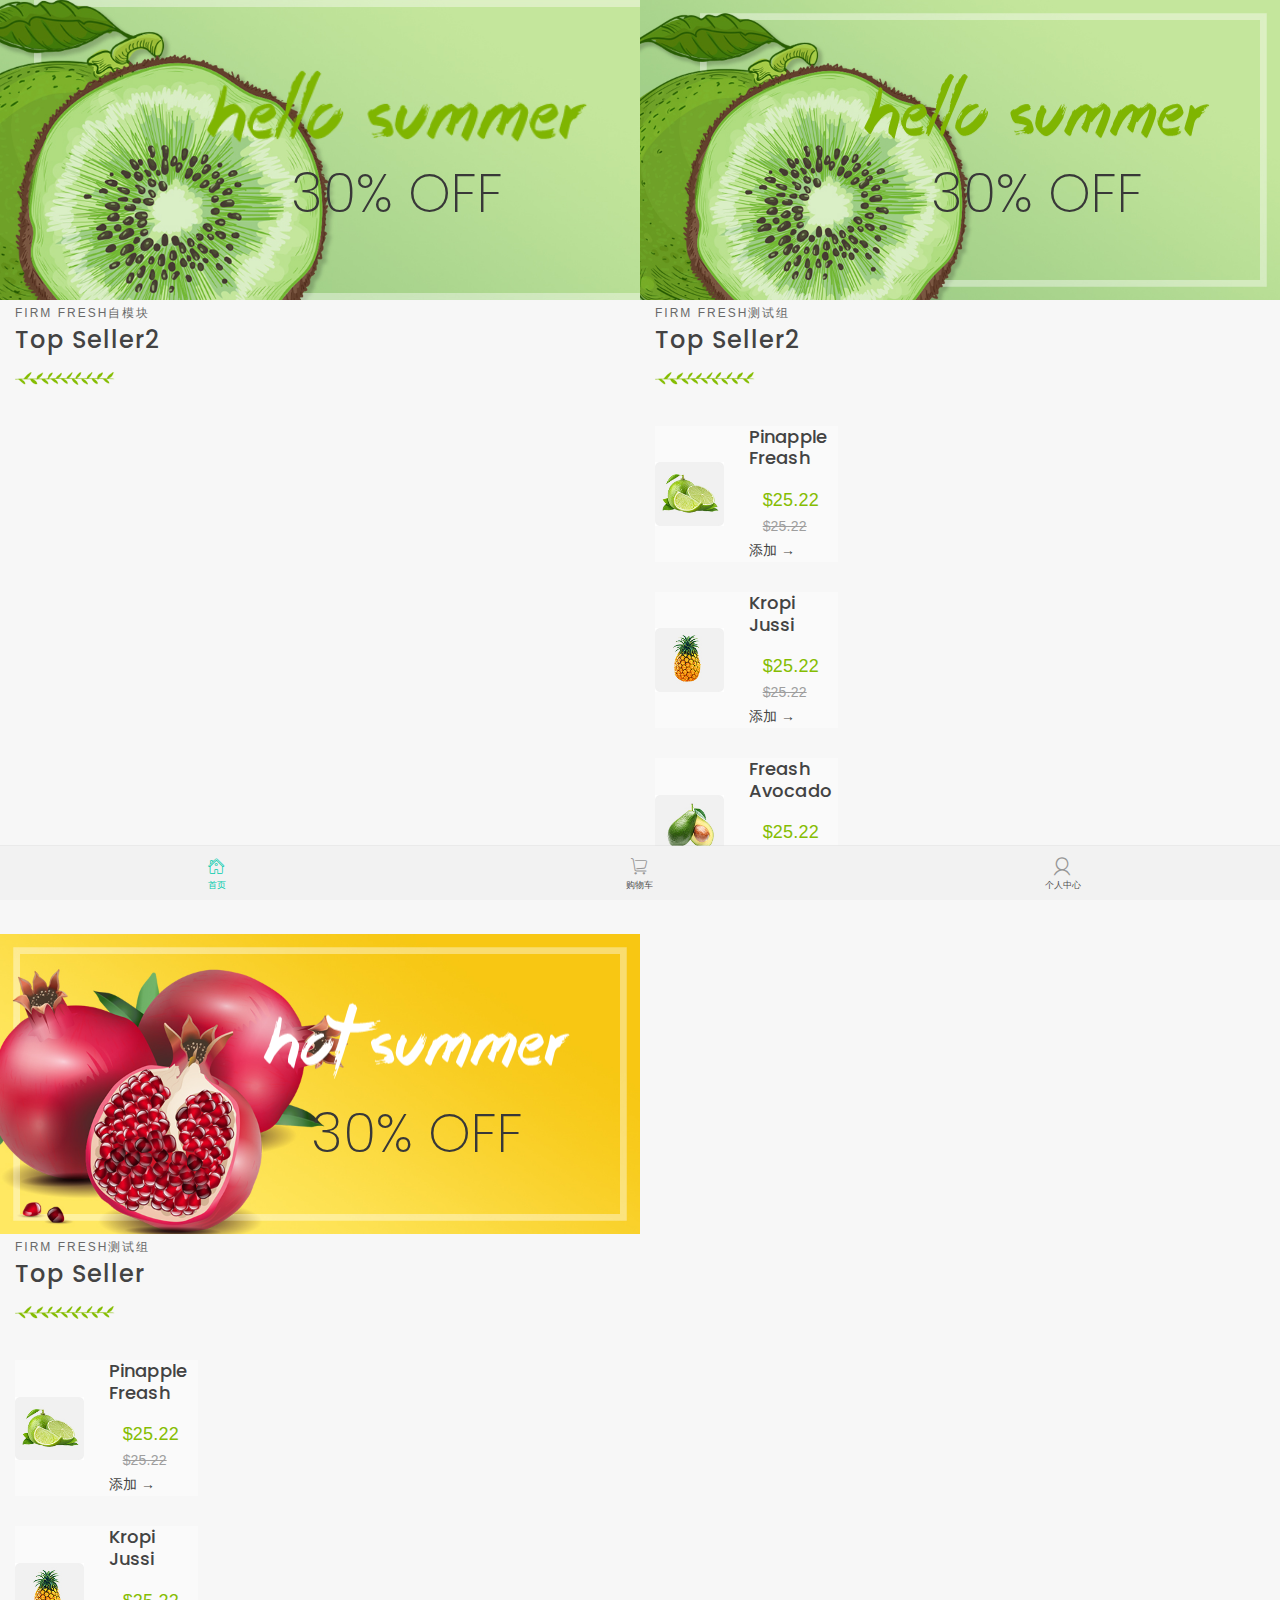
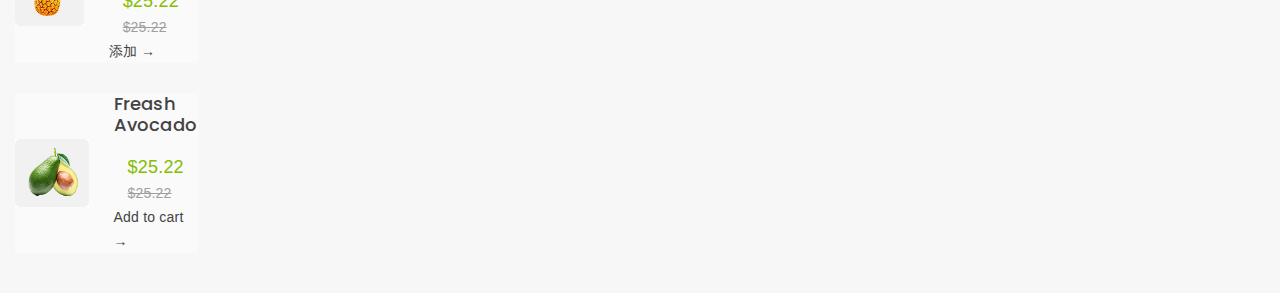
<file: System/WebFinalApi/WebFinalApi/index.html>
﻿<!doctype html>
<html class="no-js" lang="en">
<head>
    <meta charset="utf-8">
    <meta http-equiv="x-ua-compatible" content="ie=edge">
    <title>主页</title>
    <meta name="description" content="">
    <meta name="viewport" content="width=device-width, initial-scale=1">

    <!-- all css here -->
    <script src="JSContorl/JS/base-loading.js"></script>

    <link rel="stylesheet" href="assets/css/bootstrap.min.css">
    <link rel="stylesheet" href="assets/css/magnific-popup.css">
    <link rel="stylesheet" href="assets/css/animate.css">
    <link rel="stylesheet" href="assets/css/owl.carousel.min.css">
    <link rel="stylesheet" href="assets/css/themify-icons.css">
    <link rel="stylesheet" href="assets/css/pe-icon-7-stroke.css">
    <link rel="stylesheet" href="assets/css/icofont.css">
    <link rel="stylesheet" href="assets/css/meanmenu.min.css">
    <link rel="stylesheet" href="assets/css/bundle.css">
    <link rel="stylesheet" href="assets/css/style.css">

    <link rel="stylesheet" type="text/css" href="assets/css/shoppingcart.css" />

    <link rel="stylesheet" href="assets/css/user/iconfont.css" />

    <link href="assets/css/UserStyle.css" rel="stylesheet" />
    <link href="assets/css/UserCenter.css" rel="stylesheet" />

    <link rel="stylesheet" href="assets/css/responsive.css">
    <script src="assets/js/vendor/modernizr-2.8.3.min.js"></script>

    <style>
        .main {
            text-align: center; /*让div内部文字居中*/
            /*background-color: #fff;*/
            border-radius: 20px;
            width: 300px;
            height: 200px;
            margin: auto;
            position: absolute;
            top: -100px;
            left: 0;
            right: 0;
            bottom: 0;
            z-index: 900;
            background: url(assets/img/quick-view/11.jpg) no-repeat center;
        }
    </style>
</head>

<body>
    <!--[if lt IE 8]>
    <p class="browserupgrade">You are using an <strong>outdated</strong> browser. Please <a href="http://browsehappy.com/">upgrade your browser</a> to improve your experience.</p>
    <![endif]-->


    <div id='indexbody' class="controled">
        <header>
            <!--购物车 导航-->
            <!--<div class="header-bottom wrapper-padding-2 res-header-sm sticker header-sticky-3 furits-header">
                <div class="container-fluid">

                    <div class="header-bottom-wrapper">
                        <div class="logo-2 ptb-35">
                            <a href="index.html">
                                <img src="assets/img/logo/logo-10.png" alt="">
                            </a>
                        </div>
                        <div class="menu-style-2 handicraft-menu menu-hover">
                            <nav>
                                <ul>
                                    <li><a href="index.html">Home</a></li>
                                    <li><a href="shop.html">Shop</a></li>
                                    <li><a href="shop-list.html">Shop List</a></li>
                                </ul>
                            </nav>
                        </div>
                        <div class="furits-login-cart">
                            <div class="furits-login">
                                <ul>
                                    <li>
                                        <a href="#">Login</a>
                                    </li>
                                    <li>
                                        <a href="#">Reg</a>
                                    </li>
                                </ul>
                            </div>
                            <div class="header-cart-4 furits-cart">
                                <a class="icon-cart" href="#">
                                    <i class="pe-7s-shopbag"></i>
                                    <span class="handicraft-count">02</span>
                                </a>
                                <ul class="cart-dropdown">
                                    <li class="single-product-cart">
                                        <div class="cart-img">
                                            <a href="#"><img src="assets/img/cart/1.jpg" alt=""></a>
                                        </div>
                                        <div class="cart-title">
                                            <h5><a href="#"> Bits Headphone</a></h5>
                                            <h6><a href="#">Black</a></h6>
                                            <span>$80.00 x 1</span>
                                        </div>
                                        <div class="cart-delete">
                                            <a href="#"><i class="ti-trash"></i></a>
                                        </div>
                                    </li>
                                    <li class="single-product-cart">
                                        <div class="cart-img">
                                            <a href="#"><img src="assets/img/cart/2.jpg" alt=""></a>
                                        </div>
                                        <div class="cart-title">
                                            <h5><a href="#"> Bits Headphone</a></h5>
                                            <h6><a href="#">Black</a></h6>
                                            <span>$80.00 x 1</span>
                                        </div>
                                        <div class="cart-delete">
                                            <a href="#"><i class="ti-trash"></i></a>
                                        </div>
                                    </li>
                                    <li class="single-product-cart">
                                        <div class="cart-img">
                                            <a href="#"><img src="assets/img/cart/3.jpg" alt=""></a>
                                        </div>
                                        <div class="cart-title">
                                            <h5><a href="#"> Bits Headphone</a></h5>
                                            <h6><a href="#">Black</a></h6>
                                            <span>$80.00 x 1</span>
                                        </div>
                                        <div class="cart-delete">
                                            <a href="#"><i class="ti-trash"></i></a>
                                        </div>
                                    </li>
                                    <li class="cart-space">
                                        <div class="cart-sub">
                                            <h4>Subtotal</h4>
                                        </div>
                                        <div class="cart-price">
                                            <h4>$240.00</h4>
                                        </div>
                                    </li>
                                    <li class="cart-btn-wrapper">
                                        <a class="cart-btn btn-hover" href="#">view cart</a>
                                        <a class="cart-btn btn-hover" href="#">checkout</a>
                                    </li>
                                </ul>
                            </div>
                        </div>
                    </div>

                    <div class="row">
                        <div class="mobile-menu-area handicraft-menu d-md-block col-md-12 col-lg-12 col-12 d-lg-none d-xl-none">
                            <div class="mobile-menu">
                                <nav id="mobile-menu-active">
                                    <ul class="menu-overflow">
                                        <li><a href="index.html">Home</a></li>
                                        <li><a href="shop.html">Shop</a></li>
                                        <li><a href="shop-list.html">Shop List</a></li>
                                    </ul>
                                </nav>
                            </div>
                        </div>
                    </div>

                </div>
            </div>-->

        </header>
        <!-- header end -->
        <!--闪屏-->
        <div class="slider-area" id="flashscreen" style="display:none">
            <div class="slider-active-2 owl-carousel">
                <div class="single-slider-4 bg-img furits-slider" style="background-image: url(assets/img/slider/16.jpg)">
                    <div class="container">
                        <div class="fadeinup-animated furits-content text-center">
                            图片1<img class="animated" src="assets/img/slider/12.png" alt="">
                            <p class="animated">标语一 Health is not about the weight you lose. But about the life you gain!</p>
                            <a class="furits-slider-btn btn-hover animated" onclick="EndShowFlashScreen()">Shop Now按钮一</a>
                            <img class="animated slide-img-position" src="assets/img/slider/11.png" alt="">
                        </div>
                    </div>
                </div>

            </div>

        </div>
        <!-- banner area start -->
        <!-- 商品模块 -->
        <div class="banner-area" id="goodsmodular">
            <div class="row no-gutters" id="goodslistbody">

                <!--自模块-->
                <div class="col-lg-6 col-md-6">
                    <!--横幅-->
                    <div class="fruits-banner2-wrapper fruits-banner-mrg">
                        <a href="#"><img src="assets/img/banner/44.jpg" alt=""></a>
                        <div class="fruits-banner2-content">
                            <img src="assets/img/icon-img/51.png" alt="">
                            <h3>30% off</h3>
                        </div>
                    </div>
                    <!-- 商品组 -->
                    <div class="col-lg-4">
                        <div class="top-seller-wrapper mb-40">
                            <div class="top-seller-title">
                                <span>Firm Fresh自模块</span>
                                <h3>Top Seller2</h3>
                                <!--柳条分割线-->
                                <img src="assets/img/icon-img/56.png" alt="">
                            </div>
                            <div class="top-seller-contect-wrapper" id="goodscontainer">

                                <!--商品cell-->

                            </div>
                        </div>
                    </div>
                </div>

                <!--测试模块-->
                <div class="col-lg-6 col-md-6">
                    <!--横幅-->
                    <div class="fruits-banner2-wrapper fruits-banner-mrg">
                        <a href="#"><img src="assets/img/banner/44.jpg" alt=""></a>
                        <div class="fruits-banner2-content">
                            <img src="assets/img/icon-img/51.png" alt="">
                            <h3>30% off</h3>
                        </div>
                    </div>
                    <!-- 商品组 -->
                    <div class="col-lg-4">
                        <div class="top-seller-wrapper mb-40">
                            <div class="top-seller-title">
                                <span>Firm Fresh测试组</span>
                                <h3>Top Seller2</h3>
                                <!--柳条分割线-->
                                <img src="assets/img/icon-img/56.png" alt="">
                            </div>
                            <div class="top-seller-contect-wrapper">
                                <!--商品cell-->
                                <div class="single-top-seller">
                                    <!--图片左-->
                                    <div class="top-seller-img">
                                        <a href="#"><img src="assets/img/product/furits/20.jpg" alt=""></a>
                                    </div>
                                    <!--商品信息右-->
                                    <div class="top-seller-content">
                                        <h5><a href="#">Pinapple Freash</a></h5>
                                        <div class="fruit-price">
                                            <span>$25.22</span>
                                            <span class="old">$25.22</span>
                                        </div>
                                        <a href="#">添加 →</a>
                                    </div>
                                </div>


                                <div class="single-top-seller">
                                    <div class="top-seller-img">
                                        <a href="#"><img src="assets/img/product/furits/21.jpg" alt=""></a>
                                    </div>
                                    <div class="top-seller-content">
                                        <h5><a href="#">Kropi Jussi</a></h5>
                                        <div class="fruit-price">
                                            <span>$25.22</span>
                                            <span class="old">$25.22</span>
                                        </div>
                                        <a href="#">添加 →</a>
                                    </div>
                                </div>
                                <div class="single-top-seller">
                                    <div class="top-seller-img">
                                        <a href="#"><img src="assets/img/product/furits/22.jpg" alt=""></a>
                                    </div>
                                    <div class="top-seller-content">
                                        <h5><a href="#">Freash Avocado</a></h5>
                                        <div class="fruit-price">
                                            <span>$25.22</span>
                                            <span class="old">$25.22</span>
                                        </div>
                                        <a href="#">添加 →</a>
                                    </div>
                                </div>
                            </div>
                        </div>
                    </div>
                </div>

                <div class="col-lg-6 col-md-6">
                    <div class="fruits-banner2-wrapper">
                        <a href="#"><img src="assets/img/banner/45.jpg" alt=""></a>
                        <div class="fruits-banner2-content">
                            <img src="assets/img/icon-img/52.png" alt="">
                            <h3>30% off</h3>
                        </div>
                    </div>

                    <!-- 商品组 -->
                    <div class="col-lg-4">
                        <div class="top-seller-wrapper mb-40">
                            <div class="top-seller-title">
                                <span>Firm Fresh测试组</span>
                                <h3>Top Seller</h3>
                                <img src="assets/img/icon-img/56.png" alt="">
                            </div>
                            <div class="top-seller-contect-wrapper">
                                <div class="single-top-seller">
                                    <div class="top-seller-img">
                                        <a href="#"><img src="assets/img/product/furits/20.jpg" alt=""></a>
                                    </div>
                                    <div class="top-seller-content">
                                        <h5><a href="#">Pinapple Freash</a></h5>
                                        <div class="fruit-price">
                                            <span>$25.22</span>
                                            <span class="old">$25.22</span>
                                        </div>
                                        <a href="#">添加 →</a>
                                    </div>
                                </div>
                                <div class="single-top-seller">
                                    <div class="top-seller-img">
                                        <a href="#"><img src="assets/img/product/furits/21.jpg" alt=""></a>
                                    </div>
                                    <div class="top-seller-content">
                                        <h5><a href="#">Kropi Jussi</a></h5>
                                        <div class="fruit-price">
                                            <span>$25.22</span>
                                            <span class="old">$25.22</span>
                                        </div>
                                        <a href="#">添加 →</a>
                                    </div>
                                </div>
                                <div class="single-top-seller">
                                    <div class="top-seller-img">
                                        <a href="#"><img src="assets/img/product/furits/22.jpg" alt=""></a>
                                    </div>
                                    <div class="top-seller-content">
                                        <h5><a href="#">Freash Avocado</a></h5>
                                        <div class="fruit-price">
                                            <span>$25.22</span>
                                            <span class="old">$25.22</span>
                                        </div>
                                        <br />
                                        <a href="#">   Add to cart →</a>
                                    </div>
                                </div>
                            </div>
                        </div>
                    </div>
                </div>


            </div>
        </div>
        <!-- banner area end -->
        <!-- 广告块 -->
        <div class="container" id="advertisementblock" style="display:none">
            <div class="row">
                <!-- 猕猴桃 -->
                <div class="col-lg-4 col-md-4">
                    <div class="furits-banner-wrapper mb-30 wow fadeInUp">
                        <img src="assets/img/banner/41.jpg" alt="">
                        <div class="furits-banner-content">
                            <h4>猕猴桃</h4>
                            <p>Lorem Ipsum is simply dummy text of the printing.</p>
                            <a class="furits-banner-btn btn-hover" href="#">购买</a>
                        </div>
                    </div>
                </div>

                <div class="col-lWHY CHOOSE US ?g-4 col-md-4">
                    <div class="furits-banner-wrapper mb-30 wow fadeInRight">
                        <img src="assets/img/banner/42.jpg" alt="">
                        <div class="furits-banner-content">
                            <h4>石榴</h4>
                            <p>Lorem Ipsum is simply dummy text of the printing.</p>
                            <a class="furits-banner-btn btn-hover" href="#">购买</a>
                        </div>
                    </div>
                </div>
            </div>
        </div>

    </div>

    <!--商品模型cell-->
    <div class="single-top-seller" style="display: none;" id="goodsmodel" onclick="ToGoodsDetail(this)">
        <!--图片左-->
        <div class="top-seller-img">
            <a href="#"><img class="pic" src="assets/img/product/furits/20.jpg" alt=""></a>
        </div>
        <!--商品信息右-->
        <div class="top-seller-content">
            <span class="goodsid" style="display:none"></span>
            <h5><a href="#" class="name">Pinapple Freash</a></h5>
            <div class="fruit-price">
                <span class="cprc">$25.22</span>
                <span class="old oprc">$25.22</span>
            </div>
            <!--<a href="#" onclick="AddToCart($(this))">加入购物车 →</a>-->
        </div>
        <img src="assets/css/images/cart.png" style="position:absolute ;color:blue; right: 35px ;width:35px;height:35px;" onclick="AddToCart($(this))" />
    </div>

    <!--购物车模型-->
    <div class="product-box" id="cartDemo" style="display:none">
        <div class="product-ckb"><em class="product-em" id="choose"></em></div>
        <div class="product-sx">
            <span class="cartid" style="display:none">0000</span>
            <!--图片左-->
            <a href="###">
                <img src="assets/img/product/furits/20.jpg" class="product-img pic" />
            </a>
            <div class="top-seller-content">
                <span class="goodsid" style="display:none">08882</span>
                <h5 class="product-name name">Pinapple Freash </h5>
                <span class="fruit-price">¥&thinsp;<span class="price cprc">296</span></span>
                <div class="product-amount">
                    <div class="product_gw">
                        <em class="product-jian">-</em>
                        <input type="text" value="1" class="product-num" />
                        <em class="product-add">+</em>
                    </div>
                </div>
            </div>

            <!--商品信息右-->
            <div class="product-del"><img src="assets/img/cart/deleteico.png" /></div>
        </div>
    </div>

    <!--个人中心-->
    <section class="aui-flexView controled" id="usercenter" style="display:none">

        <header class="aui-navBar aui-navBar-fixed"></header>

        <section class="aui-scrollView">
            <div class="aui-panel">
                <a href="javascript:void(0);" class="aui-panel-cell">
                    <div class="aui-panel-cell-hd">
                        <img src="images/Order/head.jpg" />
                    </div>
                    <div class="aui-panel-cell-bd">
                        <h4 id="username">用户</h4>
                        <p id="mobile">51910101</p>
                    </div>
                    <div class="aui-panel-cell-fr">
                        已实名认证
                    </div>
                </a>
            </div>

            <div class="divHeight"></div>

            <div class="aui-tour-layout aui-tour-layout-pad">
                <div class="aui-palace aui-palace-two">
                    <a href="javascript:;" class="aui-palace-grid" onclick="ToOrderIndex()">
                        <div class="aui-palace-grid-icon">
                            <img src="assets/img/userAbt/icon-head-001.png" alt="">
                        </div>
                        <div class="aui-palace-grid-text">
                            <h2>待支付</h2>
                        </div>
                    </a>
                    <a href="javascript:;" class="aui-palace-grid" onclick="ToOrderIndex()">
                        <div class="aui-palace-grid-icon">
                            <img src="assets/img/userAbt/icon-head-002.png" alt="">
                        </div>
                        <div class="aui-palace-grid-text">
                            <h2>待出行</h2>
                        </div>
                    </a>
                    <a href="javascript:;" class="aui-palace-grid" onclick="ToOrderIndex()">
                        <div class="aui-palace-grid-icon">
                            <img src="assets/img/userAbt/icon-head-003.png" alt="">
                        </div>
                        <div class="aui-palace-grid-text">
                            <h2>待点评</h2>
                        </div>
                    </a>
                    <a href="javascript:;" class="aui-palace-grid" onclick="ToOrderIndex()">
                        <div class="aui-palace-grid-icon">
                            <img src="assets/img/userAbt/icon-head-004.png" alt="">
                        </div>
                        <div class="aui-palace-grid-text">
                            <h2>全部订单</h2>
                        </div>
                    </a>
                </div>
            </div>


            <!--<div class="divHeight"></div>-->
            <div class="aui-card-list">


                <!--<a href="javascript:void(0);" class="aui-panel-cell aui-clear-border">
                    <div class="aui-panel-cell-bd">
                        <h4>会员积分</h4>
                    </div>
                    <div class="aui-panel-cell-fr">
                        2389分
                    </div>
                </a>-->
                <!--<div class="divHeight"></div>-->

                <a href="javascript:void(0);" class="aui-panel-cell" onclick="ToUserAddress()">
                    <div class="aui-panel-cell-bd">
                        <h4>收货地址</h4>
                    </div>
                    <div class="aui-panel-cell-fr"></div>
                </a>
                <a href="javascript:void(0);" class="aui-panel-cell">
                    <div class="aui-panel-cell-bd">
                        <h4>个人信息</h4>
                    </div>
                    <div class="aui-panel-cell-fr"></div>
                </a>
                <a href="javascript:void(0);" class="aui-panel-cell aui-clear-border">
                    <div class="aui-panel-cell-bd">
                        <h4>优惠券</h4>
                    </div>
                    <div class="aui-panel-cell-fr"></div>
                </a>
                <div class="divHeight"></div>
                <a href="javascript:void(0);" class="aui-panel-cell">
                    <div class="aui-panel-cell-bd">
                        <h4>银行卡管理</h4>
                    </div>
                    <div class="aui-panel-cell-fr"></div>
                </a>
                <a href="javascript:void(0);" class="aui-panel-cell aui-clear-border">
                    <div class="aui-panel-cell-bd">
                        <h4>理财设置</h4>
                    </div>
                    <div class="aui-panel-cell-fr"></div>
                </a>
                <div class="divHeight"></div>
                <a href="javascript:void(0);" class="aui-panel-cell aui-clear-border">
                    <div class="aui-panel-cell-bd">
                        <h4>更多设置</h4>
                    </div>
                    <div class="aui-panel-cell-fr"></div>
                </a>
            </div>
            <div class="aui-button">
                <button class="aui-btn-out" onclick="UserQuit()">退出</button>
            </div>
        </section>

    </section>

    <!--<section class="aui-flexView">
        <header class="aui-navBar aui-navBar-fixed">
            <a href="javascript:;" class="aui-navBar-item">
                <i class="icon icon-return"></i>
            </a>
            <div class="aui-center">
                <span class="aui-center-title">个人中心</span>
            </div>
        </header>
        <section class="aui-scrollView">
            <div class="aui-panel">
                <a href="javascript:void(0);" class="aui-panel-cell">
                    <div class="aui-panel-cell-hd">
                        <img src="images/user-logo.png" alt="">
                    </div>
                    <div class="aui-panel-cell-bd">
                        <h4>李嘉桦</h4>
                        <p>51910101</p>
                    </div>
                    <div class="aui-panel-cell-fr">
                        已实名认证
                    </div>
                </a>
            </div>
            <div class="divHeight"></div>
            <div class="aui-card-list">
                <a href="javascript:void(0);" class="aui-panel-cell aui-clear-border">
                    <div class="aui-panel-cell-bd">
                        <h4>会员积分</h4>
                    </div>
                    <div class="aui-panel-cell-fr">
                        2389分
                    </div>
                </a>
                <div class="divHeight"></div>
                <a href="javascript:void(0);" class="aui-panel-cell">
                    <div class="aui-panel-cell-bd">
                        <h4>我的消息</h4>
                    </div>
                    <div class="aui-panel-cell-fr"></div>
                </a>
                <a href="javascript:void(0);" class="aui-panel-cell">
                    <div class="aui-panel-cell-bd">
                        <h4>个人信息</h4>
                    </div>
                    <div class="aui-panel-cell-fr"></div>
                </a>
                <a href="javascript:void(0);" class="aui-panel-cell aui-clear-border">
                    <div class="aui-panel-cell-bd">
                        <h4>优惠券</h4>
                    </div>
                    <div class="aui-panel-cell-fr"></div>
                </a>
                <div class="divHeight"></div>
                <a href="javascript:void(0);" class="aui-panel-cell">
                    <div class="aui-panel-cell-bd">
                        <h4>银行卡管理</h4>
                    </div>
                    <div class="aui-panel-cell-fr"></div>
                </a>
                <a href="javascript:void(0);" class="aui-panel-cell aui-clear-border">
                    <div class="aui-panel-cell-bd">
                        <h4>理财设置</h4>
                    </div>
                    <div class="aui-panel-cell-fr"></div>
                </a>
                <div class="divHeight"></div>
                <a href="javascript:void(0);" class="aui-panel-cell aui-clear-border">
                    <div class="aui-panel-cell-bd">
                        <h4>更多设置</h4>
                    </div>
                    <div class="aui-panel-cell-fr"></div>
                </a>
            </div>
            <div class="aui-button">
                <button class="aui-btn-out">退出</button>
            </div>
        </section>
    </section>-->
    <!--购物车-->
    <div class="controled" id='usercart' style="display:none">
        <div class="body">
            <div class="shop"><i></i><span>购物车</span></div>
            <div class="product" id="cartbody">

                <!--商品购物车demo-->
                <div class="product-box" id="cartDemo">
                    <div class="product-ckb"><em class="product-em product-xz"></em></div>
                    <div class="product-sx">
                        <span class="cartid" style="display:none">0000</span>
                        <!--图片左-->
                        <a href="###">
                            <img src="assets/img/product/furits/20.jpg" class="product-img pic" />
                        </a>
                        <div class="top-seller-content">
                            <span class="goodsid" style="display:none">08882</span>
                            <h5 class="product-name name">Pinapple Freash </h5>
                            <span class="fruit-price">¥&thinsp;<span class="price cprc">296</span></span>
                            <div class="product-amount">
                                <div class="product_gw">
                                    <em class="product-jian">-</em>
                                    <input type="text" value="1" class="product-num" />
                                    <em class="product-add">+</em>
                                </div>
                            </div>
                        </div>

                        <!--商品信息右-->
                        <div class="product-del" onclick=""><img src="assets/img/cart/deleteico.png" /></div>
                    </div>
                </div>

                <div class="product-box">
                    <div class="product-ckb"><em class="product-em"></em></div>
                    <div class="product-sx">
                        <a href="###">
                            <img src="assets/img/cart/a1.png" class="product-img" />
                            <span class="product-name">游戏悍将 35英寸曲面电竞显示器21:</span>
                        </a>
                        <span class="product-price">¥&thinsp;<span class="price">296</span></span>
                        <div class="product-amount">
                            <div class="product_gw">
                                <em class="product-jian">-</em>
                                <input type="text" value="1" class="product-num" />
                                <em class="product-add">+</em>
                            </div>
                        </div>
                        <div class="product-del"><img src="assets/img/cart/deleteico.png" /></div>
                    </div>
                </div>

                <div class="product-box">
                    <div class="product-ckb"><em class="product-em"></em></div>
                    <div class="product-sx">
                        <a href="###">
                            <img src="assets/img/cart/a2.png" class="product-img" />
                            <span class="product-name">技嘉（GIGABYTE） </span>
                        </a>
                        <span class="product-price">¥&thinsp;<span class="price">296</span></span>
                        <div class="product-amount">
                            <div class="product_gw">
                                <em class="product-jian">-</em>
                                <input type="text" value="1" class="product-num" />
                                <em class="product-add">+</em>
                            </div>
                        </div>
                        <div class="product-del"><img src="assets/img/cart/deleteico.png" /></div>
                    </div>
                </div>

                <div class="product-box">
                    <div class="product-ckb"><em class="product-em"></em></div>
                    <div class="product-sx">
                        <a href="###">
                            <img src="assets/img/cart/a4.png" class="product-img" />
                            <span class="product-name">AMD 锐龙 5 2600X 处理</span>
                        </a>
                        <span class="product-price">¥&thinsp;<span class="price">296</span></span>
                        <div class="product-amount">
                            <div class="product_gw">
                                <em class="product-jian">-</em>
                                <input type="text" value="1" class="product-num" />
                                <em class="product-add">+</em>
                            </div>
                        </div>
                        <div class="product-del"><img src="assets/img/cart/deleteico.png" /></div>
                    </div>
                </div>

            </div>
            <!--//全选-->
            <div class="product-js">
                <div class="product-al">
                    <div class="product-all">
                        <em class=""></em>
                    </div>
                    <div class="all-xz"><span class="product-all-qx">全选</span><div class="all-sl" style="display: none;">(<span class="product-all-sl">0</span>)</div></div>
                </div>
                <a class="product-sett product-sett-a" onclick="SubmitOrderCart()">结算</a>
                <div class="all-product"><span class="all-product-a">¥&thinsp;<span class="all-price">296</span></span></div>

            </div>
        </div>
        <!--购物车空-->
        <div class="kon-cat">
            <div class="catkon">
                <div class="kon-box">
                    <div class="kon-hz">
                        <img src="assets/img/cart/cart-air.png" />
                        <span class="kon-wz">购物车什么都没有</span>
                        <a href="###" class="kon-lj">去逛逛</a>
                    </div>
                </div>
            </div>
        </div>



    </div>

    <!--底部导航-->
    <footer class="aui-footer" id="bottomhead">
        <a href="javascript:;" class="aui-tabBar-item" id="index" onclick="ToIndex(this)">
            <span class="aui-tabBar-item-icon">
                <span class="icon iconfont chose"></span>
                <!--<i class="icon icon-home"></i>-->
            </span>
            <span class="aui-tabBar-item-text chose">首页</span>
        </a>

        <a href="javascript:;" class="aui-tabBar-item " id="userCart" onclick="ToUserCart(this)">
            <span class="aui-tabBar-item-icon">
                <!--<i class="icon icon-loan"></i>-->
                <span class="icon iconfont"></span>
            </span>
            <span class="aui-tabBar-item-text">购物车</span>
        </a>

        <a href="javascript:;" class="aui-tabBar-item" id="userCenter" onclick="ToUserCenter(this)">
            <span class="aui-tabBar-item-icon">
                <!--<i class="icon icon-me"></i>-->
                <span class="icon iconfont"></span>
            </span>
            <span class="aui-tabBar-item-text">个人中心</span>
        </a>
    </footer>

    <!-- all js here -->
    <script src="assets/js/vendor/jquery-1.12.0.min.js"></script>
    <script src="assets/js/popper.js"></script>
    <script src="assets/js/bootstrap.min.js"></script>
    <script src="assets/js/jquery.magnific-popup.min.js"></script>
    <script src="assets/js/isotope.pkgd.min.js"></script>
    <script src="assets/js/imagesloaded.pkgd.min.js"></script>
    <script src="assets/js/jquery.counterup.min.js"></script>
    <script src="assets/js/waypoints.min.js"></script>
    <script src="assets/js/ajax-mail.js"></script>
    <script src="assets/js/owl.carousel.min.js"></script>
    <script src="assets/js/plugins.js"></script>
    <script src="assets/js/main.js"></script>

    <script src="JSContorl/JS/ConfigForRequest.js"></script>
    <script charset="gb2312" src="JSContorl/JS/OrderRequest.js"></script>
    <script src="JSContorl/Comman/Comman.js"></script>
    <script src="JSContorl/Cache/cache.js?v=1"></script>
    <script charset="gb2312" src="JSContorl/JS/Controller.js"></script>


    <script src="JSContorl/JS/UserRequest.js?v=1"></script>
    <script charset="gb2312" src="JSContorl/JS/GoodsRequest.js?v=1"></script>
    <script src="JSContorl/JS/shoppingcart.js" type="text/javascript" charset="utf-8"></script>

</body>

<script type="text/javascript">
     window.addEventListener('onscroll', function () {
        var scrollTop=document.documentElement.scrollTop || window.pageYOffset || document.body.scrollTop;
         console.log(scrollTop);
         alert(scrollTop);
        })
</script>
</html>
</file>
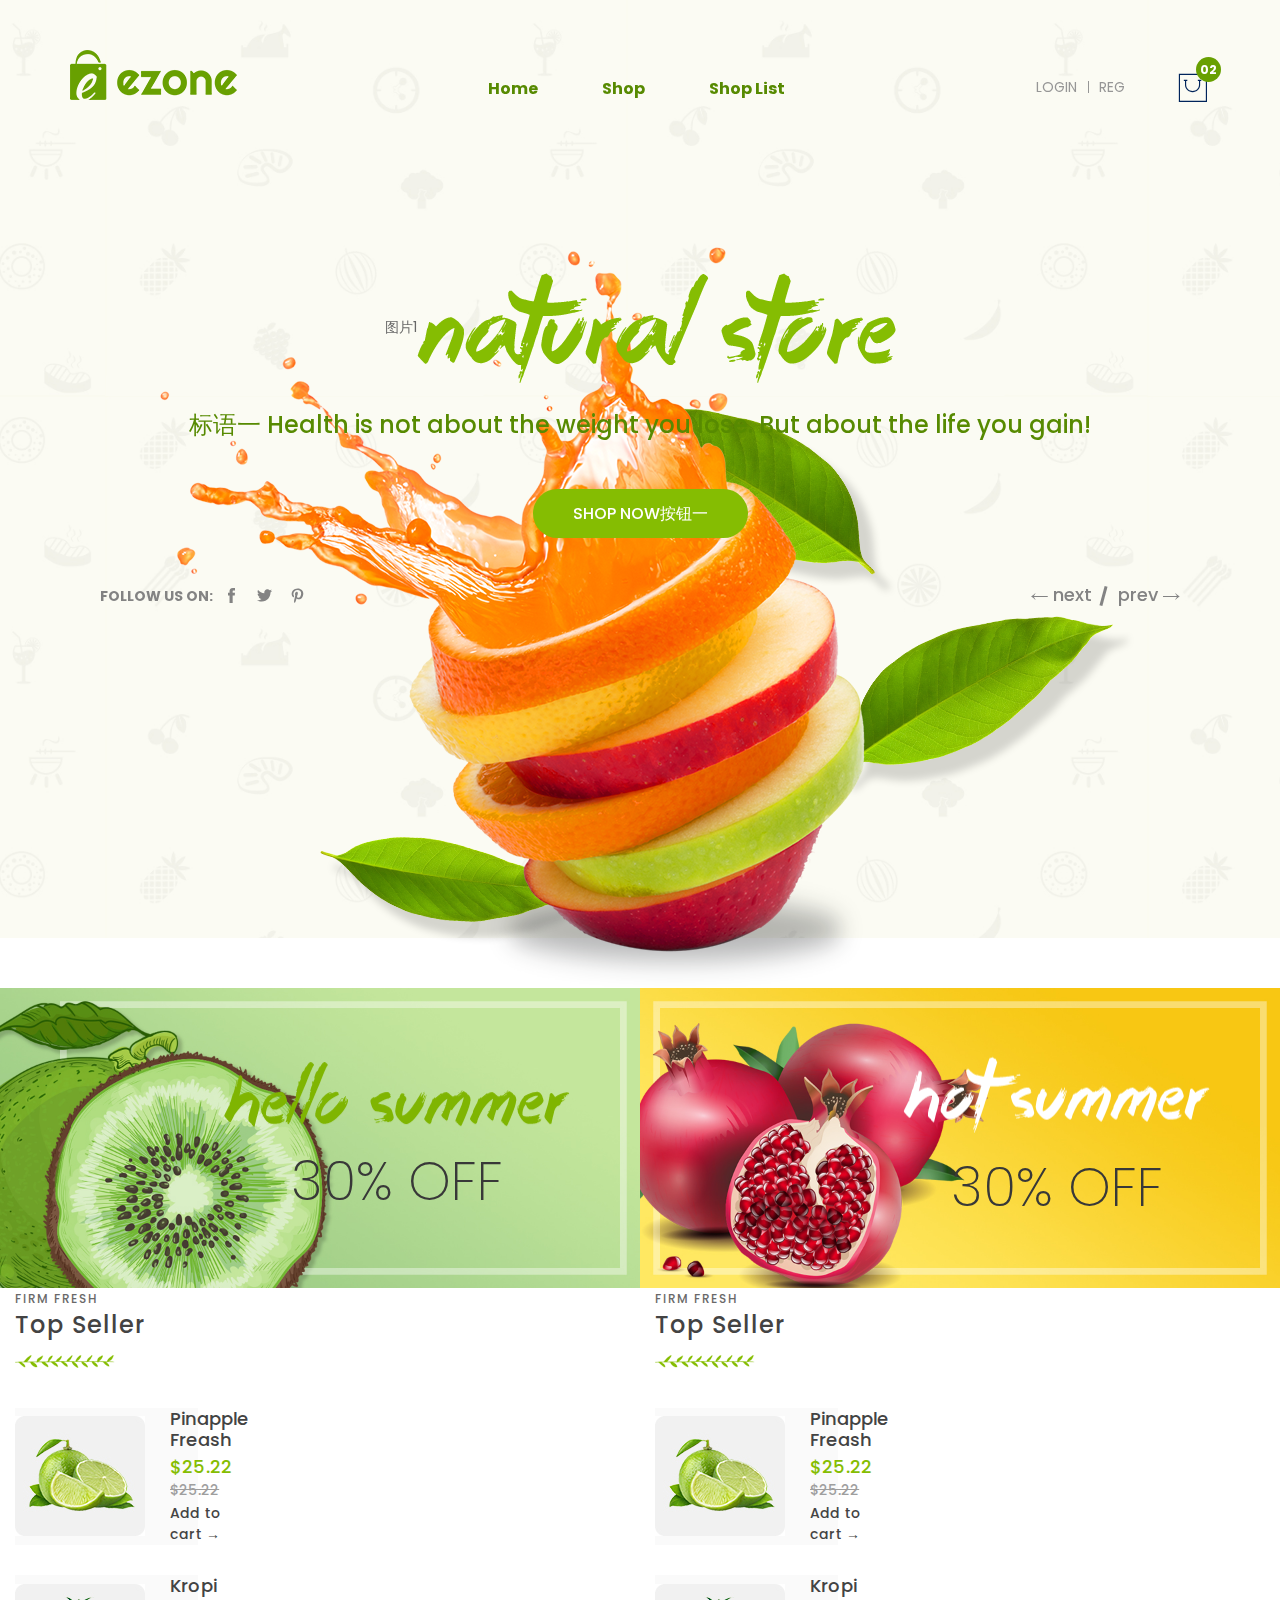
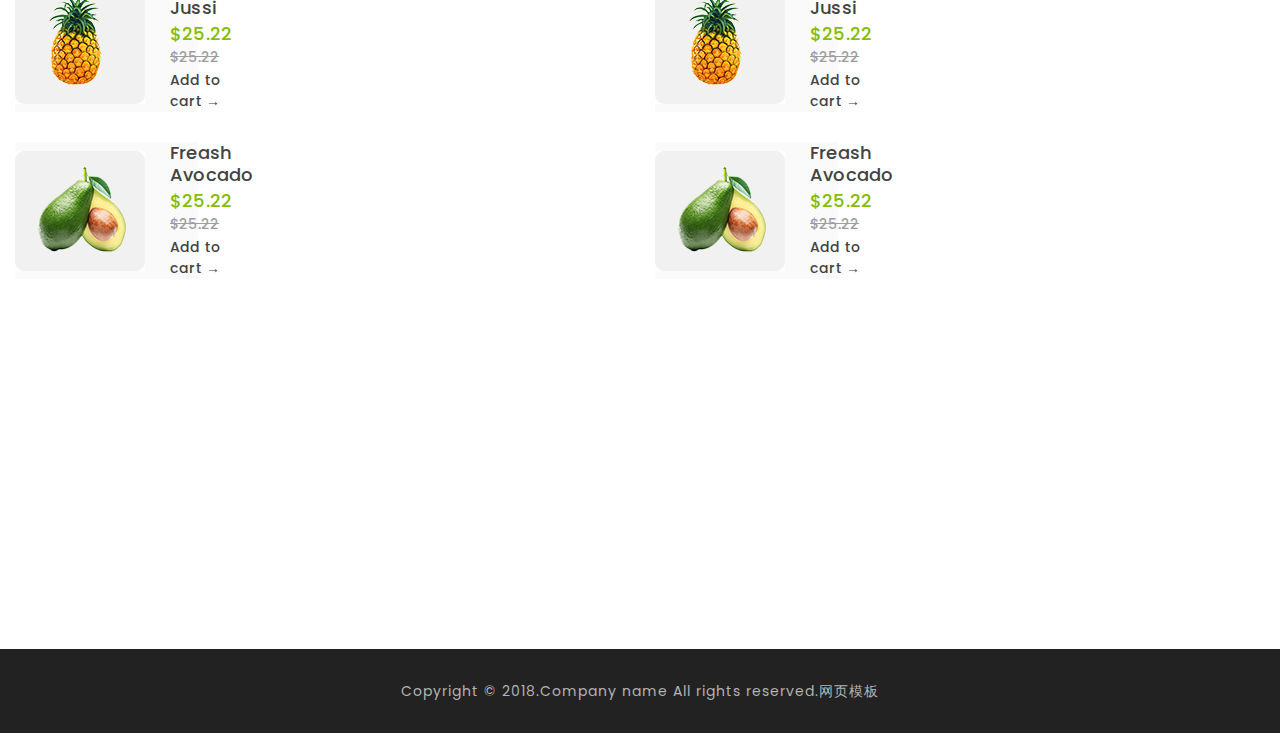
<file: System/WebFinalApi/WebFinalApi/Shop/index.html>
﻿<!doctype html>
<html class="no-js" lang="en">
<head>
<meta charset="utf-8">
<meta http-equiv="x-ua-compatible" content="ie=edge">
<title>主页</title>
<meta name="description" content="">
<meta name="viewport" content="width=device-width, initial-scale=1">

<!-- all css here -->
<link rel="stylesheet" href="assets/css/bootstrap.min.css">
<link rel="stylesheet" href="assets/css/magnific-popup.css">
<link rel="stylesheet" href="assets/css/animate.css">
<link rel="stylesheet" href="assets/css/owl.carousel.min.css">
<link rel="stylesheet" href="assets/css/themify-icons.css">
<link rel="stylesheet" href="assets/css/pe-icon-7-stroke.css">
<link rel="stylesheet" href="assets/css/icofont.css">
<link rel="stylesheet" href="assets/css/meanmenu.min.css">
<link rel="stylesheet" href="assets/css/bundle.css">
<link rel="stylesheet" href="assets/css/style.css">
<link rel="stylesheet" href="assets/css/responsive.css">
<script src="assets/js/vendor/modernizr-2.8.3.min.js"></script>

</head>

<body>
<!--[if lt IE 8]>
<p class="browserupgrade">You are using an <strong>outdated</strong> browser. Please <a href="http://browsehappy.com/">upgrade your browser</a> to improve your experience.</p>
<![endif]-->
<div id='indexbody'>

<header>
	<div class="header-bottom wrapper-padding-2 res-header-sm sticker header-sticky-3 furits-header">
		<div class="container-fluid">
			<div class="header-bottom-wrapper">
				<div class="logo-2 ptb-35">
					<a href="index.html">
						<img src="assets/img/logo/logo-10.png" alt="">
					</a>
				</div>
				<div class="menu-style-2 handicraft-menu menu-hover">
					<nav>
						<ul>
							<li><a href="index.html">Home</a></li>
							<li><a href="shop.html">Shop</a></li>
							<li><a href="shop-list.html">Shop List</a></li>
						</ul>
					</nav>
				</div>
				<div class="furits-login-cart">
					<div class="furits-login">
						<ul>
							<li>
								<a href="#">Login</a>
							</li>
							<li>
								<a href="#">Reg</a>
							</li>
						</ul>
					</div>
					<div class="header-cart-4 furits-cart">
						<a class="icon-cart" href="#">
							<i class="pe-7s-shopbag"></i>
							<span class="handicraft-count">02</span>
						</a>
						<ul class="cart-dropdown">
							<li class="single-product-cart">
								<div class="cart-img">
									<a href="#"><img src="assets/img/cart/1.jpg" alt=""></a>
								</div>
								<div class="cart-title">
									<h5><a href="#"> Bits Headphone</a></h5>
									<h6><a href="#">Black</a></h6>
									<span>$80.00 x 1</span>
								</div>
								<div class="cart-delete">
									<a href="#"><i class="ti-trash"></i></a>
								</div>
							</li>
							<li class="single-product-cart">
								<div class="cart-img">
									<a href="#"><img src="assets/img/cart/2.jpg" alt=""></a>
								</div>
								<div class="cart-title">
									<h5><a href="#"> Bits Headphone</a></h5>
									<h6><a href="#">Black</a></h6>
									<span>$80.00 x 1</span>
								</div>
								<div class="cart-delete">
									<a href="#"><i class="ti-trash"></i></a>
								</div>
							</li>
							<li class="single-product-cart">
								<div class="cart-img">
									<a href="#"><img src="assets/img/cart/3.jpg" alt=""></a>
								</div>
								<div class="cart-title">
									<h5><a href="#"> Bits Headphone</a></h5>
									<h6><a href="#">Black</a></h6>
									<span>$80.00 x 1</span>
								</div>
								<div class="cart-delete">
									<a href="#"><i class="ti-trash"></i></a>
								</div>
							</li>
							<li class="cart-space">
								<div class="cart-sub">
									<h4>Subtotal</h4>
								</div>
								<div class="cart-price">
									<h4>$240.00</h4>
								</div>
							</li>
							<li class="cart-btn-wrapper">
								<a class="cart-btn btn-hover" href="#">view cart</a>
								<a class="cart-btn btn-hover" href="#">checkout</a>
							</li>
						</ul>
					</div>
				</div>
			</div>
			<div class="row">
				<div class="mobile-menu-area handicraft-menu d-md-block col-md-12 col-lg-12 col-12 d-lg-none d-xl-none">
					<div class="mobile-menu">
						<nav id="mobile-menu-active">
							<ul class="menu-overflow">
								<li><a href="index.html">Home</a></li>
								<li><a href="shop.html">Shop</a></li>
								<li><a href="shop-list.html">Shop List</a></li>
							</ul>
						</nav>							
					</div>
				</div>
			</div>
		</div>
	</div>
</header>
<!-- header end -->
<div class="slider-area">
	<div class="slider-active-2 owl-carousel">
		<div class="single-slider-4 bg-img furits-slider" style="background-image: url(assets/img/slider/16.jpg)">
			<div class="container">
				<div class="fadeinup-animated furits-content text-center">
					 图片1<img class="animated" src="assets/img/slider/12.png" alt="">
					<p class="animated">标语一 Health is not about the weight you lose. But about the life you gain!</p>
					<a class="furits-slider-btn btn-hover animated" href="#">Shop Now按钮一</a>
					<img class="animated slide-img-position" src="assets/img/slider/11.png" alt="">
				</div>
			</div>
		</div>
		<div class="single-slider-4 bg-img furits-slider" style="background-image: url(assets/img/slider/16.jpg)">
			<div class="container">
				<div class=" fadeinup-animated furits-content text-center">
					图片2<img class="animated" src="assets/img/slider/12.png" alt="">
					<p class="animated">标语二 Health is not about the weight you lose. But about the life you gain!</p>
					<a class="furits-slider-btn btn-hover animated" href="#">Shop Now按钮二</a>
					<img class="animated slide-img-position slide-img-position-2" src="assets/img/slider/20.png" alt="">
				</div>
			</div>
		</div>
	</div>
	<div class="slider-social">
		<span>Follow us on:  </span>
		<ul>
			<li><a href="#"><i class="ti-facebook"></i></a></li>
			<li><a href="#"><i class="ti-twitter-alt"></i></a></li>
			<li><a href="#"><i class="ti-pinterest"></i></a></li>
		</ul>
	</div>
</div>
<!-- banner area start -->

<!-- 横幅 -->
<div class="banner-area">
	<div class="row no-gutters">
		<div class="col-lg-6 col-md-6">
			<div class="fruits-banner2-wrapper fruits-banner-mrg">
				<a href="#"><img src="assets/img/banner/44.jpg" alt=""></a>
				<div class="fruits-banner2-content">
					<img src="assets/img/icon-img/51.png" alt="">
					<h3>30% off</h3>
				</div>
			</div>
			<!-- 商品组 -->
			<div class="col-lg-4">
				<div class="top-seller-wrapper mb-40">
					<div class="top-seller-title">
						<span>Firm Fresh</span>
						<h3>Top Seller</h3>
						<img src="assets/img/icon-img/56.png" alt="">
					</div>
					<div class="top-seller-contect-wrapper">
						<div class="single-top-seller">
							<div class="top-seller-img">
								<a href="#"><img src="assets/img/product/furits/20.jpg" alt=""></a>
							</div>
							<div class="top-seller-content">
								<h5><a href="#">Pinapple Freash</a></h5>
								<div class="fruit-price">
									<span>$25.22</span>
									<span class="old">$25.22</span>
								</div>
								<a href="#">Add to cart →</a>
							</div>
						</div>
						<div class="single-top-seller">
							<div class="top-seller-img">
								<a href="#"><img src="assets/img/product/furits/21.jpg" alt=""></a>
							</div>
							<div class="top-seller-content">
								<h5><a href="#">Kropi Jussi</a></h5>
								<div class="fruit-price">
									<span>$25.22</span>
									<span class="old">$25.22</span>
								</div>
								<a href="#">Add to cart →</a>
							</div>
						</div>
						<div class="single-top-seller">
							<div class="top-seller-img">
								<a href="#"><img src="assets/img/product/furits/22.jpg" alt=""></a>
							</div>
							<div class="top-seller-content">
								<h5><a href="#">Freash Avocado</a></h5>
								<div class="fruit-price">
									<span>$25.22</span>
									<span class="old">$25.22</span>
								</div>
								<a href="#">Add to cart →</a>
							</div>
						</div>
					</div>
				</div>
			</div>
			
		</div>
		<div class="col-lg-6 col-md-6">
			<div class="fruits-banner2-wrapper">
				<a href="#"><img src="assets/img/banner/45.jpg" alt=""></a>
				<div class="fruits-banner2-content">
					<img src="assets/img/icon-img/52.png" alt="">
					<h3>30% off</h3>
				</div>
			</div>
		<!-- 商品组 -->
			<div class="col-lg-4">
				<div class="top-seller-wrapper mb-40">
					<div class="top-seller-title">
						<span>Firm Fresh</span>
						<h3>Top Seller</h3>
						<img src="assets/img/icon-img/56.png" alt="">
					</div>
					<div class="top-seller-contect-wrapper">
						<div class="single-top-seller">
							<div class="top-seller-img">
								<a href="#"><img src="assets/img/product/furits/20.jpg" alt=""></a>
							</div>
							<div class="top-seller-content">
								<h5><a href="#">Pinapple Freash</a></h5>
								<div class="fruit-price">
									<span>$25.22</span>
									<span class="old">$25.22</span>
								</div>
								<a href="#">Add to cart →</a>
							</div>
						</div>
						<div class="single-top-seller">
							<div class="top-seller-img">
								<a href="#"><img src="assets/img/product/furits/21.jpg" alt=""></a>
							</div>
							<div class="top-seller-content">
								<h5><a href="#">Kropi Jussi</a></h5>
								<div class="fruit-price">
									<span>$25.22</span>
									<span class="old">$25.22</span>
								</div>
								<a href="#">Add to cart →</a>
							</div>
						</div>
						<div class="single-top-seller">
							<div class="top-seller-img">
								<a href="#"><img src="assets/img/product/furits/22.jpg" alt=""></a>
							</div>
							<div class="top-seller-content">
								<h5><a href="#">Freash Avocado</a></h5>
								<div class="fruit-price">
									<span>$25.22</span>
									<span class="old">$25.22</span>
								</div>
								<a href="#">Add to cart →</a>
							</div>
						</div>
					</div>
				</div>
			</div>
		</div>
	</div>
</div>
<!-- banner area end -->


<!-- 块广告 -->
<div class="container">
		<div class="row">
			
			<!-- 猕猴桃 -->
			<div class="col-lg-4 col-md-4">
				<div class="furits-banner-wrapper mb-30 wow fadeInUp">
					<img src="assets/img/banner/41.jpg" alt="">
					<div class="furits-banner-content">
						<h4>猕猴桃</h4>
						<p>Lorem Ipsum is simply dummy text of the printing.</p>
						<a class="furits-banner-btn btn-hover" href="#">购买</a>
					</div>
				</div>
			</div>
			
			<div class="col-lWHY CHOOSE US ?g-4 col-md-4">
				<div class="furits-banner-wrapper mb-30 wow fadeInRight">
					<img src="assets/img/banner/42.jpg" alt="">
					<div class="furits-banner-content">
						<h4>石榴</h4>
						<p>Lorem Ipsum is simply dummy text of the printing.</p>
						<a class="furits-banner-btn btn-hover" href="#">购买</a>
					</div>
				</div>
			</div>
		</div>
	</div>


</div>


<!-- 底部模版标记 -->
<div class="food-copyright black-bg-6 ptb-30">
		<div class="container text-center">
			<p>Copyright &copy; 2018.Company name All rights reserved.<a target="_blank" href="http://sc.chinaz.com/moban/">&#x7F51;&#x9875;&#x6A21;&#x677F;</a></p>
		</div>
</div>

<!-- banner area end -->
<!-- product area start -->


<!-- product area end -->
<!-- banner area start -->
<!-- <div class="fruits-choose-area pb-65 bg-img" style="background-image: url(assets/img/banner/43.jpg)"> -->
<!-- 为什么选择我们注释 
	<div class="container">
		<div class="row">
			<div class="col-lg-12 col-xl-8 col-12">
				<div class="fruits-choose-wrapper-all">
					<div class="fruits-choose-title">
						<h2>为什么选择我们 ?</h2>
					</div>
					<div class="fruits-choose-wrapper">
						<div class="single-fruits-choose">
							<div class="fruits-choose-serial">
								<h3>01</h3>
							</div>
							<div class="fruits-choose-content">
								<h4>Lorem Ipsum Dolar Sit.</h4>
								<p>Lorem Ipsum is simply dummy text of the printing and typesetting industry.</p>
							</div>
						</div>
						<div class="single-fruits-choose">
							<div class="fruits-choose-serial">
								<h3>02</h3>
							</div>
							<div class="fruits-choose-content">
								<h4>Lorem Ipsum Dolar Sit.</h4>
								<p>Lorem Ipsum is simply dummy text of the printing and typesetting industry.</p>
							</div>
						</div>
						<div class="single-fruits-choose">
							<div class="fruits-choose-serial">
								<h3>03</h3>
							</div>
							<div class="fruits-choose-content">
								<h4>Lorem Ipsum Dolar Sit.</h4>
								<p>Lorem Ipsum is simply dummy text of the printing and typesetting industry.</p>
							</div>
						</div>
					</div>
				</div>
			</div>
		</div>
	</div>
</div>
为什么选择我们注释 -->
<!-- banner area end -->
<!-- product area start -->

<!-- 更多生鲜产品 备用 
<div class="product-style-area pt-130 pb-30 wow fadeInUp">
	<div class="container">
		<div class="section-title-furits text-center mb-95">
			<img src="assets/img/icon-img/49.png" alt="">
			<h2>更多生鲜产品</h2>
		</div>
		<div class="row">
			<div class="col-lg-4 col-xl-3 col-md-6">
				<div class="product-fruit-wrapper mb-60">
					<div class="product-fruit-img">
						<img src="assets/img/product/furits/6.jpg" alt="">
						<div class="product-furit-action">
							<a class="furit-animate-left" title="Add To Cart" href="#">
								<i class="pe-7s-cart"></i>
							</a>
							<a class="furit-animate-right" title="Wishlist" href="#">
								<i class="pe-7s-like"></i>
							</a>
						</div>
					</div>
					<div class="product-fruit-content text-center">
						<h4><a href="#">Pinapple Freash</a></h4>
						<span>$20.99</span>
					</div>
				</div>
			</div>
			<div class="col-lg-4 col-xl-3 col-md-6">
				<div class="product-fruit-wrapper mb-60">
					<div class="product-fruit-img">
						<img src="assets/img/product/furits/13.jpg" alt="">
						<div class="product-furit-action">
							<a class="furit-animate-left" title="Add To Cart" href="#">
								<i class="pe-7s-cart"></i>
							</a>
							<a class="furit-animate-right" title="Wishlist" href="#">
								<i class="pe-7s-like"></i>
							</a>
						</div>
					</div>
					<div class="product-fruit-content text-center">
						<h4><a href="#">Kropi Jussi</a></h4>
						<span>$20.99</span>
					</div>
				</div>
			</div>
			<div class="col-lg-4 col-xl-3 col-md-6">
				<div class="product-fruit-wrapper mb-60">
					<div class="product-fruit-img">
						<img src="assets/img/product/furits/8.jpg" alt="">
						<div class="product-furit-action">
							<a class="furit-animate-left" title="Add To Cart" href="#">
								<i class="pe-7s-cart"></i>
							</a>
							<a class="furit-animate-right" title="Wishlist" href="#">
								<i class="pe-7s-like"></i>
							</a>
						</div>
					</div>
					<div class="product-fruit-content text-center">
						<h4><a href="#">Freash Avocado</a></h4>
						<span>$20.99</span>
					</div>
				</div>
			</div>
			<div class="col-lg-4 col-xl-3 col-md-6">
				<div class="product-fruit-wrapper mb-60">
					<div class="product-fruit-img">
						<img src="assets/img/product/furits/9.jpg" alt="">
						<div class="product-furit-action">
							<a class="furit-animate-left" title="Add To Cart" href="#">
								<i class="pe-7s-cart"></i>
							</a>
							<a class="furit-animate-right" title="Wishlist" href="#">
								<i class="pe-7s-like"></i>
							</a>
						</div>
					</div>
					<div class="product-fruit-content text-center">
						<h4><a href="#">Grean Lemooon</a></h4>
						<span>$20.99</span>
					</div>
				</div>
			</div>
			<div class="col-lg-4 col-xl-3 col-md-6">
				<div class="product-fruit-wrapper mb-60">
					<div class="product-fruit-img">
						<img src="assets/img/product/furits/10.jpg" alt="">
						<div class="product-furit-action">
							<a class="furit-animate-left" title="Add To Cart" href="#">
								<i class="pe-7s-cart"></i>
							</a>
							<a class="furit-animate-right" title="Wishlist" href="#">
								<i class="pe-7s-like"></i>
							</a>
						</div>
					</div>
					<div class="product-fruit-content text-center">
						<h4><a href="#">Red Bedena</a></h4>
						<span>$20.99</span>
					</div>
				</div>
			</div>
			<div class="col-lg-4 col-xl-3 col-md-6">
				<div class="product-fruit-wrapper mb-60">
					<div class="product-fruit-img">
						<img src="assets/img/product/furits/11.jpg" alt="">
						<div class="product-furit-action">
							<a class="furit-animate-left" title="Add To Cart" href="#">
								<i class="pe-7s-cart"></i>
							</a>
							<a class="furit-animate-right" title="Wishlist" href="#">
								<i class="pe-7s-like"></i>
							</a>
						</div>
					</div>
					<div class="product-fruit-content text-center">
						<h4><a href="#">Olivo la deshion</a></h4>
						<span>$20.99</span>
					</div>
				</div>
			</div>
			<div class="col-lg-4 col-xl-3 col-md-6">
				<div class="product-fruit-wrapper mb-60">
					<div class="product-fruit-img">
						<img src="assets/img/product/furits/12.jpg" alt="">
						<div class="product-furit-action">
							<a class="furit-animate-left" title="Add To Cart" href="#">
								<i class="pe-7s-cart"></i>
							</a>
							<a class="furit-animate-right" title="Wishlist" href="#">
								<i class="pe-7s-like"></i>
							</a>
						</div>
					</div>
					<div class="product-fruit-content text-center">
						<h4><a href="#">Freash Blackberry</a></h4>
						<span>$20.99</span>
					</div>
				</div>
			</div>
			<div class="col-lg-4 col-xl-3 col-md-6">
				<div class="product-fruit-wrapper mb-60">
					<div class="product-fruit-img">
						<img src="assets/img/product/furits/13.jpg" alt="">
						<div class="product-furit-action">
							<a class="furit-animate-left" title="Add To Cart" href="#">
								<i class="pe-7s-cart"></i>
							</a>
							<a class="furit-animate-right" title="Wishlist" href="#">
								<i class="pe-7s-like"></i>
							</a>
						</div>
					</div>
					<div class="product-fruit-content text-center">
						<h4><a href="#">Pinapple Freash</a></h4>
						<span>$20.99</span>
					</div>
				</div>
			</div>
		</div>
	</div>
</div>
 更多生鲜产品 备用 -->

<!-- product area end -->
<!-- banner area start -->



<!-- services area start -->
<!-- services area end -->
<!-- coundown area start -->
	
<!-- coundown area end -->
<!-- top-seller area start -->

<!-- 商品组备份 
<div class="fruits-top-seller-area pt-125">
	<div class="container">
		<div class="row">
			<div class="col-lg-4">
				<div class="top-seller-wrapper mb-40">
					<div class="top-seller-title">
						<span>Firm Fresh</span>
						<h3>New seasonal</h3>
						<img src="assets/img/icon-img/56.png" alt="">
					</div>
					<div class="top-seller-contect-wrapper">
						<div class="single-top-seller">
							<div class="top-seller-img">
								<a href="#"><img src="assets/img/product/furits/14.jpg" alt=""></a>
							</div>
							<div class="top-seller-content">
								<h5><a href="#">Pinapple Freash</a></h5>
								<div class="fruit-price">
									<span>$25.22</span>
									<span class="old">$25.22</span>
								</div>
								<a href="#">Add to cart →</a>
							</div>
						</div>
						<div class="single-top-seller">
							<div class="top-seller-img">
								<a href="#"><img src="assets/img/product/furits/15.jpg" alt=""></a>
							</div>
							<div class="top-seller-content">
								<h5><a href="#">Kropi Jussi</a></h5>
								<div class="fruit-price">
									<span>$25.22</span>
									<span class="old">$25.22</span>
								</div>
								<a href="#">Add to cart →</a>
							</div>
						</div>
						<div class="single-top-seller">
							<div class="top-seller-img">
								<a href="#"><img src="assets/img/product/furits/16.jpg" alt=""></a>
							</div>
							<div class="top-seller-content">
								<h5><a href="#">Freash Avocado</a></h5>
								<div class="fruit-price">
									<span>$25.22</span>
									<span class="old">$25.22</span>
								</div>
								<a href="#">Add to cart →</a>
							</div>
						</div>
					</div>
				</div>
			</div>
			<div class="col-lg-4">
				<div class="top-seller-wrapper mb-40">
					<div class="top-seller-title">
						<span>Firm Fresh</span>
						<h3>Best Products</h3>
						<img src="assets/img/icon-img/56.png" alt="">
					</div>
					<div class="top-seller-contect-wrapper">
						<div class="single-top-seller">
							<div class="top-seller-img">
								<a href="#"><img src="assets/img/product/furits/17.jpg" alt=""></a>
							</div>
							<div class="top-seller-content">
								<h5><a href="#">Grean Lemooon</a></h5>
								<div class="fruit-price">
									<span>$25.22</span>
									<span class="old">$25.22</span>
								</div>
								<a href="#">Add to cart →</a>
							</div>
						</div>
						<div class="single-top-seller">
							<div class="top-seller-img">
								<a href="#"><img src="assets/img/product/furits/18.jpg" alt=""></a>
							</div>
							<div class="top-seller-content">
								<h5><a href="#">Red Bedena</a></h5>
								<div class="fruit-price">
									<span>$25.22</span>
									<span class="old">$25.22</span>
								</div>
								<a href="#">Add to cart →</a>
							</div>
						</div>
						<div class="single-top-seller">
							<div class="top-seller-img">
								<a href="#"><img src="assets/img/product/furits/19.jpg" alt=""></a>
							</div>
							<div class="top-seller-content">
								<h5><a href="#">Freash Blackberry</a></h5>
								<div class="fruit-price">
									<span>$25.22</span>
									<span class="old">$25.22</span>
								</div>
								<a href="#">Add to cart →</a>
							</div>
						</div>
					</div>
				</div>
			</div>
			<div class="col-lg-4">
				<div class="top-seller-wrapper mb-40">
					<div class="top-seller-title">
						<span>Firm Fresh</span>
						<h3>Top Seller</h3>
						<img src="assets/img/icon-img/56.png" alt="">
					</div>
					<div class="top-seller-contect-wrapper">
						<div class="single-top-seller">
							<div class="top-seller-img">
								<a href="#"><img src="assets/img/product/furits/20.jpg" alt=""></a>
							</div>
							<div class="top-seller-content">
								<h5><a href="#">Pinapple Freash</a></h5>
								<div class="fruit-price">
									<span>$25.22</span>
									<span class="old">$25.22</span>
								</div>
								<a href="#">Add to cart →</a>
							</div>
						</div>
						<div class="single-top-seller">
							<div class="top-seller-img">
								<a href="#"><img src="assets/img/product/furits/21.jpg" alt=""></a>
							</div>
							<div class="top-seller-content">
								<h5><a href="#">Kropi Jussi</a></h5>
								<div class="fruit-price">
									<span>$25.22</span>
									<span class="old">$25.22</span>
								</div>
								<a href="#">Add to cart →</a>
							</div>
						</div>
						<div class="single-top-seller">
							<div class="top-seller-img">
								<a href="#"><img src="assets/img/product/furits/22.jpg" alt=""></a>
							</div>
							<div class="top-seller-content">
								<h5><a href="#">Freash Avocado</a></h5>
								<div class="fruit-price">
									<span>$25.22</span>
									<span class="old">$25.22</span>
								</div>
								<a href="#">Add to cart →</a>
							</div>
						</div>
					</div>
				</div>
			</div>
		</div>
	</div>
</div>
 商品组备份 -->

<!-- top seller area end -->
<!-- testimonials area start -->
<!-- testimonials area end -->
<!-- blog area end -->
<!-- blog area end -->
<!-- newsletter area end -->
<!-- newsletter area end -->
	



<!-- all js here -->
<script src="assets/js/vendor/jquery-1.12.0.min.js"></script>
<script src="assets/js/popper.js"></script>
<script src="assets/js/bootstrap.min.js"></script>
<script src="assets/js/jquery.magnific-popup.min.js"></script>
<script src="assets/js/isotope.pkgd.min.js"></script>
<script src="assets/js/imagesloaded.pkgd.min.js"></script>
<script src="assets/js/jquery.counterup.min.js"></script>
<script src="assets/js/waypoints.min.js"></script>
<script src="assets/js/ajax-mail.js"></script>
<script src="assets/js/owl.carousel.min.js"></script>
<script src="assets/js/plugins.js"></script>
<script src="assets/js/main.js"></script>
</body>
</html>
</file>
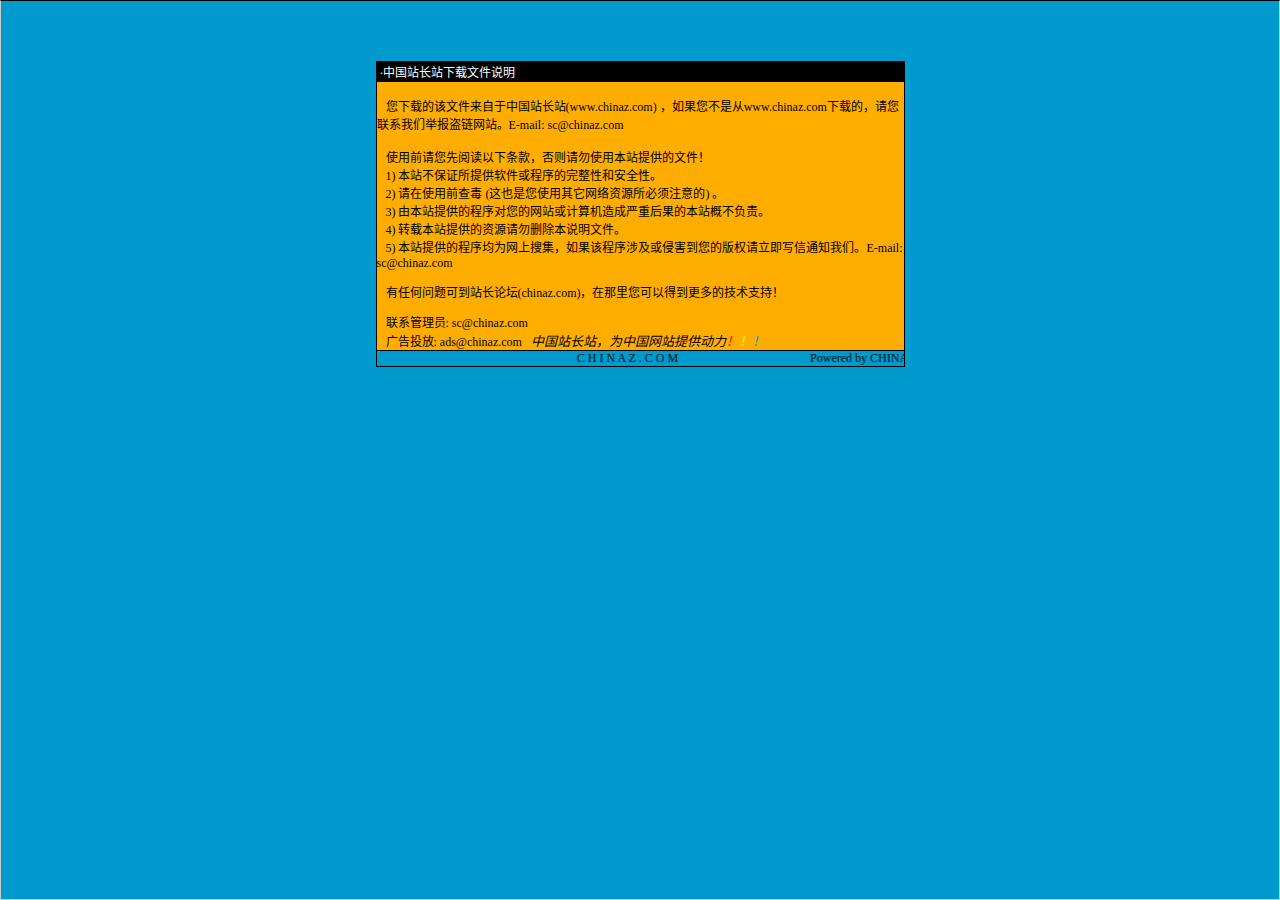
<file: WebShow/moban2902/说明.html>
<html>

<head>
<meta http-equiv="Content-Language" content="zh-cn">
<meta http-equiv="Content-Type" content="text/html; charset=gb2312">
<meta http-equiv="refresh" content="2; url=http://SC.CHINAZ.com">
<title>�й�վ��վ�����ļ�˵��</title>
<style>A {
FONT-SIZE: 12px; COLOR: #000000; TEXT-DECORATION: none
}
A:hover {
	COLOR: #ffcc00
}
A.blue {
	COLOR: darkblue
}
body, p, td {
	FONT-SIZE: 12px
}</style>
</head>

<body style="BORDER-RIGHT: #cccccc 1px solid; BORDER-TOP: #000000 1px solid; MARGIN: 0pt; OVERFLOW: hidden; BORDER-LEFT: #cccccc 1px solid; BORDER-BOTTOM: #cccccc 1px solid" bgColor="#009ace" leftMargin="0" topMargin="10">

<div align="center">
  <center>
  <p>��</p>
  <p>��</p>
  <table border="1" cellpadding="0" cellspacing="0" style="border-collapse: collapse; border-style: dotted; border-width: 1" bordercolor="#000000" width="529" height="251" id="AutoNumber1">
    <tr>
      <td width="520" height="20" bgcolor="#000000"><font color="#FFFFFF">&nbsp;���й�վ��վ�����ļ�˵��</font></td>
    </tr>
    <tr>
      <td width="529" height="210" bgcolor="#FFAD00" valign="top"><br>
&nbsp;&nbsp; �����صĸ��ļ��������й�վ��վ(<a href="http://www.chinaz.com">www.chinaz.com</a>) ����������Ǵ�<a href="http://www.chinaz.com">www.chinaz.com</a>���صģ�������ϵ���Ǿٱ�������վ��E-mail: sc&#064;chinaz.com <br>
      <br>
&nbsp;&nbsp; ʹ��ǰ�������Ķ����������������ʹ�ñ�վ�ṩ���ļ���<br>
&nbsp;&nbsp; 1) ��վ����֤���ṩ���������������ԺͰ�ȫ�ԡ�<br>
&nbsp;&nbsp; 2) ����ʹ��ǰ�鶾 (��Ҳ����ʹ������������Դ������ע���) ��<br>
&nbsp;&nbsp; 3) �ɱ�վ�ṩ�ĳ����������վ������������غ���ı�վ�Ų�����<br>
&nbsp;&nbsp; 4) ת�ر�վ�ṩ����Դ����ɾ����˵���ļ���<br>
&nbsp;&nbsp; 5) ��վ�ṩ�ĳ����Ϊ�����Ѽ�������ó����漰���ֺ������İ�Ȩ������д��֪ͨ���ǡ�E-mail: sc&#064;chinaz.com

<p>&nbsp;&nbsp; <a href="http://bbs.chinaz.com/">���κ�����ɵ�վ����̳(chinaz.com)�������������Եõ�����ļ���֧�֣�</a></p>
      <p>&nbsp;&nbsp; ��ϵ����Ա: <a href="mailto:sc&#064;chinaz.com">sc&#064;chinaz.com</a><br>
&nbsp;&nbsp; ���Ͷ��: <a href="mailto:ads&#064;chinaz.com">ads&#064;chinaz.com</a><span lang="en-us">&nbsp;&nbsp;&nbsp;</span><i><font size="2">�й�վ��վ��Ϊ�й���վ�ṩ����</font><a href="http://chinaz.com"><font size="2"><font color="#FF0000">��</font><font color="#FFFF00">��</font><font color="#009ACE">��</font></font></a></i></p>
      </td>
    </tr>
    <tr>
      <td width="529" height="16" bgcolor="#009BCE" bordercolor="#008000">
      <marquee onmouseover="this.stop()" onmouseout="this.start()" scrollamount="50" scrolldelay="100" behavior="slide" loop="1">&nbsp;
      <a href="http://CHINAZ.com">C H I N A Z . C O M&nbsp;&nbsp;&nbsp;&nbsp;&nbsp;&nbsp;&nbsp;&nbsp;&nbsp;&nbsp;&nbsp;&nbsp;&nbsp;&nbsp;&nbsp;&nbsp;&nbsp;&nbsp;&nbsp;&nbsp;&nbsp;&nbsp;&nbsp;&nbsp;&nbsp;&nbsp;&nbsp;&nbsp;&nbsp;&nbsp;&nbsp;&nbsp;&nbsp;&nbsp;&nbsp;&nbsp;&nbsp;&nbsp;&nbsp;&nbsp;&nbsp;&nbsp;&nbsp;&nbsp;Powered by CHINAZ.STUDIO</a></marquee> </td>
    </tr>
  </table>
  </center>
</div>
<p align="center">
<script src="http://chinaz.com/downad.asp"></script>
</p>

</body>

</html>
</file>
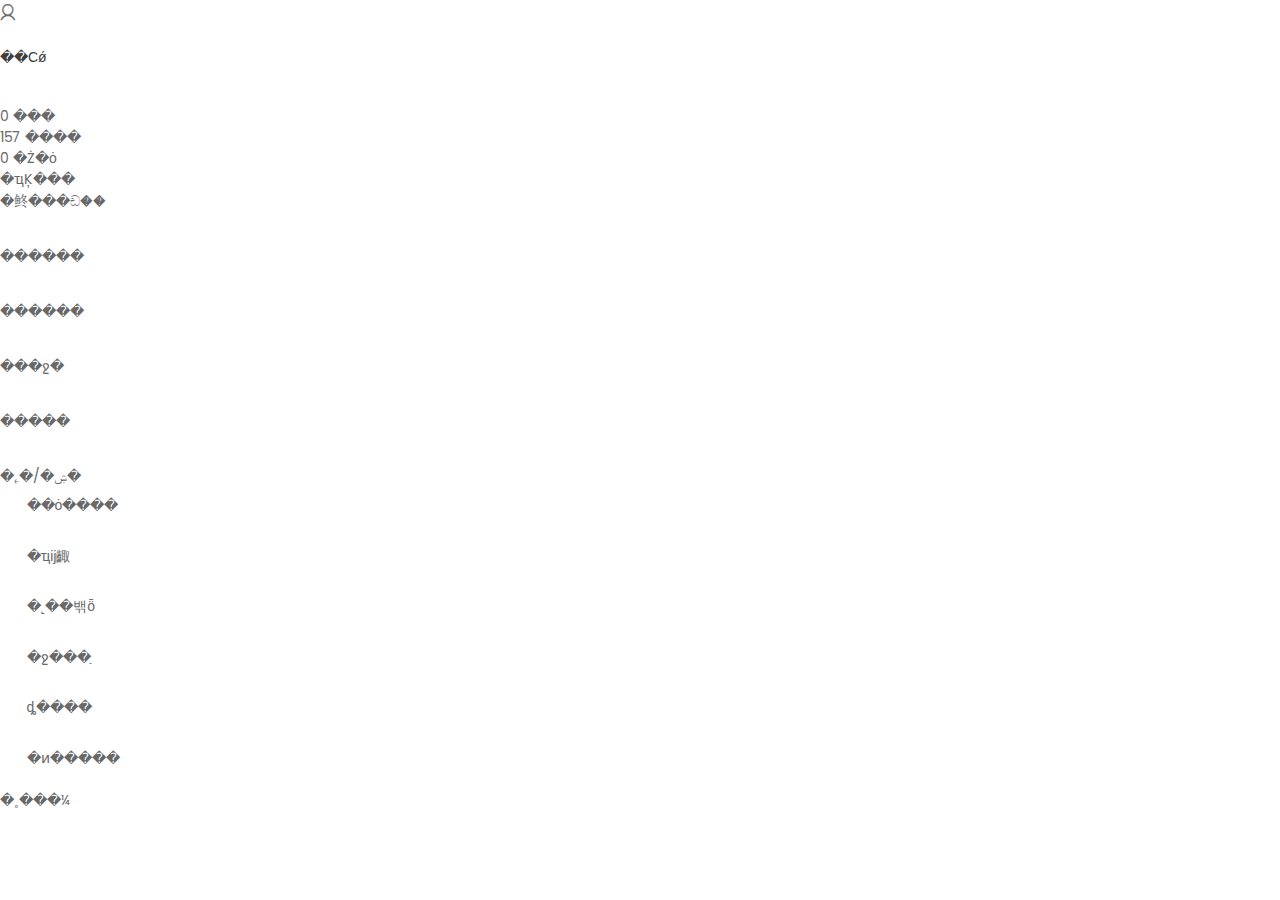
<file: System/WebFinalApi/WebFinalApi/dd.html>
<!doctype html>
<html class="no-js" lang="en">
<head>
    <meta name="description" content="">
    <meta name="viewport" content="width=device-width, initial-scale=1">

    <!-- all css here -->
    <link rel="stylesheet" href="assets/css/bootstrap.min.css">
    <link rel="stylesheet" href="assets/css/magnific-popup.css">
    <link rel="stylesheet" href="assets/css/animate.css">
    <link rel="stylesheet" href="assets/css/owl.carousel.min.css">
    <link rel="stylesheet" href="assets/css/themify-icons.css">
    <link rel="stylesheet" href="assets/css/pe-icon-7-stroke.css">
    <link rel="stylesheet" href="assets/css/icofont.css">
    <link rel="stylesheet" href="assets/css/meanmenu.min.css">
    <link rel="stylesheet" href="assets/css/bundle.css">
    <link rel="stylesheet" href="assets/css/style.css">
    <link rel="stylesheet" href="assets/css/responsive.css">
    <script src="assets/js/vendor/modernizr-2.8.3.min.js"></script>

 <style type="text/css" media="screen">
@font-face {
  font-family: 'iconfont';  /* project id 1247507 */
  src: url('//at.alicdn.com/t/font_1247507_263z2z88wyh.eot');
  src: url('//at.alicdn.com/t/font_1247507_263z2z88wyh.eot?#iefix') format('embedded-opentype'),
  url('//at.alicdn.com/t/font_1247507_263z2z88wyh.woff2') format('woff2'),
  url('//at.alicdn.com/t/font_1247507_263z2z88wyh.woff') format('woff'),
  url('//at.alicdn.com/t/font_1247507_263z2z88wyh.ttf') format('truetype'),
  url('//at.alicdn.com/t/font_1247507_263z2z88wyh.svg#iconfont') format('svg');
}

.iconfont{
    font-family:"iconfont" !important;
    font-size:16px;font-style:normal;
    -webkit-font-smoothing: antialiased;
    -webkit-text-stroke-width: 0.2px;
    -moz-osx-font-smoothing: grayscale;}
</head>
 </style>


<body>

<i class="iconfont">&#xe61e;</i>
    <!-- header end -->
    <div class="slider-area" id="flashscreen">


        <div data-v-60a25d75="" data-v-44b3bcee="" class="user-center">
            <div data-v-39b35479="" data-v-60a25d75="" class="tc-card" data-v-44b3bcee=""><!---->
            <div data-v-39b35479="" class="tc-card__body">
                <div data-v-60a25d75="" class="user" data-v-39b35479="">
                <div data-v-60a25d75="" class="user-basic">
                    <img data-v-60a25d75="" alt="ͷ��" class="user-avatar" data-src="" 
                         src="[data-uri]" lazy="error"> 
                    <div data-v-60a25d75="" class="user-names">
                    <p data-v-60a25d75="" class="user-nickname">��Сǿ</p>
                    <p data-v-60a25d75="" class="user-name"></p></div></div> 
                <svg data-v-484ec3ac="" data-v-60a25d75="" aria-hidden="true" class="icon user-detail-go" style="width: 16px; height: 16px; color: rgb(153, 153, 153); stroke: rgb(153, 153, 153); fill: rgb(153, 153, 153);"><use data-v-484ec3ac="" xlink:href="#ic-arrow-right"></use></svg></div> <div data-v-60a25d75="" data-v-39b35479="" class="basic-attributes"><div data-v-60a25d75="" class="" data-v-39b35479=""><span data-v-60a25d75="" class="attribute-badge-text">0</span> <span data-v-60a25d75="">���</span></div> <!----> <div data-v-60a25d75="" class="" data-v-39b35479=""><span data-v-60a25d75="" class="attribute-badge-text">157</span> <span data-v-60a25d75="">����</span></div> <div data-v-60a25d75="" class="" data-v-39b35479=""><span data-v-60a25d75="" class="attribute-badge-text">0</span> <span data-v-60a25d75="">�Ż�ȯ</span></div> <!----></div></div></div> <div data-v-39b35479="" data-v-60a25d75="" class="tc-card" id="orders" data-v-44b3bcee=""><div data-v-39b35479="" class="tc-card__header"><div data-v-60a25d75="" data-v-39b35479="" class="view-orders"><span data-v-60a25d75="" data-v-39b35479="">�ҵĶ���</span> <div data-v-60a25d75="" data-v-39b35479="" class="view-more"><span data-v-60a25d75="" data-v-39b35479="">�鿴���ඩ��</span> <svg data-v-484ec3ac="" data-v-60a25d75="" aria-hidden="true" class="icon" data-v-39b35479="" style="width: 16px; height: 16px; color: rgb(153, 153, 153); stroke: rgb(153, 153, 153); fill: rgb(153, 153, 153);"><use data-v-484ec3ac="" xlink:href="#ic-arrow-right"></use></svg></div></div></div> <div data-v-39b35479="" class="tc-card__body"> <div data-v-60a25d75="" data-v-39b35479="" class="orders-enter"><div data-v-60a25d75="" data-v-39b35479="" class="orders-enter__wrapper"><div data-v-58482e67="" data-v-60a25d75="" class="tc-enter tc-enter__normal" data-v-39b35479=""><div data-v-b465e51a="" data-v-58482e67="" class="tc-badge-wrapper"><!----> <!----> <svg data-v-484ec3ac="" data-v-58482e67="" aria-hidden="true" class="icon tc-enter__pic-normal" data-v-b465e51a="" style="width: 28px; height: 28px; color: rgb(153, 153, 153); stroke: rgb(153, 153, 153); fill: rgb(153, 153, 153);"><use data-v-484ec3ac="" xlink:href="#ic-wallet"></use></svg></div> <span data-v-58482e67="" class="tc-enter__title tc-enter__title-normal">������</span></div></div><div data-v-60a25d75="" data-v-39b35479="" class="orders-enter__wrapper"><div data-v-58482e67="" data-v-60a25d75="" class="tc-enter tc-enter__normal" data-v-39b35479=""><div data-v-b465e51a="" data-v-58482e67="" class="tc-badge-wrapper"><!----> <!----> <svg data-v-484ec3ac="" data-v-58482e67="" aria-hidden="true" class="icon tc-enter__pic-normal" data-v-b465e51a="" style="width: 28px; height: 28px; color: rgb(153, 153, 153); stroke: rgb(153, 153, 153); fill: rgb(153, 153, 153);"><use data-v-484ec3ac="" xlink:href="#ic-need-share"></use></svg></div> <span data-v-58482e67="" class="tc-enter__title tc-enter__title-normal">������</span></div></div><div data-v-60a25d75="" data-v-39b35479="" class="orders-enter__wrapper"><div data-v-58482e67="" data-v-60a25d75="" class="tc-enter tc-enter__normal" data-v-39b35479=""><div data-v-b465e51a="" data-v-58482e67="" class="tc-badge-wrapper"><!----> <!----> <svg data-v-484ec3ac="" data-v-58482e67="" aria-hidden="true" class="icon tc-enter__pic-normal" data-v-b465e51a="" style="width: 28px; height: 28px; color: rgb(153, 153, 153); stroke: rgb(153, 153, 153); fill: rgb(153, 153, 153);"><use data-v-484ec3ac="" xlink:href="#ic-package"></use></svg></div> <span data-v-58482e67="" class="tc-enter__title tc-enter__title-normal">���ջ�</span></div></div><div data-v-60a25d75="" data-v-39b35479="" class="orders-enter__wrapper"><div data-v-58482e67="" data-v-60a25d75="" class="tc-enter tc-enter__normal" data-v-39b35479=""><div data-v-b465e51a="" data-v-58482e67="" class="tc-badge-wrapper"><!----> <!----> <svg data-v-484ec3ac="" data-v-58482e67="" aria-hidden="true" class="icon tc-enter__pic-normal" data-v-b465e51a="" style="width: 28px; height: 28px; color: rgb(153, 153, 153); stroke: rgb(153, 153, 153); fill: rgb(153, 153, 153);"><use data-v-484ec3ac="" xlink:href="#ic-finished"></use></svg></div> <span data-v-58482e67="" class="tc-enter__title tc-enter__title-normal">�����</span></div></div><div data-v-60a25d75="" data-v-39b35479="" class="orders-enter__wrapper"><div data-v-58482e67="" data-v-60a25d75="" class="tc-enter tc-enter__normal" data-v-39b35479=""><div data-v-b465e51a="" data-v-58482e67="" class="tc-badge-wrapper"><!----> <!----> <svg data-v-484ec3ac="" data-v-58482e67="" aria-hidden="true" class="icon tc-enter__pic-normal" data-v-b465e51a="" style="width: 28px; height: 28px; color: rgb(153, 153, 153); stroke: rgb(153, 153, 153); fill: rgb(153, 153, 153);"><use data-v-484ec3ac="" xlink:href="#ic-refund"></use></svg></div> <span data-v-58482e67="" class="tc-enter__title tc-enter__title-normal">�˿�/�ۺ�</span></div></div></div></div></div> <div data-v-60a25d75="" class="tc-cell-group modules tc-hairline--top-bottom" data-v-44b3bcee=""><div data-v-a01047dc="" data-v-60a25d75="" class="tc-cell tc-hairline tc-cell--clickable"><div data-v-a01047dc="" class="tc-cell__title"><svg data-v-484ec3ac="" data-v-a01047dc="" aria-hidden="true" class="icon" style="width: 22.5px; height: 22.5px; color: rgb(68, 173, 25); stroke: rgb(68, 173, 25); fill: rgb(68, 173, 25);"><use data-v-484ec3ac="" xlink:href="#ic-coupon-center"></use></svg> <span data-v-a01047dc="" class="tc-cell__text tc-cell__title-text">��ȯ����</span> <!----></div> <!----> <div data-v-a01047dc="" class="tc-cell__right-icon"><svg data-v-484ec3ac="" data-v-a01047dc="" aria-hidden="true" class="icon" style="width: 16px; height: 16px; color: rgb(153, 153, 153); stroke: rgb(153, 153, 153); fill: rgb(153, 153, 153);"><use data-v-484ec3ac="" xlink:href="#ic-arrow-right"></use></svg></div> </div> <div data-v-a01047dc="" data-v-60a25d75="" class="tc-cell tc-hairline tc-cell--clickable"><div data-v-a01047dc="" class="tc-cell__title"><svg data-v-484ec3ac="" data-v-a01047dc="" aria-hidden="true" class="icon" style="width: 22.5px; height: 22.5px; color: rgb(68, 173, 25); stroke: rgb(68, 173, 25); fill: rgb(68, 173, 25);"><use data-v-484ec3ac="" xlink:href="#ic-red-packet"></use></svg> <span data-v-a01047dc="" class="tc-cell__text tc-cell__title-text">�ҵĳ齱</span> <!----></div> <!----> <div data-v-a01047dc="" class="tc-cell__right-icon"><svg data-v-484ec3ac="" data-v-a01047dc="" aria-hidden="true" class="icon" style="width: 16px; height: 16px; color: rgb(153, 153, 153); stroke: rgb(153, 153, 153); fill: rgb(153, 153, 153);"><use data-v-484ec3ac="" xlink:href="#ic-arrow-right"></use></svg></div> </div></div> <div data-v-60a25d75="" class="tc-cell-group modules tc-hairline--top-bottom" data-v-44b3bcee=""><div data-v-a01047dc="" data-v-60a25d75="" class="tc-cell tc-hairline tc-cell--clickable"><div data-v-a01047dc="" class="tc-cell__title"><svg data-v-484ec3ac="" data-v-a01047dc="" aria-hidden="true" class="icon" style="width: 22.5px; height: 22.5px; color: rgb(68, 173, 25); stroke: rgb(68, 173, 25); fill: rgb(68, 173, 25);"><use data-v-484ec3ac="" xlink:href="#ic-guard"></use></svg> <span data-v-a01047dc="" class="tc-cell__text tc-cell__title-text">�˻��밲ȫ</span> <!----></div> <!----> <div data-v-a01047dc="" class="tc-cell__right-icon"><svg data-v-484ec3ac="" data-v-a01047dc="" aria-hidden="true" class="icon" style="width: 16px; height: 16px; color: rgb(153, 153, 153); stroke: rgb(153, 153, 153); fill: rgb(153, 153, 153);"><use data-v-484ec3ac="" xlink:href="#ic-arrow-right"></use></svg></div> </div> <div data-v-a01047dc="" data-v-60a25d75="" class="tc-cell tc-hairline tc-cell--clickable"><div data-v-a01047dc="" class="tc-cell__title"><svg data-v-484ec3ac="" data-v-a01047dc="" aria-hidden="true" class="icon" style="width: 22.5px; height: 22.5px; color: rgb(68, 173, 25); stroke: rgb(68, 173, 25); fill: rgb(68, 173, 25);"><use data-v-484ec3ac="" xlink:href="#ic-locate"></use></svg> <span data-v-a01047dc="" class="tc-cell__text tc-cell__title-text">�ջ���ַ</span> <!----></div> <!----> <div data-v-a01047dc="" class="tc-cell__right-icon"><svg data-v-484ec3ac="" data-v-a01047dc="" aria-hidden="true" class="icon" style="width: 16px; height: 16px; color: rgb(153, 153, 153); stroke: rgb(153, 153, 153); fill: rgb(153, 153, 153);"><use data-v-484ec3ac="" xlink:href="#ic-arrow-right"></use></svg></div> </div> <div data-v-a01047dc="" data-v-60a25d75="" class="tc-cell tc-hairline tc-cell--clickable"><div data-v-a01047dc="" class="tc-cell__title"><svg data-v-484ec3ac="" data-v-a01047dc="" aria-hidden="true" class="icon" style="width: 22.5px; height: 22.5px; color: rgb(68, 173, 25); stroke: rgb(68, 173, 25); fill: rgb(68, 173, 25);"><use data-v-484ec3ac="" xlink:href="#ic-ship-shop"></use></svg> <span data-v-a01047dc="" class="tc-cell__text tc-cell__title-text">ȡ����</span> <!----></div> <!----> <div data-v-a01047dc="" class="tc-cell__right-icon"><svg data-v-484ec3ac="" data-v-a01047dc="" aria-hidden="true" class="icon" style="width: 16px; height: 16px; color: rgb(153, 153, 153); stroke: rgb(153, 153, 153); fill: rgb(153, 153, 153);"><use data-v-484ec3ac="" xlink:href="#ic-arrow-right"></use></svg></div> </div></div> <div data-v-60a25d75="" class="tc-cell-group modules tc-hairline--top-bottom" data-v-44b3bcee=""><div data-v-a01047dc="" data-v-60a25d75="" class="tc-cell tc-hairline tc-cell--clickable" icon-color=""><div data-v-a01047dc="" class="tc-cell__title"><svg data-v-484ec3ac="" data-v-a01047dc="" aria-hidden="true" class="icon" style="width: 22.5px; height: 22.5px; color: rgb(68, 173, 25); stroke: rgb(68, 173, 25); fill: rgb(68, 173, 25);"><use data-v-484ec3ac="" xlink:href="#ic-customer-service"></use></svg> <span data-v-a01047dc="" class="tc-cell__text tc-cell__title-text">�ͷ�����</span> <!----></div> <!----> <div data-v-a01047dc="" class="tc-cell__right-icon"><svg data-v-484ec3ac="" data-v-a01047dc="" aria-hidden="true" class="icon" style="width: 16px; height: 16px; color: rgb(153, 153, 153); stroke: rgb(153, 153, 153); fill: rgb(153, 153, 153);"><use data-v-484ec3ac="" xlink:href="#ic-arrow-right"></use></svg></div> </div></div> <div data-v-60a25d75="" class="tc-cell-group modules tc-hairline--top-bottom" data-v-44b3bcee=""></div> <!----> <div data-v-39b35479="" data-v-60a25d75="" class="tc-card exit" data-v-44b3bcee="">
                <!----> 
            <div data-v-39b35479="" class="tc-card__body">
                    <div data-v-6b99bcc1="" data-v-60a25d75="" class="tc-button tc-button__width_max tc-button__light" data-v-39b35479="">
                        �˳���¼
                    </div>
                </div>
            </div>
        </div>

    </div>
    <!-- banner area start -->
    <script src="assets/js/vendor/jquery-1.12.0.min.js"></script>
    <script src="assets/js/popper.js"></script>
    <script src="assets/js/bootstrap.min.js"></script>
    <script src="assets/js/jquery.magnific-popup.min.js"></script>
    <script src="assets/js/isotope.pkgd.min.js"></script>
    <script src="assets/js/imagesloaded.pkgd.min.js"></script>
    <script src="assets/js/jquery.counterup.min.js"></script>
    <script src="assets/js/waypoints.min.js"></script>
    <script src="assets/js/ajax-mail.js"></script>
    <script src="assets/js/owl.carousel.min.js"></script>
    <script src="assets/js/plugins.js"></script>
    <script src="assets/js/main.js"></script>
    <script src="assets/js/vendor/jquery-1.12.0.min.js"></script>
    <script src="assets/js/jquery.magnific-popup.min.js"></script>

    <!--<script src="JSContorl/JS/ConfigForRequest.js"></script>
    <script src="JSContorl/JS/OrderRequest.js"></script>
    <script src="JSContorl/JS/UserRequest.js?v=1"></script>
    <script src="JSContorl/JS/GoodsRequest.js"></script>
    <script src="JSContorl/Cache/cache.js?v=1"></script>-->
</body>
</html>
</file>
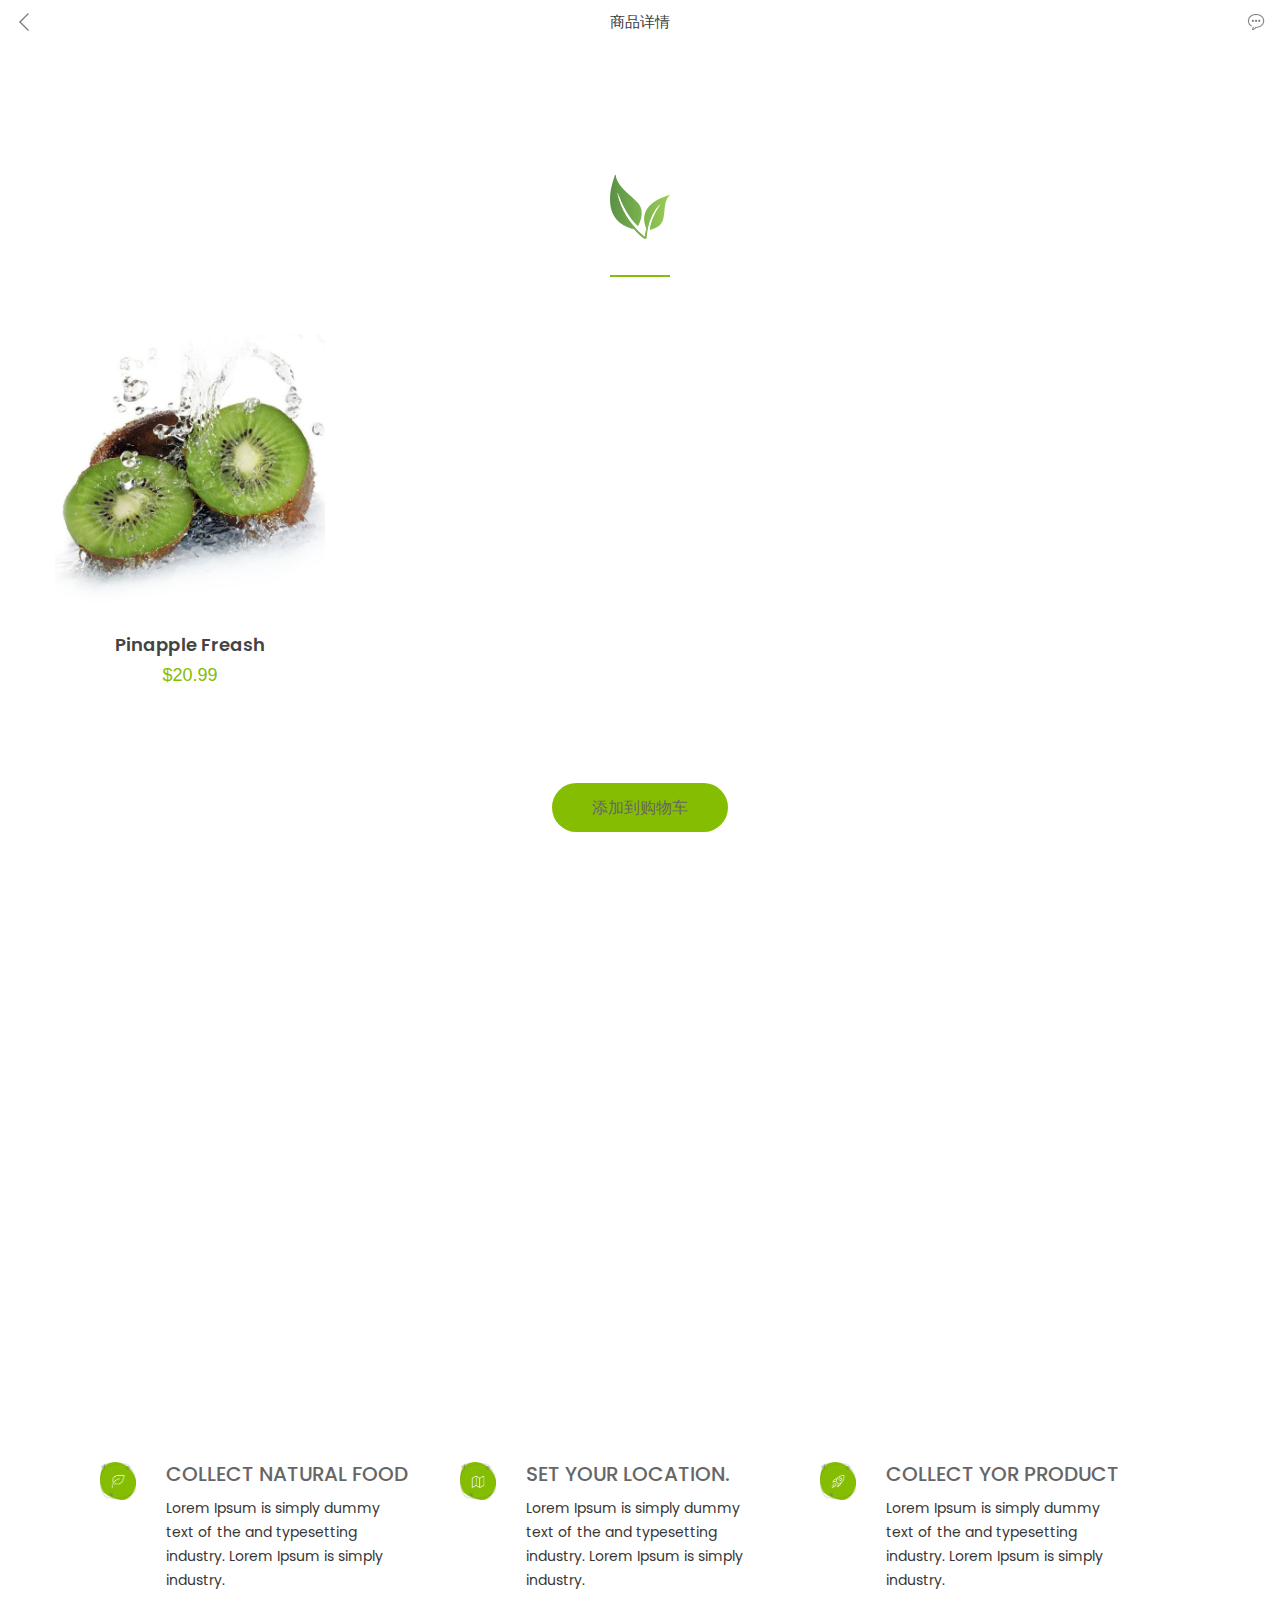
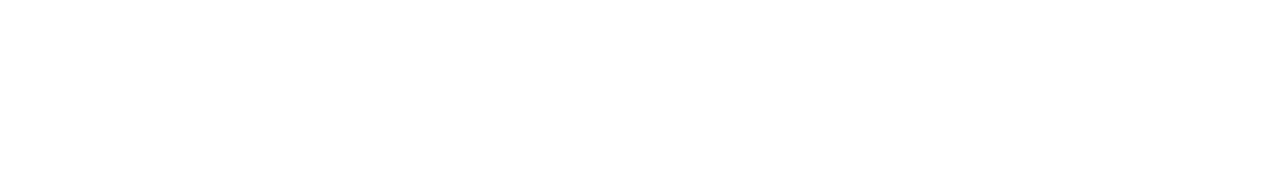
<file: System/WebFinalApi/WebFinalApi/GoodsDetail.html>
﻿<!doctype html>
<html class="no-js" lang="en">
<head>
    <meta charset="utf-8">
    <meta http-equiv="x-ua-compatible" content="ie=edge">
    <title>商品详情</title>
    <meta name="description" content="">
    <meta name="viewport" content="width=device-width, initial-scale=1">

    <!-- all css here -->
    <link rel="stylesheet" href="assets/css/bootstrap.min.css">
    <link rel="stylesheet" href="assets/css/magnific-popup.css">
    <link rel="stylesheet" href="assets/css/animate.css">
    <link rel="stylesheet" href="assets/css/owl.carousel.min.css">
    <link rel="stylesheet" href="assets/css/themify-icons.css">
    <link rel="stylesheet" href="assets/css/pe-icon-7-stroke.css">
    <link rel="stylesheet" href="assets/css/icofont.css">
    <link rel="stylesheet" href="assets/css/meanmenu.min.css">
    <link rel="stylesheet" href="assets/css/bundle.css">
    <link rel="stylesheet" href="assets/css/style.css">
    <link rel="stylesheet" href="assets/css/responsive.css">
    <script src="assets/js/vendor/modernizr-2.8.3.min.js"></script>
    <link href="assets/css/OrderStyle.css" rel="stylesheet" />
</head>
<body>
    <!--[if lt IE 8]>
    <p class="browserupgrade">You are using an <strong>outdated</strong> browser. Please <a href="http://browsehappy.com/">upgrade your browser</a> to improve your experience.</p>
    <![endif]-->
    <header class="aui-navBar aui-navBar-fixed">
        <a class="aui-navBar-item" onclick="ToIndexRef()">
            <i class="icon icon-return"></i>
        </a>
        <div class="aui-center">
            <span class="aui-center-title">商品详情</span>
        </div>
        <a href="javascript:;" class="aui-navBar-item">
            <i class="icon icon-sys"></i>
        </a>
    </header>
    <a id="goodsid" style="display:none"></a>


    <!-- product area start -->
    <div class="product-style-area pt-130 pb-30 wow fadeInUp">
        <div class="container">
            <div class="section-title-furits text-center mb-95">
                <img src="assets/img/icon-img/49.png" alt="">
                <h2></h2>
            </div>
            <div class="row">
                <div class="col-lg-4 col-xl-3 col-md-6">
                    <div class="product-fruit-wrapper mb-60">
                        <div class="product-fruit-img">
                            <!--<img src="assets/img/product/furits/6.jpg" alt="">-->
                            <img id="picture" src="images/Goods/goods1.jpg" alt="">
                            <div  class="product-furit-action">
                                <a class="furit-animate-left" title="Add To Cart" id="add" onclick="AddToUserCart()">
                                    <i class="pe-7s-cart"></i>
                                </a>
                                <!--<a class="furit-animate-right" title="Add To Cart" href="#">
                                    <i class="pe-7s-cart"></i>
                                </a>-->
                            </div>
                        </div>
                        <div class="product-fruit-content text-center">
                            <h4><a id="goodsName">Pinapple Freash</a></h4>
                            <span id="price">$20.99</span>
                        </div>
                    </div>
                </div>
            </div>
            <!--<a class="furits-slider-btn btn-hover animated" style="text-align:center" onclick="EndShowFlashScreen()">添加到购物车</a>-->
            <div class="fadeinup-animated furits-content text-center">
                <a class="furits-slider-btn btn-hover animated" onclick="$('#add').click()">添加到购物车</a>
            </div>

        </div>

    </div>
    <!-- product area end -->
    <!-- services area start -->
    <div class="fruits-services ptb-200">
        <div class="fruits-services-wrapper">
            <div class="single-fruits-services">
                <div class="fruits-services-img">
                    <img src="assets/img/icon-img/53.png" alt="">
                </div>
                <div class="fruits-services-content">
                    <h4>Collect Natural Food</h4>
                    <p>Lorem Ipsum is simply dummy text of the and typesetting industry. Lorem Ipsum is simply industry.</p>
                </div>
            </div>
            <div class="single-fruits-services">
                <div class="fruits-services-img">
                    <img src="assets/img/icon-img/54.png" alt="">
                </div>
                <div class="fruits-services-content">
                    <h4>Set Your Location.</h4>
                    <p>Lorem Ipsum is simply dummy text of the and typesetting industry. Lorem Ipsum is simply industry.</p>
                </div>
            </div>
            <div class="single-fruits-services">
                <div class="fruits-services-img">
                    <img src="assets/img/icon-img/55.png" alt="">
                </div>
                <div class="fruits-services-content">
                    <h4>Collect Yor Product</h4>
                    <p>Lorem Ipsum is simply dummy text of the and typesetting industry. Lorem Ipsum is simply industry.</p>
                </div>
            </div>
        </div>
    </div>


    <!-- services area end -->
    <!-- all js here -->
    <script src="assets/js/vendor/jquery-1.12.0.min.js"></script>
    <script src="assets/js/popper.js"></script>
    <script src="assets/js/bootstrap.min.js"></script>
    <script src="assets/js/jquery.magnific-popup.min.js"></script>
    <script src="assets/js/isotope.pkgd.min.js"></script>
    <script src="assets/js/imagesloaded.pkgd.min.js"></script>
    <script src="assets/js/jquery.counterup.min.js"></script>
    <script src="assets/js/waypoints.min.js"></script>
    <script src="assets/js/ajax-mail.js"></script>
    <script src="assets/js/owl.carousel.min.js"></script>
    <script src="assets/js/plugins.js"></script>
    <script src="assets/js/main.js"></script>

    <script src="JSContorl/Comman/Comman.js"></script>
    <script charset="gb2312" src="JSContorl/JS/GoodsRequest.js"></script>
    <script src="JSContorl/Cache/cache.js"></script>
    <script charset="gb2312" src="JSContorl/JS/Controller.js"></script>
    <script charset="gb2312" src="JSContorl/JS/OrderRequest.js"></script>
</body>
<script type="text/javascript">
    window.onload = function()
    {
        var goodsId = getQueryString('goodsid');
        GoodsDetailDataInit(goodsId);
    }
</script>

</html>
</file>
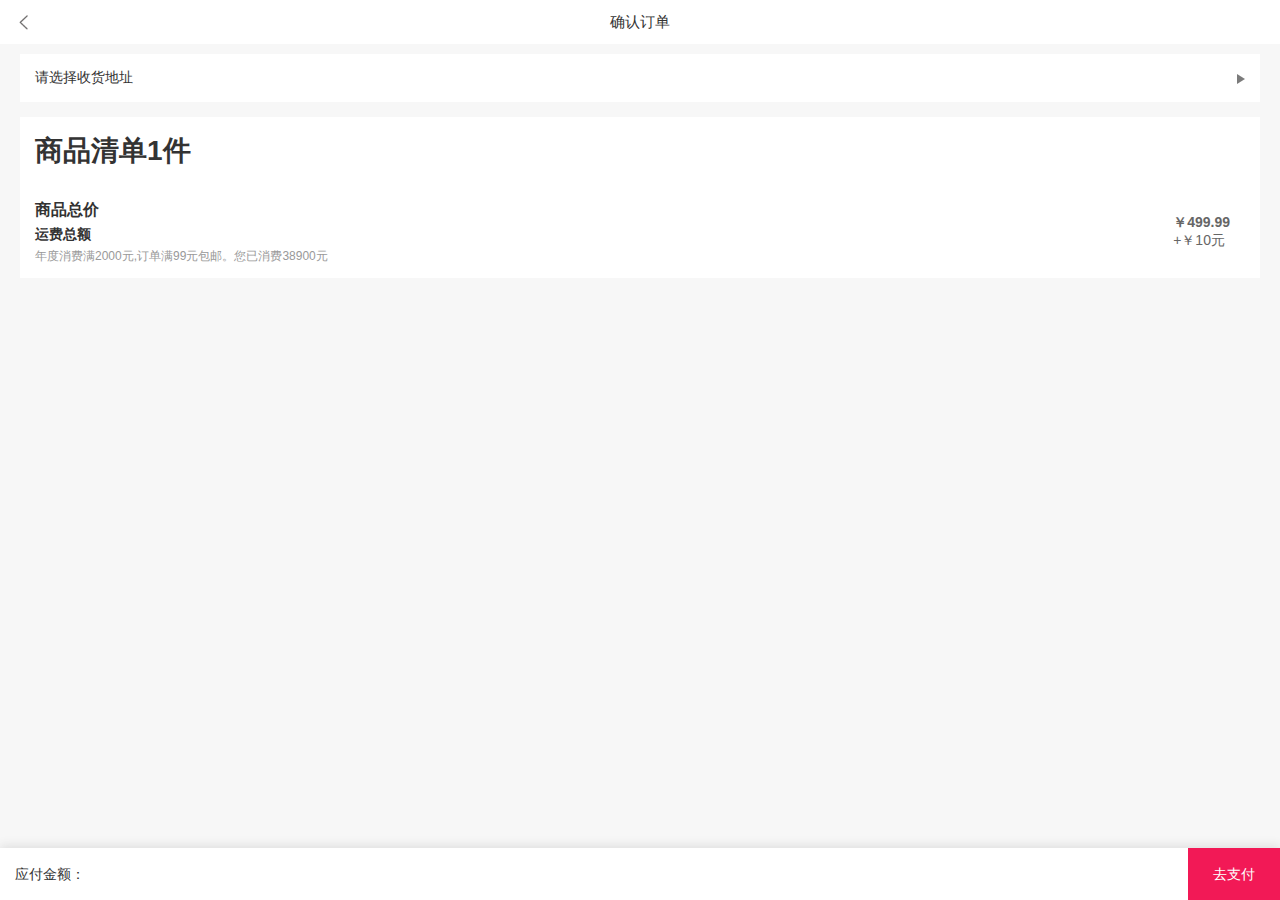
<file: System/WebFinalApi/WebFinalApi/OrderCommit.html>
﻿<!DOCTYPE html>
<html>

<head>
    <meta charset="UTF-8">
    <title>确认订单</title>
    <meta content="width=device-width,initial-scale=1.0,maximum-scale=1.0,user-scalable=0" name="viewport" />
    <meta content="yes" name="apple-mobile-web-app-capable" />
    <meta content="black" name="apple-mobile-web-app-status-bar-style" />
    <meta content="telephone=no" name="format-detection" />

    <link href="assets/css/OrderCommitStyle.css" rel="stylesheet" type="text/css" />
    <link href="assets/css/AddressListStyle.css" rel="stylesheet" type="text/css" />

    <script src="JSContorl/JS/ConfigForRequest.js"></script>
    <script charset="gb2312" src="JSContorl/JS/OrderRequest.js"></script>
    <script src="JSContorl/Comman/Comman.js"></script>
    <script src="JSContorl/Cache/cache.js?v=1"></script>
    <script src="JSContorl/JS/OrderCommit.js"></script>
    <script src="assets/js/jquery.min.js"></script>
    <script src="JSContorl/JS/Controller.js"></script>
    <script charset="gb2312" src="JSContorl/JS/UserRequest.js"></script>
</head>

<body style="background:#f7f7f7">

    <!--order-->
    <section class="aui-flexView" id="orderbody">
        <header class="aui-navBar aui-navBar-fixed">
            <a href="javascript:;" class="aui-navBar-item" onclick="ComeBackIndex()" >
                <i class="icon icon-return"></i>
            </a>
            <div class="aui-center">
                <span class="aui-center-title">确认订单</span>
            </div>
            <a href="javascript:;" class="aui-navBar-item">
                <i class="icon icon-sys"></i>
            </a>
        </header>
        <section class="aui-scrollView">
            <div class="aui-order-box">
                <div class="aui-flex aui-choice-white aui-mar15" onclick="ToChooseAddress()">

                    <!--<div class="aui-flex-box" >
                        <h2>商品总价</h2>
                        <h3>运费总额</h3>
                        <p>年度消费满2000元,订单满99元包邮。您已消费38900元</p>
                    </div>-->

                    <div class="aui-flex-box" id="reciveaddress">请选择收货地址</div>



                    <div class="aui-flex-triangle" style="color:#fff">.</div>
                </div>

                <div class="aui-flex aui-choice-white">
                    <div class="aui-flex-box">
                        <h1 id="goodsCount">商品清单1件</h1>
                    </div>
                </div>

                <div id="goods">

                </div>


                <div class="aui-flex aui-choice-white ">
                    <div class="aui-flex-box">
                        <h2>商品总价</h2>
                        <h3>运费总额</h3>
                        <p>年度消费满2000元,订单满99元包邮。您已消费38900元</p>
                    </div>
                    <div class="aui-flex-triangle aui-flex-triangle-clear">
                        <h4 id="goodsNeedPayCount">￥499.99</h4>
                        <p>+￥10元</p>
                    </div>
                </div>

            </div>
        </section>
        <footer class="aui-bar-footer">
            <div class="aui-flex">
                <div class="aui-flex-box">
                    应付金额：<em id="allNeedPayCount"><!--￥499.00--></em>
                </div>
                <div class="aui-btn-button">
                    <button>去支付</button>
                </div>
            </div>
        </footer>


    </section>

    <!--地址-->
    <section class="aui-flexView" id="addresschoose" style="display:none">
        <header class="aui-navBar aui-navBar-fixed b-line">
            <a href="javascript:;" class="aui-navBar-item" onclick="BackOrder()">
                <i class="icon icon-return"></i>
            </a>
            <div class="aui-center">
                <span class="aui-center-title"></span>
            </div>
            <a href="javascript:;" class="aui-navBar-item" onclick="ToUserAddressAdd('ToChooseReciveAddress')">
                新增地址
            </a>
        </header>
        <section class="aui-scrollView">

            <div class="aui-store-address">
                <ul id="addresslist">
                    <li class="b-line" onclick="">
                        <h2>北京市西城区西单大悦城授权店<span> <i class="icon icon-add"></i></span></h2>
                        <p>西单大悦城授权专卖店北京市西城区西单大悦城</p>
                        <p>朱小强 13626709884</p>
                    </li>

                    <li class="b-line">
                        <h2>中关村阳光雨露授权体验专区<span><i class="icon icon-add"></i>4.6千米</span></h2>
                        <p>中关村阳光雨露授权体验专区京市海淀区中关村大街 22 号中科大厦 B-101 </p>
                        <p>工作时间：10:00:00-22:00:00</p>
                        <a href="javascript:;">致电</a>
                    </li>
                    <li class="b-line">
                        <h2>王府井工美店授权体验专区<span><i class="icon icon-add"></i>3.6千米</span></h2>
                        <p>王府井工美店授权体验专区北京市东城区王府井工美大厦地下一层</p>
                        <p>工作时间：10:00:00-22:00:00</p>
                        <a href="javascript:;">致电</a>
                    </li>
                    <li class="b-line">
                        <h2>优机库隗房万达店授权体验专区<span><i class="icon icon-add"></i>2.6千米</span></h2>
                        <p>优机库隗房万达店授权体验专区北京市丰台区槐房西路万达广场3层中国移动</p>
                        <p>工作时间：10:00:00-22:00:00</p>
                        <a href="javascript:;">致电</a>
                    </li>
                    <li class="b-line">
                        <h2>顺电 三里屯家电店<span><i class="icon icon-add"></i>7.6千米</span></h2>
                        <p>北京市朝阳区工体北路三里屯交汇处三里屯路 19 号院三里屯 Village 购物中心顺电</p>
                        <p>工作时间：10:00:00-22:00:00</p>
                        <a href="javascript:;">致电</a>
                    </li>
                    <li class="b-line">
                        <h2>顺电 颐堤港分店<span><i class="icon icon-add"></i>9.6千米</span></h2>
                        <p>北京市朝阳区酒仙桥颐堤港商场 LG-13 号单元</p>
                        <p>工作时间：10:00:00-22:00:00</p>
                        <a href="javascript:;">致电</a>
                    </li>
                    <li class="b-line">
                        <h2>顺电 国贸家电分店<span><i class="icon icon-add"></i>9.6千米</span></h2>
                        <p>北京市朝阳区建国门外大街一号中国国际贸易中心国贸商城三期 3B209/210</p>
                        <p>工作时间：10:00:00-22:00:00</p>
                        <a href="javascript:;">致电</a>
                    </li>
                </ul>
            </div>
        </section>
    </section>


    <script type="text/javascript">
        window.onload = function () {
            var id = getQueryString('baseID');
            PageInit(id);
            ReViewAddressChoose();
        }
    </script>
</body>


</html>
</file>
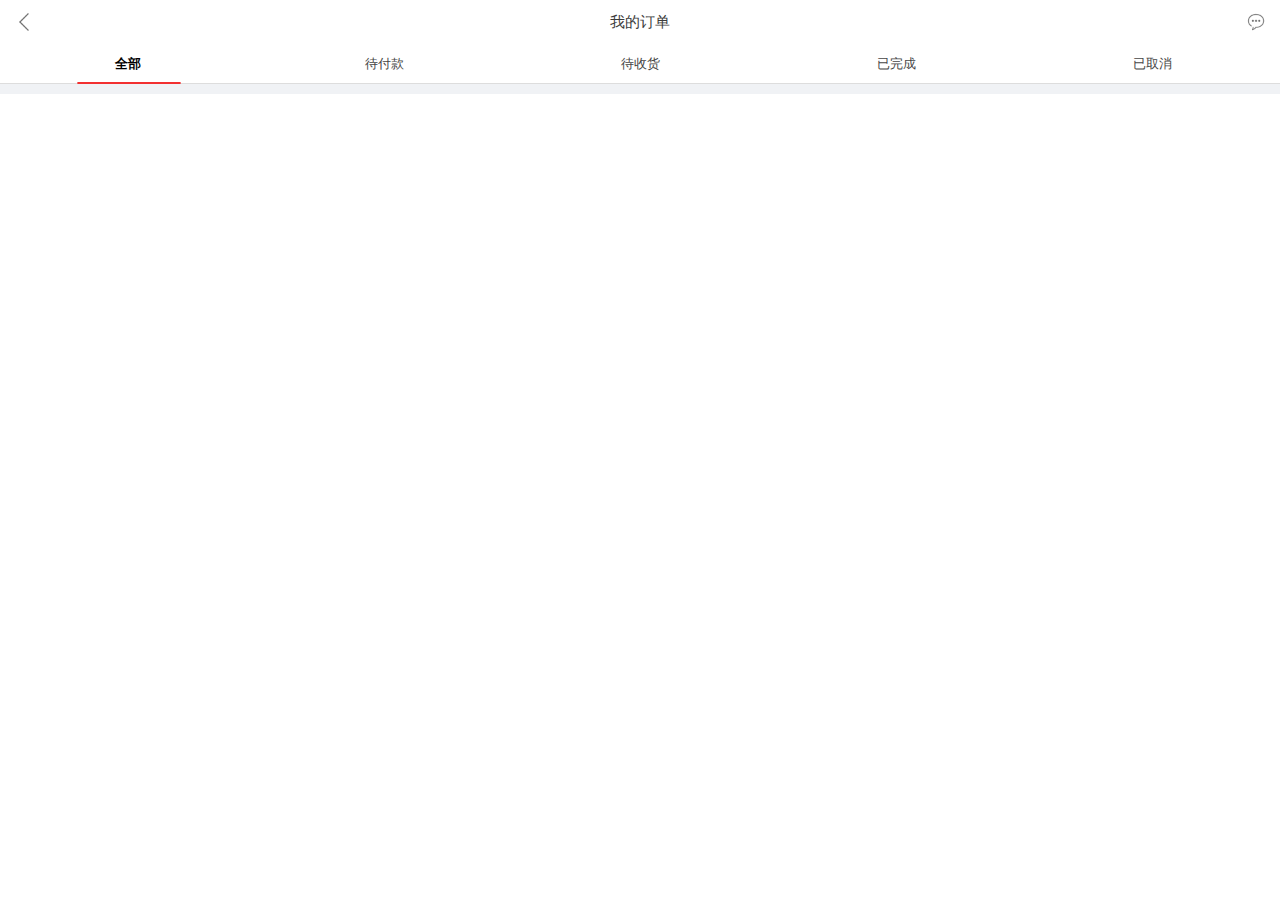
<file: System/WebFinalApi/WebFinalApi/OrderData.html>
﻿<!DOCTYPE html>
<html>
<head>
    <meta charset="UTF-8">
    <title>我的订单</title>
    <meta content="width=device-width,initial-scale=1.0,maximum-scale=1.0,user-scalable=0" name="viewport" />
    <meta content="yes" name="apple-mobile-web-app-capable" />
    <meta content="black" name="apple-mobile-web-app-status-bar-style" />
    <meta content="telephone=no" name="format-detection" />
    <link href="assets/css/OrderStyle.css" rel="stylesheet" type="text/css" />
    <script type="text/javascript" src="assets/js/jquery.min.js"></script>
    <script type="text/javascript" src="assets/js/tab.js"></script>
    <script src="JSContorl/JS/ConfigForRequest.js"></script>
    <script charset="gb2312" src="JSContorl/JS/OrderRequest.js"></script>
    <script src="JSContorl/Comman/Comman.js"></script>
    <script src="JSContorl/Cache/cache.js?v=1"></script>
    <script src="JSContorl/JS/Controller.js"></script>
</head>
<body>
 
    <!--0：未付款 1：未收货 2：已完成 3: 已取消 4:全部-->
    <section class="aui-flexView">
        <header class="aui-navBar aui-navBar-fixed">
            <a class="aui-navBar-item" onclick="BackUserCenterFromAddress()">
                <i class="icon icon-return"></i>
            </a>
            <div class="aui-center">
                <span class="aui-center-title">我的订单</span>
            </div>
            <a href="javascript:;" class="aui-navBar-item">
                <i class="icon icon-sys"></i>
            </a>
        </header>
        <section class="aui-scrollView">
            <div class="aui-tab" data-ydui-tab>
                <ul class="tab-nav">
                    <li class="tab-nav-item tab-active" id="all">
                        <a href="javascript:;" data-target="4">全部</a>
                    </li>
                    <li class="tab-nav-item">
                        <a href="javascript:;" data-target="0">待付款</a>
                    </li>
                    <li class="tab-nav-item">
                        <a href="javascript:;" data-target="1">待收货</a>
                    </li>
                    <li class="tab-nav-item">
                        <a href="javascript:;" data-target="2">已完成</a>
                    </li>
                    <li class="tab-nav-item">
                        <a href="javascript:;" data-target="3">已取消</a>
                    </li>
                </ul>
                <div class="divHeight"></div>

                <div class="tab-panel">
                    <div class="tab-panel-item tab-active" data-target="4" id="4">
                    </div>
                    <div class="tab-panel-item" data-target="0" id="0">
                    </div>
                    <div class="tab-panel-item" data-target="1" id="1">
                    </div>
                    <div class="tab-panel-item" data-target="2" id="2">
                    </div>
                    <div class="tab-panel-item" data-target="3" id="3">
                    </div>
                </div>
            </div>
        </section>
    </section>

    <div class="aui-mail-product" style="display:none" id="goodsModel">
        <a href="javascript:;" class="aui-mail-product-item">
            <div class="aui-mail-product-item-hd">
                <img class="goodspicture" src="images/Order/pd-001.png" alt="">
            </div>
            <div class="aui-mail-product-item-bd">
                <p class="goodsname">Apple 苹果 iPhone8 Plus 4G手机 深空灰 移动联通版64G裸机Apple 苹果 iPhone8 Plus 4G手机 深空灰 移动联通版64G裸机</p>
            </div>
        </a>
    </div>

</body>

<script type="text/javascript"> 
    window.onload = function myfunction() {
        $('#all').click();
    }
</script>
</html>
</file>
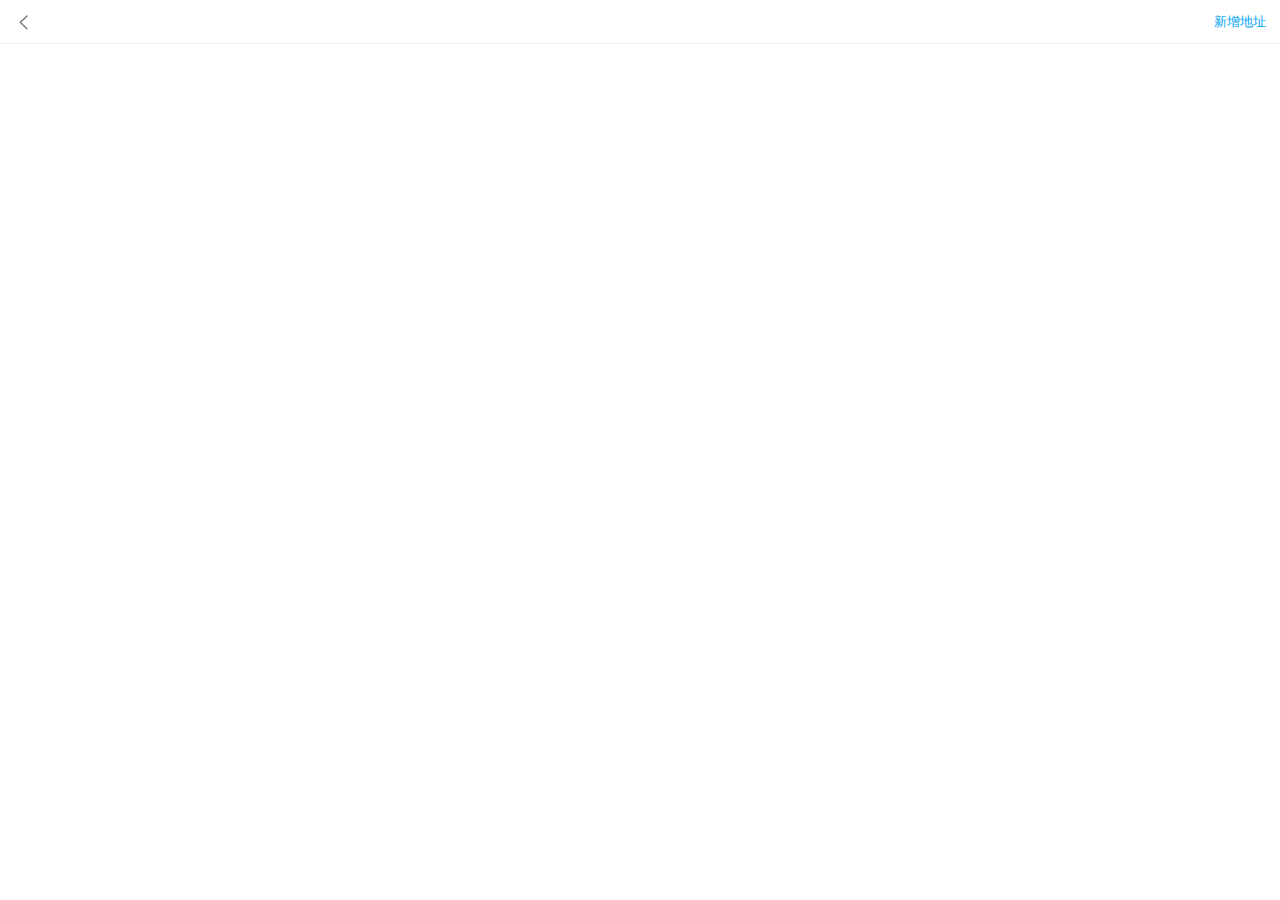
<file: System/WebFinalApi/WebFinalApi/UserAddress.html>
﻿<!DOCTYPE html>
<html>
<head>
    <meta charset="UTF-8">
    <title>地址列表</title>
    <meta content="width=device-width,initial-scale=1.0,maximum-scale=1.0,user-scalable=0" name="viewport" />
    <meta content="yes" name="apple-mobile-web-app-capable" />
    <meta content="black" name="apple-mobile-web-app-status-bar-style" />
    <meta content="telephone=no" name="format-detection" />
    <link href="assets/css/AddressListStyle.css" rel="stylesheet" type="text/css" />
    <script src="assets/js/jquery.min.js"></script>
    <script src="JSContorl/Cache/cache.js"></script>
    <script src="JSContorl/JS/ConfigForRequest.js"></script>
    <script charset="gb2312" src="JSContorl/JS/OrderRequest.js"></script>
    <script src="JSContorl/Comman/Comman.js"></script>
    <script src="JSContorl/Cache/cache.js?v=1"></script>
    <script charset="gb2312" src="JSContorl/JS/Controller.js"></script>
    <script charset="gb2312" src="JSContorl/JS/UserRequest.js"></script>
</head>

<body>
    <section class="aui-flexView">
        <header class="aui-navBar aui-navBar-fixed b-line">
            <a href="javascript:;" class="aui-navBar-item" onclick="BackUserCenterFromAddress()">
                <i class="icon icon-return"></i>
            </a>
            <div class="aui-center">
                <span class="aui-center-title"></span>
            </div>
            <a href="javascript:;" class="aui-navBar-item" onclick="ToUserAddressAdd()">
                新增地址
            </a>
        </header>
        <section class="aui-scrollView">

            <div class="aui-store-address">
                <ul id="addresslist">
                    <li class="b-line" onclick="">
                        <h2>北京市西城区西单大悦城授权店<span> <i class="icon icon-add"></i></span></h2>
                        <p>西单大悦城授权专卖店北京市西城区西单大悦城</p>
                        <p>朱小强 13626709884</p>
                    </li>

                    <li class="b-line">
                        <h2>中关村阳光雨露授权体验专区<span><i class="icon icon-add"></i>4.6千米</span></h2>
                        <p>中关村阳光雨露授权体验专区京市海淀区中关村大街 22 号中科大厦 B-101 </p>
                        <p>工作时间：10:00:00-22:00:00</p>
                        <a href="javascript:;">致电</a>
                    </li>
                    <li class="b-line">
                        <h2>王府井工美店授权体验专区<span><i class="icon icon-add"></i>3.6千米</span></h2>
                        <p>王府井工美店授权体验专区北京市东城区王府井工美大厦地下一层</p>
                        <p>工作时间：10:00:00-22:00:00</p>
                        <a href="javascript:;">致电</a>
                    </li>
                    <li class="b-line">
                        <h2>优机库隗房万达店授权体验专区<span><i class="icon icon-add"></i>2.6千米</span></h2>
                        <p>优机库隗房万达店授权体验专区北京市丰台区槐房西路万达广场3层中国移动</p>
                        <p>工作时间：10:00:00-22:00:00</p>
                        <a href="javascript:;">致电</a>
                    </li>
                    <li class="b-line">
                        <h2>顺电 三里屯家电店<span><i class="icon icon-add"></i>7.6千米</span></h2>
                        <p>北京市朝阳区工体北路三里屯交汇处三里屯路 19 号院三里屯 Village 购物中心顺电</p>
                        <p>工作时间：10:00:00-22:00:00</p>
                        <a href="javascript:;">致电</a>
                    </li>
                    <li class="b-line">
                        <h2>顺电 颐堤港分店<span><i class="icon icon-add"></i>9.6千米</span></h2>
                        <p>北京市朝阳区酒仙桥颐堤港商场 LG-13 号单元</p>
                        <p>工作时间：10:00:00-22:00:00</p>
                        <a href="javascript:;">致电</a>
                    </li>
                    <li class="b-line">
                        <h2>顺电 国贸家电分店<span><i class="icon icon-add"></i>9.6千米</span></h2>
                        <p>北京市朝阳区建国门外大街一号中国国际贸易中心国贸商城三期 3B209/210</p>
                        <p>工作时间：10:00:00-22:00:00</p>
                        <a href="javascript:;">致电</a>
                    </li>
                </ul>
            </div>
        </section>
    </section>
</body>
<script type="text/javascript">
    $(document).ready(function () {
        UserAddressListShow();
    });
</script>
</html>
</file>
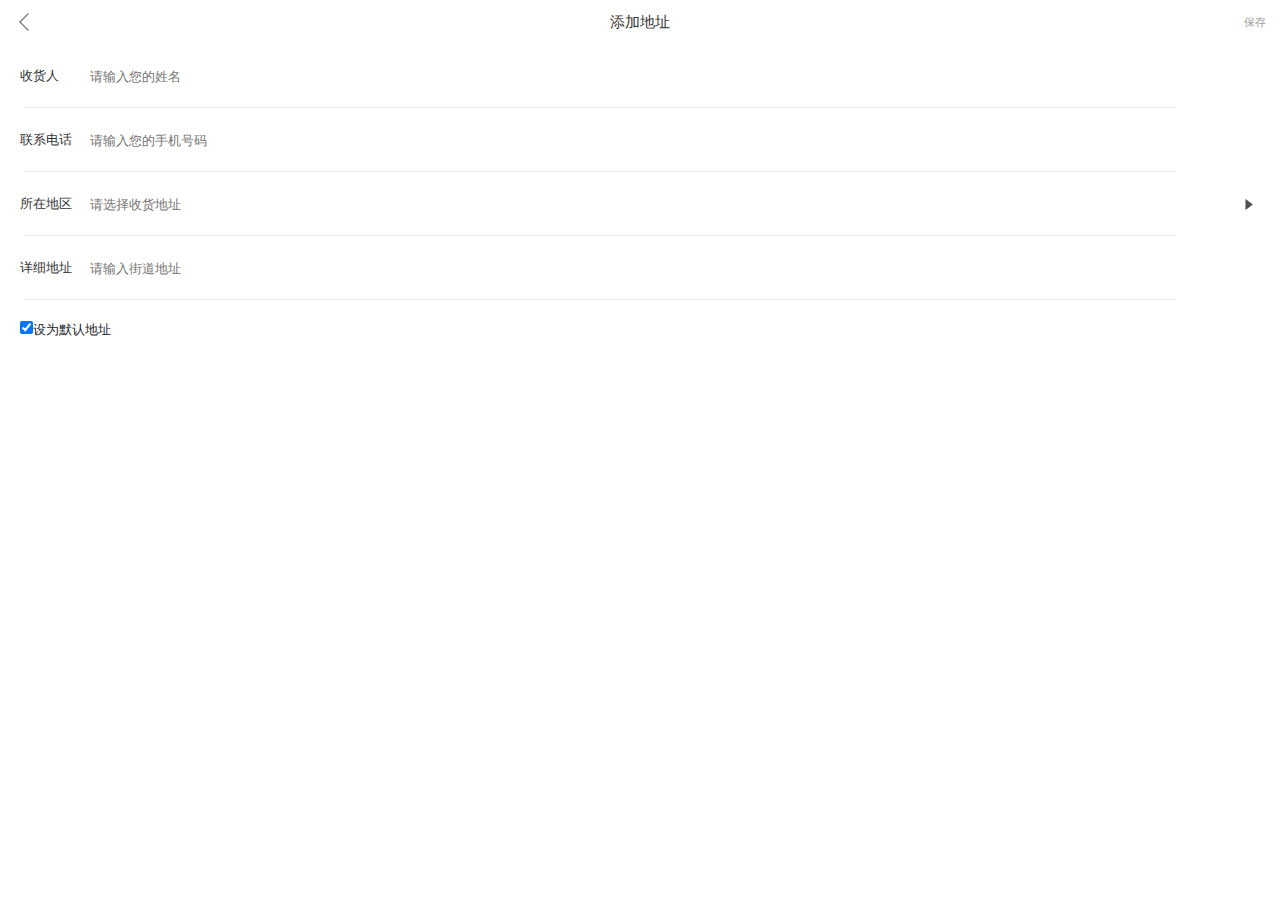
<file: System/WebFinalApi/WebFinalApi/UserAdressAdd.html>
﻿<!DOCTYPE html>
<html>
<head>
    <meta charset="UTF-8">
    <title>添加地址</title>
    <meta content="width=device-width,initial-scale=1.0,maximum-scale=1.0,user-scalable=0" name="viewport" />
    <meta content="yes" name="apple-mobile-web-app-capable" />
    <meta content="black" name="apple-mobile-web-app-status-bar-style" />
    <meta content="telephone=no" name="format-detection" />
    <link href="assets/css/AddressAdd.css" rel="stylesheet" type="text/css" />
    <link href="assets/css/bootstrap.min.css" rel="stylesheet" type="text/css" />
</head>
<body>

    <section class="aui-flexView">
        <header class="aui-navBar aui-navBar-fixed">
            <a href="#" class="aui-navBar-item" onclick="self.location=document.referrer;">
                <i class="icon icon-return"></i>
            </a>
            <div class="aui-center">
                <span class="aui-center-title">添加地址</span>
            </div>
            <a href="javascript:;" class="aui-navBar-item" onclick="Save()">
                <i class="icon icon-sys"></i>
                保存
            </a>
        </header>
        <section class="aui-scrollView">
            <div class="aui-address-box">

                <div class="aui-address-cell-item">
                    <div class="aui-cell-name">收货人</div>
                    <div class="aui-cell-input">
                        <input type="text" class="cell-input" id="name" placeholder="请输入您的姓名" autocomplete="off">
                    </div>
                </div>

                <div class="aui-address-cell-item">
                    <div class="aui-cell-name">联系电话</div>
                    <div class="aui-cell-input">
                        <input type="text" class="cell-input" id="mobile" placeholder="请输入您的手机号码" autocomplete="off">
                    </div>
                </div>

                <div class="aui-address-cell-item">
                    <div class="aui-cell-name">所在地区</div>
                    <div class="aui-cell-input cell-input-text">
                        <input type="text" class="cell-input" readonly id="J_Address" placeholder="请选择收货地址">
                    </div>
                </div>
                <div class="aui-address-cell-item">
                    <div class="aui-cell-name">详细地址</div>
                    <div class="aui-cell-input">
                        <input type="text" class="cell-input" id="addressde" placeholder="请输入街道地址" autocomplete="off">
                    </div>
                </div>
                <div class="aui-radio">
                    <!--<input type="radio" value="值" name="名称" checked="checked" />设为默认地址-->
                    <input type="checkbox" checked="checked" id="ifdalfut">设为默认地址
                </div>

            </div>
        </section>
    </section>
    <script src="assets/js/jquery.min.js"></script>
    <script src="assets/js/AddressAdd/city.js"></script>
    <script src="assets/js/AddressAdd/address.js"></script>


    <script src="JSContorl/JS/ConfigForRequest.js"></script>
    <script charset="gb2312" src="JSContorl/JS/OrderRequest.js"></script>
    <script src="JSContorl/Comman/Comman.js"></script>
    <script src="JSContorl/Cache/cache.js?v=1"></script>
    <script charset="gb2312" src="JSContorl/JS/Controller.js"></script>
    <script charset="gb2312" src="JSContorl/JS/UserRequest.js"></script>

    <script>
        function Save() {
            var address = $("#J_Address").val();
            var addressde = $("#addressde").val();
            var name = $("#name").val();
            var mobile = $("#mobile").val();
            var ifdalfut = '0';
            if ($('#ifdalfut').is(':checked')) {
                ifdalfut = '1';
            }
            AddUserAddress(name, mobile, address, addressde, ifdalfut);

            //获取设置 action
            var action = getQueryString('source');
            SetNextAction(action);

            self.location=document.referrer;
        };

        /**
        * 默认调用
        */
        !function () {
            var $target = $('#J_Address');

            $target.citySelect();

            $target.on('click', function (event) {
                event.stopPropagation();
                $target.citySelect('open');
            });

            $target.on('done.ydui.cityselect', function (ret) {
                $(this).val(ret.provance + ' ' + ret.city + ' ' + ret.area);
            });
        }();
            /**
* 设置默认值
*/</script>
</body>
</html>
</file>
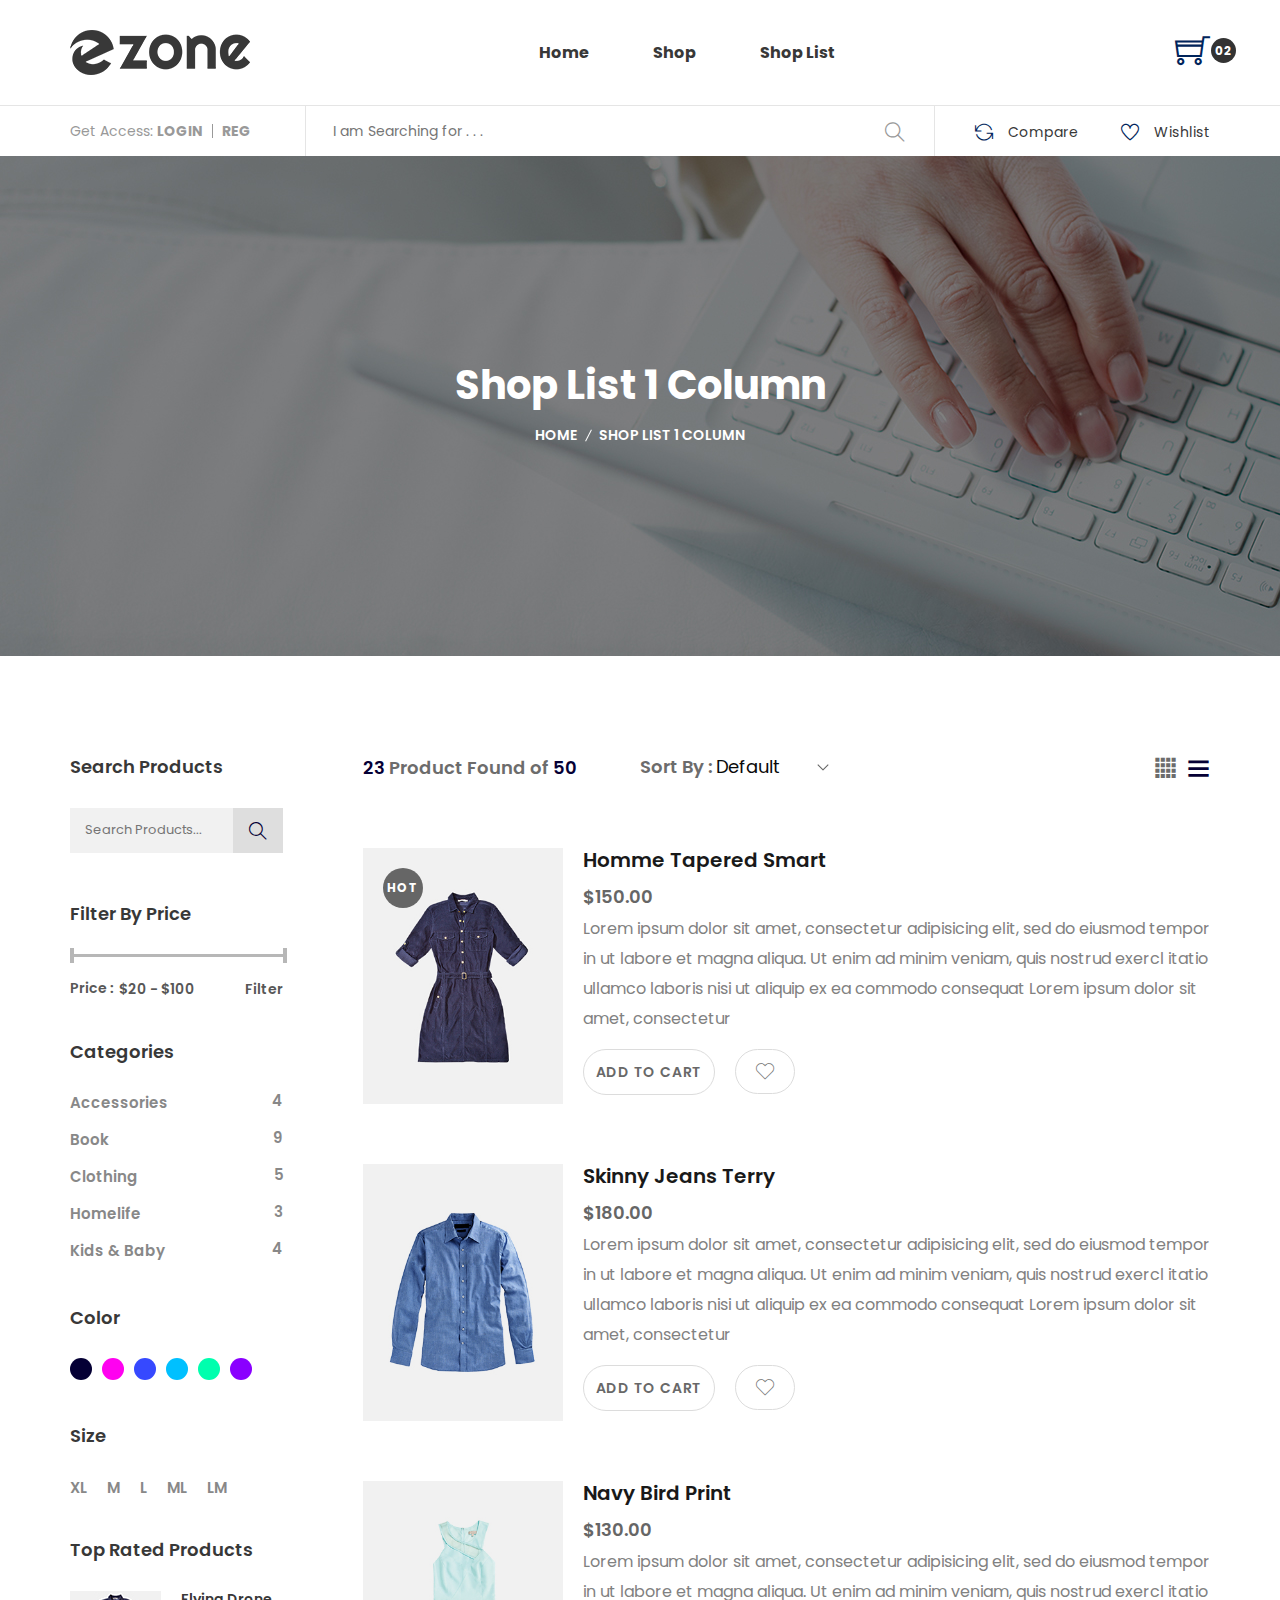
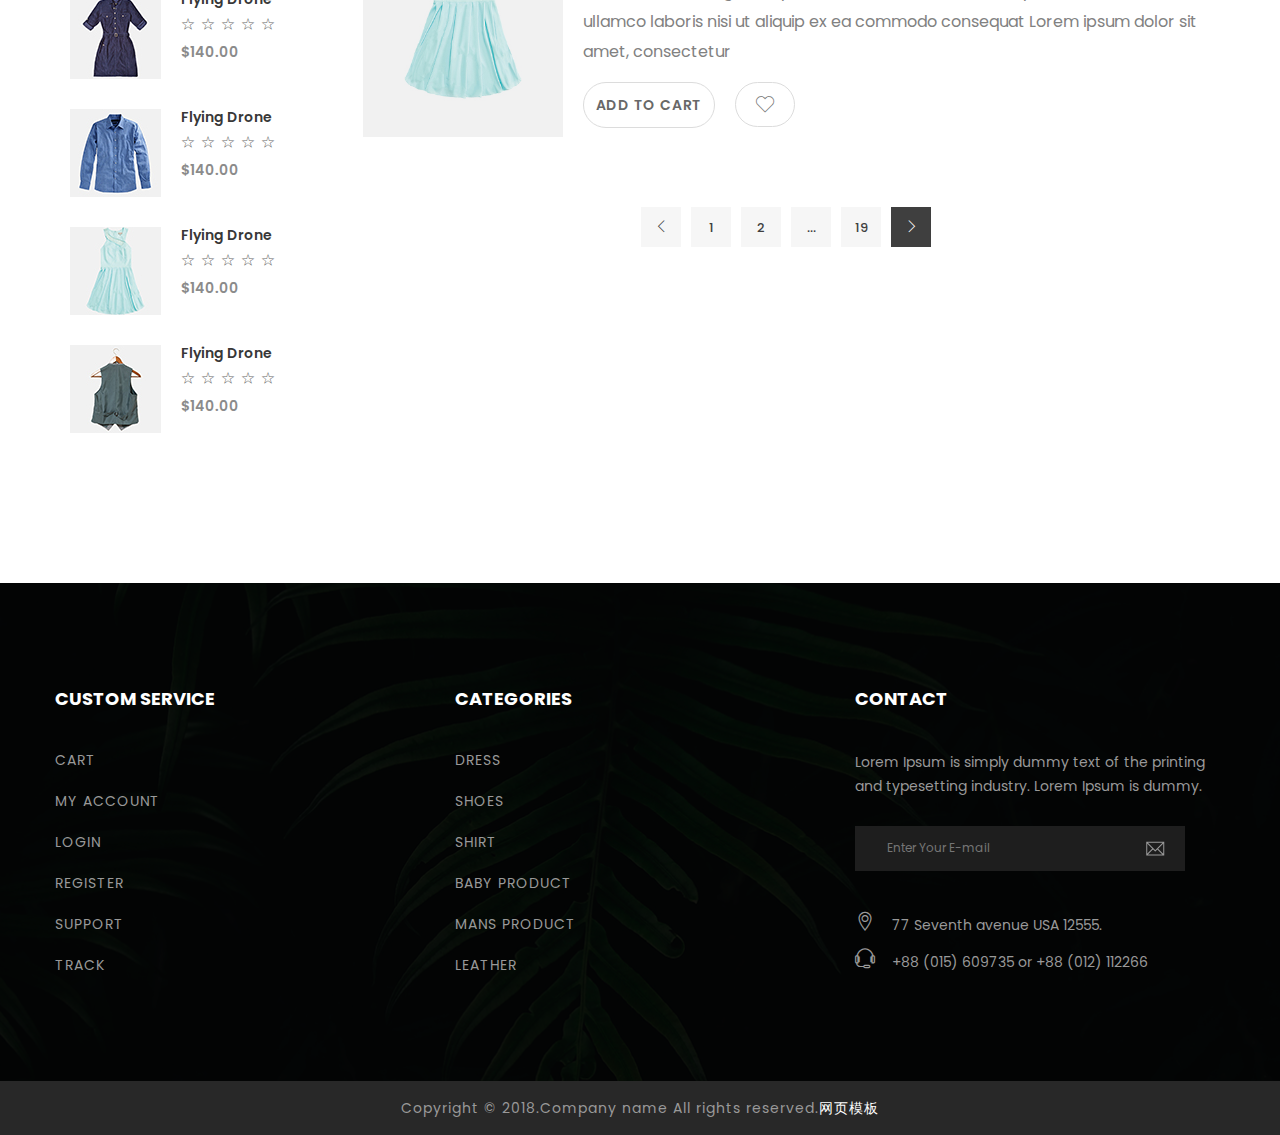
<file: System/WebFinalApi/WebFinalApi/Shop/shop-list.html>
﻿<!doctype html>
<html class="no-js" lang="zxx">
<head>
<meta charset="utf-8">
<meta http-equiv="x-ua-compatible" content="ie=edge">
<title></title>
<meta name="description" content="">
<meta name="viewport" content="width=device-width, initial-scale=1">

<!-- all css here -->
<link rel="stylesheet" href="assets/css/bootstrap.min.css">
<link rel="stylesheet" href="assets/css/magnific-popup.css">
<link rel="stylesheet" href="assets/css/animate.css">
<link rel="stylesheet" href="assets/css/owl.carousel.min.css">
<link rel="stylesheet" href="assets/css/themify-icons.css">
<link rel="stylesheet" href="assets/css/pe-icon-7-stroke.css">
<link rel="stylesheet" href="assets/css/icofont.css">
<link rel="stylesheet" href="assets/css/meanmenu.min.css">
<link rel="stylesheet" href="assets/css/jquery-ui.css">
<link rel="stylesheet" href="assets/css/bundle.css">
<link rel="stylesheet" href="assets/css/style.css">
<link rel="stylesheet" href="assets/css/responsive.css">
<script src="assets/js/vendor/modernizr-2.8.3.min.js"></script>
</head>
<body>
<!--[if lt IE 8]>
<p class="browserupgrade">You are using an <strong>outdated</strong> browser. Please <a href="http://browsehappy.com/">upgrade your browser</a> to improve your experience.</p>
<![endif]-->
<!-- header start -->
<header>
	<div class="header-top-furniture wrapper-padding-2 res-header-sm">
		<div class="container-fluid">
			<div class="header-bottom-wrapper">
				<div class="logo-2 furniture-logo ptb-30">
					<a href="index.html">
						<img src="assets/img/logo/2.png" alt="">
					</a>
				</div>
				<div class="menu-style-2 furniture-menu menu-hover">
					<nav>
						<ul>
							<li><a href="index.html">Home</a></li>
							<li><a href="shop.html">Shop</a></li>
							<li><a href="shop-list.html">Shop List</a></li>
						</ul>
					</nav>
				</div>
				<div class="header-cart">
					<a class="icon-cart-furniture" href="#">
						<i class="ti-shopping-cart"></i>
						<span class="shop-count-furniture green">02</span>
					</a>
					<ul class="cart-dropdown">
						<li class="single-product-cart">
							<div class="cart-img">
								<a href="#"><img src="assets/img/cart/1.jpg" alt=""></a>
							</div>
							<div class="cart-title">
								<h5><a href="#"> Bits Headphone</a></h5>
								<h6><a href="#">Black</a></h6>
								<span>$80.00 x 1</span>
							</div>
							<div class="cart-delete">
								<a href="#"><i class="ti-trash"></i></a>
							</div>
						</li>
						<li class="single-product-cart">
							<div class="cart-img">
								<a href="#"><img src="assets/img/cart/2.jpg" alt=""></a>
							</div>
							<div class="cart-title">
								<h5><a href="#"> Bits Headphone</a></h5>
								<h6><a href="#">Black</a></h6>
								<span>$80.00 x 1</span>
							</div>
							<div class="cart-delete">
								<a href="#"><i class="ti-trash"></i></a>
							</div>
						</li>
						<li class="single-product-cart">
							<div class="cart-img">
								<a href="#"><img src="assets/img/cart/3.jpg" alt=""></a>
							</div>
							<div class="cart-title">
								<h5><a href="#"> Bits Headphone</a></h5>
								<h6><a href="#">Black</a></h6>
								<span>$80.00 x 1</span>
							</div>
							<div class="cart-delete">
								<a href="#"><i class="ti-trash"></i></a>
							</div>
						</li>
						<li class="cart-space">
							<div class="cart-sub">
								<h4>Subtotal</h4>
							</div>
							<div class="cart-price">
								<h4>$240.00</h4>
							</div>
						</li>
						<li class="cart-btn-wrapper">
							<a class="cart-btn btn-hover" href="#">view cart</a>
							<a class="cart-btn btn-hover" href="#">checkout</a>
						</li>
					</ul>
				</div>
			</div>
			<div class="row">
				<div class="mobile-menu-area d-md-block col-md-12 col-lg-12 col-12 d-lg-none d-xl-none">
					<div class="mobile-menu">
						<nav id="mobile-menu-active">
							<ul class="menu-overflow">
								<li><a href="index.html">Home</a></li>
								<li><a href="shop.html">Shop</a></li>
								<li><a href="shop-list.html">Shop List</a></li>
							</ul>
						</nav>							
					</div>
				</div>
			</div>
		</div>
	</div>
	<div class="header-bottom-furniture wrapper-padding-2 border-top-3">
		<div class="container-fluid">
			<div class="furniture-bottom-wrapper">
				<div class="furniture-login">
					<ul>
						<li>Get Access: <a href="#">Login </a></li>
						<li><a href="#">Reg </a></li>
					</ul>
				</div>
				<div class="furniture-search">
					<form action="#">
						<input placeholder="I am Searching for . . ." type="text">
						<button>
							<i class="ti-search"></i>
						</button>
					</form>
				</div>
				<div class="furniture-wishlist">
					<ul>
						<li><a data-toggle="modal" data-target="#exampleCompare" href="#"><i class="ti-reload"></i> Compare</a></li>
						<li><a href="#"><i class="ti-heart"></i> Wishlist</a></li>
					</ul>
				</div>
			</div>
		</div>
	</div>
</header>
<!-- header end -->
<div class="breadcrumb-area pt-205 breadcrumb-padding pb-210" style="background-image: url(assets/img/bg/breadcrumb.jpg)">
	<div class="container-fluid">
		<div class="breadcrumb-content text-center">
			<h2>shop list 1 column</h2>
			<ul>
				<li><a href="#">home</a></li>
				<li>shop list 1 column</li>
			</ul>
		</div>
	</div>
</div>
<div class="shop-page-wrapper shop-page-padding ptb-100">
	<div class="container-fluid">
		<div class="row">
			<div class="col-lg-3">
				<div class="shop-sidebar mr-50">
					<div class="sidebar-widget mb-50">
						<h3 class="sidebar-title">Search Products</h3>
						<div class="sidebar-search">
							<form action="#">
								<input placeholder="Search Products..." type="text">
								<button><i class="ti-search"></i></button>
							</form>
						</div>
					</div>
					<div class="sidebar-widget mb-40">
						<h3 class="sidebar-title">Filter by Price</h3>
						<div class="price_filter">
							<div id="slider-range"></div>
							<div class="price_slider_amount">
								<div class="label-input">
									<label>price : </label>
									<input type="text" id="amount" name="price"  placeholder="Add Your Price" />
								</div>
								<button type="button">Filter</button> 
							</div>
						</div>
					</div>
					<div class="sidebar-widget mb-45">
						<h3 class="sidebar-title">Categories</h3>
						<div class="sidebar-categories">
							<ul>
								<li><a href="#">Accessories <span>4</span></a></li>
								<li><a href="#">Book <span>9</span></a></li>
								<li><a href="#">Clothing <span>5</span> </a></li>
								<li><a href="#">Homelife <span>3</span></a></li>
								<li><a href="#">Kids & Baby <span>4</span></a></li>
							</ul>
						</div>
					</div>
					<div class="sidebar-widget sidebar-overflow mb-45">
						<h3 class="sidebar-title">color</h3>
						<div class="product-color">
							<ul>
								<li class="red">b</li>
								<li class="pink">p</li>
								<li class="blue">b</li>
								<li class="sky">b</li>
								<li class="green">y</li>
								<li class="purple">g</li>
							</ul>
						</div>
					</div>
					<div class="sidebar-widget mb-40">
						<h3 class="sidebar-title">size</h3>
						<div class="product-size">
							<ul>
								<li><a href="#">xl</a></li>
								<li><a href="#">m</a></li>
								<li><a href="#">l</a></li>
								<li><a href="#">ml</a></li>
								<li><a href="#">lm</a></li>
							</ul>
						</div>
					</div>
					<div class="sidebar-widget mb-50">
						<h3 class="sidebar-title">Top rated products</h3>
						<div class="sidebar-top-rated-all">
							<div class="sidebar-top-rated mb-30">
								<div class="single-top-rated">
									<div class="top-rated-img">
										<a href="#"><img src="assets/img/product/sidebar-product/1.jpg" alt=""></a>
									</div>
									<div class="top-rated-text">
										<h4><a href="#">Flying Drone</a></h4>
										<div class="top-rated-rating">
											<ul>
												<li><i class="pe-7s-star"></i></li>
												<li><i class="pe-7s-star"></i></li>
												<li><i class="pe-7s-star"></i></li>
												<li><i class="pe-7s-star"></i></li>
												<li><i class="pe-7s-star"></i></li>
											</ul>
										</div>
										<span>$140.00</span>
									</div>
								</div>
							</div>
							<div class="sidebar-top-rated mb-30">
								<div class="single-top-rated">
									<div class="top-rated-img">
										<a href="#"><img src="assets/img/product/sidebar-product/2.jpg" alt=""></a>
									</div>
									<div class="top-rated-text">
										<h4><a href="#">Flying Drone</a></h4>
										<div class="top-rated-rating">
											<ul>
												<li><i class="pe-7s-star"></i></li>
												<li><i class="pe-7s-star"></i></li>
												<li><i class="pe-7s-star"></i></li>
												<li><i class="pe-7s-star"></i></li>
												<li><i class="pe-7s-star"></i></li>
											</ul>
										</div>
										<span>$140.00</span>
									</div>
								</div>
							</div>
							<div class="sidebar-top-rated mb-30">
								<div class="single-top-rated">
									<div class="top-rated-img">
										<a href="#"><img src="assets/img/product/sidebar-product/3.jpg" alt=""></a>
									</div>
									<div class="top-rated-text">
										<h4><a href="#">Flying Drone</a></h4>
										<div class="top-rated-rating">
											<ul>
												<li><i class="pe-7s-star"></i></li>
												<li><i class="pe-7s-star"></i></li>
												<li><i class="pe-7s-star"></i></li>
												<li><i class="pe-7s-star"></i></li>
												<li><i class="pe-7s-star"></i></li>
											</ul>
										</div>
										<span>$140.00</span>
									</div>
								</div>
							</div>
							<div class="sidebar-top-rated mb-30">
								<div class="single-top-rated">
									<div class="top-rated-img">
										<a href="#"><img src="assets/img/product/sidebar-product/4.jpg" alt=""></a>
									</div>
									<div class="top-rated-text">
										<h4><a href="#">Flying Drone</a></h4>
										<div class="top-rated-rating">
											<ul>
												<li><i class="pe-7s-star"></i></li>
												<li><i class="pe-7s-star"></i></li>
												<li><i class="pe-7s-star"></i></li>
												<li><i class="pe-7s-star"></i></li>
												<li><i class="pe-7s-star"></i></li>
											</ul>
										</div>
										<span>$140.00</span>
									</div>
								</div>
							</div>
						</div>
					</div>
				</div>
			</div>
			<div class="col-lg-9">
				<div class="shop-product-wrapper">
					<div class="shop-bar-area">
						<div class="shop-bar pb-60">
							<div class="shop-found-selector">
								<div class="shop-found">
									<p><span>23</span> Product Found of <span>50</span></p>
								</div>
								<div class="shop-selector">
									<label>Sort By : </label>
									<select name="select">
										<option value="">Default</option>
										<option value="">A to Z</option>
										<option value=""> Z to A</option>
										<option value="">In stock</option>
									</select>
								</div>
							</div>
							<div class="shop-filter-tab">
								<div class="shop-tab nav" role=tablist>
									<a href="#grid-sidebar13" data-toggle="tab" role="tab" aria-selected="false">
										<i class="ti-layout-grid4-alt"></i>
									</a>
									<a class="active" href="#grid-sidebar14" data-toggle="tab" role="tab" aria-selected="true">
										<i class="ti-menu"></i>
									</a>
								</div>
							</div>
						</div>
						<div class="shop-product-content tab-content">
							<div id="grid-sidebar13" class="tab-pane fade">
								<div class="row">
									<div class="col-lg-6 col-md-6">
										<div class="product-wrapper mb-30">
											<div class="product-img">
												<a href="#">
													<img src="assets/img/product/fashion-colorful/1.jpg" alt="">
												</a>
												<span>hot</span>
												<div class="product-action">
													<a class="animate-left" title="Wishlist" href="#">
														<i class="pe-7s-like"></i>
													</a>
													<a class="animate-top" title="Add To Cart" href="#">
														<i class="pe-7s-cart"></i>
													</a>
													<a class="animate-right" title="Quick View" data-toggle="modal" data-target="#exampleModal" href="#">
														<i class="pe-7s-look"></i>
													</a>
												</div>
											</div>
											<div class="product-content">
												<h4><a href="#">Homme Tapered Smart </a></h4>
												<span>$115.00</span>
											</div>
										</div>
								   </div>
									<div class="col-lg-6 col-md-6">
										<div class="product-wrapper mb-30">
											<div class="product-img">
												<a href="#">
													<img src="assets/img/product/fashion-colorful/2.jpg" alt="">
												</a>
												<div class="product-action">
													<a class="animate-left" title="Wishlist" href="#">
														<i class="pe-7s-like"></i>
													</a>
													<a class="animate-top" title="Add To Cart" href="#">
														<i class="pe-7s-cart"></i>
													</a>
													<a class="animate-right" title="Quick View" data-toggle="modal" data-target="#exampleModal" href="#">
														<i class="pe-7s-look"></i>
													</a>
												</div>
											</div>
											<div class="product-content">
												<h4><a href="#">Denim Stonewash</a></h4>
												<span>$115.00</span>
											</div>
										</div>
								   </div>
									<div class="col-lg-6 col-md-6">
										<div class="product-wrapper mb-30">
											<div class="product-img">
												<a href="#">
													<img src="assets/img/product/fashion-colorful/3.jpg" alt="">
												</a>
												<span>new</span>
												<div class="product-action">
													<a class="animate-left" title="Wishlist" href="#">
														<i class="pe-7s-like"></i>
													</a>
													<a class="animate-top" title="Add To Cart" href="#">
														<i class="pe-7s-cart"></i>
													</a>
													<a class="animate-right" title="Quick View" data-toggle="modal" data-target="#exampleModal" href="#">
														<i class="pe-7s-look"></i>
													</a>
												</div>
											</div>
											<div class="product-content">
												<h4><a href="#">Mini Waffle 5 Pack</a></h4>
												<span>$115.00</span>
											</div>
										</div>
								   </div>
									<div class="col-lg-6 col-md-6">
										<div class="product-wrapper mb-30">
											<div class="product-img">
												<a href="#">
													<img src="assets/img/product/fashion-colorful/4.jpg" alt="">
												</a>
												<div class="product-action">
													<a class="animate-left" title="Wishlist" href="#">
														<i class="pe-7s-like"></i>
													</a>
													<a class="animate-top" title="Add To Cart" href="#">
														<i class="pe-7s-cart"></i>
													</a>
													<a class="animate-right" title="Quick View" data-toggle="modal" data-target="#exampleModal" href="#">
														<i class="pe-7s-look"></i>
													</a>
												</div>
											</div>
											<div class="product-content">
												<h4><a href="#">Dagger Smart Trousers</a></h4>
												<span>$115.00</span>
											</div>
										</div>
								   </div>
								</div>
							</div>
							<div id="grid-sidebar14" class="tab-pane fade active show">
								<div class="row">
									<div class="col-lg-12">
										<div class="product-wrapper mb-30 single-product-list product-list-right-pr mb-60">
											<div class="product-img list-img-width">
												<a href="#">
													<img src="assets/img/product/fashion-colorful/1.jpg" alt="">
												</a>
												<span>hot</span>
												<div class="product-action-list-style">
													<a class="animate-right" title="Quick View" data-toggle="modal" data-target="#exampleModal" href="#">
														<i class="pe-7s-look"></i>
													</a>
												</div>
											</div>
											<div class="product-content-list">
												<div class="product-list-info">
													<h4><a href="#">Homme Tapered Smart</a></h4>
													<span>$150.00</span>
													<p>Lorem ipsum dolor sit amet, consectetur adipisicing elit, sed do eiusmod tempor in ut labore et magna aliqua. Ut enim ad minim veniam, quis nostrud exercl itatio ullamco laboris nisi ut aliquip ex ea commodo consequat Lorem ipsum dolor sit amet, consectetur </p>
												</div>
												<div class="product-list-cart-wishlist">
													<div class="product-list-cart">
														<a class="btn-hover list-btn-style" href="#">add to cart</a>
													</div>
													<div class="product-list-wishlist">
														<a class="btn-hover list-btn-wishlist" href="#">
															<i class="pe-7s-like"></i>
														</a>
													</div>
												</div>
											</div>
										</div>
									</div>
									<div class="col-lg-12">
										<div class="product-wrapper mb-30 single-product-list product-list-right-pr mb-60">
											<div class="product-img list-img-width">
												<a href="#">
													<img src="assets/img/product/fashion-colorful/2.jpg" alt="">
												</a>
												<div class="product-action-list-style">
													<a class="animate-right" title="Quick View" data-toggle="modal" data-target="#exampleModal" href="#">
														<i class="pe-7s-look"></i>
													</a>
												</div>
											</div>
											<div class="product-content-list">
												<div class="product-list-info">
													<h4><a href="#">Skinny Jeans Terry</a></h4>
													<span>$180.00</span>
													<p>Lorem ipsum dolor sit amet, consectetur adipisicing elit, sed do eiusmod tempor in ut labore et magna aliqua. Ut enim ad minim veniam, quis nostrud exercl itatio ullamco laboris nisi ut aliquip ex ea commodo consequat Lorem ipsum dolor sit amet, consectetur </p>
												</div>
												<div class="product-list-cart-wishlist">
													<div class="product-list-cart">
														<a class="btn-hover list-btn-style" href="#">add to cart</a>
													</div>
													<div class="product-list-wishlist">
														<a class="btn-hover list-btn-wishlist" href="#">
															<i class="pe-7s-like"></i>
														</a>
													</div>
												</div>
											</div>
										</div>
									</div>
									<div class="col-lg-12">
										<div class="product-wrapper mb-30 single-product-list product-list-right-pr mb-60">
											<div class="product-img list-img-width">
												<a href="#">
													<img src="assets/img/product/fashion-colorful/3.jpg" alt="">
												</a>
												<div class="product-action-list-style">
													<a class="animate-right" title="Quick View" data-toggle="modal" data-target="#exampleModal" href="#">
														<i class="pe-7s-look"></i>
													</a>
												</div>
											</div>
											<div class="product-content-list">
												<div class="product-list-info">
													<h4><a href="#">Navy Bird Print</a></h4>
													<span>$130.00</span>
													<p>Lorem ipsum dolor sit amet, consectetur adipisicing elit, sed do eiusmod tempor in ut labore et magna aliqua. Ut enim ad minim veniam, quis nostrud exercl itatio ullamco laboris nisi ut aliquip ex ea commodo consequat Lorem ipsum dolor sit amet, consectetur </p>
												</div>
												<div class="product-list-cart-wishlist">
													<div class="product-list-cart">
														<a class="btn-hover list-btn-style" href="#">add to cart</a>
													</div>
													<div class="product-list-wishlist">
														<a class="btn-hover list-btn-wishlist" href="#">
															<i class="pe-7s-like"></i>
														</a>
													</div>
												</div>
											</div>
										</div>
									</div>
								</div>
							</div>
						</div>
					</div>
				</div>
				<div class="pagination-style mt-10 text-center">
					<ul>
						<li><a href="#"><i class="ti-angle-left"></i></a></li>
						<li><a href="#">1</a></li>
						<li><a href="#">2</a></li>
						<li><a href="#">...</a></li>
						<li><a href="#">19</a></li>
						<li class="active"><a href="#"><i class="ti-angle-right"></i></a></li>
					</ul>
				</div>
			</div>
		</div>
	</div>
</div>
<footer class="footer-area">
	<div class="footer-top-area bg-img pt-105 pb-65" style="background-image: url(assets/img/bg/1.jpg)" data-overlay="9">
		<div class="container">
			<div class="row">
				<div class="col-xl-4 col-md-3">
					<div class="footer-widget mb-40">
						<h3 class="footer-widget-title">Custom Service</h3>
						<div class="footer-widget-content">
							<ul>
								<li><a href="cart.html">Cart</a></li>
								<li><a href="#">My Account</a></li>
								<li><a href="#">Login</a></li>
								<li><a href="#">Register</a></li>
								<li><a href="#">Support</a></li>
								<li><a href="#">Track</a></li>
							</ul>
						</div>
					</div>
				</div>
				<div class="col-xl-4 col-md-3">
					<div class="footer-widget mb-40">
						<h3 class="footer-widget-title">Categories</h3>
						<div class="footer-widget-content">
							<ul>
								<li><a href="shop.html">Dress</a></li>
								<li><a href="shop.html">Shoes</a></li>
								<li><a href="shop.html">Shirt</a></li>
								<li><a href="shop.html">Baby Product</a></li>
								<li><a href="shop.html">Mans Product</a></li>
								<li><a href="shop.html">Leather</a></li>
							</ul>
						</div>
					</div>
				</div>
				<div class="col-xl-4 col-md-6">
					<div class="footer-widget mb-40">
						<h3 class="footer-widget-title">Contact</h3>
						<div class="footer-newsletter">
							<p>Lorem Ipsum is simply dummy text of the printing and typesetting industry. Lorem Ipsum is dummy.</p>
							<div id="mc_embed_signup" class="subscribe-form pr-40">
								<form action="http://devitems.us11.list-manage.com/subscribe/post?u=6bbb9b6f5827bd842d9640c82&amp;id=05d85f18ef" method="post" id="mc-embedded-subscribe-form" name="mc-embedded-subscribe-form" class="validate" target="_blank" novalidate>
									<div id="mc_embed_signup_scroll" class="mc-form">
										<input type="email" value="" name="EMAIL" class="email" placeholder="Enter Your E-mail" required>
										<!-- real people should not fill this in and expect good things - do not remove this or risk form bot signups-->
										<div class="mc-news" aria-hidden="true">
											<input type="text" name="b_6bbb9b6f5827bd842d9640c82_05d85f18ef" tabindex="-1" value="">
										</div>
										<div class="clear">
											<input type="submit" value="Subscribe" name="subscribe" id="mc-embedded-subscribe" class="button">
										</div>
									</div>
								</form>
							</div>
							<div class="footer-contact">
								<p><span><i class="ti-location-pin"></i></span> 77 Seventh avenue USA 12555. </p>
								<p><span><i class=" ti-headphone-alt "></i></span> +88 (015) 609735 or +88 (012) 112266</p>
							</div>
						</div>
					</div>
				</div>
			</div>
		</div>
	</div>
	<div class="footer-bottom black-bg ptb-20">
		<div class="container">
			<div class="row">
				<div class="col-12 text-center">
					<div class="copyright">
						<p>Copyright &copy; 2018.Company name All rights reserved.<a target="_blank" href="http://sc.chinaz.com/moban/">&#x7F51;&#x9875;&#x6A21;&#x677F;</a></p>
					</div>
				</div>
			</div>
		</div>
	</div>
</footer>
<!-- modal -->
<div class="modal fade" id="exampleModal" tabindex="-1" role="dialog" aria-hidden="true">
	<button type="button" class="close" data-dismiss="modal" aria-label="Close">
		<span class="pe-7s-close" aria-hidden="true"></span>
	</button>
	<div class="modal-dialog modal-quickview-width" role="document">
		<div class="modal-content">
			<div class="modal-body">
				<div class="qwick-view-left">
					<div class="quick-view-learg-img">
						<div class="quick-view-tab-content tab-content">
							<div class="tab-pane active show fade" id="modal1" role="tabpanel">
								<img src="assets/img/quick-view/l1.jpg" alt="">
							</div>
							<div class="tab-pane fade" id="modal2" role="tabpanel">
								<img src="assets/img/quick-view/l2.jpg" alt="">
							</div>
							<div class="tab-pane fade" id="modal3" role="tabpanel">
								<img src="assets/img/quick-view/l3.jpg" alt="">
							</div>
						</div>
					</div>
					<div class="quick-view-list nav" role="tablist">
						<a class="active" href="#modal1" data-toggle="tab" role="tab">
							<img src="assets/img/quick-view/s1.jpg" alt="">
						</a>
						<a href="#modal2" data-toggle="tab" role="tab">
							<img src="assets/img/quick-view/s2.jpg" alt="">
						</a>
						<a href="#modal3" data-toggle="tab" role="tab">
							<img src="assets/img/quick-view/s3.jpg" alt="">
						</a>
					</div>
				</div>
				<div class="qwick-view-right">
					<div class="qwick-view-content">
						<h3>Handcrafted Supper Mug</h3>
						<div class="price">
							<span class="new">$90.00</span>
							<span class="old">$120.00  </span>
						</div>
						<div class="rating-number">
							<div class="quick-view-rating">
								<i class="pe-7s-star"></i>
								<i class="pe-7s-star"></i>
								<i class="pe-7s-star"></i>
								<i class="pe-7s-star"></i>
								<i class="pe-7s-star"></i>
							</div>
							<div class="quick-view-number">
								<span>2 Ratting (S)</span>
							</div>
						</div>
						<p>Lorem ipsum dolor sit amet, consectetur adip elit, sed do tempor incididun ut labore et dolore magna aliqua. Ut enim ad mi , quis nostrud veniam exercitation .</p>
						<div class="quick-view-select">
							<div class="select-option-part">
								<label>Size*</label>
								<select class="select">
									<option value="">- Please Select -</option>
									<option value="">900</option>
									<option value="">700</option>
								</select>
							</div>
							<div class="select-option-part">
								<label>Color*</label>
								<select class="select">
									<option value="">- Please Select -</option>
									<option value="">orange</option>
									<option value="">pink</option>
									<option value="">yellow</option>
								</select>
							</div>
						</div>
						<div class="quickview-plus-minus">
							<div class="cart-plus-minus">
								<input type="text" value="02" name="qtybutton" class="cart-plus-minus-box">
							</div>
							<div class="quickview-btn-cart">
								<a class="btn-hover-black" href="#">add to cart</a>
							</div>
							<div class="quickview-btn-wishlist">
								<a class="btn-hover" href="#"><i class="pe-7s-like"></i></a>
							</div>
						</div>
					</div>
				</div>
			</div>
		</div>
	</div>
</div>
<!-- modal -->
<div class="modal fade" id="exampleCompare" tabindex="-1" role="dialog" aria-hidden="true">
	<button type="button" class="close" data-dismiss="modal" aria-label="Close">
		<span class="pe-7s-close" aria-hidden="true"></span>
	</button>
	<div class="modal-dialog modal-compare-width" role="document">
		<div class="modal-content">
			<div class="modal-body">
				<form action="#">
					<div class="table-content compare-style table-responsive">
						<table>
							<thead>
								<tr>
									<th></th>
									<th>
										<a href="#">Remove <span>x</span></a>
										<img src="assets/img/cart/4.jpg" alt="">
										<p>Blush Sequin Top </p>
										<span>$75.99</span>
										<a class="compare-btn" href="#">Add to cart</a>
									</th>
								</tr>
							</thead>
							<tbody>
								<tr>
									<td class="compare-title"><h4>Description </h4></td>
									<td class="compare-dec compare-common">
										<p>Lorem Ipsum is simply dummy text of the printing and typesetting industry. Lorem Ipsum has beenin the stand ard dummy text ever since the 1500s, when an unknown printer took a galley</p>
									</td>
								</tr>
								<tr>
									<td class="compare-title"><h4>Sku </h4></td>
									<td class="product-none compare-common">
										<p>-</p>
									</td>
								</tr>
								<tr>
									<td class="compare-title"><h4>Availability  </h4></td>
									<td class="compare-stock compare-common">
										<p>In stock</p>
									</td>
								</tr>
								<tr>
									<td class="compare-title"><h4>Weight   </h4></td>
									<td class="compare-none compare-common">
										<p>-</p>
									</td>
								</tr>
								<tr>
									<td class="compare-title"><h4>Dimensions   </h4></td>
									<td class="compare-stock compare-common">
										<p>N/A</p>
									</td>
								</tr>
								<tr>
									<td class="compare-title"><h4>brand   </h4></td>
									<td class="compare-brand compare-common">
										<p>HasTech</p>
									</td>
								</tr>
								<tr>
									<td class="compare-title"><h4>color   </h4></td>
									<td class="compare-color compare-common">
										<p>Grey, Light Yellow, Green, Blue, Purple, Black </p>
									</td>
								</tr>
								<tr>
									<td class="compare-title"><h4>size    </h4></td>
									<td class="compare-size compare-common">
										<p>XS, S, M, L, XL, XXL </p>
									</td>
								</tr>
								<tr>
									<td class="compare-title"></td>
									<td class="compare-price compare-common">
										<p>$75.99 </p>
									</td>
								</tr>
							</tbody>
						</table>
					</div>
				</form>
			</div>
		</div>
	</div>
</div>

<!-- all js here -->
<script src="assets/js/vendor/jquery-1.12.0.min.js"></script>
<script src="assets/js/popper.js"></script>
<script src="assets/js/bootstrap.min.js"></script>
<script src="assets/js/jquery.magnific-popup.min.js"></script>
<script src="assets/js/isotope.pkgd.min.js"></script>
<script src="assets/js/imagesloaded.pkgd.min.js"></script>
<script src="assets/js/jquery.counterup.min.js"></script>
<script src="assets/js/waypoints.min.js"></script>
<script src="assets/js/ajax-mail.js"></script>
<script src="assets/js/owl.carousel.min.js"></script>
<script src="assets/js/plugins.js"></script>
<script src="assets/js/main.js"></script>
</body>
</html>
</file>
<file: System/WebFinalApi/WebFinalApi/assets/css/themify-icons.css>
@font-face {
	font-family: 'themify';
	src:url('../fonts/themify.eot?-fvbane');
	src:url('.../fonts/themify.eot?#iefix-fvbane') format('embedded-opentype'),
		url('../fonts/themify.woff?-fvbane') format('woff'),
		url('../fonts/themify.ttf?-fvbane') format('truetype'),
		url('../fonts/themify.svg?-fvbane#themify') format('svg');
	font-weight: normal;
	font-style: normal;
}

[class^="ti-"], [class*=" ti-"] {
	font-family: 'themify';
	speak: none;
	font-style: normal;
	font-weight: normal;
	font-variant: normal;
	text-transform: none;
	line-height: 1;

	/* Better Font Rendering =========== */
	-webkit-font-smoothing: antialiased;
	-moz-osx-font-smoothing: grayscale;
}

.ti-wand:before {
	content: "\e600";
}
.ti-volume:before {
	content: "\e601";
}
.ti-user:before {
	content: "\e602";
}
.ti-unlock:before {
	content: "\e603";
}
.ti-unlink:before {
	content: "\e604";
}
.ti-trash:before {
	content: "\e605";
}
.ti-thought:before {
	content: "\e606";
}
.ti-target:before {
	content: "\e607";
}
.ti-tag:before {
	content: "\e608";
}
.ti-tablet:before {
	content: "\e609";
}
.ti-star:before {
	content: "\e60a";
}
.ti-spray:before {
	content: "\e60b";
}
.ti-signal:before {
	content: "\e60c";
}
.ti-shopping-cart:before {
	content: "\e60d";
}
.ti-shopping-cart-full:before {
	content: "\e60e";
}
.ti-settings:before {
	content: "\e60f";
}
.ti-search:before {
	content: "\e610";
}
.ti-zoom-in:before {
	content: "\e611";
}
.ti-zoom-out:before {
	content: "\e612";
}
.ti-cut:before {
	content: "\e613";
}
.ti-ruler:before {
	content: "\e614";
}
.ti-ruler-pencil:before {
	content: "\e615";
}
.ti-ruler-alt:before {
	content: "\e616";
}
.ti-bookmark:before {
	content: "\e617";
}
.ti-bookmark-alt:before {
	content: "\e618";
}
.ti-reload:before {
	content: "\e619";
}
.ti-plus:before {
	content: "\e61a";
}
.ti-pin:before {
	content: "\e61b";
}
.ti-pencil:before {
	content: "\e61c";
}
.ti-pencil-alt:before {
	content: "\e61d";
}
.ti-paint-roller:before {
	content: "\e61e";
}
.ti-paint-bucket:before {
	content: "\e61f";
}
.ti-na:before {
	content: "\e620";
}
.ti-mobile:before {
	content: "\e621";
}
.ti-minus:before {
	content: "\e622";
}
.ti-medall:before {
	content: "\e623";
}
.ti-medall-alt:before {
	content: "\e624";
}
.ti-marker:before {
	content: "\e625";
}
.ti-marker-alt:before {
	content: "\e626";
}
.ti-arrow-up:before {
	content: "\e627";
}
.ti-arrow-right:before {
	content: "\e628";
}
.ti-arrow-left:before {
	content: "\e629";
}
.ti-arrow-down:before {
	content: "\e62a";
}
.ti-lock:before {
	content: "\e62b";
}
.ti-location-arrow:before {
	content: "\e62c";
}
.ti-link:before {
	content: "\e62d";
}
.ti-layout:before {
	content: "\e62e";
}
.ti-layers:before {
	content: "\e62f";
}
.ti-layers-alt:before {
	content: "\e630";
}
.ti-key:before {
	content: "\e631";
}
.ti-import:before {
	content: "\e632";
}
.ti-image:before {
	content: "\e633";
}
.ti-heart:before {
	content: "\e634";
}
.ti-heart-broken:before {
	content: "\e635";
}
.ti-hand-stop:before {
	content: "\e636";
}
.ti-hand-open:before {
	content: "\e637";
}
.ti-hand-drag:before {
	content: "\e638";
}
.ti-folder:before {
	content: "\e639";
}
.ti-flag:before {
	content: "\e63a";
}
.ti-flag-alt:before {
	content: "\e63b";
}
.ti-flag-alt-2:before {
	content: "\e63c";
}
.ti-eye:before {
	content: "\e63d";
}
.ti-export:before {
	content: "\e63e";
}
.ti-exchange-vertical:before {
	content: "\e63f";
}
.ti-desktop:before {
	content: "\e640";
}
.ti-cup:before {
	content: "\e641";
}
.ti-crown:before {
	content: "\e642";
}
.ti-comments:before {
	content: "\e643";
}
.ti-comment:before {
	content: "\e644";
}
.ti-comment-alt:before {
	content: "\e645";
}
.ti-close:before {
	content: "\e646";
}
.ti-clip:before {
	content: "\e647";
}
.ti-angle-up:before {
	content: "\e648";
}
.ti-angle-right:before {
	content: "\e649";
}
.ti-angle-left:before {
	content: "\e64a";
}
.ti-angle-down:before {
	content: "\e64b";
}
.ti-check:before {
	content: "\e64c";
}
.ti-check-box:before {
	content: "\e64d";
}
.ti-camera:before {
	content: "\e64e";
}
.ti-announcement:before {
	content: "\e64f";
}
.ti-brush:before {
	content: "\e650";
}
.ti-briefcase:before {
	content: "\e651";
}
.ti-bolt:before {
	content: "\e652";
}
.ti-bolt-alt:before {
	content: "\e653";
}
.ti-blackboard:before {
	content: "\e654";
}
.ti-bag:before {
	content: "\e655";
}
.ti-move:before {
	content: "\e656";
}
.ti-arrows-vertical:before {
	content: "\e657";
}
.ti-arrows-horizontal:before {
	content: "\e658";
}
.ti-fullscreen:before {
	content: "\e659";
}
.ti-arrow-top-right:before {
	content: "\e65a";
}
.ti-arrow-top-left:before {
	content: "\e65b";
}
.ti-arrow-circle-up:before {
	content: "\e65c";
}
.ti-arrow-circle-right:before {
	content: "\e65d";
}
.ti-arrow-circle-left:before {
	content: "\e65e";
}
.ti-arrow-circle-down:before {
	content: "\e65f";
}
.ti-angle-double-up:before {
	content: "\e660";
}
.ti-angle-double-right:before {
	content: "\e661";
}
.ti-angle-double-left:before {
	content: "\e662";
}
.ti-angle-double-down:before {
	content: "\e663";
}
.ti-zip:before {
	content: "\e664";
}
.ti-world:before {
	content: "\e665";
}
.ti-wheelchair:before {
	content: "\e666";
}
.ti-view-list:before {
	content: "\e667";
}
.ti-view-list-alt:before {
	content: "\e668";
}
.ti-view-grid:before {
	content: "\e669";
}
.ti-uppercase:before {
	content: "\e66a";
}
.ti-upload:before {
	content: "\e66b";
}
.ti-underline:before {
	content: "\e66c";
}
.ti-truck:before {
	content: "\e66d";
}
.ti-timer:before {
	content: "\e66e";
}
.ti-ticket:before {
	content: "\e66f";
}
.ti-thumb-up:before {
	content: "\e670";
}
.ti-thumb-down:before {
	content: "\e671";
}
.ti-text:before {
	content: "\e672";
}
.ti-stats-up:before {
	content: "\e673";
}
.ti-stats-down:before {
	content: "\e674";
}
.ti-split-v:before {
	content: "\e675";
}
.ti-split-h:before {
	content: "\e676";
}
.ti-smallcap:before {
	content: "\e677";
}
.ti-shine:before {
	content: "\e678";
}
.ti-shift-right:before {
	content: "\e679";
}
.ti-shift-left:before {
	content: "\e67a";
}
.ti-shield:before {
	content: "\e67b";
}
.ti-notepad:before {
	content: "\e67c";
}
.ti-server:before {
	content: "\e67d";
}
.ti-quote-right:before {
	content: "\e67e";
}
.ti-quote-left:before {
	content: "\e67f";
}
.ti-pulse:before {
	content: "\e680";
}
.ti-printer:before {
	content: "\e681";
}
.ti-power-off:before {
	content: "\e682";
}
.ti-plug:before {
	content: "\e683";
}
.ti-pie-chart:before {
	content: "\e684";
}
.ti-paragraph:before {
	content: "\e685";
}
.ti-panel:before {
	content: "\e686";
}
.ti-package:before {
	content: "\e687";
}
.ti-music:before {
	content: "\e688";
}
.ti-music-alt:before {
	content: "\e689";
}
.ti-mouse:before {
	content: "\e68a";
}
.ti-mouse-alt:before {
	content: "\e68b";
}
.ti-money:before {
	content: "\e68c";
}
.ti-microphone:before {
	content: "\e68d";
}
.ti-menu:before {
	content: "\e68e";
}
.ti-menu-alt:before {
	content: "\e68f";
}
.ti-map:before {
	content: "\e690";
}
.ti-map-alt:before {
	content: "\e691";
}
.ti-loop:before {
	content: "\e692";
}
.ti-location-pin:before {
	content: "\e693";
}
.ti-list:before {
	content: "\e694";
}
.ti-light-bulb:before {
	content: "\e695";
}
.ti-Italic:before {
	content: "\e696";
}
.ti-info:before {
	content: "\e697";
}
.ti-infinite:before {
	content: "\e698";
}
.ti-id-badge:before {
	content: "\e699";
}
.ti-hummer:before {
	content: "\e69a";
}
.ti-home:before {
	content: "\e69b";
}
.ti-help:before {
	content: "\e69c";
}
.ti-headphone:before {
	content: "\e69d";
}
.ti-harddrives:before {
	content: "\e69e";
}
.ti-harddrive:before {
	content: "\e69f";
}
.ti-gift:before {
	content: "\e6a0";
}
.ti-game:before {
	content: "\e6a1";
}
.ti-filter:before {
	content: "\e6a2";
}
.ti-files:before {
	content: "\e6a3";
}
.ti-file:before {
	content: "\e6a4";
}
.ti-eraser:before {
	content: "\e6a5";
}
.ti-envelope:before {
	content: "\e6a6";
}
.ti-download:before {
	content: "\e6a7";
}
.ti-direction:before {
	content: "\e6a8";
}
.ti-direction-alt:before {
	content: "\e6a9";
}
.ti-dashboard:before {
	content: "\e6aa";
}
.ti-control-stop:before {
	content: "\e6ab";
}
.ti-control-shuffle:before {
	content: "\e6ac";
}
.ti-control-play:before {
	content: "\e6ad";
}
.ti-control-pause:before {
	content: "\e6ae";
}
.ti-control-forward:before {
	content: "\e6af";
}
.ti-control-backward:before {
	content: "\e6b0";
}
.ti-cloud:before {
	content: "\e6b1";
}
.ti-cloud-up:before {
	content: "\e6b2";
}
.ti-cloud-down:before {
	content: "\e6b3";
}
.ti-clipboard:before {
	content: "\e6b4";
}
.ti-car:before {
	content: "\e6b5";
}
.ti-calendar:before {
	content: "\e6b6";
}
.ti-book:before {
	content: "\e6b7";
}
.ti-bell:before {
	content: "\e6b8";
}
.ti-basketball:before {
	content: "\e6b9";
}
.ti-bar-chart:before {
	content: "\e6ba";
}
.ti-bar-chart-alt:before {
	content: "\e6bb";
}
.ti-back-right:before {
	content: "\e6bc";
}
.ti-back-left:before {
	content: "\e6bd";
}
.ti-arrows-corner:before {
	content: "\e6be";
}
.ti-archive:before {
	content: "\e6bf";
}
.ti-anchor:before {
	content: "\e6c0";
}
.ti-align-right:before {
	content: "\e6c1";
}
.ti-align-left:before {
	content: "\e6c2";
}
.ti-align-justify:before {
	content: "\e6c3";
}
.ti-align-center:before {
	content: "\e6c4";
}
.ti-alert:before {
	content: "\e6c5";
}
.ti-alarm-clock:before {
	content: "\e6c6";
}
.ti-agenda:before {
	content: "\e6c7";
}
.ti-write:before {
	content: "\e6c8";
}
.ti-window:before {
	content: "\e6c9";
}
.ti-widgetized:before {
	content: "\e6ca";
}
.ti-widget:before {
	content: "\e6cb";
}
.ti-widget-alt:before {
	content: "\e6cc";
}
.ti-wallet:before {
	content: "\e6cd";
}
.ti-video-clapper:before {
	content: "\e6ce";
}
.ti-video-camera:before {
	content: "\e6cf";
}
.ti-vector:before {
	content: "\e6d0";
}
.ti-themify-logo:before {
	content: "\e6d1";
}
.ti-themify-favicon:before {
	content: "\e6d2";
}
.ti-themify-favicon-alt:before {
	content: "\e6d3";
}
.ti-support:before {
	content: "\e6d4";
}
.ti-stamp:before {
	content: "\e6d5";
}
.ti-split-v-alt:before {
	content: "\e6d6";
}
.ti-slice:before {
	content: "\e6d7";
}
.ti-shortcode:before {
	content: "\e6d8";
}
.ti-shift-right-alt:before {
	content: "\e6d9";
}
.ti-shift-left-alt:before {
	content: "\e6da";
}
.ti-ruler-alt-2:before {
	content: "\e6db";
}
.ti-receipt:before {
	content: "\e6dc";
}
.ti-pin2:before {
	content: "\e6dd";
}
.ti-pin-alt:before {
	content: "\e6de";
}
.ti-pencil-alt2:before {
	content: "\e6df";
}
.ti-palette:before {
	content: "\e6e0";
}
.ti-more:before {
	content: "\e6e1";
}
.ti-more-alt:before {
	content: "\e6e2";
}
.ti-microphone-alt:before {
	content: "\e6e3";
}
.ti-magnet:before {
	content: "\e6e4";
}
.ti-line-double:before {
	content: "\e6e5";
}
.ti-line-dotted:before {
	content: "\e6e6";
}
.ti-line-dashed:before {
	content: "\e6e7";
}
.ti-layout-width-full:before {
	content: "\e6e8";
}
.ti-layout-width-default:before {
	content: "\e6e9";
}
.ti-layout-width-default-alt:before {
	content: "\e6ea";
}
.ti-layout-tab:before {
	content: "\e6eb";
}
.ti-layout-tab-window:before {
	content: "\e6ec";
}
.ti-layout-tab-v:before {
	content: "\e6ed";
}
.ti-layout-tab-min:before {
	content: "\e6ee";
}
.ti-layout-slider:before {
	content: "\e6ef";
}
.ti-layout-slider-alt:before {
	content: "\e6f0";
}
.ti-layout-sidebar-right:before {
	content: "\e6f1";
}
.ti-layout-sidebar-none:before {
	content: "\e6f2";
}
.ti-layout-sidebar-left:before {
	content: "\e6f3";
}
.ti-layout-placeholder:before {
	content: "\e6f4";
}
.ti-layout-menu:before {
	content: "\e6f5";
}
.ti-layout-menu-v:before {
	content: "\e6f6";
}
.ti-layout-menu-separated:before {
	content: "\e6f7";
}
.ti-layout-menu-full:before {
	content: "\e6f8";
}
.ti-layout-media-right-alt:before {
	content: "\e6f9";
}
.ti-layout-media-right:before {
	content: "\e6fa";
}
.ti-layout-media-overlay:before {
	content: "\e6fb";
}
.ti-layout-media-overlay-alt:before {
	content: "\e6fc";
}
.ti-layout-media-overlay-alt-2:before {
	content: "\e6fd";
}
.ti-layout-media-left-alt:before {
	content: "\e6fe";
}
.ti-layout-media-left:before {
	content: "\e6ff";
}
.ti-layout-media-center-alt:before {
	content: "\e700";
}
.ti-layout-media-center:before {
	content: "\e701";
}
.ti-layout-list-thumb:before {
	content: "\e702";
}
.ti-layout-list-thumb-alt:before {
	content: "\e703";
}
.ti-layout-list-post:before {
	content: "\e704";
}
.ti-layout-list-large-image:before {
	content: "\e705";
}
.ti-layout-line-solid:before {
	content: "\e706";
}
.ti-layout-grid4:before {
	content: "\e707";
}
.ti-layout-grid3:before {
	content: "\e708";
}
.ti-layout-grid2:before {
	content: "\e709";
}
.ti-layout-grid2-thumb:before {
	content: "\e70a";
}
.ti-layout-cta-right:before {
	content: "\e70b";
}
.ti-layout-cta-left:before {
	content: "\e70c";
}
.ti-layout-cta-center:before {
	content: "\e70d";
}
.ti-layout-cta-btn-right:before {
	content: "\e70e";
}
.ti-layout-cta-btn-left:before {
	content: "\e70f";
}
.ti-layout-column4:before {
	content: "\e710";
}
.ti-layout-column3:before {
	content: "\e711";
}
.ti-layout-column2:before {
	content: "\e712";
}
.ti-layout-accordion-separated:before {
	content: "\e713";
}
.ti-layout-accordion-merged:before {
	content: "\e714";
}
.ti-layout-accordion-list:before {
	content: "\e715";
}
.ti-ink-pen:before {
	content: "\e716";
}
.ti-info-alt:before {
	content: "\e717";
}
.ti-help-alt:before {
	content: "\e718";
}
.ti-headphone-alt:before {
	content: "\e719";
}
.ti-hand-point-up:before {
	content: "\e71a";
}
.ti-hand-point-right:before {
	content: "\e71b";
}
.ti-hand-point-left:before {
	content: "\e71c";
}
.ti-hand-point-down:before {
	content: "\e71d";
}
.ti-gallery:before {
	content: "\e71e";
}
.ti-face-smile:before {
	content: "\e71f";
}
.ti-face-sad:before {
	content: "\e720";
}
.ti-credit-card:before {
	content: "\e721";
}
.ti-control-skip-forward:before {
	content: "\e722";
}
.ti-control-skip-backward:before {
	content: "\e723";
}
.ti-control-record:before {
	content: "\e724";
}
.ti-control-eject:before {
	content: "\e725";
}
.ti-comments-smiley:before {
	content: "\e726";
}
.ti-brush-alt:before {
	content: "\e727";
}
.ti-youtube:before {
	content: "\e728";
}
.ti-vimeo:before {
	content: "\e729";
}
.ti-twitter:before {
	content: "\e72a";
}
.ti-time:before {
	content: "\e72b";
}
.ti-tumblr:before {
	content: "\e72c";
}
.ti-skype:before {
	content: "\e72d";
}
.ti-share:before {
	content: "\e72e";
}
.ti-share-alt:before {
	content: "\e72f";
}
.ti-rocket:before {
	content: "\e730";
}
.ti-pinterest:before {
	content: "\e731";
}
.ti-new-window:before {
	content: "\e732";
}
.ti-microsoft:before {
	content: "\e733";
}
.ti-list-ol:before {
	content: "\e734";
}
.ti-linkedin:before {
	content: "\e735";
}
.ti-layout-sidebar-2:before {
	content: "\e736";
}
.ti-layout-grid4-alt:before {
	content: "\e737";
}
.ti-layout-grid3-alt:before {
	content: "\e738";
}
.ti-layout-grid2-alt:before {
	content: "\e739";
}
.ti-layout-column4-alt:before {
	content: "\e73a";
}
.ti-layout-column3-alt:before {
	content: "\e73b";
}
.ti-layout-column2-alt:before {
	content: "\e73c";
}
.ti-instagram:before {
	content: "\e73d";
}
.ti-google:before {
	content: "\e73e";
}
.ti-github:before {
	content: "\e73f";
}
.ti-flickr:before {
	content: "\e740";
}
.ti-facebook:before {
	content: "\e741";
}
.ti-dropbox:before {
	content: "\e742";
}
.ti-dribbble:before {
	content: "\e743";
}
.ti-apple:before {
	content: "\e744";
}
.ti-android:before {
	content: "\e745";
}
.ti-save:before {
	content: "\e746";
}
.ti-save-alt:before {
	content: "\e747";
}
.ti-yahoo:before {
	content: "\e748";
}
.ti-wordpress:before {
	content: "\e749";
}
.ti-vimeo-alt:before {
	content: "\e74a";
}
.ti-twitter-alt:before {
	content: "\e74b";
}
.ti-tumblr-alt:before {
	content: "\e74c";
}
.ti-trello:before {
	content: "\e74d";
}
.ti-stack-overflow:before {
	content: "\e74e";
}
.ti-soundcloud:before {
	content: "\e74f";
}
.ti-sharethis:before {
	content: "\e750";
}
.ti-sharethis-alt:before {
	content: "\e751";
}
.ti-reddit:before {
	content: "\e752";
}
.ti-pinterest-alt:before {
	content: "\e753";
}
.ti-microsoft-alt:before {
	content: "\e754";
}
.ti-linux:before {
	content: "\e755";
}
.ti-jsfiddle:before {
	content: "\e756";
}
.ti-joomla:before {
	content: "\e757";
}
.ti-html5:before {
	content: "\e758";
}
.ti-flickr-alt:before {
	content: "\e759";
}
.ti-email:before {
	content: "\e75a";
}
.ti-drupal:before {
	content: "\e75b";
}
.ti-dropbox-alt:before {
	content: "\e75c";
}
.ti-css3:before {
	content: "\e75d";
}
.ti-rss:before {
	content: "\e75e";
}
.ti-rss-alt:before {
	content: "\e75f";
}
</file>
<file: System/WebFinalApi/WebFinalApi/assets/css/pe-icon-7-stroke.css>
@font-face {
	font-family: 'Pe-icon-7-stroke';
	src:url('../fonts/Pe-icon-7-stroke.eot?d7yf1v');
	src:url('../fonts/Pe-icon-7-stroke.eot?#iefixd7yf1v') format('embedded-opentype'),
		url('../fonts/Pe-icon-7-stroke.woff?d7yf1v') format('woff'),
		url('../fonts/Pe-icon-7-stroke.ttf?d7yf1v') format('truetype'),
		url('../fonts/Pe-icon-7-stroke.svg?d7yf1v#Pe-icon-7-stroke') format('svg');
	font-weight: normal;
	font-style: normal;
}

[class^="pe-7s-"], [class*=" pe-7s-"] {
	display: inline-block;
	font-family: 'Pe-icon-7-stroke';
	speak: none;
	font-style: normal;
	font-weight: normal;
	font-variant: normal;
	text-transform: none;
	line-height: 1;

	/* Better Font Rendering =========== */
	-webkit-font-smoothing: antialiased;
	-moz-osx-font-smoothing: grayscale;
}

.pe-7s-album:before {
	content: "\e6aa";
}
.pe-7s-arc:before {
	content: "\e6ab";
}
.pe-7s-back-2:before {
	content: "\e6ac";
}
.pe-7s-bandaid:before {
	content: "\e6ad";
}
.pe-7s-car:before {
	content: "\e6ae";
}
.pe-7s-diamond:before {
	content: "\e6af";
}
.pe-7s-door-lock:before {
	content: "\e6b0";
}
.pe-7s-eyedropper:before {
	content: "\e6b1";
}
.pe-7s-female:before {
	content: "\e6b2";
}
.pe-7s-gym:before {
	content: "\e6b3";
}
.pe-7s-hammer:before {
	content: "\e6b4";
}
.pe-7s-headphones:before {
	content: "\e6b5";
}
.pe-7s-helm:before {
	content: "\e6b6";
}
.pe-7s-hourglass:before {
	content: "\e6b7";
}
.pe-7s-leaf:before {
	content: "\e6b8";
}
.pe-7s-magic-wand:before {
	content: "\e6b9";
}
.pe-7s-male:before {
	content: "\e6ba";
}
.pe-7s-map-2:before {
	content: "\e6bb";
}
.pe-7s-next-2:before {
	content: "\e6bc";
}
.pe-7s-paint-bucket:before {
	content: "\e6bd";
}
.pe-7s-pendrive:before {
	content: "\e6be";
}
.pe-7s-photo:before {
	content: "\e6bf";
}
.pe-7s-piggy:before {
	content: "\e6c0";
}
.pe-7s-plugin:before {
	content: "\e6c1";
}
.pe-7s-refresh-2:before {
	content: "\e6c2";
}
.pe-7s-rocket:before {
	content: "\e6c3";
}
.pe-7s-settings:before {
	content: "\e6c4";
}
.pe-7s-shield:before {
	content: "\e6c5";
}
.pe-7s-smile:before {
	content: "\e6c6";
}
.pe-7s-usb:before {
	content: "\e6c7";
}
.pe-7s-vector:before {
	content: "\e6c8";
}
.pe-7s-wine:before {
	content: "\e6c9";
}
.pe-7s-cloud-upload:before {
	content: "\e68a";
}
.pe-7s-cash:before {
	content: "\e68c";
}
.pe-7s-close:before {
	content: "\e680";
}
.pe-7s-bluetooth:before {
	content: "\e68d";
}
.pe-7s-cloud-download:before {
	content: "\e68b";
}
.pe-7s-way:before {
	content: "\e68e";
}
.pe-7s-close-circle:before {
	content: "\e681";
}
.pe-7s-id:before {
	content: "\e68f";
}
.pe-7s-angle-up:before {
	content: "\e682";
}
.pe-7s-wristwatch:before {
	content: "\e690";
}
.pe-7s-angle-up-circle:before {
	content: "\e683";
}
.pe-7s-world:before {
	content: "\e691";
}
.pe-7s-angle-right:before {
	content: "\e684";
}
.pe-7s-volume:before {
	content: "\e692";
}
.pe-7s-angle-right-circle:before {
	content: "\e685";
}
.pe-7s-users:before {
	content: "\e693";
}
.pe-7s-angle-left:before {
	content: "\e686";
}
.pe-7s-user-female:before {
	content: "\e694";
}
.pe-7s-angle-left-circle:before {
	content: "\e687";
}
.pe-7s-up-arrow:before {
	content: "\e695";
}
.pe-7s-angle-down:before {
	content: "\e688";
}
.pe-7s-switch:before {
	content: "\e696";
}
.pe-7s-angle-down-circle:before {
	content: "\e689";
}
.pe-7s-scissors:before {
	content: "\e697";
}
.pe-7s-wallet:before {
	content: "\e600";
}
.pe-7s-safe:before {
	content: "\e698";
}
.pe-7s-volume2:before {
	content: "\e601";
}
.pe-7s-volume1:before {
	content: "\e602";
}
.pe-7s-voicemail:before {
	content: "\e603";
}
.pe-7s-video:before {
	content: "\e604";
}
.pe-7s-user:before {
	content: "\e605";
}
.pe-7s-upload:before {
	content: "\e606";
}
.pe-7s-unlock:before {
	content: "\e607";
}
.pe-7s-umbrella:before {
	content: "\e608";
}
.pe-7s-trash:before {
	content: "\e609";
}
.pe-7s-tools:before {
	content: "\e60a";
}
.pe-7s-timer:before {
	content: "\e60b";
}
.pe-7s-ticket:before {
	content: "\e60c";
}
.pe-7s-target:before {
	content: "\e60d";
}
.pe-7s-sun:before {
	content: "\e60e";
}
.pe-7s-study:before {
	content: "\e60f";
}
.pe-7s-stopwatch:before {
	content: "\e610";
}
.pe-7s-star:before {
	content: "\e611";
}
.pe-7s-speaker:before {
	content: "\e612";
}
.pe-7s-signal:before {
	content: "\e613";
}
.pe-7s-shuffle:before {
	content: "\e614";
}
.pe-7s-shopbag:before {
	content: "\e615";
}
.pe-7s-share:before {
	content: "\e616";
}
.pe-7s-server:before {
	content: "\e617";
}
.pe-7s-search:before {
	content: "\e618";
}
.pe-7s-film:before {
	content: "\e6a5";
}
.pe-7s-science:before {
	content: "\e619";
}
.pe-7s-disk:before {
	content: "\e6a6";
}
.pe-7s-ribbon:before {
	content: "\e61a";
}
.pe-7s-repeat:before {
	content: "\e61b";
}
.pe-7s-refresh:before {
	content: "\e61c";
}
.pe-7s-add-user:before {
	content: "\e6a9";
}
.pe-7s-refresh-cloud:before {
	content: "\e61d";
}
.pe-7s-paperclip:before {
	content: "\e69c";
}
.pe-7s-radio:before {
	content: "\e61e";
}
.pe-7s-note2:before {
	content: "\e69d";
}
.pe-7s-print:before {
	content: "\e61f";
}
.pe-7s-network:before {
	content: "\e69e";
}
.pe-7s-prev:before {
	content: "\e620";
}
.pe-7s-mute:before {
	content: "\e69f";
}
.pe-7s-power:before {
	content: "\e621";
}
.pe-7s-medal:before {
	content: "\e6a0";
}
.pe-7s-portfolio:before {
	content: "\e622";
}
.pe-7s-like2:before {
	content: "\e6a1";
}
.pe-7s-plus:before {
	content: "\e623";
}
.pe-7s-left-arrow:before {
	content: "\e6a2";
}
.pe-7s-play:before {
	content: "\e624";
}
.pe-7s-key:before {
	content: "\e6a3";
}
.pe-7s-plane:before {
	content: "\e625";
}
.pe-7s-joy:before {
	content: "\e6a4";
}
.pe-7s-photo-gallery:before {
	content: "\e626";
}
.pe-7s-pin:before {
	content: "\e69b";
}
.pe-7s-phone:before {
	content: "\e627";
}
.pe-7s-plug:before {
	content: "\e69a";
}
.pe-7s-pen:before {
	content: "\e628";
}
.pe-7s-right-arrow:before {
	content: "\e699";
}
.pe-7s-paper-plane:before {
	content: "\e629";
}
.pe-7s-delete-user:before {
	content: "\e6a7";
}
.pe-7s-paint:before {
	content: "\e62a";
}
.pe-7s-bottom-arrow:before {
	content: "\e6a8";
}
.pe-7s-notebook:before {
	content: "\e62b";
}
.pe-7s-note:before {
	content: "\e62c";
}
.pe-7s-next:before {
	content: "\e62d";
}
.pe-7s-news-paper:before {
	content: "\e62e";
}
.pe-7s-musiclist:before {
	content: "\e62f";
}
.pe-7s-music:before {
	content: "\e630";
}
.pe-7s-mouse:before {
	content: "\e631";
}
.pe-7s-more:before {
	content: "\e632";
}
.pe-7s-moon:before {
	content: "\e633";
}
.pe-7s-monitor:before {
	content: "\e634";
}
.pe-7s-micro:before {
	content: "\e635";
}
.pe-7s-menu:before {
	content: "\e636";
}
.pe-7s-map:before {
	content: "\e637";
}
.pe-7s-map-marker:before {
	content: "\e638";
}
.pe-7s-mail:before {
	content: "\e639";
}
.pe-7s-mail-open:before {
	content: "\e63a";
}
.pe-7s-mail-open-file:before {
	content: "\e63b";
}
.pe-7s-magnet:before {
	content: "\e63c";
}
.pe-7s-loop:before {
	content: "\e63d";
}
.pe-7s-look:before {
	content: "\e63e";
}
.pe-7s-lock:before {
	content: "\e63f";
}
.pe-7s-lintern:before {
	content: "\e640";
}
.pe-7s-link:before {
	content: "\e641";
}
.pe-7s-like:before {
	content: "\e642";
}
.pe-7s-light:before {
	content: "\e643";
}
.pe-7s-less:before {
	content: "\e644";
}
.pe-7s-keypad:before {
	content: "\e645";
}
.pe-7s-junk:before {
	content: "\e646";
}
.pe-7s-info:before {
	content: "\e647";
}
.pe-7s-home:before {
	content: "\e648";
}
.pe-7s-help2:before {
	content: "\e649";
}
.pe-7s-help1:before {
	content: "\e64a";
}
.pe-7s-graph3:before {
	content: "\e64b";
}
.pe-7s-graph2:before {
	content: "\e64c";
}
.pe-7s-graph1:before {
	content: "\e64d";
}
.pe-7s-graph:before {
	content: "\e64e";
}
.pe-7s-global:before {
	content: "\e64f";
}
.pe-7s-gleam:before {
	content: "\e650";
}
.pe-7s-glasses:before {
	content: "\e651";
}
.pe-7s-gift:before {
	content: "\e652";
}
.pe-7s-folder:before {
	content: "\e653";
}
.pe-7s-flag:before {
	content: "\e654";
}
.pe-7s-filter:before {
	content: "\e655";
}
.pe-7s-file:before {
	content: "\e656";
}
.pe-7s-expand1:before {
	content: "\e657";
}
.pe-7s-exapnd2:before {
	content: "\e658";
}
.pe-7s-edit:before {
	content: "\e659";
}
.pe-7s-drop:before {
	content: "\e65a";
}
.pe-7s-drawer:before {
	content: "\e65b";
}
.pe-7s-download:before {
	content: "\e65c";
}
.pe-7s-display2:before {
	content: "\e65d";
}
.pe-7s-display1:before {
	content: "\e65e";
}
.pe-7s-diskette:before {
	content: "\e65f";
}
.pe-7s-date:before {
	content: "\e660";
}
.pe-7s-cup:before {
	content: "\e661";
}
.pe-7s-culture:before {
	content: "\e662";
}
.pe-7s-crop:before {
	content: "\e663";
}
.pe-7s-credit:before {
	content: "\e664";
}
.pe-7s-copy-file:before {
	content: "\e665";
}
.pe-7s-config:before {
	content: "\e666";
}
.pe-7s-compass:before {
	content: "\e667";
}
.pe-7s-comment:before {
	content: "\e668";
}
.pe-7s-coffee:before {
	content: "\e669";
}
.pe-7s-cloud:before {
	content: "\e66a";
}
.pe-7s-clock:before {
	content: "\e66b";
}
.pe-7s-check:before {
	content: "\e66c";
}
.pe-7s-chat:before {
	content: "\e66d";
}
.pe-7s-cart:before {
	content: "\e66e";
}
.pe-7s-camera:before {
	content: "\e66f";
}
.pe-7s-call:before {
	content: "\e670";
}
.pe-7s-calculator:before {
	content: "\e671";
}
.pe-7s-browser:before {
	content: "\e672";
}
.pe-7s-box2:before {
	content: "\e673";
}
.pe-7s-box1:before {
	content: "\e674";
}
.pe-7s-bookmarks:before {
	content: "\e675";
}
.pe-7s-bicycle:before {
	content: "\e676";
}
.pe-7s-bell:before {
	content: "\e677";
}
.pe-7s-battery:before {
	content: "\e678";
}
.pe-7s-ball:before {
	content: "\e679";
}
.pe-7s-back:before {
	content: "\e67a";
}
.pe-7s-attention:before {
	content: "\e67b";
}
.pe-7s-anchor:before {
	content: "\e67c";
}
.pe-7s-albums:before {
	content: "\e67d";
}
.pe-7s-alarm:before {
	content: "\e67e";
}
.pe-7s-airplay:before {
	content: "\e67f";
}
</file>
<file: System/WebFinalApi/WebFinalApi/assets/css/icofont.css>
@font-face {font-family: "iconfont";
  src: url('iconfont.eot?t=1561096273626'); /* IE9 */
  src: url('iconfont.eot?t=1561096273626#iefix') format('embedded-opentype'), /* IE6-IE8 */
  url('[data-uri]') format('woff2'),
  url('iconfont.woff?t=1561096273626') format('woff'),
  url('iconfont.ttf?t=1561096273626') format('truetype'), /* chrome, firefox, opera, Safari, Android, iOS 4.2+ */
  url('iconfont.svg?t=1561096273626#iconfont') format('svg'); /* iOS 4.1- */
}

.iconfont {
  font-family: "iconfont" !important;
  font-size: 16px;
  font-style: normal;
  -webkit-font-smoothing: antialiased;
  -moz-osx-font-smoothing: grayscale;
}

.icon-quanbudingdan:before {
  content: "\e600";
}

.icon-shouye:before {
  content: "\e63a";
}

.icon-yiwanchengdingdan:before {
  content: "\e625";
}

.icon-yonghuzhongxin:before {
  content: "\e623";
}

.icon-gerenzhongxin:before {
  content: "\e61e";
}

.icon-gouwuche:before {
  content: "\e634";
}

.icon-weizhifu:before {
  content: "\e6f2";
}

.icon-tubiaozhizuomoban:before {
  content: "\e607";
}

.icon-gouwuche1:before {
  content: "\e604";
}

.icon-yiquxiao:before {
  content: "\e630";
}

.icon-tubiaozhizuomoban-copy:before {
  content: "\e6f3";
}
</file>
<file: System/WebFinalApi/WebFinalApi/assets/css/bundle.css>
/*
    Template Name: Ezone - Minimalist eCommerce HTML5 Template
    Description: This is html5 template
    Author: HasTech
    Version: 1.0

*/
/*================================================
[  Table of contents  ]
================================================
01. General
02. Page section margin padding 
03. Section title 1
04. Section title 2
05. button
06. button small
07. share button
08. Text color
09. Input
10. Extra class
11. Tool tip
12. loading
13. Box Layout
14. Back to top
15. Basic margin padding
 
======================================
[ End table content ]
======================================*/

/*************************
    General
*************************/
@import url('https://fonts.googleapis.com/css?family=Poppins:100,200,300,400,500,600,700,800,900|Roboto+Slab:300,400,700|Open+Sans:300,300i,400,400i,600,700,800');
body {
    font-family: 'Poppins', sans-serif;
    font-weight: normal;
    font-style: normal;
    font-size: 14px;
	color:#686868;
    overflow-x: hidden;
    overflow-y: auto;
}
.img{
    max-width: 100%;
    transition: all 0.3s ease-out 0s;
}
a,
.btn {
    -webkit-transition: all 0.3s ease-out 0s;
    -moz-transition: all 0.3s ease-out 0s;
    -ms-transition: all 0.3s ease-out 0s;
    -o-transition: all 0.3s ease-out 0s;
    transition: all 0.3s ease-out 0s;
}
.btn {
    border-radius: 0px;
    font-size: 14px;
    padding: 0px 15px;
    height: 30px;
    line-height: 30px;
}
a:focus,
.btn:focus {
    text-decoration: none;
    outline: none;
}
a:focus, a:hover {
  color: #050035;
  text-decoration: none;
}
a,
button,
input {
    outline: medium none;
    color: #686868;
}
.uppercase { 
    text-transform: uppercase
}
.capitalize { 
    text-transform: capitalize
}
h1,
h2,
h3,
h4,
h5,
h6 {
    font-family: 'Poppins', sans-serif;
    font-weight: normal;
    color: #383838;
    margin-top: 0px;
    font-style: normal;
    font-weight: 400;
}
h1 a,
h2 a,
h3 a,
h4 a,
h5 a,
h6 a { 
    color: inherit 
}
h1 {
    font-size: 46px;
    font-weight: 500;
}
h2 {
    font-size: 37px;
}
h3 {
    font-size: 28px;
}
h4 {
    font-size: 22px;
}
h5 {
    font-size: 18px;
}
h6 {
    font-size: 16px;
}
ul {
    margin: 0px;
    padding: 0px;
}
li { list-style: none }

p {
    font-size: 14px;
    font-weight: normal;
    line-height: 24px;
    color: #3e3e3e;
    margin-bottom: 15px;
    font-family: 'Poppins', sans-serif;
}

hr{
    margin: 60px 0;
    padding: 0px;
    border-bottom: 1px solid #eceff8;
    border-top: 0px;
}
hr.style-2{
    border-bottom: 1px dashed #f10;
}
hr.mp-0 {
    margin: 0;
    border-bottom: 1px solid #eceff8;
}
hr.mtb-40 {
    margin: 40px 0;
    border-bottom: 1px solid #eceff8;
    border-top: 0px;
}
label {
    font-size: 15px;
    font-weight: 400;
    color: #626262;
}
*::-moz-selection {
    background: #4fc1f0;
    color: #fff;
    text-shadow: none;
}
::-moz-selection {
    background: #4fc1f0;
    color: #fff;
    text-shadow: none;
}
::selection {
    background: #4fc1f0;
    color: #fff;
    text-shadow: none;
}
.mark, mark {
    background: #4fc1f0 none repeat scroll 0 0;
    color: #ffffff;
}
span.tooltip-content {
  color: #00a9da;
  cursor: help;
  font-weight: 600;
}
.f-left {
    float: left
}
.f-right {
    float: right
}
.fix {
    overflow: hidden
}
.browserupgrade {
    margin: 0.2em 0;
    background: #ccc;
    color: #000;
    padding: 0.2em 0;
}
/***************************
    transtion
****************************/
a.button::after,
a.button-small::after {
    -webkit-transition: all 0.3s ease-out 0s;
    -moz-transition: all 0.3s ease-out 0s;
    -ms-transition: all 0.3s ease-out 0s;
    -o-transition: all 0.3s ease-out 0s;
    transition: all 0.3s ease-out 0s;
}
.share ul,
.share:hover ul {
    transition: all 0.4s ease-in-out;
    -webkit-transition: all 0.4s ease-in-out;
    -ms-transition: all 0.4s ease-in-out;
    -moz-transition: all 0.4s ease-in-out;
    -o-transition: all 0.4s ease-in-out;
}
a.button-border span,
a.button-border-white span,
input,
select,
textarea {
    -webkit-transition: all 0.5s ease-out 0s;
    -moz-transition: all 0.5s ease-out 0s;
    -ms-transition: all 0.5s ease-out 0s;
    -o-transition: all 0.5s ease-out 0s;
    transition: all 0.5s ease-out 0s;
}

/*************************
    Section title 1
***********************/
.section-title{}
.section-title h3 {
  font-size: 36px;
  margin-bottom: 20px;
}
.section-title.text-white h3 {
  color: #ffffff;
}



/*************************
         button
*************************/
.button {
  background-color: rgba(0, 0, 0, 0);
  border: 1px solid #9c9c9c;
  border-radius: 5px;
  box-shadow: none;
  color: #9c9c9c;
  cursor: pointer;
  display: inline-block;
  font-size: 12px;
  font-weight: 700;
  letter-spacing: 0.4px;
  overflow: hidden;
  padding: 12px 30px;
  position: relative;
  text-transform: uppercase;
}
.button:hover{border:1px solid #fff;color:#fff}
.button.border-white{border-color:#fff;}
.button.theme-bg {
  border-color: #4a90e2;
}
.button.button-white {
    border: 0 none;
    border-radius: 3px;
    box-shadow: 0 0 0 1px rgba(0, 0, 0, 0.03) inset;
    cursor: pointer;
    display: inline-block;
    margin-right: 10px;
    overflow: hidden;
    padding: 0;
    position: relative;
    background-color: #fff;
    color: #4FC1F0;
    font-size: 15px;
}
.button.button-white i {
    background: rgba(0, 0, 0, 0.09);
    display: block;
    float: left;
    padding: 14px;
    font-size: 16px;
    color: #4FC1F0;
    font-weight: normal;
    width: 50px;
    text-align: center;
}
.button.button-white span {
    display: block;
    float: left;
    position: relative;
    z-index: 2;
    padding: 11px 20px;
    font-size: 15px;
    color: #4FC1F0;
    font-weight: normal;
}
.button.button-grey {
    border: 0 none;
    border-radius: 3px;
    box-shadow: 0 0 0 1px rgba(0, 0, 0, 0.03) inset;
    cursor: pointer;
    display: inline-block;
    margin-right: 10px;
    overflow: hidden;
    padding: 0;
    position: relative;
    background-color: #eceff7;
    color: #4FC1F0;
    font-size: 15px;
}
.button.button-grey i {
    background: rgba(0, 0, 0, 0.09);
    display: block;
    float: left;
    padding: 14px;
    font-size: 16px;
    color: #4FC1F0;
    font-weight: normal;
    width: 50px;
    text-align: center;
}
.button.button-grey span {
    display: block;
    float: left;
    position: relative;
    z-index: 2;
    padding: 11px 20px;
    font-size: 15px;
    color: #4FC1F0;
    font-weight: normal;
}
.button.button-black {
    border: 0 none;
    border-radius: 3px;
    box-shadow: 0 0 0 1px rgba(0, 0, 0, 0.03) inset;
    cursor: pointer;
    display: inline-block;
    margin-right: 10px;
    overflow: hidden;
    padding: 0;
    position: relative;
    background-color: #444444;
    color: #4FC1F0;
    font-size: 15px;
}
.button.button-black i {
    background: rgba(0, 0, 0, 0.3);
    display: block;
    float: left;
    padding: 14px;
    font-size: 16px;
    color: #fff;
    font-weight: normal;
    width: 50px;
    text-align: center;
}
.button.button-black span {
    display: block;
    float: left;
    position: relative;
    z-index: 2;
    padding: 11px 20px;
    font-size: 15px;
    color: #fff;
    font-weight: normal;
}
.button-border span {
    border: 0 none;
    border-radius: 3px;
    cursor: pointer;
    display: inline-block;
    padding: 11px 20px;
    margin-right: 10px;
    overflow: hidden;
    position: relative;
    background-color: transparent;
    color: #4FC1F0;
    font-size: 15px;
    border: 1px solid #4FC1F0;
}
.button-border span:hover {
    box-shadow: -200px 0 0 #4FC1F0 inset;
    color: #fff;
    border-color: #4FC1F0;
}
.button-border-white span {
    border: 0 none;
    border-radius: 3px;
    cursor: pointer;
    display: inline-block;
    padding: 11px 20px;
    margin-right: 10px;
    overflow: hidden;
    position: relative;
    background-color: transparent;
    color: #fff;
    font-size: 15px;
    border: 1px solid #fff;
}
.button-border-white span:hover {
    box-shadow: -200px 0 0 #fff inset;
    color: #4FC1F0;
    border-color: #fff;
}


/*************************
        button small
*************************/
.button-small {
    border: 0 none;
    border-radius: 3px;
    box-shadow: 0 0 0 1px rgba(0, 0, 0, 0.03) inset;
    cursor: pointer;
    display: inline-block;
    margin-right: 10px;
    overflow: hidden;
    padding: 0;
    position: relative;
    background-color: #4FC1F0;
    color: #fff;
    font-size: 15px;
}
.button-small i {
    background: rgba(0, 0, 0, 0.09);
    display: block;
    float: left;
    padding: 10px;
    font-size: 13px;
    color: #fff;
    font-weight: normal;
    width: 40px;
    text-align: center;
}
.button-small span {
    display: block;
    float: left;
    position: relative;
    z-index: 2;
    padding: 8px 10px;
    font-size: 13px;
    color: #fff;
    font-weight: normal;
}
.button-small:after {
    background: rgba(0, 0, 0, 0.09) none repeat scroll 0 0;
    content: "";
    height: 100%;
    right: 0;
    position: absolute;
    top: 0;
    width: 0;
    z-index: 1;
}
a.button-small:hover::after { width: 100% }

/*************************
        buttons variation
*************************/
.button.large {margin-right: 0px; }
.button.large span { padding: 16px 80px; font-size: 18px;  }
.button.large i { padding: 20px; width: 60px; font-size: 18px; }
.button.medium span { padding: 14px 60px; font-size: 16px; }
.button.medium i { padding: 17px; width: 50px; font-size: 16px; }
.button.small span { padding: 12px 40px; }
.button.small i { padding: 14px; width: 45px; }
.button.small span { padding: 12px 40px; }
.button.small i { padding: 15px; width: 45px; }
.button.extra-small span { padding: 8px 20px; font-size: 13px; }
.button.extra-small i { padding: 11px; width: 38px; font-size: 13px; }

/*************************
       social-icon
*************************/
.social-icon ul { margin: 0; padding: 0; }
.social-icon ul li { display: inline-block; list-style: none; }
.social-icon ul li a { display: block; margin: 3px; width: 50px; height: 50px; line-height: 50px; font-size: 16px; color: #fff; background: #4FC1F0; text-align: center; border-radius: 50%; }
.social-icon ul li a:hover { background: #EB3B60; }

.social-icon.socile-icon-style-2 ul li a { color: #fff; background: #323232; border-radius: 0;}
.social-icon.socile-icon-style-2 ul li a:hover { background: #EB3B60;  }

.social-icon.socile-icon-style-3 ul li a { color: #fff; background: transparent; border:1px solid #fff; }
.social-icon.socile-icon-style-3 ul li a:hover { background: #EB3B60; border-color:#EB3B60; }


/*************************
        Text color
*************************/
.text-blue { color: #4FC1F0; }
.text-white { color: #fff ;}
.text-black { color: #363636; }
.text-theme { color: #f10; }
.text-theme {
  color: #4a90e2;
}

.text-white h1, .text-white p, .text-white h2{ color: #fff; }
/*************************
        Input
*************************/
input {
    background: #eceff8;
    border: 2px solid #eceff8;
    height: 45px;
    box-shadow: none;
    padding-left: 10px;
    font-size: 14px;
    color: #626262;
    width: 100%;
}
select {
    width: 100%;
    background: #eceff8;
    border: 2px solid #eceff8;
    height: 45px;
    padding-left: 10px;
    box-shadow: none;
    font-size: 14px;
    color: #626262;
}
option {
    background: #fff;
    border: 0px solid #626262;
    padding-left: 10px;
    font-size: 14px;
}
input:focus {
    background: transparent;
    border: 2px solid #4FC1F0;
}
textarea {
    resize: vertical;
    background: #eceff8;
    border: 2px solid #eceff8;
    padding: 10px;
    width: 100%;
    font-size: 14px;
}
textarea:focus {
    background: transparent;
    border: 2px solid #4FC1F0;
    outline: none;
}
::-moz-placeholder {
    color: #444;
}
.input-group.divcenter.input-group .form-control { padding-left: 0px }
/*************************
        back-to-top
*************************/
#back-to-top .top {
    z-index: 999;
    position: fixed;
    margin: 0px;
    color: #fff;
    transition: all .5s ease-in-out;
    position: fixed;
    bottom: 105px;
    right: 15px;
    border-radius: 3px;
    z-index: 999;
    background: transparent;
    font-size: 14px;
    background: #4FC1F0;
    width: 40px;
    height: 40px;
    text-align: center;
    line-height: 38px;
}
#back-to-top .top:hover {
    color: #fff;
    height: 50px;
}
#back-to-top .top { background: #007da1; }
/*************************
  Basic margin padding
*************************/
.m-0 {
    margin-top: 0;
    margin-right: 0;
    margin-bottom: 0;
    margin-left: 0;
}
.p-0 {
    padding-top: 0;
    padding-right: 0;
    padding-bottom: 0;
    padding-left: 0;
}
/*************************
         Margin top
*************************/
.mt-0 { margin-top: 0 }
.mt-10 { margin-top: 10px }
.mt-12 { margin-top: 12px }
.mt-15 { margin-top: 15px }
.mt-20 { margin-top: 20px }
.mt-30 { margin-top: 30px }
.mt-35 { margin-top: 35px }
.mt-40 { margin-top: 40px }
.mt-50 { margin-top: 50px }
.mt-60 { margin-top: 60px }
.mt-70 { margin-top: 70px }
.mt-80 { margin-top: 80px }
.mt-90 { margin-top: 90px }
.mt-100 { margin-top: 100px }
.mt-110 { margin-top: 110px }
.mt-120 { margin-top: 120px }
.mt-130 { margin-top: 130px }
.mt-140 { margin-top: 140px }
.mt-150 { margin-top: 150px }
.mt-160 { margin-top: 160px }
.mt-170 { margin-top: 170px }
.mt-180 { margin-top: 180px }
/*************************
      Margin right
*************************/
.mr-0 { margin-right: 0px }
.mr-4 { margin-right: 4px }
.mr-10 { margin-right: 10px }
.mr-12 { margin-right: 12px }
.mr-15 { margin-right: 15px }
.mr-20 { margin-right: 20px }
.mr-30 { margin-right: 30px }
.mr-35 { margin-right: 35px }
.mr-40 { margin-right: 40px }
.mr-50 { margin-right: 50px }
.mr-60 { margin-right: 60px }
.mr-70 { margin-right: 70px }
.mr-80 { margin-right: 80px }
.mr-90 { margin-right: 90px }
.mr-100 { margin-right: 100px }
.mr-110 { margin-right: 110px }
.mr-120 { margin-right: 120px }
.mr-130 { margin-right: 130px }
.mr-140 { margin-right: 140px }
.mr-150 { margin-right: 150px }
.mr-185 { margin-right: 185px }
/*************************
      Margin bottom
*************************/
.mb-0 { margin-bottom: 0 }
.mb-4 { margin-bottom: 4px }
.mb-6 { margin-bottom: 6px }
.mb-10 { margin-bottom: 10px }
.mb-12 { margin-bottom: 12px }
.mb-15 { margin-bottom: 15px }
.mb-20 { margin-bottom: 20px }
.mb-24 { margin-bottom: 24px }
.mb-30 { margin-bottom: 30px }
.mb-35 { margin-bottom: 35px }
.mb-40 { margin-bottom: 40px }
.mb-45 { margin-bottom: 45px }
.mb-50 { margin-bottom: 50px }
.mb-55 { margin-bottom: 55px }
.mb-60 { margin-bottom: 60px }
.mb-65 { margin-bottom: 65px }
.mb-70 { margin-bottom: 70px }
.mb-80 { margin-bottom: 80px }
.mb-85 { margin-bottom: 85px }
.mb-90 { margin-bottom: 90px }
.mb-95 { margin-bottom: 95px }
.mb-100 { margin-bottom: 100px }
.mb-110 { margin-bottom: 110px }
.mb-115 { margin-bottom: 115px }
.mb-120 { margin-bottom: 120px }
.mb-130 { margin-bottom: 130px }
.mb-140 { margin-bottom: 140px }
.mb-145 { margin-bottom: 145px }
.mb-150 { margin-bottom: 150px }
/*************************
        Margin left
*************************/
.ml-0 { margin-left: 0 }
.ml-10 { margin-left: 10px }
.ml-12 { margin-left: 12px }
.ml-15 { margin-left: 15px }
.ml-20 { margin-left: 20px }
.ml-30 { margin-left: 30px }
.ml-40 { margin-left: 40px }
.ml-50 { margin-left: 50px }
.ml-60 { margin-left: 60px }
.ml-70 { margin-left: 70px }
.ml-80 { margin-left: 80px }
.ml-90 { margin-left: 90px }
.ml-100 { margin-left: 100px }
.ml-110 { margin-left: 110px }
.ml-120 { margin-left: 120px }
.ml-130 { margin-left: 130px }
.ml-140 { margin-left: 140px }
.ml-150 { margin-left: 150px }
.ml-185 { margin-left: 185px }
/*************************
        Padding top
*************************/
.pt-0 { padding-top: 0 }
.pt-10 { padding-top: 10px }
.pt-15 { padding-top: 15px }
.pt-20 { padding-top: 20px }
.pt-25 { padding-top: 25px }
.pt-30 { padding-top: 30px }
.pt-35 { padding-top: 35px }
.pt-40 { padding-top: 40px }
.pt-45 { padding-top: 45px }
.pt-50 { padding-top: 50px }
.pt-55 { padding-top: 55px }
.pt-60 { padding-top: 60px }
.pt-65 { padding-top: 65px }
.pt-70 { padding-top: 70px }
.pt-75 { padding-top: 75px }
.pt-80 { padding-top: 80px }
.pt-85 { padding-top: 85px }
.pt-95 { padding-top: 95px }
.pt-90 { padding-top: 90px }
.pt-100 { padding-top: 100px }
.pt-95 { padding-top: 95px }
.pt-105 { padding-top: 105px }
.pt-110 { padding-top: 110px }
.pt-115 { padding-top: 115px }
.pt-120 { padding-top: 120px }
.pt-125 { padding-top: 125px }
.pt-130 { padding-top: 130px }
.pt-135 { padding-top: 135px }
.pt-140 { padding-top: 140px }
.pt-145 { padding-top: 145px }
.pt-150 { padding-top: 150px }
.pt-155 { padding-top: 155px }
.pt-175 { padding-top: 175px }
.pt-160 { padding-top: 160px }
.pt-165 { padding-top: 165px }
.pt-170 { padding-top: 170px }
.pt-180 { padding-top: 180px }
.pt-195 { padding-top: 195px }
.pt-185 { padding-top: 185px }
.pt-205 { padding-top: 205px }
.pt-200 { padding-top: 200px }
.pt-365 { padding-top: 365px }
.pt-370 { padding-top: 370px }   
.pt-380 { padding-top: 380px }
/*************************
        Padding right
*************************/
.pr-0 { padding-right: 0 }
.pr-10 { padding-right: 10px }
.pr-15 { padding-right: 15px }
.pr-20 { padding-right: 20px }
.pr-30 { padding-right: 30px }
.pr-40 { padding-right: 40px }
.pr-50 { padding-right: 50px }
.pr-60 { padding-right: 60px }
.pr-70 { padding-right: 70px }
.pr-80 { padding-right: 80px }
.pr-90 { padding-right: 90px }
.pr-100 { padding-right: 100px }
.pr-110 { padding-right: 110px }
.pr-120 { padding-right: 120px }
.pr-130 { padding-right: 130px }
.pr-140 { padding-right: 140px }
.pr-145 { padding-right: 145px }
.pr-155 { padding-right: 155px }
.pr-185 { padding-right: 185px }
.pr-200 { padding-right: 200px }
.pr-205 { padding-right: 205px }
/*************************
        Padding bottom
*************************/
.pb-0 { padding-bottom: 0 }
.pb-10 { padding-bottom: 10px }
.pb-15 { padding-bottom: 15px }
.pb-20 { padding-bottom: 20px }
.pb-25 { padding-bottom: 25px }
.pb-30 { padding-bottom: 30px }
.pb-35 { padding-bottom: 35px }
.pb-40 { padding-bottom: 40px }
.pb-45 { padding-bottom: 45px }
.pb-50 { padding-bottom: 50px }
.pb-55 { padding-bottom: 55px }
.pb-60 { padding-bottom: 60px }
.pb-65 { padding-bottom: 65px }
.pb-70 { padding-bottom: 70px }
.pb-75 { padding-bottom: 75px }
.pb-80 { padding-bottom: 80px }
.pb-85 { padding-bottom: 85px }
.pb-90 { padding-bottom: 90px }
.pb-95 { padding-bottom: 95px }
.pb-100 { padding-bottom: 100px }
.pb-105 { padding-bottom: 105px }
.pb-110 { padding-bottom: 110px }
.pb-115 { padding-bottom: 115px }
.pb-120 { padding-bottom: 120px }
.pb-130 { padding-bottom: 130px }
.pb-150 { padding-bottom: 140px }
.pb-120 { padding-bottom: 120px }
.pb-120 { padding-bottom: 120px }
.pb-125 { padding-bottom: 125px }
.pb-130 { padding-bottom: 130px }
.pb-135 { padding-bottom: 135px }
.pb-140 { padding-bottom: 140px }
.pb-150 { padding-bottom: 150px }
.pb-145 { padding-bottom: 145px }
.pb-155 { padding-bottom: 155px }
.pb-160 { padding-bottom: 160px }
.pb-170 { padding-bottom: 170px }
.pb-175 { padding-bottom: 175px }
.pb-180 { padding-bottom: 180px }
.pb-160 { padding-bottom: 160px }
.pb-165 { padding-bottom: 165px }
.pb-173 { padding-bottom: 173px }
.pb-180 { padding-bottom: 180px }
.pb-190 { padding-bottom: 190px }
.pb-195 { padding-bottom: 195px }
.pb-280 { padding-bottom: 280px }
.pb-210 { padding-bottom: 210px }
.pb-220 { padding-bottom: 220px }
.pb-285 { padding-bottom: 285px }
.pb-290 { padding-bottom: 290px }
/*************************
        Padding left
*************************/
.pl-0 { padding-left: 0 }
.pl-10 { padding-left: 10px }
.pl-15 { padding-left: 15px }
.pl-20 { padding-left: 20px }
.pl-30 { padding-left: 30px }
.pl-40 { padding-left: 40px }
.pl-50 { padding-left: 50px }
.pl-55 { padding-left: 55px }
.pl-60 { padding-left: 60px }
.pl-70 { padding-left: 70px }
.pl-80 { padding-left: 80px }
.pl-90 { padding-left: 90px }
.pl-100 { padding-left: 100px }
.pl-110 { padding-left: 110px }
.pl-120 { padding-left: 120px }
.pl-130 { padding-left: 130px }
.pl-140 { padding-left: 140px }
.pl-150 { padding-left: 150px }
.pl-155 { padding-left: 155px }
.pl-185 { padding-left: 185px }
.pl-190 { padding-left: 190px }
.pl-195 { padding-left: 195px }
.pl-200 { padding-left: 200px }


/***************************
    Page section padding 
****************************/
.ptb-0 { padding: 0 }
.ptb-10 { padding: 10px 0 }
.ptb-15 { padding: 15px 0 }
.ptb-20 { padding: 20px 0 }
.ptb-30 { padding: 30px 0 }
.ptb-35 { padding: 35px 0 }
.ptb-32 { padding: 32px 0 }
.ptb-40 { padding: 40px 0 }
.ptb-50 { padding: 50px 0 }
.ptb-60 { padding: 60px 0 }
.ptb-70 { padding: 70px 0 }
.ptb-80 { padding: 80px 0 }
.ptb-90 { padding: 90px 0 }
.ptb-95 { padding: 95px 0 }
.ptb-100 { padding: 100px 0 }
.ptb-105 { padding: 105px 0 }
.ptb-115 { padding: 115px 0 }
.ptb-110 { padding: 110px 0 }
.ptb-120 { padding: 120px 0 }
.ptb-130 { padding: 130px 0 }
.ptb-135 { padding: 135px 0 }
.ptb-140 { padding: 140px 0 }
.ptb-150 { padding: 150px 0 }
.ptb-145 { padding: 145px 0 }
.ptb-160 { padding: 160px 0 }
.ptb-170 { padding: 170px 0 }
.ptb-177 { padding: 177px 0 }
.ptb-180 { padding: 180px 0 }
.ptb-190 { padding: 190px 0 }
.ptb-200 { padding: 200px 0 }
.ptb-210 { padding: 210px 0 }
.ptb-220 { padding: 220px 0 }
.ptb-290 { padding: 290px 0 }
.ptb-310 { padding: 310px 0 }

/***************************
    Page section margin 
****************************/
.mtb-0 { margin: 0 }
.mtb-10 { margin: 10px 0 }
.mtb-15 { margin: 15px 0 }
.mtb-20 { margin: 20px 0 }
.mtb-30 { margin: 30px 0 }
.mtb-40 { margin: 40px 0 }
.mtb-50 { margin: 50px 0 }
.mtb-60 { margin: 60px 0 }
.mtb-70 { margin: 70px 0 }
.mtb-80 { margin: 80px 0 }
.mtb-90 { margin: 90px 0 }
.mtb-100 { margin: 100px 0 }
.mtb-110 { margin: 110px 0 }
.mtb-120 { margin: 120px 0 }
.mtb-130 { margin: 130px 0 }
.mtb-140 { margin: 140px 0 }
.mtb-150 { margin: 150px 0; }
.mtb-290 { margin: 290px 0; }

/*************************
        Extra class
*************************/
.pricing .container .row [class*="col-"] { }



/*Custom cloumn*/

.col-1, .col-2, .col-3, .col-4, .col-5, .col-6, .col-7, .col-8, .col-9, .col-10 {
    float: left;
}
.col-1{
    width: 10%;
}
.col-2{
    width: 20%;
}
.col-3{
    width: 30%;
}
.col-4{
    width: 40%;
}
.col-5{
    width: 50%;
}
.col-6{
    width: 60%;
}
.col-7{
    width: 70%;
}
.col-8{
    width: 80%;
}
.col-9{
    width: 90%;
}
.col-10{
    width: 100%;
}
 /*************************************
    Background variation set 
 **************************************/
/*colored background*/
 .white-bg { background: #fff; }
 .black-bg { background: #282828 }
 .black-bg-2 { background: #181818 }
 .black-bg-3 { background: #0a0a0a }
 .black-bg-4 { background: #0d0e15 }
 .black-bg-5 { background: #353535 }
 .black-bg-6 { background: #222222 }
 .gray-bg { background: #fafafa; }
 .gray-bg-2 { background: #f1f1f1; }
 .gray-bg-3 { background: #f3f3f3; }
 .gray-bg-4 { background: #f8f8f8; }
 .gray-bg-5 { background: #f7f7f7; }
 .gray-bg-6 { background: #eeeeee; }
 .gray-bg-7 { background: #f9f9f9; }
 .gray-bg-8 { background: #f6f6f6; }
 .theme-bg { background: #2a68fc;}
 .theme-bg-2 { background: #f44344;}
 .blue-bg { background: #4FC1F0; }
 .default-bg { background: #50C1F0; }
 .transparent-bg { background: transparent; }

/*Opacity background*/
/* black overlay */
[data-overlay] {
  position: relative;
} 
[data-overlay]::before {
  background: #000 none repeat scroll 0 0;
  content: "";
  height: 100%;
  left: 0;
  position: absolute;
  top: 0;
  width: 100%;
  z-index: 1;
}
[data-overlay="3"]::before {
  opacity: 0.3;
}
[data-overlay="4"]::before {
  opacity: 0.4;
}
[data-overlay="5"]::before {
  opacity: 0.5;
}
[data-overlay="56"]::before {
  opacity: 0.56;
}
[data-overlay="6"]::before {
  opacity: 0.6;
}
[data-overlay="7"]::before {
  opacity: 0.7;
}
[data-overlay="8"]::before {
  opacity: 0.8;
}
[data-overlay="9"]::before {
  opacity: 0.9;
}
/* white overlay */
[white-overlay] {
  position: relative;
} 
[white-overlay]::before {
  background: #fff none repeat scroll 0 0;
  content: "";
  height: 100%;
  left: 0;
  position: absolute;
  top: 0;
  width: 100%;
  z-index: 1;
}
[white-overlay="3"]::before {
  opacity: 0.3;
}
[white-overlay="4"]::before {
  opacity: 0.4;
}
[white-overlay="5"]::before {
  opacity: 0.3;
}
[white-overlay="6"]::before {
  opacity: 0.6;
}
[white-overlay="7"]::before {
  opacity: 0.8;
}
[white-overlay="9"]::before {
  opacity: 0.9;
}
.z-index{position:relative;z-index:9}

/*image background*/
 .bg-1, .bg-2, .bg-3, .bg-4, .bg-5, .bg-6, .bg-7, .bg-8, .bg-9, .bg-10{
    background-attachment: fixed; background-clip: initial; background-color: rgba(0, 0, 0, 0); background-origin: initial; background-position: center center; background-repeat: no-repeat; background-size: cover; position: relative; z-index: 0;
 }
 .bg-1 {
  background: url(../../images/bg/1.jpg);}
 .bg-2 { background: url(../../images/bg/2.jpg);}
 .bg-3 { background: url(../../images/bg/3.jpg);}
 .bg-4 { background: url(../../images/bg/4.jpg);}
 .bg-5 { background: url(../../images/bg/5.jpg);}
 .bg-6 { background: url(../../images/bg/6.jpg);}
 .bg-7 { background: url(../../images/bg/7.jpg);}
 .bg-8 { background: url(../../images/bg/8.jpg);}
 .bg-9 { background: url(../../images/bg/9.jpg);}
 .bg-10 { background: url(../../images/bg/10.jpg);}

.bg-img {
  background-position: center center;
  background-size: cover;
}
  /*pattern background*/
.pattern-bg { background:url(../../images/pattern/pattern-bg.png) repeat; background-position: top right; background-color: rgba(236, 239, 247, 1); }








/*separator*/
.separator{
    position: relative;
    display: inline-block;
    clear: both;
    background: rgba(0, 0, 0, 0.07) none repeat scroll 0 0;
    bottom: 0;
    height: 1px;
    width: 33%;
}
.separator::before {
  background: #4fc1f0 none repeat scroll 0 0;
  content: "";
  display: block;
  height: 1px;
  position: absolute;
  transition: all 0.4s ease 0s;
  width: 100px;
}

.section-title:hover .separator::before {
  width: 75%;
}

.separator i {
  background: #ECEFF7 none repeat scroll 0 0;
  color: #4fc1f0;
  display: block;
  font-size: 20px;
  height: 40px;
  line-height: 40px;
  position: absolute;
  text-align: center;
  top: -20px;
  width: 40px;
}
.separator span {
  background: #ffffff none repeat scroll 0 0;
  border: 1px solid #4fc1f0;
  border-radius: 100%;
  display: block;
  height: 10px;
  position: absolute;
  top: -5px;
  width: 10px;
}
.separator i, .separator span {
  left: 0;
  transform: none;
}
.text-center .separator::before, .text-center .separator i, .text-center .separator span  {
  left: 50%;
  transform: translateX(-50%);
}

.text-right .separator::before, .text-right .separator i, .text-right .separator span  {
  left: auto;
  transform: none;
  right: 0;
}

/*tooltip*/
.socile-icon-tooltip [data-tooltip], .socile-icon-tooltip .tooltip {
    cursor: pointer;
    position: relative;
}
.socile-icon-tooltip [data-tooltip]::before, .socile-icon-tooltip [data-tooltip]::after, .socile-icon-tooltip .tooltip::before, .socile-icon-tooltip .tooltip::after {
    opacity: 0;
    pointer-events: none;
    position: absolute;
    transform: translate3d(0px, 0px, 0px);
    transition: opacity 0.2s ease-in-out 0s, visibility 0.2s ease-in-out 0s, transform 0.2s cubic-bezier(0.71, 1.7, 0.77, 1.24) 0s;
    visibility: hidden;
}
.socile-icon-tooltip [data-tooltip]:hover::before, .socile-icon-tooltip [data-tooltip]:hover::after, .socile-icon-tooltip [data-tooltip]:focus::before, .socile-icon-tooltip [data-tooltip]:focus::after, .socile-icon-tooltip .tooltip:hover::before, .socile-icon-tooltip .tooltip:hover::after, .socile-icon-tooltip .tooltip:focus::before, .socile-icon-tooltip .tooltip:focus::after {
    opacity: 1;
    visibility: visible;
}
.socile-icon-tooltip .tooltip::before, .socile-icon-tooltip [data-tooltip]::before {
    background: rgba(0, 0, 0, 0) none repeat scroll 0 0;
    border: 6px solid rgba(0, 0, 0, 0);
    content: "";
    z-index: 1001;
}
.socile-icon-tooltip .tooltip::after, .socile-icon-tooltip [data-tooltip]::after {
    background-color: #00a9da;
    border-radius: 3px;
    color: #ffffff;
    content: attr(data-tooltip);
    font-size: 14px;
    line-height: 1.2;
    padding: 8px;
    text-align: center;
    width: 100px;
    z-index: 1000;
}
.socile-icon-tooltip [data-tooltip]::before, .socile-icon-tooltip [data-tooltip]::after, .socile-icon-tooltip .tooltip::before, .socile-icon-tooltip .tooltip::after, .socile-icon-tooltip .tooltip-top::before, .socile-icon-tooltip .tooltip-top::after {
    bottom: 100%;
    left: 50%;
}
.socile-icon-tooltip [data-tooltip]::before, .socile-icon-tooltip .tooltip::before, .socile-icon-tooltip .tooltip-top::before {
    border-top-color: #00a9da;
    margin-bottom: -12px;
    margin-left: -6px;
}
.socile-icon-tooltip [data-tooltip]::after, .socile-icon-tooltip .tooltip::after, .socile-icon-tooltip .tooltip-top::after {
    margin-left: -50px;
}
.socile-icon-tooltip [data-tooltip]:hover::before, .socile-icon-tooltip [data-tooltip]:hover::after, .socile-icon-tooltip [data-tooltip]:focus::before, .socile-icon-tooltip [data-tooltip]:focus::after, .socile-icon-tooltip .tooltip:hover::before, .socile-icon-tooltip .tooltip:hover::after, .socile-icon-tooltip .tooltip:focus::before, .socile-icon-tooltip .tooltip:focus::after, .socile-icon-tooltip .tooltip-top:hover::before, .socile-icon-tooltip .tooltip-top:hover::after, .socile-icon-tooltip .tooltip-top:focus::before, .socile-icon-tooltip .tooltip-top:focus::after {
    transform: translateY(-25px);
}
:focus {
    outline: -webkit-focus-ring-color auto 0px;
}

:focus {
    outline: -mos-focus-ring-color auto 0px;
    outline: none;
}


button:focus {
  outline: none;
}

.relative{
    position: relative;
}


.border-bottom-1{
    border-bottom: 1px solid #d5d5d5;
}


.border-bottom-2{
    border-bottom: 1px solid #ededed;
}

.border-bottom-3{
    border-bottom: 1px solid #5b5b63;
}


.border-top-1 {
  border-top: 1px solid #dcdcdc;
}

.border-top-2 {
  border-top: 1px solid #dadada;
}

.border-top-3 {
  border-top: 1px solid #e5e5e5;
}


.overly-style{
    position: relative;
}


.overly-style:before{
    position: relative;
}



.custom .row {
  margin-left: -5px;
  margin-right: -5px;
}
.custom .row .col-md-7 , .custom .row .col-md-5 {
  padding-left: 5px;
  padding-right: 5px;
}


.height-100vh {
    height: 100vh;
}
</file>
<file: System/WebFinalApi/WebFinalApi/assets/css/style.css>
/*-----------------------------------------------------------------------------------

    Template Name: Ezone - eCommerce HTML5 Template
    Description: This is html5 template
    Author: HasTech
    Version: 1.0
    
-----------------------------------------------------------------------------------
    
    [Table of contents] 
	
    1. Template default css (assets/css/bundle.css)
    2. index page
        2.1 Header sidebar
        2.2 Menu style
        2.3 Currency style
        2.4 Cart style
        2.5 Slider style
        2.6 Banner style
        2.7 Product style
        2.8 Banner style 2
        2.9 Brand logo style
        2.10 Banner 3 style
        2.11 Instafeed style
        2.12 Footer style 
    3. Book page
        3.1 Header style of book
        3.2 Menu style of book
        3.3 Slider style book
        3.4 Banner style book
        3.5 product style book
        3.6 Testimonial style book
        3.7 Discount style book
        3.8 Blog style book
        3.9 Subscribe style book
        3.10 Footer style of book
        
    4. Electronics page
        4.1 Header style of electronics
        4.2 Menu style of electronics
        4.3 Slider style of electronics
        4.4 Banner style of electronics
        4.5 Product style of electronics
        4.6 Brand logo style of electronics
        4.7 Newsletter style of electronics
        4.8 Footer style of electronics
    5. Electronic style 2
        5.1 Header style of electronic 2
        5.2 Slider style of electronic 2
        5.3 Banner style of electronic 2
        5.4 Product style of electronic 2
    6. Handicraft page
        6.1 Header style of handicraft
        6.2 Slider style of handicraft
        6.3 Banner style of handicraft
        6.4 Product style of handicraft
        6.5 Banner style 2 of handicraft
        6.6 Testimonial style of handicraft
        6.7 Newsletter style of handicraft
        6.8 Footer style of handicraft
    7. Furniture page
        7.1 Header style of furniture
        7.2 Product style of furniture
        7.3 Services style of furniture
        7.4 Footer style of furniture
    8. Smart watch page
        8.1 Header style of smart watch
        8.2 Slider style of smart watch
        8.3 About style of smart watch
        8.4 Overview style of smart watch
        8.5 Video style of smart watch
        8.6 Feature style of smart watch
        8.7 Feadback style of smart watch
        8.8 Subscribe style of smart watch
    9. Sports page
        9.1 Header style of sports
        9.2 Slider style of sports
        9.3 Discount style of sports
        9.4 Banner style of sports
    10. Food page
        10.1 Header style of food
        10.2 Slider style of food
        10.3 Product style of food
        10.4 Service style of food
        10.5 Foot menu style of food
        10.6 Banner style of food
        10.7 Testimonial style of food
        10.8 Subscribe style of food
        10.9 Footer style of food
    11. Fashion style 2
        11.1 Header style of fashion 2
        11.2 Slider style of fashion 2
    12. Breadcrumb style
    13. Login page
    14. Shopping cart
    15. Checkout page
    16. Shop page
    17. Product details
    18. Compare style
    19. Blog style
    20. Blog details
    21. Contact us
    22. About us
    23. Fruits page
        23.1 Heade style of fruits
        23.2 Slider style of fruits
        23.3 Banner style of fruits
        23.4 Product style of fruits
        23.5 Banner style 2 of fruits
        23.6 Services style of fruits
        23.7 Product coundoun style of fruits
        23.8 Product Best seller style of fruits
        23.9 Testimonial style of fruits
        23.10 Blog style of fruits
        23.11 Newsletter style of fruits
        23.12 Footer style of fruits
    24. Modal style
    
-----------------------------------------------------------------------------------*/


/* 2. index page */
/* 2.1 Header sidebar */
.header-left-sidebar {
    float: left;
    height: 100vh;
    padding: 70px 0 60px 0px;
    top: 0;
    width: 375px;
    z-index: 99;
}
.logo {
    padding-left: 100px;
}
.language {
    padding-left: 50px;
}

/* 2.2 Menu style */

.main-menu {
    padding: 124px 0 120px;
}
.main-menu ul li {
    display: block;
    padding-bottom: 16px;
    padding-left: 100px;
    padding-top: 17px;
    position: relative;
}
.main-menu ul li:hover {
    background-color: #efefef;
}
.main-menu ul li .single-dropdown li:hover {
    background-color: transparent;
}
.main-menu ul li::before {
    background-color: #efefef;
    bottom: 0;
    content: "";
    height: 1px;
    left: -50px;
    margin: 0 auto;
    position: absolute;
    right: 0;
    width: 225px;
}
.main-menu ul li:last-child::before {
    content: inherit;
}
.main-menu ul li:last-child {
    border-bottom: none;
    margin-bottom: 0px;
}
.main-menu ul li a {
    color: #999999;
    font-size: 18px;
    letter-spacing: 1px;
    text-transform: uppercase;
    display: block;
}
.main-menu ul li:hover a {
    color: #050035;
}
.main-menu ul li a span {
    background-color: #f44336;
    color: #fff;
    display: inline-block;
    font-size: 12px;
    left: 2px;
    line-height: 1;
    padding: 4px 6px 1px;
    position: relative;
    top: -11px;
}
.main-menu .single-dropdown {
    left: 110%;
    top: 0;
}
.menu-hover.main-menu ul li:hover .single-dropdown {
    left: 100%;
    top: 0;
}
.main-menu ul li .single-dropdown li:before {
    content: none;
}
.mega-common4 {
    float: left;
    padding-left: 60px;
    padding-right: 10px;
    position: relative;
    width: 25%;
}
.mega-common4.mega-common2 {
    float: left;
    padding-left: 60px;
    padding-right: 10px;
    position: relative;
    width: 50%;
}
.mega-common4.discount-mega-common4 {
    padding-left: 0px;
}
.mega-menu-dropdown {
    background: #fafafa none repeat scroll 0 0;
    box-shadow: 0 0 15px 0.08px rgba(0, 0, 0, 0.15);
    left: 115%;
    opacity: 0;
    padding: 92px 0 164px;
    position: absolute;
    text-align: left;
    top: -220px;
    transition: all 0.3s ease 0s;
    visibility: hidden;
    width: 1170px;
    z-index: 999999999;
}
.mega-dropdown-width {
    width: 1170px;
}
.mega-dropdown-width-2 {
    width: 700px;
    padding: 70px 0;
}
.menu-hover.main-menu ul li:hover .mega-menu-dropdown {
    left: 100%;
    visibility: visible;
    opacity: 1;
}
.main-menu ul li .mega-dropdown-style ul li {
    margin-bottom: 0;
    padding: 0 0 25px 0;
    z-index: 99;
}
.main-menu ul li .mega-dropdown-style ul li:hover {
    background-color: transparent;
}
.main-menu ul li .mega-dropdown-style ul li:last-child {
    padding-bottom: 0px;
}
.main-menu ul li .mega-dropdown-style ul li a {
    color: #999999;
    font-size: 18px;
    text-transform: capitalize;
}
.main-menu ul li .mega-dropdown-style ul li a:hover {
    color: #050035;
    padding-left: 5px;
}
.main-menu ul li .mega-dropdown-style ul li::before {
    content: none;
}
.mega-banner-img-2 {
    bottom: 0;
    display: inline-block;
    position: absolute;
    right: 0;
}
.mega-subtitle {
    color: #666666;
    font-size: 24px;
    font-weight: bold;
    margin-bottom: 34px;
    padding-bottom: 6px;
    position: relative;
    text-transform: uppercase;
    letter-spacing: 1px;
}
.mega-subtitle::before {
    background-color: #e1e1e1;
    bottom: 0;
    content: "";
    height: 1px;
    left: 0px;
    position: absolute;
    width: 140px;
}
.mega-discount {
    text-align: center;
}
.mega-discount > h5 {
    color: #051523;
    font-size: 14px;
    line-height: 10px;
    margin-bottom: 4px;
}
.mega-discount > h2 {
    color: #666666;
    font-size: 36px;
    font-weight: bold;
    margin: 0;
    text-transform: uppercase;
}
.mega-discount {
    margin: 197px 37px 0 0;
    text-align: center;
}
.mega-banner-img-2 img {
    max-width: 566px;
}

/* 2.3 Currency style */

.currency {
    padding-left: 100px;
}
.currency ul li,
.currency-2 ul li {
    display: inline-block;
    margin-right: 18px;
    position: relative;
}
.currency ul li a,
.currency-2 ul li a {
    color: #999999;
    font-size: 16px;
    font-weight: bold;
    text-transform: uppercase;
}
.currency ul li a:hover,
.currency-2 ul li a:hover {
    color: #383838;
}
.currency ul li::after {
    background-color: #999;
    content: "";
    font-size: 8px;
    height: 15px;
    position: absolute;
    right: -11px;
    top: 4px;
    width: 2px;
}
.currency ul li:last-child::after,
.header-login ul li:last-child::after {
    content: none;
}
/* header right sidebar */
.header-search-cart-login .logo {
    display: none;
}
.header-right-sidebar {
    margin-left: 375px;
}
.header-search-cart-login {
    display: flex;
    justify-content: flex-end;
    margin-right: 127px;
    margin-top: 66px;
    position: absolute;
    right: 0;
    top: 0;
    z-index: 99;
}
.header-search input {
    width: inherit;
}
.header-search input {
    -moz-border-bottom-colors: none;
    -moz-border-left-colors: none;
    -moz-border-right-colors: none;
    -moz-border-top-colors: none;
    background: transparent none repeat scroll 0 0;
    border-color: currentcolor currentcolor #acb3a9;
    border-image: none;
    border-style: none none solid;
    border-width: 0 0 1px;
    color: #999;
    font-size: 14px;
    height: 18px;
    padding: 0;
    width: 172px;
}
.header-search input::-moz-placeholder,
.subscribe-form-3 form input::-moz-placeholder {
    color: #999;
    opacity: 1;
}
.header-search input::-webkit-placeholder,
.subscribe-form-3 form input::-webkit-placeholder {
    color: #999;
    opacity: 1;
}
.header-search button {
    background-color: transparent;
    border: medium none;
    color: #050035;
    display: inline-block;
    font-size: 18px;
    line-height: 1;
    margin-bottom: -10px;
    padding: 0;
    cursor: pointer;
    transition: all .3s ease 0s;
}
.header-search button:hover {
    color: #666;
}

/* 2.4 Cart style */

.icon-cart i {
    color: #050035;
    font-size: 35px;
    transition: all .3s ease 0s;
}

.icon-cart i:hover {
    color: #666;
}
.icon-cart {
    display: block;
    position: relative;
}
.cart-dropdown {
    background: #fff none repeat scroll 0 0;
    border-radius: 10px;
    box-shadow: 0 3px 10px rgba(0, 0, 0, 0.2);
    opacity: 0;
    padding: 20px 20px 47px;
    position: absolute;
    right: 0;
    top: 140%;
    transition: all 0.3s ease 0s;
    visibility: hidden;
    width: 316px;
    z-index: 9999;
}
.single-product-cart {
    border-bottom: 1px solid #f6f6f6;
    display: flex;
    margin-bottom: 20px;
    padding-bottom: 20px;
}
.single-product-cart:last-child {
    border-bottom: 0px solid #f6f6f6;
    margin-bottom: 0px;
    padding-bottom: 0px;
}
.cart-delete {
    display: flex;
    flex-grow: 100;
    justify-content: flex-end;
}
.cart-title {
    margin: 19px 0 0 15px;
}
.cart-title h5,
.cart-title h6,
.cart-title span {
    color: #070b21;
    font-size: 14px;
    font-weight: bold;
    margin-bottom: 6px;
    text-transform: capitalize;
}
.cart-title h5 a,
.cart-title h6 a {
    color: #070b21;
}
.cart-delete > a {
    color: #070b21;
    font-size: 18px;
    margin-top: 18px;
}
.cart-delete > a:hover,
.cart-title h5 a:hover,
.cart-title h6 a:hover {
    color: #050035;
}
.cart-title > span {
    display: block;
    margin: 9px 0 0;
}
.cart-space {
    display: flex;
    justify-content: space-between;
    margin-bottom: 12px;
}
.cart-sub > h4 {
    color: #070b21;
    font-size: 18px;
    letter-spacing: 0.5px;
    text-transform: capitalize;
}
.cart-price > h4 {
    color: #070b21;
    font-size: 18px;
    font-weight: bold;
    letter-spacing: 0.5px;
}
.cart-btn-wrapper {
    display: flex;
    justify-content: space-between;
}
.cart-btn {
    border: 1px solid #666666;
    color: #070b21;
    display: inline-block;
    font-weight: bold;
    letter-spacing: 0.5px;
    line-height: 1;
    padding: 12px 21px 10px;
    text-transform: uppercase;
}
.cart-btn:hover {
    border: 1px solid #000;
    color: #fff;
}
.header-cart:hover .cart-dropdown,
.header-cart-2:hover .cart-dropdown {
    opacity: 1;
    top: 100%;
    visibility: visible;
}
.header-login ul li {
    display: inline-block;
    margin-right: 18px;
    position: relative;
}
.header-login ul li:last-child {
    margin-right: 0px;
}
.header-login ul li::after {
    background-color: #050035;
    content: "";
    font-size: 8px;
    height: 12px;
    position: absolute;
    right: -12px;
    top: 4px;
    width: 1px;
}
.header-login ul li a {
    color: #050035;
    font-size: 14px;
    text-transform: uppercase;
}
.header-login ul li a:hover {
    color: #666;
}
.shop-count {
    background-color: #050035;
    border-radius: 50px;
    color: #fff;
    display: inline-block;
    height: 25px;
    line-height: 25px;
    position: absolute;
    right: -26px;
    text-align: center;
    top: 5px;
    width: 25px;
}
.header-cart {
    margin-left: 41px;
    position: relative;
}
.header-login {
    margin-left: 41px;
    margin-top: 7px;
}
.header-search {
    margin-top: 4px;
}

/* 2.5 Slider style */

.slider-content {
    position: absolute;
    top: 50%;
    transform: translateY(-50%);
    left: 103px;
    z-index: 999;
}
.slider-content-style-1 h1 {
    color: #050035;
    font-size: 100px;
    font-weight: bold;
    letter-spacing: 6px;
    margin-bottom: 4px;
    text-transform: uppercase;
}
.slider-content-style-1 p {
    color: #050035;
    font-size: 24px;
    font-weight: 400;
    letter-spacing: .6px;
    margin: 0;
}
.owl-item .slider-animation * {
    -webkit-animation-duration: 1.3s;
    animation-duration: 1.3s;
    -webkit-animation-fill-mode: both;
    animation-fill-mode: both;
}
.owl-item.active .slider-animated-1 h1 {
    -webkit-animation-delay: 0.9s;
    animation-delay: 0.9s;
    -webkit-animation-name: fadeInDown;
    animation-name: fadeInDown;
}
.owl-item.active .slider-animated-1 p {
    -webkit-animation-delay: 1s;
    animation-delay: 1s;
    -webkit-animation-name: fadeInUp;
    animation-name: fadeInUp;
}
.owl-item.active .slider-animated-1 .text-bg {
    -webkit-animation-delay: .6s;
    animation-delay: .6s;
    -webkit-animation-name: fadeInDown;
    animation-name: fadeInDown;
}
.owl-item.active .slider-animated-2 h1 {
    -webkit-animation-delay: 0.9s;
    animation-delay: 0.9s;
    -webkit-animation-name: fadeInLeft;
    animation-name: fadeInLeft;
}
.owl-item.active .slider-animated-2 p {
    -webkit-animation-delay: 1s;
    animation-delay: 1s;
    -webkit-animation-name: fadeInRight;
    animation-name: fadeInRight;
}
.position-slider-img {
    position: absolute;
    right: 175px;
    top: 160px;
    width: 669px;
    display: flex;
}
.slider-img-1 {
    margin-right: -285px;
    margin-top: 60px;
    width: 450px;
}
.slider-img-2 {
    width: 397px;
    z-index: 99;
}
.slider-img-4 {
    width: 600px;
    z-index: 99;
}
.slider-img-4.slider-mrg {
  margin-right: 70px;
}
.slider-img-3 {
    margin-left: -414px;
    margin-top: 150px;
    width: 450px;
}
.slider-img-1 img,
.slider-img-3 img {
    -webkit-animation: spin 2s linear infinite;
    animation: spin 2s linear infinite;
}
@-webkit-keyframes spin {
    0% {
        -webkit-transform: rotate(0deg);
        transform: rotate(0deg);
    }
    100% {
        -webkit-transform: rotate(360deg);
        transform: rotate(360deg);
    }
}
@keyframes spin {
    0% {
        -webkit-transform: rotate(0deg);
        transform: rotate(0deg);
    }
    100% {
        -webkit-transform: rotate(360deg);
        transform: rotate(360deg);
    }
}
.fruits-services-img img {}
.single-fruits-services:hover .fruits-services-img img {
    -webkit-animation: 500ms ease-in-out 0s normal none 1 running tada;
    animation: 500ms ease-in-out 0s normal none 1 running tada;
}

/* 2.6 Banner style */

.single-banner {
    position: relative;
    overflow: hidden;
}
.single-banner img {
    width: 100%;
}
.banner-content-style1 {
    left: 0;
    padding: 30px 42px;
    position: absolute;
    top: 232px;
}
.banner-content-style2 {
    left: 0;
    position: absolute;
    right: 0;
    text-align: center;
    top: 50%;
    transform: translateY(-50%);
    padding: 30px;
}
.banner-content.banner-content-style3 {
    bottom: 185px;
    left: 0;
    padding: 30px;
    position: absolute;
    right: 0;
    text-align: center;
}
.banner-content-style1 > h2 {
    color: #383838;
    font-size: 60px;
    font-weight: bold;
    line-height: 1;
    margin-bottom: 9px;
}
.banner-content-style1 > h2 span {
    color: #0275e6;
}
.banner-content-style1 > p {
    color: #666666;
    font-size: 16px;
    line-height: 26px;
    width: 62%;
    margin: 0;
}
.banner-content-style2 > span {
    color: #ffffff;
    font-size: 18px;
    font-weight: bold;
    text-transform: uppercase;
}
.banner-content-style2 > h2 {
    color: #ffffff;
    font-size: 70px;
    font-weight: bold;
    margin: 7px 0 12px;
    text-transform: uppercase;
}
.banner-content-style2 > p {
    color: #ffffff;
    font-size: 24px;
    margin: 0;
    text-transform: uppercase;
}
.banner-content-style3 > h2 {
    color: #fff;
    font-size: 70px;
    font-weight: bold;
    line-height: 75px;
    margin: 0;
}
.single-banner a img {
    transition: all 0.3s ease 0s;
    -webkit-transition: all 0.3s ease 0s;
    width: 100%;
}
.single-banner:hover a img {
    transform: scale(1.1) rotate(-5deg);
}

/* 2.7 Product style */

.section-title > h2 {
    display: inline-block;
    font-size: 36px;
    font-weight: bold;
    margin: 0;
    position: relative;
    text-transform: uppercase;
}
.section-title > h2::before {
    background-color: #9b9b9b;
    content: "";
    height: 1px;
    left: -100px;
    position: absolute;
    top: 19px;
    width: 70px;
}
.section-title > h2::after {
    background-color: #9b9b9b;
    content: "";
    height: 1px;
    right: -100px;
    position: absolute;
    top: 19px;
    width: 70px;
}
.product-wrapper,
.product-img {
    position: relative;
}
.product-action {
    bottom: 30px;
    display: inline-block;
    left: 0;
    opacity: 0;
    padding: 0 20px;
    position: absolute;
    right: 0;
    text-align: center;
    transition: all 0.3s ease 0s;
}
.product-action a {
    background-color: #383838;
    border-radius: 100%;
    color: #f7f7f7;
    display: inline-block;
    font-size: 24px;
    height: 45px;
    line-height: 52px;
    margin: 0 15px;
    width: 45px;
}
.product-action a:hover {
    background-color: #050035;
    color: #fff;
}
.product-img > span {
    background-color: #666;
    border-radius: 100%;
    color: #fff;
    display: inline-block;
    font-size: 12px;
    font-weight: bold;
    height: 40px;
    left: 20px;
    letter-spacing: 1px;
    line-height: 40px;
    position: absolute;
    text-align: center;
    text-transform: uppercase;
    top: 20px;
    width: 40px;
}
.product-content h4 {
    color: #383838;
    font-size: 18px;
    margin-bottom: 6px;
}
.product-content > span {
    color: #383838;
    font-size: 18px;
    font-weight: bold;
}
.product-content {
    padding-top: 23px;
}
.product-action > a.animate-left {
    transform: translateX(-20px);
    transition: all 0.4s ease 0s;
}
.product-wrapper:hover .product-action > a.animate-left {
    transform: translateX(0px);
}
.product-action > a.animate-right {
    transform: translateX(20px);
    transition: all 0.4s ease 0s;
}
.product-wrapper:hover .product-action > a.animate-right {
    transform: translateX(0px);
}
.product-action > a.animate-top {
    transform: translateY(20px);
    transition: all 0.4s ease 0s;
}
.product-wrapper:hover .product-action > a.animate-top {
    transform: translateY(0px);
}
.product-wrapper:hover .product-action {
    opacity: 1;
}

/* 2.8 Banner style 2 */

.banner-wrapper {
    position: relative;
    overflow: hidden;
}
.banner-wrapper-content {
    left: 0;
    padding: 20px 20px 20px 60px;
    position: absolute;
    top: 50%;
    transform: translateY(-50%);
}
.banner-wrapper-content > h3 {
    color: #004a8d;
    font-size: 36px;
    font-weight: bold;
    line-height: 23px;
    margin-bottom: 21px;
    text-transform: uppercase;
}
.banner-wrapper-content > h3 span {
    font-size: 24px;
    font-weight: 300;
    letter-spacing: 14px;
}
.banner-wrapper-content > h2 {
    color: #004a8d;
    font-size: 36px;
    font-weight: bold;
    text-transform: uppercase;
    margin: 0;
}
.banner-wrapper-content > h2 span {
    font-weight: 300;
}
.banner-wrapper img {
    width: 100%;
    transition: all .3s ease 0s;
}
.banner-wrapper-content2 > h3 {
    color: #000000;
    font-family: 'Roboto Slab', serif;
    font-size: 30px;
    font-weight: bold;
    line-height: 29px;
    text-transform: uppercase;
}
.banner-wrapper-content2 {
    left: 0;
    padding: 113px 40px 30px;
    position: absolute;
    top: 0;
}
.banner-wrapper-content2 > a {
    color: #626262;
    font-weight: bold;
    text-transform: uppercase;
}
.banner-wrapper-content2 > a:hover {
    color: #050035;
}
.banner-wrapper-content3 {
    left: 0;
    padding: 50px 40px;
    position: absolute;
    top: 0;
}
.banner-wrapper-content3 > h3 {
    color: #004a8d;
    font-weight: bold;
    line-height: 30px;
    margin: 0;
    text-transform: uppercase;
}
.banner-wrapper-content3 > h3 span {
    font-weight: 300;
}
.mrgn-r-4 {
    margin-right: 4px;
}
.mrgn-b-4 {
    margin-bottom: 4px;
}
.banner-wrapper-content4 {
    left: 0;
    padding: 60px 35px;
    position: absolute;
    top: 0;
}
.banner-wrapper-content4 > h4 {
    color: #383838;
    font-size: 16px;
    font-weight: 300;
    line-height: 1;
    margin-bottom: 1px;
}
.banner-wrapper-content4 > h2 {
    color: #f51424;
    font-weight: bold;
    text-transform: uppercase;
    margin: 0;
}
.banner-wrapper:hover a img {
    transform: scale(1.1);
}
/* all products */
.custom-row {
    display: flex;
    flex-wrap: wrap;
    margin-left: -20px;
    margin-right: -20px;
}
.custom-col-style {
    padding-left: 20px;
    padding-right: 20px;
}
.custom-col-5 {
    flex: 0 0 20%;
    max-width: 20%;
}
.product-tab-list {
    display: flex;
    justify-content: center;
}
.product-tab-list a h4 {
    color: #999999;
    font-size: 14px;
    font-weight: bold;
    margin: 0;
    text-transform: uppercase;
    transition: all .3s ease 0s;
    letter-spacing: .5px;
}
.product-tab-list a {
    color: #999999;
}
.product-tab-list a.active h4,
.product-tab-list a h4:hover {
    color: #050035;
}
.product-tab-list a {
    line-height: 1;
    margin: 0 28px;
}

/* 2.9 Brand logo style */

.brand-logo-active {
    display: flex;
    justify-content: space-between;
}
.single-brand {
    display: flex;
    justify-content: center;
}
.brand-logo-active.owl-carousel .owl-item img {
    width: auto;
}

/* 2.10 Banner 3 style  */

.banner-wrapper3-content > img,
.banner-wrapper2-content img {
    width: 100%;
}
.row.no-gutters.banner-mrg {
    margin-left: 23px;
}
.banner-wrapper3-content {
    bottom: 0;
    left: 0;
    padding: 40px;
    position: absolute;
    right: 0;
    text-align: center;
    opacity: 0;
    transition: all .3s ease 0s;
}
.banner-wrapper:hover .banner-wrapper3-content {
    opacity: 1;
}
.banner-wrapper3-content > a {
    border-bottom: 1px solid #383838;
    color: #383838;
    display: inline-block;
    font-weight: bold;
    letter-spacing: 0.5px;
    line-height: 1;
    text-transform: uppercase;
}
.banner-wrapper3-content > a:hover {
    color: #050035;
    border-bottom: 1px solid #050035;
}
.banner-wrapper.mrgn-negative {
    margin-right: -17px;
}
.mrgn-b-5 {
    margin-bottom: 5px
}
.mrgn-r-5 {
    margin-right: 5px;
}
.banner-wrapper2-content {
    bottom: 0;
    padding: 40px 50px 188px;
    position: absolute;
    right: 0;
    text-align: right;
}
.banner-wrapper2-content > h3 {
    color: #1f1e26;
    font-size: 20px;
    font-weight: bold;
    letter-spacing: 5.5px;
    margin: 0;
    text-transform: uppercase;
}
.banner-wrapper2-content > h2 {
    color: #1f1e26;
    font-size: 60px;
    font-weight: bold;
    line-height: 1;
    margin: 5px 4px;
    text-transform: uppercase;
}
.banner-wrapper2-content > span {
    color: #1f1e26;
    font-size: 16px;
    letter-spacing: 0.4px;
    line-height: 1;
    text-transform: uppercase;
}
.electronic-banner-wrapper {
    overflow: hidden;
}
.electronic-banner-wrapper img {
    transition: all .3s ease 0s;
}
.banner-wrapper:hover img , .electronic-banner-wrapper:hover img {
    transform: scale(1.1);
}
.banner-wrapper3-content.banner-text-color > a {
    border-bottom: 1px solid #fff;
    color: #fff;
}
.banner-wrapper3-content.banner-text-color > a:hover {
    border-bottom: 1px solid #ddd;
    color: #ddd;
}

/* 2.11 Instafeed style */

#Instafeed > li {
    display: inline-block;
    padding-right: 17px;
    width: 20%;
}
#Instafeed > li a img {
    width: 100%;
}
#Instafeed > li:last-child {
    padding-right: 0px;
}
.section-title-2 > h2 {
    color: #383838;
    font-size: 30px;
    font-weight: bold;
    margin-bottom: 18px;
    text-transform: uppercase;
}
.section-title-2.text-center > h4 {
    color: #666666;
    font-size: 18px;
    letter-spacing: 4px;
    margin: 0;
}
.section-title-2 > h4 span {
    color: #02bffc;
}

/* 2.12 Footer style */

.footer-widget {
    position: relative;
    z-index: 9;
}
.footer-widget-title {
    color: #ffffff;
    font-size: 18px;
    font-weight: bold;
    margin-bottom: 40px;
    text-transform: uppercase;
}
.footer-widget-content li {
    margin-bottom: 20px;
}
.footer-widget-content li:last-child {
    margin-bottom: 0px;
}
.footer-widget-content li a {
    color: #999999;
    letter-spacing: 1px;
    text-transform: uppercase;
}
.footer-widget-content li a:hover {
    color: #fff;
}
.footer-newsletter > p {
    color: #999999;
    margin: 0;
}
.subscribe-form form {
    position: relative;
}
.subscribe-form form input {
    background: #1e1e1e none repeat scroll 0 0;
    border: 2px solid transparent;
    color: #999999;
    font-size: 12px;
    height: 45px;
    padding-left: 30px;
    padding-right: 55px;
    position: relative;
}
.mc-form .mc-news {
    left: -5000px;
    position: absolute;
}
.subscribe-form form input::-moz-placeholder {
    color: #999999;
    opacity: 1;
}
.subscribe-form form input::-webkit-placeholder {
    color: #999999;
    opacity: 1;
}
.subscribe-form .mc-form .clear {
    background: rgba(0, 0, 0, 0) url("../../assets/img/icon-img/1.png") no-repeat scroll right 0 center;
    bottom: 0;
    display: inline-block;
    position: absolute;
    right: 20px;
    z-index: 9999;
}
.subscribe-form .clear input {
    border: medium none;
    padding: 0;
    text-indent: -99999px;
    width: 37px;
    background-color: transparent;
}
.footer-contact > p {
    color: #999999;
    margin-bottom: 11px;
}
.footer-contact > p span i {
    font-size: 20px;
}
.footer-contact > p span {
    display: inline-block;
    width: 33px;
}
.footer-contact > p:last-child {
    margin-bottom: 0px;
}
.subscribe-form {
    margin: 28px 0 40px;
}
.copyright > p {
    color: #999;
    line-height: 1;
    margin: 0;
    letter-spacing: 1px;
}
.copyright > p a {
    color: #fff;
}
.copyright > p a:hover {
    text-decoration: underline;
}
/*----------- 3. Book page ---------*/
/* 3.1 Header style of book */
.header-top {
    display: flex;
    justify-content: space-between;
    padding: 19px 0 20px;
}
.book-login-register > ul {
    display: flex;
}
.header-info > span {
    color: #e8e8e8;
}
.header-info > span a {
    color: #e8e8e8;
}
.header-info > span a:hover {
    color: #fff;
}
.book-login-register ul li {
    margin-left: 30px;
}
.book-login-register ul li:first-child {
    margin-left: 0px;
}
.book-login-register a {
    color: #e8e8e8;
    text-transform: capitalize;
}
.book-login-register a:hover {
    color: #fff;
}
.book-login-register a i {
    margin-right: 5px;
    position: relative;
    top: 2px;
}

/* 3.2 Menu style of book */

.menu-style-2 nav > ul > li {
    display: inline-block;
    margin: 0 16px;
    position: relative;
}
.menu-style-2.book-menu nav > ul > li {
    margin: 0 30px;
}
.header-bottom-wrapper {
    display: flex;
    justify-content: space-between;
}
.header-cart-2 {
    position: relative;
}
.header-cart-2 .icon-cart {
    display: block;
    padding: 44px 0 42px;
    position: relative;
}
.menu-style-2 {
    align-items: center;
    display: flex;
}
.header-cart-2 .icon-cart i {
    color: #383838;
}
.menu-style-2 nav > ul > li > a {
    color: #383838;
    display: inline-block;
    font-size: 16px;
    font-weight: bold;
    padding: 50px 0 51px;
    text-transform: capitalize;
}
.shop-count.book-count {
    top: 50%;
    transform: translateY(-50%);
}
.menu-style-2 ul li a:hover {
    color: #f44344;
}
.menu-style-2 ul li:hover a {
    color: #050035;
}

/* 3.3 Slider style book */

.single-slider-book1 {
    min-height: 760px;
}
.slider-content-book h1 {
    color: #383838;
    font-size: 60px;
    font-weight: 400;
    line-height: 53px;
    margin-bottom: 8px;
    text-transform: uppercase;
}
.slider-content-book h1 span {
    color: #f44344;
}
.slider-content-book h2 {
    font-size: 60px;
    font-weight: bold;
    margin: 0;
    text-transform: uppercase;
}
.slider-content-book p {
    color: #383838;
    font-size: 16px;
    line-height: 26px;
    margin: 16px 0 46px;
    width: 35%;
}
.slider-content-book > a {
    background-color: #f44344;
    border-radius: 50px;
    color: #f5fcff;
    display: inline-block;
    font-size: 16px;
    font-weight: bold;
    line-height: 1;
    padding: 16px 40px 15px;
    text-transform: uppercase;
}
.slider-content-book > a:hover {
    box-shadow: 0 10px 35px -7px rgba(244, 67, 68, 0.9);
    transform: translateY(-3px);
}
.single-slider-book1 {
    -moz-box-align: center;
    align-items: center;
    display: flex;
    position: relative;
}
.owl-item.active .fadeinup-animated img {
    -webkit-animation-delay: 0.8s;
    animation-delay: 0.8s;
    -webkit-animation-name: fadeInUp;
    animation-name: fadeInUp;
}
.owl-item.active .fadeinup-animated img.slide-img-position {
    -webkit-animation-delay: 1.3s;
    animation-delay: 1.3s;
    -webkit-animation-name: fadeInUp;
    animation-name: fadeInUp;
}
.owl-item.active .fadeinup-animated h1 {
    -webkit-animation-delay: 0.8s;
    animation-delay: 0.8s;
    -webkit-animation-name: fadeInUp;
    animation-name: fadeInUp;
}
.owl-item.active .fadeinup-animated h2 {
    -webkit-animation-delay: 1s;
    animation-delay: 1s;
    -webkit-animation-name: fadeInUp;
    animation-name: fadeInUp;
}
.owl-item.active .fadeinup-animated h4 {
    -webkit-animation-delay: 1.6s;
    animation-delay: 1.6s;
    -webkit-animation-name: fadeInUp;
    animation-name: fadeInUp;
}
.owl-item.active .fadeinup-animated p {
    -webkit-animation-delay: 1.3s;
    animation-delay: 1.3s;
    -webkit-animation-name: fadeInUp;
    animation-name: fadeInUp;
}
.owl-item.active .fadeinup-animated a {
    -webkit-animation-delay: 1.5s;
    animation-delay: 1.5s;
    -webkit-animation-name: fadeInUp;
    animation-name: fadeInUp;
}

/* 3.4 Banner style book */

.book-banner-wrapper > img {
    width: 100%;
}

.book-banner-wrapper {
    position: relative;
}
.banner-book-style1 {
    padding: 87px 60px 30px;
    position: absolute;
    right: 0;
    text-align: right;
    top: 0;
}
.banner-book-style1 > h3 {
    font-size: 30px;
    letter-spacing: 5px;
    line-height: 39px;
    margin: 0;
}
.banner-book-style1 > h2 {
    color: #383838;
    font-size: 30px;
    font-weight: bold;
    margin: 8px 0 22px;
}
a.banner-book-style-btn {
    background-color: #f44344;
    border-radius: 50px;
    color: #ffffff;
    display: inline-block;
    font-size: 16px;
    font-weight: bold;
    line-height: 1;
    padding: 15px 30px 14px;
    text-transform: uppercase;
}
a.banner-book-style-btn:hover {
    box-shadow: 0 10px 35px -7px rgba(244, 67, 68, 0.9);
    transform: translateY(-3px);
}
.banner-book-style2 {
    left: 0;
    padding: 60px 79px;
    position: absolute;
    right: 0;
    top: 0;
}
.banner-book-style2 > h2 {
    font-size: 30px;
    font-weight: bold;
    letter-spacing: 12px;
    line-height: 25px;
    margin: 0;
    text-transform: uppercase;
}
.banner-book-style2 > p {
    color: #383838;
    margin: 8px 0 22px;
}

/* 3.5 product style book */

.section-title-3 > h2 {
    display: inline-block;
    font-size: 36px;
    font-weight: bold;
    letter-spacing: 1px;
    margin: 0;
    position: relative;
    text-transform: capitalize;
}
.section-title-3 > h2::after {
    background-color: #666666;
    content: "";
    height: 2px;
    position: absolute;
    right: -69px;
    top: 19px;
    width: 40px;
}
.section-title-3 > h2::before {
    background-color: #666666;
    content: "";
    height: 2px;
    left: -69px;
    position: absolute;
    top: 19px;
    width: 40px;
}
.product-tab-list2 {
    display: flex;
    justify-content: center;
}
.product-tab-list2 a h4 {
    color: #999999;
    font-size: 16px;
    font-weight: bold;
    letter-spacing: 1px;
    margin: 0;
    text-transform: capitalize;
    transition: all 0.3s ease 0s;
}
.product-tab-list2 a.active h4,
.product-tab-list2 a h4:hover {
    color: #383838;
}
.product-tab-list2 a.active {
    position: relative;
}
.product-tab-list2 a {
    line-height: 1;
    margin: 0 39px;
}
.product-tab-list2 a.active::before {
    background-color: #9b9b9b;
    content: "";
    height: 1px;
    left: 0;
    margin: 0 auto;
    position: absolute;
    right: 0;
    top: 8px;
    width: 100%;
}
.product-img-2,
.new-top-img {
    position: relative;
}
.product-img-2::before,
.new-top-img::before {
    background-color: rgba(0, 0, 0, 0.6);
    bottom: 0;
    content: "";
    left: 0;
    opacity: 0;
    position: absolute;
    right: 0;
    top: 0;
    transform: scaleX(0);
    transform-origin: 0 0 0;
    transition: transform 0.4s cubic-bezier(0.77, 0, 0.175, 1) 0s, opacity 0s ease 0.4s;
}
.product-wrapper:hover .product-img-2::before,
.new-top-wrapper:hover .new-top-img::before {
    transform: scaleX(1);
    opacity: 1;
    transition: transform 0.4s cubic-bezier(0.77, 0, 0.175, 1) 0s, opacity 0s ease 0s;
}
.product-img-2 img {
    width: 100%;
}
.product-action-2 {
    bottom: 0;
    display: inline-block;
    left: 0;
    opacity: 1;
    padding: 60px 26px;
    position: absolute;
    right: 0;
    text-align: center;
    transition: all 0.3s ease 0s;
    z-index: 999;
    transform: scaleX(0);
    opacity: 0;
    transform-origin: 0 0 0;
    transition: transform 0.3s cubic-bezier(0.77, 0, 0.175, 1) 0s, opacity 0s ease 0.3s;
}
.product-action-2 a.add-style-2 {
    background-color: #fff;
    border-radius: 50px;
    color: #383838;
    display: inline-block;
    font-size: 14px;
    font-weight: bold;
    line-height: 1;
    margin: 0 8px;
    padding: 10px 20px 12px;
}
.product-action-2 a.wishlist-style-2 {
    background-color: #fff;
    border-radius: 100%;
    color: #383838;
    display: inline-block;
    font-size: 18px;
    height: 40px;
    line-height: 45px;
    margin: 0 8px;
    width: 40px;
    bottom: -2px;
    position: relative;
}
.product-action-2 a.add-style-2 i {
    font-size: 18px;
    margin-left: 15px;
    position: relative;
    top: 2px;
}
.product-action-2 a.add-style-2:hover,
.product-action-2 a.wishlist-style-2:hover {
    background-color: #f44344;
    color: #f1f1f1;
}
.product-wrapper:hover .product-action-2 {
    transform: scaleX(1);
    opacity: 1;
    transition: transform 0.4s cubic-bezier(0.77, 0, 0.175, 1) 0s, opacity 0s ease 0s;
}
.writer-wrapper > img {
    width: 100%;
}
.product-content-2 > h4 {
    color: #383838;
    font-size: 18px;
    font-weight: bold;
    margin-bottom: 13px;
}
.product-content-2 > span {
    color: #383838;
    display: block;
    font-size: 16px;
    margin-bottom: 10px;
    text-transform: capitalize;
}
.product-rating i {
    color: #999999;
    font-size: 16px;
}
.product-rating i.black {
    color: #000000;
    font-size: 16px;
    margin: 0 1px;
}
.product-content-2 {
    padding-top: 26px;
}
.book-list-active {
    padding-left: 80px;
}
.writer-content > h4 {
    color: #999999;
    font-size: 24px;
    font-weight: bold;
    margin-bottom: 6px;
    position: relative;
}
.writer-content > span {
    color: #383838;
    line-height: 22px;
}
.writer-content {
    margin: 30px 0 0 66px;
}
.book-list-hover {
    margin-top: 46px;
}
.writer-content > h4::before {
    background-color: #999999;
    content: "";
    height: 1px;
    left: -66px;
    position: absolute;
    top: 12px;
    width: 40px;
}
.product-content-3 > h4 {
    color: #383838;
    font-weight: bold;
    margin-bottom: 20px;
    text-transform: uppercase;
}
.product-rating-2 i {
    color: #000000;
    margin: 0 2px;
}
.product-content-3 {
    padding-top: 26px;
}
.book-list-active.owl-carousel .owl-nav div {
    color: #999999;
    font-size: 30px;
    left: 31px;
    opacity: 0;
    position: absolute;
    top: 50%;
    transform: translateY(-50%);
    transition: all 0.6s ease 0s;
    visibility: hidden;
}
.book-list-active.owl-carousel .owl-nav div:hover {
    color: #f44344;
}
.book-list-active.owl-carousel .owl-nav div.owl-next {
    left: auto;
    right: -47px;
}
.book-list-hover:hover .book-list-active.owl-carousel .owl-nav div {
    opacity: 1;
    visibility: visible;
}

/* 3.6 Testimonial style book */

.single-testimonial i {
    color: #ffffff;
    font-size: 72px;
}
.single-testimonial > p {
    color: #ffffff;
    font-size: 24px;
    line-height: 38px;
    margin: 26px auto 31px;
    width: 73%;
}
.single-testimonial > h4 {
    color: #ffffff;
    font-size: 24px;
    font-weight: bold;
    margin-bottom: 5px;
    text-transform: capitalize;
}
.single-testimonial > span {
    color: #ffffff;
    font-size: 14px;
}

/* 3.7 Discount style book */

.discount-area {
    display: block;
    overflow: hidden;
}
.discount-left {
    width: 43%;
    float: left;
}
.discount-right {
    float: left;
    width: 57%;
}
.new-top-wrapper {
    background-color: #fff;
    display: flex;
    padding: 15px;
}
.new-top-title {
    color: #383838;
    font-size: 24px;
    font-weight: bold;
    margin-bottom: 33px;
    text-transform: uppercase;
}
.new-top-content > h4 {
    color: #353535;
    font-size: 18px;
    font-weight: bold;
    letter-spacing: 0.3px;
    margin-bottom: 2px;
    text-transform: uppercase;
}
.new-top-content > h4 a {
    color: #353535;
}
.new-top-content > h4 a:hover {
    color: #f44344;
}
.new-top-content > span {
    color: #353535;
    letter-spacing: 0.3px;
}
.product-price {
    display: flex;
    line-height: 1;
    margin: 15px 0 17px;
}
.product-price .old-price span {
    color: #828282;
    display: inline-block;
    font-size: 18px;
    font-weight: bold;
    margin-right: 10px;
    margin-top: 4px;
    text-decoration: line-through;
}
.product-price .new-price span {
    color: #353535;
    font-size: 24px;
    font-weight: bold;
}
.product-rating-3 i {
    color: #0e0e0e;
    font-size: 18px;
    margin: 0 1px;
}
.new-top-content {
    padding: 25px 0 0 35px;
}
.discount-book-cart {
    position: absolute;
    top: 50%;
    transform: translateY(-50%);
    text-align: center;
    left: 0;
    right: 0;
    opacity: 0;
    transition: all 0.4s ease-in-out 0s;
}
.new-top-wrapper:hover .discount-book-cart {
    opacity: 1;
}
.discount-book-cart a {
    background-color: #fff;
    border-radius: 50px;
    color: #383838;
    display: inline-block;
    font-size: 14px;
    font-weight: bold;
    height: 45px;
    line-height: 52px;
    width: 45px;
    text-align: center;
}
.discount-book-cart a:hover {
    background-color: #f44344;
    color: #fff;
}
.discount-book-cart a i {
    font-size: 20px;
    margin-left: 2px;
}
.discount-left > h4 {
    font-size: 24px;
    font-weight: bold;
    margin-bottom: 23px;
}
.discount-left > a {
    background-color: #383838;
    border-radius: 50px;
    color: #fff;
    display: inline-block;
    font-weight: bold;
    line-height: 1;
    padding: 14px 40px 13px;
    text-transform: uppercase;
}
.discount-left > a:hover {
    box-shadow: 0 10px 35px -7px rgba(0, 0, 0, 0.9);
    transform: translateY(-3px);
}

/* 3.8 Blog style book */

.blog-info > h4 {
    color: #383838;
    font-size: 24px;
    font-weight: bold;
    margin-bottom: 6px;
}
.blog-info > h4 a {
    color: #383838;
}
.blog-info > h4 a:hover {
    color: #f44344;
}
.blog-info > span {
    color: #383838;
}

.blog-hover {
    position: relative;
    overflow: hidden;
}
.blog-hover::after {
    background: #fff none repeat scroll 0 0;
    content: "";
    height: 100%;
    left: -110%;
    opacity: 0.2;
    position: absolute;
    top: 0;
    transform: rotate(90deg);
    transition: all 3300ms cubic-bezier(0.19, 1, 0.22, 1) 0s;
    width: 100%;
    z-index: 999;
}
.blog-wrapper:hover .blog-hover::after {
    left: 120%;
    transition: all 3300ms cubic-bezier(0.19, 1, 0.22, 1) 0s;
}

/* 3.9 Subscribe style book */

.subscribe-content > h3 {
    color: #f1f1f1;
    font-size: 30px;
    font-weight: bold;
    margin-bottom: 13px;
    text-transform: uppercase;
}
.subscribe-content > p {
    color: #a8a8a8;
    font-size: 16px;
    line-height: 26px;
    margin: 0;
}
.subscribe-form-2 form input {
    background: transparent none repeat scroll 0 0;
    border: 1px solid #787878;
    border-radius: 50px;
    box-shadow: none;
    color: #666666;
    font-size: 14px;
    height: 48px;
    padding-left: 50px;
    padding-right: 180px;
    width: 100%;
}
.subscribe-form-2 form input::-moz-placeholder {
    color: #666666;
    opacity: 1;
}
.subscribe-form-2 form input::-webkit-placeholder {
    color: #666666;
    opacity: 1;
}
.subscribe-form-2 .clear input.button {
    border: medium none;
    color: #eeeeee;
    font-weight: bold;
    padding: 0 10px;
    width: inherit;
}
.subscribe-form-2 .clear input.button:hover {
    color: #f44344;
}
.subscribe-form-2 form {
    position: relative;
}
.subscribe-form-2 .mc-form .clear {
    bottom: 0;
    display: inline-block;
    position: absolute;
    right: 40px;
    z-index: 9999;
}
.subscribe-form-2 .mc-form .clear::before {
    background: #757575 none repeat scroll 0 0;
    content: "";
    height: 40px;
    left: -31px;
    position: absolute;
    top: 50%;
    transform: translateY(-50%);
    width: 1px;
}
.subscribe-form-2 {
    margin-top: 27px;
}

/* 3.10 Footer style of book */

.footer-widget-title-2 {
    font-size: 24px;
    font-weight: bold;
    text-transform: uppercase;
    margin-bottom: 35px;
}
.footer-info-icon {
    width: 35px;
    margin-top: 6px;
}
.footer-info-icon i {
    font-size: 20px;
    color: #999999;
}
.footer-address {
    display: flex;
    margin-bottom: 19px;
}
.footer-address:last-child {
    margin-bottom: 0px;
}
.footer-info-content > p {
    color: #999999;
    line-height: 28px;
    margin: 0;
    font-size: 16px;
}
.footer-info-content > p a {
    color: #999999;
}
.footer-info-content > p a:hover {
    color: #f44344;
}
.footer-widget-content-2 ul li a {
    color: #999999;
    font-size: 16px;
}
.footer-widget-content-2 ul li a:hover {
    color: #f44344;
}
.footer-widget-content-2 li {
    margin-bottom: 16px;
}
.footer-widget-content-2 li:last-child {
    margin-bottom: 0px;
}
#footer-map {
    height: 220px;
    width: 100%;
}
#footer-map-2 {
    height: 220px;
}
.footer-map-width {
    width: 318px;
}
.payment-img {
    float: right;
}
.copyright-2 > p {
    color: #666666;
    margin: 2px 0 0;
}
.copyright-2 > p a {
    color: #f44344;
}
.copyright-2 > p a:hover {
    text-decoration: underline;
}
/*--------- 4. Electronics page ---------*/
/* 4.1 Header style of electronics */

.header-info-wrapper {
    display: flex;
    justify-content: space-between;
}
.header-contact-info {
  padding-top: 2px;
}
.header-contact-info li {
    color: #666666;
    display: inline-block;
    margin-right: 57px;
    position: relative;
}
.header-contact-info li::before {
    background-color: #e7e7e7;
    content: "";
    height: 25px;
    margin: 0 auto;
    position: absolute;
    right: -30px;
    top: 0;
    width: 1px;
}
.header-contact-info li:last-child::before {
    content: inherit;
}
.header-contact-info li a {
    color: #666666;
}
.header-contact-info.header-contact-info2 li a,
.header-contact-info.header-contact-info2 li {
    color: #8185a0;
    font-weight: bold;
}
.header-contact-info li i {
    font-size: 18px;
    position: relative;
    top: 4px;
    margin-right: 5px;
}
.electronics-login-register > ul > li {
  display: inline-block;
  margin-left: 66px;
  position: relative;
    padding: 0 0 10px;
}
.electronics-login-register ul li ul {
  background-color: #fff;
  box-shadow: 0 0 15px 0.08px rgba(0, 0, 0, 0.15);
  left: -30px;
  opacity: 0;
  padding: 20px;
  position: absolute;
  text-align: left;
  top: 110%;
  transition: all 0.3s ease 0s;
  visibility: hidden;
  width: 130px;
  z-index: 9999;
}
.electronics-login-register ul li:hover > ul {
  opacity: 1;
  top: 100%;
  visibility: visible;
}
.electronics-login-register ul li ul li {
  display: block;
  padding-bottom: 10px;
}
.electronics-login-register ul li ul li > a {
  display: block;
  text-transform: capitalize;
}
.header-contact-info li:last-child {
    margin-right: 0px;
}
.electronics-login-register ul li:last-child {
    margin-right: 0px;
}
.electronics-login-register ul li:first-child {
    margin-left: 0px;
}
.electronics-login-register ul li a {
    color: #666;
    position: relative;
}
.electronics-login-register ul li a i,
.electronics-login-register ul li a span {
    font-size: 18px;
    position: relative;
    top: 3px;
    margin-right: 10px;
    color: #666;
}
.electronics-login-register > ul > li > a::before {
    background-color: #e4e4e4;
    content: "";
    height: 10px;
    margin: 0 auto;
    position: absolute;
    right: -37px;
    top: 7px;
    width: 1px;
}
.electronics-login-register ul li a.border-none::before {
    content: none;
}
.header-top-wrapper-2 {
  padding: 13px 0 3px;
}
.header-contact-info li a:hover,
.electronics-login-register ul li a:hover {
    color: #050035;
}
.trace-cart-wrapper {
    display: flex;
}
.categories-search-wrapper {
    background-color: #bcf2ff;
    padding: 10px 30px 10px 15px;
    display: flex;
    border-radius: 5px;
}
.categories-search-wrapper.categories-search-wrapper2 {
    background-color: transparent;
    border: 2px solid #b4b5bc;
}
.select-wrapper select {
    -moz-appearance: none;
    -webkit-appearance: none;
    -moz-border-bottom-colors: none;
    -moz-border-left-colors: none;
    -moz-border-right-colors: none;
    -moz-border-top-colors: none;
    background-color: transparent;
    border-color: currentcolor #a7a7a7 currentcolor currentcolor;
    border-image: none;
    border-style: none solid none none;
    border-width: medium 1px medium medium;
    color: #666666;
    font-size: 12px;
    height: 30px;
    letter-spacing: 1px;
    padding: 0 0 0px 12px;
    text-transform: capitalize;
    width: 169px;
    background: rgba(0, 0, 0, 0) url("../../assets/img/icon-img/4.png") no-repeat scroll right 40px center;
}

.select-wrapper select option {
    padding-left: 12px;
}

.categories-wrapper form input {
    background: transparent none repeat scroll 0 0;
    border: medium none;
    box-shadow: none;
    color: #666666;
    font-size: 12px;
    height: 30px;
    letter-spacing: 1px;
    padding-left: 40px;
    width: 530px;
    padding-right: 100px;
}
.categories-wrapper form {
    position: relative;
}
.categories-wrapper form input::-moz-placeholder {
    color: #666666;
    opacity: 1;
}
.categories-wrapper form input::-webkit-placeholder {
    color: #666666;
    opacity: 1;
}
.categories-wrapper button {
    -moz-border-bottom-colors: none;
    -moz-border-left-colors: none;
    -moz-border-right-colors: none;
    -moz-border-top-colors: none;
    background-color: transparent;
    border-color: currentcolor currentcolor currentcolor #a7a7a7;
    border-image: none;
    border-style: none none none solid;
    border-width: medium medium medium 1px;
    color: #666666;
    cursor: pointer;
    font-size: 12px;
    height: 30px;
    letter-spacing: 1px;
    padding-left: 30px;
    padding-right: 0;
    position: absolute;
    right: 0;
    text-transform: uppercase;
    top: 0;
}
.categories-wrapper button:hover {
    color: #000;
}
.same-style {
    display: flex;
    margin-left: 40px;
    margin-top: 6px;
}
.same-style:first-child {
    margin-left: 0px;
}
.same-style-icon > a i {
    color: #666666;
    font-size: 36px;
}
.same-style-text > a {
    color: #666666;
    display: inline-block;
    font-size: 12px;
    font-weight: bold;
    line-height: 20px;
    margin-top: 2px;
}
.same-style-text > a:hover {
    color: #222;
}
.same-style-text {
    margin-left: 10px;
}
.categori-menu-slider-wrapper {
    display: block;
    padding-bottom: 100px;
    padding-top: 15px;
    width: 100%;
}
.categories-menu {
    display: block;
    float: left;
    width: 20%;
}
.menu-slider-wrapper {
    float: left;
    padding-left: 30px;
    width: 80%;
}
.category-menu-list {
    box-shadow: 0 0 15px 0.08px rgba(0, 0, 0, 0.15);
    padding: 40px 0px;
}
.category-heading > h3 {
    background-color: #2b2b2b;
    color: #ffffff;
    font-size: 16px;
    font-weight: bold;
    margin: 0;
    padding: 16px 60px 15px;
    position: relative;
    text-transform: uppercase;
}
.category-heading > h3 i {
    color: #ffffff;
    font-size: 30px;
    position: absolute;
    top: 9px;
    right: 50px;
}
.category-menu-list > ul > li {
  position: relative;
}
.category-menu-list li:last-child {
    border-bottom: none;
    margin-bottom: 0px;
    padding-bottom: 0px;
}
.category-menu-list > ul > li > a {
    color: #666666;
    font-weight: bold;
    font-size: 14px;
}
.category-menu-list > ul > li > a > img {
    margin-right: 10px;
}
.category-menu-list > ul > li > a > i {
    color: #383838;
    font-size: 30px;
    position: absolute;
    right: 9px;
    top: -5px;
}
.overflow {
    overflow: hidden;
}
.category-menu-list ul li:hover a {
    color: #050035;
}
.category-menu-dropdown {
    background: #fff none repeat scroll 0 0;
    box-shadow: 0 0 15px 0.08px rgba(0, 0, 0, 0.15);
    left: 110%;
    opacity: 0;
    padding: 35px 0 40px;
    position: absolute;
    text-align: left;
    top: 0;
    transition: all 0.3s ease 0s;
    -webkit-transition: all 0.3s ease 0s;
    visibility: hidden;
    width: 970px;
    z-index: -9;
}
.category-menu-list ul li:hover .category-menu-dropdown {
    left: 100%;
    opacity: 1;
    padding-right: 25px;
    visibility: visible;
    z-index: 99999;
}
.category-common {
    float: left;
    padding-right: 27px;
    width: 50%;
}
.category-common3 {
    float: left;
    padding-left: 100px;
    padding-right: 27px;
    width: 33.333%;
    position: relative;
}
.category-common4 {
    float: left;
    padding-left: 60px;
    padding-right: 25px;
    position: relative;
    width: 25%;
}
.category-common3::before {
    background: #c6c6c6 none repeat scroll 0 0;
    content: "";
    height: 240px;
    left: 0;
    position: absolute;
    top: 30px;
    width: 1px;
}
.category-common4::before {
    background: #c6c6c6 none repeat scroll 0 0;
    content: "";
    height: 240px;
    left: 0;
    position: absolute;
    top: 30px;
    width: 1px;
}
.category-common4:first-child::before,
.category-common3:first-child::before {
    display: none;
}
.category-menu-list ul li .category-common h4,
.category-menu-list ul li .category-common2 h4 {
    font-size: 14px;
    font-weight: 600;
    letter-spacing: 1px;
    text-transform: uppercase;
    margin-bottom: 15px;
}
.category-menu-list ul li .category-common ul li,
.category-menu-list ul li .category-common2 ul li {
    border: medium none;
}
.category-menu-list ul li .category-common ul li a,
.category-menu-list ul li .category-common2 ul li a {
    padding: 3px 0;
    color: #333;
    background-color: transparent;
}
.category-menu-list ul li .category-common ul li a:hover,
.category-menu-list ul li .category-common2 ul li a:hover {
    background-color: transparent;
    color: #050035;
}
.category-menu-list ul li .mega-banner-img a {
    padding: 0;
    background-color: transparent;
}
.category-menu-list ul li .mega-banner-img a,
.category-menu-list ul li .category-menu-dropdown-right .menu-right-img a {
    background-color: transparent;
    display: inline-block;
    padding: 0;
}
.category-menu-dropdown-top {
    overflow: hidden;
}
.category-menu-dropdown-left {
    float: left;
    overflow: hidden;
    width: 65%;
}
.category-menu-dropdown-bottom {
    background-color: #f6f6f6;
    display: block;
    overflow: hidden;
    padding: 40px 10px;
}
.single-category-brand {
    float: left;
    padding: 0 34px;
    width: 25%;
}
.category-menu-list ul li .category-menu-dropdown-bottom .single-category-brand a {
    padding: 0;
    opacity: .4;
}
.category-menu-list ul li .category-menu-dropdown-bottom .single-category-brand a:hover {
    opacity: 1;
}
.category-menu-dropdown-right {
    overflow: hidden;
    width: 35%;
}
.categories-subtitle {
    color: #383838;
    font-size: 18px;
    font-weight: bold;
    margin-bottom: 27px;
    padding-bottom: 10px;
    position: relative;
    text-transform: uppercase;
}
.categories-subtitle::before {
    background-color: #c6c6c6;
    bottom: 0;
    content: "";
    height: 1px;
    left: 0;
    position: absolute;
    width: 40px;
}
.category-dropdown-style ul li {
    padding-bottom: 9px;
}
.category-dropdown-style ul li:last-child {
    padding-bottom: 0px;
}
.category-menu-list .category-dropdown-style ul li a {
    background-color: transparent;
    color: #383838;
    font-size: 14px;
    text-transform: capitalize;
}
.category-dropdown-style ul li a:hover {
    color: #050035;
}
.category-dropdown-style ul {
    position: relative;
}
.category-dropdown-style ul.border-none:last-child::before {
    content: none;
}
.mega-banner-img {
    display: inline-block;
    padding-left: 60px;
    padding-right: 60px;
}
.mega-banner-img img {
    width: 100%;
}

/* 4.2 Menu style of electronics */

.menu-style-3 {
    background-color: #2b2b2b;
    padding: 0px 20px 0px;
}
.menu-style-3 nav > ul > li {
    display: inline-block;
    position: relative;
    margin: 0 45px;
}
.menu-style-3 nav > ul > li > a {
    color: #f3f3f3;
    display: inline-block;
    font-size: 16px;
    font-weight: bold;
    line-height: 48px;
    text-transform: uppercase;
}
.menu-style-3 ul > li > a > i {
    color: #efefef;
    font-size: 30px;
    position: relative;
    top: 8px;
}
.menu-style-3 ul > li > a > span {
    background-color: #fe0000;
    color: #ffffff;
    display: inline-block;
    font-size: 10px;
    font-weight: bold;
    line-height: 1;
    padding: 4px 4px 3px;
    position: absolute;
    right: 36px;
    text-transform: uppercase;
    top: -10px;
}
.menu-style-3 ul > li > a > span::after {
    border-left: 7px solid transparent;
    border-right: 7px solid transparent;
    border-top: 7px solid #fe0000;
    content: "";
    height: 0;
    left: 3px;
    position: absolute;
    top: 16px;
    width: 0;
}
.menu-hover {
    position: relative;
}
.single-dropdown {
    background-color: #fff;
    left: 0;
    padding: 20px;
    position: absolute;
    text-align: left;
    top: 110%;
    width: 210px;
    z-index: 9999;
    box-shadow: 0 0 15px 0.08px rgba(0, 0, 0, 0.15);
    opacity: 0;
    visibility: hidden;
    transition: all 0.3s ease 0s;
}
.menu-hover ul li:hover .single-dropdown {
    opacity: 1;
    top: 100%;
    visibility: visible;
}
.menu-hover .single-dropdown li,
.shop-menu .category-dropdown-style ul li {
    display: block;
    margin: 0;
    padding: 0 0 12px;
    text-align: inherit;
}
.menu-style-3 .single-dropdown li:last-child,
.menu-style-2 .single-dropdown li:last-child,
.menu-style-4 .single-dropdown li:last-child {
    padding: 0 0 0px;
}
.menu-hover ul li .single-dropdown li a,
.shop-menu .category-dropdown-style ul li a {
    color: #383838;
    display: block;
    font-size: 14px;
    font-weight: 400;
    text-transform: capitalize;
    padding: 0;
    line-height: inherit;
}
.menu-hover .single-dropdown li a:hover,
.shop-menu .category-dropdown-style ul li a:hover {
    color: #050035;
    padding: 0 0 0 5px;
}
/* mega menu */
.category-menu-dropdown.shop-menu {
    left: 0px;
    opacity: 0;
    top: 110%;
    visibility: hidden;
    width: 500px;
}
.category-common2 {
    float: left;
    padding-left: 40px;
    padding-right: 25px;
    position: relative;
    width: 50%;
}
.menu-style-2 .mega-banner-img a {
    padding: 0px 0 0px;
}
.menu-hover ul li:hover .category-menu-dropdown.shop-menu {
    opacity: 1;
    visibility: visible;
    top: 100%;
    z-index: 99999;
}
.shop-menu .mega-banner-img {
    padding-left: 40px;
    padding-right: 40px;
}

/* 4.3 Slider style of electronics */

.slider-content-style-3 h2 {
    color: #1a1a1a;
    font-size: 60px;
    line-height: 70px;
    margin: 0;
}
.slider-content-style-3 h4 {
    color: #1a1a1a;
    font-size: 16px;
    letter-spacing: 2px;
    margin: 27px 0 25px;
}
.electro-slider-btn {
    background-color: #fff;
    border-radius: 5px;
    color: #1a1a1a;
    display: inline-block;
    font-weight: bold;
    line-height: 1;
    padding: 15px 40px 14px;
    text-transform: uppercase;
    z-index: 99;
}
.electro-slider-btn:hover {
    color: #fff;
}
.btn-hover.electro-slider-btn::before {
    border-radius: 4px;
}
.slider-content-style-3 {
    margin-left: 65px;
}
.custom-row-2 {
    display: flex;
    flex-wrap: wrap;
    margin-left: -12.5px;
    margin-right: -12.5px;
}
.custom-col-style-2 {
    padding-left: 12.5px;
    padding-right: 12.5px;
}
.electronic-banner-col-3 {
    flex: 0 0 33.333%;
    max-width: 33.333%;
}
.electronic-banner-wrapper > img {
    width: 100%;
}
.electronic-banner-area {
    padding: 0 200px;
}

/* 4.4 Banner style of electronics */

.electronic-banner-wrapper {
    position: relative;
}
.electro-banner-position {
    left: 0;
    padding: 64px 50px;
    position: absolute;
    top: 0;
}
.electro-banner-position2 {
    padding: 63px 47px;
    position: absolute;
    right: 0;
    top: 0;
}
.electro-banner-position3 {
    left: 0;
    padding: 65px 60px;
    position: absolute;
    top: 0;
}
.electro-banner-style > h1 {
    color: #515151;
    font-size: 30px;
    font-weight: bold;
    margin: 0;
    text-transform: uppercase;
}
.electro-banner-style > h2 {
    color: #515151;
    font-size: 24px;
    font-weight: bold;
    letter-spacing: 0.5px;
    margin: 6px 0 3px;
    text-transform: uppercase;
}
.electro-banner-style > h4 {
    color: #525252;
    font-size: 14px;
    letter-spacing: 3px;
    margin-bottom: 10px;
}
.electro-banner-style > a {
    color: #515151;
    font-size: 14px;
    font-weight: bold;
    text-transform: uppercase;
}
.electro-banner-style > a:hover {
    color: #050035;
    padding-left: 5px;
}
.section-title-4 > h2 {
    display: inline-block;
    font-size: 30px;
    font-weight: bold;
    margin: 0;
    position: relative;
    text-transform: uppercase;
    letter-spacing: 1;
}
.section-title-4 > h2::after {
    background-color: #2c2c2c;
    content: "";
    height: 2px;
    position: absolute;
    right: -81px;
    top: 19px;
    width: 60px;
}
.section-title-4 > h2::before {
    background-color: #2c2c2c;
    content: "";
    height: 2px;
    left: -81px;
    position: absolute;
    top: 19px;
    width: 60px;
}

/* 4.5 Product style of electronics */

.product-tab-list3 {
    display: flex;
    justify-content: center;
}
.product-tab-list3 a {
    line-height: 1;
    margin: 0 39px;
}
.product-tab-list3 a {
    line-height: 1;
    margin: 0 15px;
}
.product-tab-list3 a h4 {
    border: 1px solid #666666;
    border-radius: 50px;
    color: #383838;
    font-size: 16px;
    letter-spacing: 1px;
    line-height: 1;
    margin: 0;
    padding: 12px 35px 11px;
    text-transform: uppercase;
    transition: all 0.3s ease 0s;
}
.wrapper-padding .container-fluid {
    padding: 0 200px
}
.custom-col-4 {
    flex: 0 0 25%;
    max-width: 25%;
}
.product-border {
    border: 1px solid #eeeeee;
}
.product-img-3 img {
    width: 100%;
}
.product-rating-4 i {
    color: #999999;
    font-size: 18px;
    margin: 0 2px;
}
.product-rating-4 i.yellow {
    color: #ffc600;
}
.product-content-4 > h4 {
    color: #383838;
    font-size: 18px;
    font-weight: bold;
    margin: 12px 0 2px;
}
.product-content-4 > h4 a {
    color: #383838;
}
.product-content-4 > h4 a {
    color: #383838;
}
.product-content-4 > h4 a:hover {
    color: #050035;
}
.product-content-4 > span {
    color: #383838;
    display: block;
    font-size: 13px;
    margin-bottom: 14px;
}
.product-content-4 h5 {
    color: #383838;
    font-size: 24px;
    margin: 0;
}
.product-content-4 {
    padding: 29px 15px 25px;
}
.product-tab-list3 a.active h4,
.product-tab-list3 a h4:hover {
    color: #050035;
    border: 1px solid #050035;
}
.electro-fexible-banner > img {
    width: 100%;
}
.electro-fexible-banner {
  cursor: pointer;
  position: relative;
}
.electro-fexible-banner:hover .fexible-content > h3 , .electro-fexible-banner:hover .fexible-content > p  , .electro-fexible-banner:hover .fexible-content > a , .furits-banner-wrapper:hover .furits-banner-content > h4 , .furits-banner-wrapper:hover .furits-banner-content > p , .furits-banner-wrapper:hover .furits-banner-content > a , .single-banner:hover .banner-content > span , .single-banner:hover .banner-content > h2 , .single-banner:hover .banner-content > p  , .discount-wrapper:hover .discount-content > h2 , .discount-wrapper:hover .discount-content > a {
    animation: 700ms ease-in-out 0s normal none 1 running fadeInUp;
}

    
.furits-banner-wrapper ,
.discount-wrapper {
  cursor: pointer;
}
.fexible-content {
    padding: 75px 294px 77px;
}
.fexible-content > h3 {
    color: #383838;
    font-size: 30px;
    font-weight: bold;
    letter-spacing: 2px;
}
.fexible-content p {
    color: #666666;
    font-size: 16px;
    line-height: 30px;
    margin: 4px 0 26px;
}
.btn-hover {
    position: relative;
}
.flexible-btn {
    border: 1px solid #000000;
    border-radius: 5px;
    color: #383838;
    display: inline-block;
    font-weight: bold;
    line-height: 1;
    padding: 14px 40px 12px;
    text-transform: uppercase;
    z-index: 9;
}
.flexible-btn:hover {
    border: 1px solid #000000;
    color: #fff;
}
.btn-hover::before {
    background: #000 none repeat scroll 0 0;
    bottom: 0;
    content: "";
    left: 0;
    position: absolute;
    right: 0;
    top: 0;
    transform: scaleX(0);
    transition-duration: 0.3s;
    transition-property: transform;
    transition-timing-function: ease-out;
    z-index: -1;
}
.btn-hover:hover::before {
    transform: scaleX(1);
}
.product-wrapper > img {
    width: 100%;
}
.custom-container {
    margin-left: auto;
    margin-right: auto;
    padding-left: 6px;
    padding-right: 0px;
    width: 100%;
}
.coustom-row-3 {
    display: flex;
    flex-wrap: wrap;
    margin-left: -3px;
    margin-right: -3px;
}
.custom-col-style-3 {
    padding-left: 3px;
    padding-right: 3px;
}
.coustom-row-4 {
    display: flex;
    flex-wrap: wrap;
    margin-left: -9px;
    margin-right: -9px;
}
.coustom-container-fluid {
    margin-left: auto;
    margin-right: auto;
    padding-left: 10px;
    padding-right: 10px;
    width: 100%;
}
.coustom-row-5 {
    display: flex;
    flex-wrap: wrap;
    margin-left: -10px;
    margin-right: -10px;
}
.custom-col-style-4 {
    padding-left: 9px;
    padding-right: 9px;
}
.custom-col-style-5 {
    padding-left: 10px;
    padding-right: 10px;
}
.custom-col-two-5 {
    flex: 0 0 20%;
    max-width: 20%;
}
.custom-col-three-5 {
    flex: 0 0 20%;
    max-width: 20%;
}
.custom-col-3 {
    flex: 0 0 33.333%;
    max-width: 33.333%;
}
.product-content-5 {
    bottom: 0;
    left: 50%;
    padding: 67px 0;
    position: absolute;
    transform: translateX(-50%);
}
.product-content-5 > h4 {
    color: #383838;
    font-size: 24px;
    font-weight: bold;
    margin: 3px 0;
}
.product-content-5 > h4 a {
    color: #383838;
}
.product-content-5 > h4 a:hover {
    color: #050035;
}
.product-content-5 > span {
    color: #383838;
    display: block;
    font-size: 13px;
    margin-bottom: 14px;
}
.product-content-5 > h5 {
    color: #383838;
    font-size: 24px;
}
.product-content-6 {
    bottom: 0;
    left: 0;
    padding: 14px 29px;
    position: absolute;
}
.product-img-4 img {
    width: 100%;
}
.best-selling-right .product-content-4 > h4 {
    margin: 1px 0 5px;
}
.product-content-4.best-selling-position {
    padding: 29px 30px 21px;
}
.best-selling-product .col-lg-5 {
    flex: 0 0 45.31%;
    max-width: 45.31%;
}
.best-selling-product .col-lg-7 {
    flex: 0 0 54.69%;
    max-width: 54.69%;
}
.product-content-6 > h4 {
    color: #383838;
    font-size: 18px;
    font-weight: bold;
    margin: 3px 0 7px;
}
.product-content-6 > h4 a {
    color: #383838;
}
.product-content-6 > h4 a:hover {
    color: #050035;
}
.product-content-6 > h5 {
    color: #383838;
}
.androit-banner-img > img {
    width: 100%;
}
.androit-banner-img {
    position: relative;
}
.androit-banner-img:hover .phn-img img {
    animation: 700ms ease-in-out 0s normal none 1 running fadeInUp;
}
.androit-banner-content {
    padding: 103px 557px 93px 40px;
    text-align: center;
}
.androit-banner-content > h3 {
    color: #ffffff;
    font-size: 30px;
    font-weight: bold;
    line-height: 40px;
    margin-bottom: 20px;
}
.product-action-right {
    opacity: 0;
    position: absolute;
    right: -40px;
    top: 0;
    transition: all 0.3s ease 0s;
    z-index: 999;
}
.product-action-right > a {
    background-color: #fff;
    border-bottom: 1px solid #ddd;
    color: #333;
    display: block;
    font-size: 25px;
    height: 46px;
    line-height: 50px;
    text-align: center;
    transition: all 0.3s ease 0s;
    width: 50px;
}
.product-action-right > a:hover {
    background-color: #333;
    border-bottom: 1px solid #333;
    color: #fff;
}
.product-wrapper {
    overflow: hidden;
}
.product-wrapper:hover .product-action-right {
    opacity: 1;
    right: 0;
}
.product-action-right > a:last-child {
    border-bottom: medium none;
}
.phn-img {
    bottom: -73px;
    position: absolute;
    right: 112px;
}
.androit-banner-content > a {
    color: #ffffff;
    font-size: 16px;
    font-weight: bold;
    text-transform: uppercase;
    
}
.androit-banner-content > a:hover {
    color: #ccc;
}
.banner-price.text-center {
    background-color: #5b5b63;
    border-radius: 0 100% 100%;
    display: inline-block;
    height: 138px;
    left: 0;
    position: absolute;
    top: 0;
    width: 150px;
}
.banner-price-new {
    color: #ffffff;
    display: block;
    font-size: 30px;
    font-weight: bold;
    line-height: 1;
    margin-bottom: 5px;
}
.banner-price-old {
    color: #ececec;
    font-size: 20px;
    font-weight: bold;
    text-decoration: line-through;
    line-height: 1;
}
.banner-price-position {
    left: 0;
    position: absolute;
    right: 0;
    top: 50%;
    transform: translateY(-50%);
}
.product-wrapper-border {
    border: 1px solid #ddd;
    display: flex;
    padding: 61px 20px 47px;
    background-color: #fff;
}
.product-img-5 {
  flex: 0 0 189px;
}
.product-content-7 > h4 {
    color: #383838;
    font-size: 16px;
    font-weight: bold;
    line-height: 26px;
    margin-bottom: 11px;
}
.product-content-7 > h5 {
    color: #383838;
    font-size: 24px;
    line-height: 1;
    margin: 14px 0 15px;
}
.product-action-electro a {
    background-color: transparent;
    border: 1px solid #d4d4d4;
    border-radius: 100%;
    color: #b1b1b1;
    display: inline-block;
    font-size: 18px;
    height: 33px;
    line-height: 35px;
    margin: 0 8px 0 0;
    text-align: center;
    width: 33px;
}
.product-action-electro a:hover {
    background-color: #383838;
    border: 1px solid #383838;
    color: #fff;
}
.product-content-7 {
    margin-left: 30px;
}

/* 4.6 Brand logo style of electronics */

.brand-logo-active2.owl-carousel .owl-item img {
    width: auto;
}
.brand-logo-area-2 {
    position: relative;
}
.brand-logo-area-2::before {
    background-color: #eeeeee;
    content: "";
    height: 1px;
    left: 0;
    margin: 0 auto;
    position: absolute;
    right: 0;
    top: 0;
    width: 1168px;
}
.brand-logo-area-2::after {
    background-color: #eeeeee;
    content: "";
    height: 1px;
    left: 0;
    margin: 0 auto;
    position: absolute;
    right: 0;
    bottom: 0;
    width: 1168px;
}
.section-title-5 > h2 {
    color: #383838;
    font-size: 30px;
    font-weight: bold;
    letter-spacing: 2px;
    margin-bottom: 3px;
}
.section-title-5 > p {
    color: #383838;
    font-size: 18px;
    letter-spacing: 0.5px;
    margin: 0;
}
.section-title-5 > p span {
    color: #1f51d3;
}

/* 4.7 Newsletter style of electronics */

.newsletter-style-3 {
    margin: 8px 0 0 50px;
}
.subscribe-form-3 form {
    position: relative;
}
.subscribe-form-3 form input {
    background: transparent none repeat scroll 0 0;
    border: 1px solid #aaaaaa;
    border-radius: 5px;
    color: #999999;
    font-size: 12px;
    height: 48px;
    line-height: 48px;
    padding-left: 20px;
    padding-right: 55px;
    position: relative;
}
.subscribe-form-3 .mc-form .clear {
    background: rgb(56, 56, 56) url("../../assets/img/icon-img/14.png") no-repeat scroll right 15px center;
    border-radius: 5px;
    bottom: 0;
    display: inline-block;
    padding: 0 6px;
    position: absolute;
    right: 0;
    z-index: 999;
    transition: all .3s ease 0s;
}
.subscribe-form-3 .mc-form .clear:hover {
    background: rgb(0, 0, 0) url("../../assets/img/icon-img/14.png") no-repeat scroll right 15px center;
}
.subscribe-form-3 .clear input {
    border: medium none;
    padding: 0;
    text-indent: -99999px;
    width: 37px;
}

/* 4.8 Footer style of electronics */

.footer-widget-title-3 {
    color: #fafafa;
    font-size: 24px;
    font-weight: bold;
    margin-bottom: 35px;
    padding-bottom: 14px;
    position: relative;
}
.footer-widget-title-3::after {
    background-color: #414141;
    bottom: 0;
    content: "";
    height: 1px;
    left: 0;
    position: absolute;
    width: 70px;
}
.footer-address-electro {
    display: flex;
    margin-bottom: 19px;
}
.footer-info-icon2 {
    width: 68px;
}
.footer-info-icon2 span {
    color: #aaaaaa;
    text-transform: uppercase;
    font-weight: bold;
}
.footer-info-content2 {
    margin-left: 5px;
}
.footer-info-content2 > p {
    color: #aaaaaa;
    line-height: 25px;
    margin: 0;
}
.footer-info-content2 > p a {
    color: #aaaaaa;
}

.footer-info-content2 > p a:hover {
    color: #fff;
}
.footer-widget-content-3 ul li {
    margin-bottom: 22px;
    position: relative;
}
.footer-widget-content-3 ul li:last-child {
    margin-bottom: 0px;
}
.footer-widget-content-3 ul li:last-child {
    margin-bottom: 0px;
}
.footer-widget-content-3 ul li::before {
    border: 1px solid #696969;
    border-radius: 50px;
    content: "";
    height: 7px;
    left: 0;
    position: absolute;
    top: 8px;
    width: 7px;
}
.footer-widget-content-3 ul li a {
    color: #aaaaaa;
    display: block;
    letter-spacing: 1px;
    padding-left: 24px;
}
.footer-services-content {
    margin-left: 30px;
}
.footer-widget-content-3 ul li a:hover {
    color: #fff;
}
.widget-right {
    float: right;
}
.footer-services-wrapper {
    display: flex;
}
.footer-services-icon i {
    color: #eeeeee;
    font-size: 36px;
}
.footer-services-content > h3 {
    color: #aaaaaa;
    font-size: 25px;
    margin-bottom: 9px;
}
.footer-services-content > p {
    color: #aaaaaa;
    margin: 0;
}
.footer-menu li {
    display: inline-block;
    line-height: 1;
    margin-right: 20px;
}
.footer-menu li a {
    color: #7b7b7b;
    font-size: 12px;
    letter-spacing: 1px;
}
.footer-menu li a:hover {
    color: #fff;
}
.footer-menu li:last-child {
    margin-right: 0px;
}
.mrg-5 {
    margin-top: 5px;
}
/*--------- 5. Electronic style 2 ----------*/
/* 5.1 Header style of electronic 2 */

.header-cart-3 {
    margin-top: 14px;
    position: relative;
}
.header-cart-3 > a i {
    color: #070b21;
    font-size: 20px;
    margin-right: 4px;
    position: relative;
    top: 3px;
}
.header-cart-3 > a {
    color: #070b21;
    font-size: 12px;
    font-weight: bold;
    text-transform: uppercase;
}
.header-cart-3 > a span {
    background-color: #8185a0;
    border-radius: 50px;
    color: #ffffff;
    display: inline-block;
    font-size: 10px;
    font-weight: bold;
    height: 20px;
    line-height: 20px;
    margin-left: 3px;
    text-align: center;
    width: 20px;
}
.header-cart-3:hover .cart-dropdown {
    opacity: 1;
    top: 100%;
    visibility: visible;
}
.categori-menu-wrapper2 {
    background-color: #070b21;
}
.categori-style-2 {
    width: 20%;
    float: left;
}
.menu-style-4 {
    float: left;
    padding-left: 134px;
    width: 80%;
}
.category-heading-2 > h3 {
    color: #efefef;
    font-size: 16px;
    font-weight: bold;
    margin: 0;
    padding: 15px 10px 13px;
    text-align: center;
    text-transform: uppercase;
    cursor: pointer;
}
.menu-style-4 nav > ul > li {
    display: inline-block;
    margin: 0 64px 0 0;
    position: relative;
}
.menu-style-4 nav > ul > li:last-child {
    margin: 0 0px 0 0;
}
.category-heading-2 {
    position: relative;
}
.category-heading-2 .category-menu-list {
  background-color: #fff;
  border-radius: 10px;
  left: 0;
  padding: 40px 0;
  position: absolute;
  top: 100%;
  width: 300px;
  z-index: 999;
}
.category-heading-2 .category-menu-list.category-list-none {
    display: none;
}
.category-menu-list > ul > li > a {
  border-bottom: 1px solid #f1f1f1;
  color: #666;
  display: block;
  font-size: 14px;
  font-weight: bold;
  margin-bottom: 20px;
  margin-left: 30px;
  margin-right: 20px;
  padding-bottom: 20px;
}
.category-menu-list > ul > li:last-child > a {
  border-bottom: none;
  margin-bottom: 0px;
  padding-bottom: 0px;
}
.menu-style-4 nav > ul > li > a {
    color: #f3f3f3;
    display: inline-block;
    font-size: 16px;
    font-weight: bold;
    line-height: 48px;
    text-transform: uppercase;
}
.menu-style-4 ul > li > a > i {
    color: #efefef;
    font-size: 30px;
    position: relative;
    top: 8px;
}
.menu-style-4 ul > li > a > span {
    background-color: #fe0000;
    color: #ffffff;
    display: inline-block;
    font-size: 10px;
    font-weight: bold;
    line-height: 1;
    padding: 4px 4px 3px;
    position: absolute;
    right: 36px;
    text-transform: uppercase;
    top: -10px;
}
.menu-style-4 ul > li > a > span::after {
    border-left: 7px solid transparent;
    border-right: 7px solid transparent;
    border-top: 7px solid #fe0000;
    content: "";
    height: 0;
    left: 3px;
    position: absolute;
    top: 16px;
    width: 0;
}

.category-heading-2 .category-menu-list .category-dropdown-style ul li a {
    color: #383838;
}
.category-heading-2 .category-menu-list .category-dropdown-style ul li a:hover {
    color: #070b21;
}

/* 5.2 Slider style of electronic 2 */

.slider-height-4 {
    min-height: 700px;
}
.single-slider-4 {
    -moz-box-align: center;
    align-items: center;
    display: flex;
    position: relative;
}
.slider-content-4 {
    padding-left: 208px;
}
.slider-content-4 h2 {
    color: #ffffff;
    font-size: 60px;
    font-weight: bold;
    line-height: 70px;
    margin: 0;
}
.slider-content-4 h4 {
    color: #ffffff;
    font-size: 16px;
    letter-spacing: 2px;
    margin: 6px 0 30px;
}

/* 5.3 Banner style of electronic 2 */

.banner-wrapper-4 img {
    width: 100%;
}
.banner-wrapper-4 {
    position: relative;
}
.banner-content4-style1 {
    left: 0;
    padding: 40px 44px;
    position: absolute;
    top: 0;
}
.banner-wrapper-4 {
    overflow: hidden;
}
.banner-wrapper-4 img {
    transition: all .3s ease 0s;
}
.banner-wrapper-4:hover img {
    transform: scale(1.1);
}
.banner-content4-style1 > h4 {
    color: #ffffff;
    font-size: 24px;
    font-style: italic;
    font-weight: bold;
    letter-spacing: 1px;
    line-height: 28px;
    margin: 0;
}
.banner-content4-style2 {
    left: 0;
    padding: 25px 40px;
    position: absolute;
    top: 0;
}
.banner-content4-style2 > h2 {
    color: #ffffff;
    font-size: 50px;
    font-weight: 300;
    letter-spacing: 2px;
    line-height: 48px;
    margin: 0;
    text-transform: uppercase;
}
.banner-content4-style2 > h5 {
    color: #ffffff;
    font-size: 14px;
    font-weight: 300;
    letter-spacing: 2px;
    margin-bottom: 4px;
    text-transform: uppercase;
}
.banner-content4-style2 > h5.p-right {
    display: block;
    margin-left: 65px;
}
.banner-content4-style2 > h3 {
    color: #fff;
    display: block;
    font-size: 24px;
    font-weight: bold;
    margin-top: 25px;
    overflow: hidden;
    text-transform: uppercase;
}
.banner-content4-style3 {
    left: 0;
    padding: 17px 50px;
    position: absolute;
    top: 0;
}
.banner-content4-style3 h1 {
    color: #ffffff;
    font-size: 48px;
    font-weight: 100;
    line-height: 44px;
    text-transform: uppercase;
}
.banner-content4-style3 > h3 {
    color: #fff;
    display: block;
    font-size: 24px;
    font-weight: bold;
    margin-top: 20px;
    overflow: hidden;
    text-transform: uppercase;
}

/* 5.4 Product style of electronic 2 */

.product-content-electro2 {
    bottom: 0;
    left: 0;
    padding: 40px 20px;
    position: absolute;
    right: 0;
}
.product-content-electro2 > h3 {
    color: #1c1e23;
    font-size: 16px;
    margin: 0;
}
.product-content-electro2 > h3 a {
    color: #1c1e23;
}
.product-content-electro2 > h3 a:hover {
    color: #050035;
}
.product-content-electro2 > span {
    color: #b8bfd3;
    display: block;
    letter-spacing: 1px;
    margin: 12px 0 9px;
    text-transform: uppercase;
}
.product-content-electro2 > h5 {
    color: #343e5c;
    font-weight: bold;
    margin: 0;
}
.fexible-content.fexible-content-2 {
    padding: 70px 120px 74px;
}
.hanicraft-action {
  box-shadow: 0 0 15px rgba(0, 0, 0, 0.1);
}
/*------------- 6. Handicraft page -----------*/
/* 6.1 Header style of handicraft */

.wrapper-padding-2 .container-fluid {
    padding: 0 100px;
}
.handicraft-search-cart {
    display: flex;
}
.header-cart-4 > a {
    display: block;
    padding: 55px 0;
    position: relative;
}
.header-cart-4 > a > i {
    color: #2a2b2c;
    font-size: 35px;
}
.header-cart-4 > a span {
    background-color: #2c2c2c;
    border-radius: 50px;
    color: #ffffff;
    display: inline-block;
    font-size: 12px;
    font-weight: bold;
    height: 25px;
    left: 18px;
    line-height: 25px;
    margin-left: 3px;
    position: absolute;
    text-align: center;
    top: 42px;
    width: 25px;
}
.header-cart-4 {
    margin-left: 50px;
}
.handicraft-search {
    position: relative;
}
.handicraft-search .search-toggle {
    background-color: transparent;
    border: medium none;
    color: #fff;
    line-height: 24px;
    margin: 62px 0 40px 13px;
    padding: 0;
    position: relative;
    z-index: 99999;
    cursor: pointer;
}
.handicraft-search .search-toggle i {
    color: #2a2b2c;
    display: block;
    font-size: 35px;
    line-height: 24px;
}
.handicraft-search .handicraft-content {
    background-color: transparent;
    opacity: 0;
    position: absolute;
    right: 0;
    top: 50%;
    transform: translateY(-50%);
    transition: all 0.5s ease 0s;
    visibility: hidden;
    width: 340px;
    z-index: -9999;
}
.handicraft-search .handicraft-content form {
    overflow: hidden;
    position: relative;
}
.handicraft-search .handicraft-content label {
    border-right: 1px solid #ddd;
    left: 0;
    padding: 0 15px;
    position: absolute;
    top: 50%;
    transform: translateY(-50%);
    color: #2a2b2c;
    font-size: 18px;
    margin: 2px 0 0;
}
.handicraft-search .handicraft-content form input {
    background-color: #fff;
    border: 1px solid #ddd;
    color: #333;
    line-height: 30px;
    padding-left: 20px;
    width: 100%;
}
.handicraft-search .handicraft-content.open {
    opacity: 1;
    right: 100%;
    visibility: visible;
    z-index: 9999;
}
.handicraft-search .search-toggle .s-close {
    opacity: 0;
}
.handicraft-search .search-toggle i.s-close {
    left: 0;
    position: absolute;
    top: 0;
}
.handicraft-search .search-toggle.open .s-close {
    opacity: 1;
}
.handicraft-search .search-toggle.open .s-open {
    opacity: 0;
}
.header-cart-4 {
    position: relative;
}
.header-cart-4:hover .cart-dropdown {
    opacity: 1;
    top: 100%;
    visibility: visible;
}
.menu-style-2.handicraft-menu nav > ul > li {
    margin: 0 30px;
}
.menu-style-2.handicraft-menu nav > ul > li > a {
    padding: 61px 0 62px;
}

/* 6.2 Slider style of handicraft */
.slider-height-5 {
    min-height: 800px;
}
.slider-content-5 h2 {
    color: #383838;
    font-size: 60px;
    line-height: 80px;
    text-transform: uppercase;
    margin: 0;
}
.slider-content-5 p {
    color: #999999;
    font-size: 18px;
    line-height: 28px;
    margin: 2px 0 34px;
    width: 53%;
}
.handicraft-slider-btn {
    border: 1px solid #999999;
    border-radius: 50px;
    color: #666666;
    display: inline-block;
    font-size: 16px;
    font-weight: bold;
    line-height: 1;
    padding: 17px 39px 15px;
    text-transform: uppercase;
    z-index: 99;
}
.btn-hover.handicraft-slider-btn::before {
    border-radius: 50px;
}
.handicraft-slider-btn:hover {
    border: 1px solid #000;
    color: #fff;
}
/* 6.3 Banner style of handicraft */
.offer-img {
    position: relative;
    text-align: center;
}
.offer-img::before {
    background-color: #f6f7fa;
    content: "";
    height: 500px;
    left: 154px;
    position: absolute;
    top: -61px;
    width: 500px;
    z-index: -1;
}
.offer-text {
    left: 0;
    position: absolute;
    top: 20px;
    writing-mode: vertical-rl;
}
.offer-text > h3 {
    color: #999999;
    font-size: 16px;
    letter-spacing: 2px;
    margin: 0;
    text-transform: uppercase;
}
.offer-details-wrapper > h2 {
    border-bottom: 2px solid #383838;
    color: #383838;
    display: inline-block;
    font-size: 30px;
    font-weight: bold;
    letter-spacing: 1px;
    line-height: 28px;
    margin: 0;
}
.offer-details-wrapper > p {
    color: #666666;
    font-size: 16px;
    line-height: 26px;
    margin: 35px 0 16px;
    width: 73%;
}
.offer-price-btn {
    display: flex;
}
.offer-old-price {
    color: #666666;
    font-size: 18px;
    margin-right: 12px;
    text-decoration: line-through;
}
.offer-new-price {
    color: #383838;
    font-size: 30px;
}
.offer-btn > a {
    color: #666666;
    display: inline-block;
    font-size: 16px;
    font-weight: bold;
    margin-top: 8px;
    text-transform: uppercase;
}
.offer-btn > a:hover {
    color: #333;
}
.offer-price {
    margin-right: 48px;
}
.offer-details-wrapper {
    margin-top: 107px;
}

/* 6.4 Product style of handicraft */

.product-img-hanicraft {
    position: relative;
}
.hanicraft-action-position {
    left: 0;
    position: absolute;
    text-align: center;
    top: 60%;
    transform: translateY(-50%);
    right: 0;
    margin: 0 auto;
    opacity: 0;
    visibility: hidden;
    transition: all 0.6s ease 0s;
}
.product-wrapper:hover .hanicraft-action-position,
.trandy-product-wrapper:hover .hanicraft-action-position {
    opacity: 1;
    top: 50%;
    visibility: visible;
}
.hanicraft-action {
    background-color: #fff;
    border-radius: 50px;
    display: inline-block;
    left: 50%;
    line-height: 1;
    padding: 13px 26px 10px;
}
.hanicraft-action a {
    color: #383838;
    font-size: 24px;
    margin: 0 13px;
    position: relative;
}
.hanicraft-action a:hover {
    color: #000;
}
.product-img-hanicraft img {
    width: 100%;
}
.hanicraft-action a::before {
    background-color: #eee;
    content: "";
    height: 50px;
    margin: 0 auto;
    position: absolute;
    right: -10px;
    top: -8px;
    width: 1px;
}
.hanicraft-action a:last-child::before {
    content: none;
}
.product-content-hanicraft > h5 {
    color: #666666;
    font-size: 18px;
    font-weight: bold;
    margin: 0;
}
.product-content-hanicraft > h4 {
    color: #383838;
    font-size: 18px;
    margin: 6px 0 5px;
}
.product-content-hanicraft > h4 a {
    color: #383838;
}
.product-content-hanicraft > h4 a:hover {
    color: #000;
}
.product-content-hanicraft > span {
    color: #666666;
}
.product-img-hanicraft {
    margin-bottom: 29px;
}
.product-img-hanicraft span {
    background-color: #383838;
    color: #fefefe;
    display: inline-block;
    font-weight: bold;
    line-height: 1;
    padding: 6px 10px 5px;
    position: absolute;
    text-transform: uppercase;
    top: 20px;
}
.product-img-hanicraft .new {
    left: 20px;
}
.product-img-hanicraft .sell {
    right: 20px;
}
/* 6.5 Banner style 2 of handicraft */
.handicraft-banner-wrapper {
    margin: 0 30px 0 70px;
    position: relative;
}
.handicraft-banner-position {
    padding: 20px 50px;
    position: absolute;
    right: 0;
    text-align: right;
    top: 50%;
    transform: translateY(-50%);
}
.handicraft-banner-position2 {
    padding: 20px 50px;
    position: absolute;
    left: 0;
    top: 50%;
    transform: translateY(-50%);
}
.handicraft-banner-wrapper > img {
    width: 100%;
}
.handicraft-banner-content > h3 {
    color: #383838;
    font-size: 24px;
    font-weight: bold;
    letter-spacing: 0.5px;
    line-height: 34px;
    margin-bottom: 20px;
}
.banner-btn {
    border: 1px solid #999999;
    border-radius: 50px;
    color: #666666;
    display: inline-block;
    font-size: 16px;
    font-weight: bold;
    line-height: 1;
    padding: 13px 20px 11px;
    text-transform: uppercase;
}
.banner-btn:hover {
    color: #fff;
    border: 1px solid #333;
}
.btn-hover.banner-btn::before {
    border-radius: 50px;
}

/* 6.6 Testimonial style of handicraft */

.owl-carousel .owl-item .single-testimonial-2 img {
    display: block;
    margin: 0 auto;
    width: auto;
}
.single-testimonial-2 > p {
    color: #666666;
    font-size: 24px;
    font-style: italic;
    letter-spacing: 0.5px;
    line-height: 36px;
    margin: 35px auto 52px;
    width: 80%;
}
.single-testimonial-2 > h4 {
    color: #666666;
    font-size: 16px;
    font-weight: bold;
    letter-spacing: 0.5px;
    text-transform: capitalize;
    margin: 16px 0 7px;
}
.single-testimonial-2 > span {
    color: #666666;
    font-size: 12px;
    font-style: italic;
    letter-spacing: 0.5px;
    text-transform: uppercase;
}

/* 6.7 Newsletter style of handicraft */

.newsletter-content > h2 {
    color: #666666;
    font-size: 30px;
    margin-bottom: 5px;
}
.newsletter-content > p {
    color: #383838;
    margin: 0;
    width: 85%;
}
.subscribe-form-4 form input {
    background: #fff none repeat scroll 0 0;
    border: medium none;
    border-radius: 50px;
    box-shadow: 0 0px 15px rgba(0, 0, 0, 0.1);
    color: #999999;
    font-size: 12px;
    height: 56px;
    line-height: 56px;
    padding: 0 65px 0 40px;
    width: 500px;
    position: relative;
}
.subscribe-form-4 {
  margin-top: 16px;
}
.subscribe-form-4 form {
    position: relative;
}
.subscribe-form-4 .mc-form .clear {
    background: rgba(0, 0, 0, 0) url("../../assets/img/icon-img/24.png") no-repeat scroll right 0 center;
    bottom: 0;
    display: inline-block;
    position: absolute;
    right: 22px;
    z-index: 9999;
}
.subscribe-form-4 .clear input {
    -moz-border-bottom-colors: none;
    -moz-border-left-colors: none;
    -moz-border-right-colors: none;
    -moz-border-top-colors: none;
    background-color: transparent;
    border-color: currentcolor currentcolor currentcolor #dddddd;
    border-image: none;
    border-radius: 0;
    border-style: none none none solid;
    border-width: medium medium medium 1px;
    box-shadow: none;
    padding: 0 0 0 22px;
    text-indent: -99999px;
    width: 37px;
}

/* 6.8 Footer style of handicraft */

.footer-about > p {
    color: #666666;
    font-size: 16px;
    letter-spacing: 0.5px;
    margin: 33px 0 22px;
    padding-right: 40px;
}
.footer-about li {
    display: inline-block;
    margin-right: 15px;
    transition: all .3s ease 0s;
}
.footer-about li:last-child {
    margin-right: 0px;
}
.footer-about li a {
    color: #666666;
    font-size: 16px;
    display: inline-block;
    width: 35px;
    height: 35px;
    border-radius: 50px;
    background-color: #f1f1f1;
    line-height: 35px;
    text-align: center;
}
.footer-about li a:hover {
    color: #f1f1f1;
    background-color: #666;
}
.footer-widget-title-4 {
    font-size: 18px;
    font-weight: bold;
    letter-spacing: 1px;
    margin-bottom: 30px;
    padding-bottom: 12px;
    position: relative;
    text-transform: uppercase;
}
.footer-widget-title-4::before {
    background-color: #000000;
    bottom: 0;
    content: "";
    height: 2px;
    left: 0;
    position: absolute;
    width: 50px;
}
.footer-widget-content-4 li {
    margin-bottom: 7px;
    position: relative;
}
.footer-widget-content-4 li:last-child {
    margin-bottom: 0px;
}
.footer-widget-content-4 li a {
    color: #666666;
    display: block;
    font-size: 16px;
    transition: all 0.3s ease 0s;
}
.footer-widget-content-4 li::before {
    background: url("../../assets/img/icon-img/25.png") no-repeat scroll left 0px center;
    bottom: 0;
    content: "";
    height: 100%;
    position: absolute;
    right: 0;
    transition-duration: 0.3s;
    width: 100%;
    z-index: -9;
    opacity: 0;
}
.footer-widget-content-4 li:hover::before {
    opacity: 1;
}
.footer-widget-content-4 li:hover a {
    padding-left: 20px;
    color: #333;
}
.footer-banner {
    position: relative;
}
.footer-banner-content {
    left: 0;
    padding: 20px 35px;
    position: absolute;
    top: 50%;
    transform: translateY(-50%);
}
.footer-banner-content > h3 {
    color: #383838;
    font-size: 18px;
    font-weight: bold;
    letter-spacing: 0.5px;
    line-height: 28px;
    margin-bottom: 8px;
    text-transform: uppercase;
}
.footer-banner-content > a {
    border-bottom: 2px solid #989898;
    color: #383838;
    display: inline-block;
    font-size: 14px;
    line-height: 1;
}
.footer-banner-content > a:hover {
    border-bottom: 2px solid #333;
    color: #333;
}
.footer-banner > img {
    width: 100%;
}
.copyright-handicraft > p {
    color: #333333;
    font-size: 13px;
    letter-spacing: 1px;
    line-height: 18px;
    margin: 0;
}

/*--------- 7. Furniture page ---------*/
/* 7.1 Header style of furniture */

.icon-cart-furniture i {
    color: #00245b;
    font-size: 35px;
}
a.icon-cart-furniture {
    display: block;
    padding: 32px 0 32px 10px;
    position: relative;
}
a.icon-cart-furniture span {
    border-radius: 50px;
    color: #ffffff;
    display: inline-block;
    font-size: 12px;
    font-weight: bold;
    height: 25px;
    line-height: 25px;
    margin-left: 3px;
    position: absolute;
    right: -26px;
    text-align: center;
    top: 38px;
    width: 25px;
}
a.icon-cart-furniture span.green {
    background-color: #333;
}
.furniture-logo > a {
    display: block;
}
.menu-style-2.furniture-menu nav > ul > li {
    margin: 0 30px;
}
.menu-style-2.furniture-menu nav > ul > li > a {
    padding: 38px 0;
}
.furniture-bottom-wrapper {
    display: flex;
    justify-content: space-between;
}
.furniture-login ul li {
    color: #999999;
    display: inline-block;
    font-weight: 400;
    margin-right: 15px;
    font-size: 14px;
    position: relative;
}

.furniture-login ul li a {
    text-transform: uppercase;
    font-weight: bold;
    color: #999999;
}
.furniture-login ul li::before {
    background-color: #999999;
    content: "";
    height: 14px;
    margin: 0 auto;
    position: absolute;
    right: -10px;
    top: 3px;
    width: 1px;
}
.furniture-login ul li:last-child::before {
    content: none;
}
.furniture-search form input {
    -moz-border-bottom-colors: none;
    -moz-border-left-colors: none;
    -moz-border-right-colors: none;
    -moz-border-top-colors: none;
    background: transparent none repeat scroll 0 0;
    border-color: currentcolor #e5e5e5;
    border-image: none;
    border-style: none solid;
    border-width: medium 1px;
    box-shadow: none;
    color: #999999;
    font-size: 14px;
    height: 50px;
    line-height: 50px;
    padding-left: 27px;
    padding-right: 60px;
    width: 630px;
}
.subscribe-form-4 form input::-moz-placeholder,
.furniture-search form input::-moz-placeholder {
    color: #999;
    opacity: 1;
}
.subscribe-form-4 form input::-webkit-placeholder,
.furniture-search form input::-webkit-placeholder {
    color: #999;
    opacity: 1;
}
.furniture-search form {
    position: relative;
}
.furniture-search form button {
    background: transparent none repeat scroll 0 0;
    border: medium none;
    color: #999999;
    font-size: 20px;
    padding: 0;
    position: absolute;
    right: 30px;
    top: 13px;
    cursor: pointer;
}
.furniture-search form button:hover {
    color: #050035;
}
.furniture-wishlist li {
    display: inline-block;
    margin-left: 39px;
}
.furniture-wishlist li a i {
    color: #00245b;
    font-size: 18px;
    margin-right: 10px;
    position: relative;
    top: 3px;
}
.furniture-wishlist li a {
    color: #383838;
    letter-spacing: .5px;
}
.furniture-wishlist li:first-child {
    margin-left: 0px;
}
.furniture-login,
.furniture-wishlist {
    align-items: center;
    display: flex;
}
.furniture-login ul li a:hover,
.furniture-wishlist li a:hover {
    color: #00245b;
}
.slider-height-6 {
    min-height: 790px;
}
.furniture-content h2 {
    font-size: 72px;
    font-weight: bold;
    line-height: 90px;
    margin: 0;
}
.furniture-content p {
    color: #383838;
    font-size: 16px;
    line-height: 26px;
    margin: 10px 0 28px;
    width: 78%;
}
.furniture-slider-btn {
    border: 1px solid #333;
    border-radius: 50px;
    color: #383838;
    display: inline-block;
    font-size: 16px;
    font-weight: bold;
    line-height: 1;
    padding: 13px 30px 12px;
    text-transform: uppercase;
}
.furniture-slider-btn:hover {
    border: 1px solid #000;
    color: #fff;
}
.furniture-slider-btn::before {
    border-radius: 50px;
}
/* 7.2 Product style of furniture */

.wrapper-padding-3 .container-fluid {
    padding: 0 275px;
}
.section-title-6 > h2 {
    font-size: 36px;
    font-weight: bold;
    letter-spacing: 0.5px;
    margin-bottom: 29px;
}
.section-title-6 > p {
    color: #666666;
    letter-spacing: 0.5px;
    margin: 0 auto;
    width: 46%;
}
.funiture-product-content {
    margin-top: 26px;
}
.funiture-product-content > h4 {
    font-size: 18px;
    letter-spacing: 0.5px;
    margin-bottom: 10px;
}
.funiture-product-content > h4 a {
    color: #383838;
}
.funiture-product-content > h4 a:hover {
    color: #050035;
}
.funiture-product-content > span {
    color: #383838;
    letter-spacing: 0.5px;
}
.popular-product-active.owl-carousel .owl-nav div,
.popular-product-active-2.owl-carousel .owl-nav div {
    left: -75px;
    position: absolute;
    top: 39%;
}
.popular-product-active.owl-carousel .owl-nav div.owl-next,
.popular-product-active-2.owl-carousel .owl-nav div.owl-next {
    left: auto;
    right: -76px;
}
.discount-img > img {
    width: 100%;
}
.discount-img {
    position: relative;
}
.discount-img::before {
    background-color: #eafaff;
    content: "";
    height: 500px;
    left: 0px;
    position: absolute;
    top: -70px;
    width: 500px;
    z-index: -1;
}
.blog-img a img {
    width: 100%;
}
.discount-details-wrapper > h5 {
    border-bottom: 2px solid #9b9b9b;
    display: inline-block;
    font-size: 16px;
    letter-spacing: 0.5px;
    padding-bottom: 1px;
    text-transform: uppercase;
}
.discount-details-wrapper > p {
    color: #999999;
    letter-spacing: 0.5px;
    margin: 17px 0 21px;
    width: 65%;
}
.discount-details-wrapper > h2 {
    color: #383838;
    font-size: 36px;
    font-weight: bold;
    letter-spacing: 0.5px;
    line-height: 46px;
    margin: 0;
}
.discount-details-wrapper > p.discount-peragraph {
    color: #666666;
    margin: 32px 0 41px;
    width: 83%;
}
.discount-btn {
    border: 1px solid #666666;
    border-radius: 50px;
    color: #666666;
    display: inline-block;
    font-size: 16px;
    font-weight: bold;
    line-height: 1;
    padding: 12px 30px;
    text-transform: uppercase;
}
.discount-btn:hover {
    border: 1px solid #000;
    color: #fff;
}
.btn-hover.discount-btn::before {
    border-radius: 50px;
}
.discount-details-wrapper {
    padding-left: 30px;
    padding-top: 97px;
}
.discount-wrapper {
    position: relative;
}
.discount-wrapper > img {
    width: 100%;
}
.discount-content {
    padding: 20px 250px;
    position: absolute;
    right: 0;
    text-align: right;
    top: 50%;
    transform: translateY(-50%);
}
.discount-content > h2 {
    color: #998e7e;
    font-size: 48px;
    font-weight: bold;
    letter-spacing: 0.5px;
    line-height: 58px;
    margin-bottom: 17px;
}
.discount-content > a {
    border-bottom: 2px solid #cccccc;
    color: #999999;
    display: inline-block;
    font-weight: bold;
    letter-spacing: 0.5px;
    line-height: 17px;
    text-transform: uppercase;
}
.discount-content > a:hover {
    border-bottom: 2px solid #666;
    color: #666;
}
.product-img a img {
    width: 100%;
}
.product-rating-5 {
    margin-top: 10px;
}
.product-rating-5 i {
    color: #b7b7b7;
    font-size: 18px;
    margin: 3px;
}
.product-rating-5 i.black {
    color: #111111;
}
.section-title-7 > h2 {
    color: #383838;
    font-size: 38px;
    font-weight: bold;
    letter-spacing: 0.5px;
    margin-bottom: 20px;
    text-transform: uppercase;
}
.section-title-7 > p {
    color: #666666;
    letter-spacing: 0.5px;
    margin: 0 auto 48px;
    width: 33%;
}
.view-all-product {
    position: relative;
}
.view-all-product > a {
    border: 1px solid #383838;
    border-radius: 50px;
    color: #383838;
    display: inline-block;
    font-weight: bold;
    line-height: 1;
    padding: 14px 30px 12px;
    text-transform: uppercase;
}
.view-all-product > a:hover {
    color: #fff;
    background-color: #383838;
}
.view-all-product > a::before {
    background-color: #f1f1f1;
    content: "";
    height: 1px;
    left: 360px;
    position: absolute;
    top: 19px;
    width: 438px;
}
.view-all-product > a::after {
    background-color: #f1f1f1;
    content: "";
    height: 1px;
    right: 360px;
    position: absolute;
    top: 19px;
    width: 438px;
}
.wrapper-padding-4 .container-fluid {
    padding: 0 305px;
}

/* 7.3 Services style of furniture */

.services-wrapper {
    display: flex;
    justify-content: space-between;
}
.single-services {
    display: flex;
}
.services-content > h4 {
    font-size: 24px;
    font-weight: bold;
    margin-bottom: 14px;
}
.services-content > p {
    color: #666666;
    margin: 0;
    width: 77%;
}
.services-content {
    padding: 10px 0 0 26px;
}
.wrapper-padding-5 .container-fluid {
    padding: 0 305px 0 150px;
}

/* 7.4 Footer style of furniture */

.widget-wrapper {
    display: flex;
    justify-content: space-between;
}
.footer-about-2 > p {
    color: #666666;
    margin: 40px 0 0;
}
.footer-widget h3.footer-widget-title-5 {
    font-size: 30px;
    font-weight: bold;
    margin-bottom: 28px;
}
.footer-address-furniture {
    display: flex;
}
.sidebar-search form > button:hover {
    background-color: #050035;
    color: #fff;
}
.sidebar-categories li a:hover,
.product-size li a:hover {
    color: #050035;
}
.footer-info-icon3 {
    width: 80px;
}
.footer-info-icon3 > span {
    color: #666666;
    font-size: 16px;
    font-weight: bold;
}
.footer-info-content3 > p {
    color: #666;
    font-size: 16px;
    font-weight: 400;
    line-height: 26px;
    margin: 0;
}
.footer-info-content3 > p a {
    color: #666;
}
.footer-info-content3 > p a:hover {
    color: #333;
}
.footer-address-furniture {
    margin-bottom: 16px;
}
.footer-address-furniture:last-child {
    margin-bottom: 0px;
}
.footer-newsletter-2 > p {
    color: #383838;
    margin: 0;
}
.subscribe-form-5 form input {
    background: #f6f6f6 none repeat scroll 0 0;
    border: medium none;
    border-radius: 10px;
    color: #383838;
    font-size: 12px;
    letter-spacing: 0.5px;
    padding-left: 30px;
    width: 320px;
    padding-right: 55px;
}
.subscribe-form-5 form {
    position: relative;
}
.subscribe-form-5 .mc-form .clear {
    background: rgba(0, 0, 0, 0) url("../../assets/img/icon-img/24.png") no-repeat scroll right 0 center;
    bottom: 0;
    display: inline-block;
    position: absolute;
    right: 20px;
    z-index: 9999;
}
.subscribe-form-5 .clear input {
    background-color: transparent;
    border: medium none;
    padding: 0;
    text-indent: -99999px;
    width: 37px;
}
.subscribe-form-5 {
    margin-top: 19px;
}
.copyright-furniture > p {
    color: #666666;
    font-size: 14px;
    letter-spacing: 0.5px;
    margin: 0;
}
.copyright-furniture > p a {
    color: #333;
}
.copyright-furniture > p a:hover {
    text-decoration: underline;
}
/*-------- 8. Smart watch page ----------*/
/* 8.1 Header style of smart watch */
.header-sticky {
    left: 0;
    padding: 70px 0;
    position: absolute;
    right: 0;
    top: 0;
    transition: all 0.5s ease 0s;
    z-index: 99999;
}
.header-sticky.stick {
    background: #1834a6;
    padding: 15px 0;
    position: fixed;
    top: 0;
}
.single-overview > h4 {
  font-size: 24px;
  letter-spacing: 0.2px;
  position: relative;
}
.single-overview > h4::before {
  background: #383838 none repeat scroll 0 0;
  bottom: -3px;
  content: "";
  height: 2px;
  left: 0;
  position: absolute;
  transition: all 0.3s ease-in-out 0s;
  width: 0;
}
.single-overview:hover *::before {
  width: 50px;
}
.buy-now-btn {
    margin-left: 20px;
    margin-top: 7px;
}
.menu-style-toggle nav {
    float: left;
    transition: all 0.3s ease 0s;
}
.menu-style-toggle nav {
    margin-right: -30px;
    opacity: 0;
    visibility: hidden;
}
.menu-style-toggle nav.menu-open {
    margin-right: 0;
    opacity: 1;
    visibility: visible;
}
.logo-menu-wrapper {
    display: flex;
    justify-content: space-between;
}
.hamburger-menu {
    align-items: center;
    display: flex;
}
.hamburger-menu ul > li {
    display: inline-block;
    margin-left: 35px;
}
.hamburger-menu ul > li a {
    color: #fff;
    text-transform: uppercase;
}
.hamburger-wrapper {
    display: flex;
}
.hamburger-inner {
    border-radius: 0px;
    height: 2px;
    width: 25px;
    float: right;
}
.hamburger-inner::after {
    border-radius: 0px;
    height: 2px;
    width: 30px;
    right: 0;
}
.hamburger-inner::before {
    border-radius: 0px;
    height: 2px;
    width: 20px;
    right: 0;
}
.hamburger--squeeze.is-active .hamburger-inner {
    transform: rotate(45deg);
    width: 30px;
}
.buy-now-btn > a {
    background-color: #fff;
    border-radius: 50px;
    color: #1834a6;
    display: inline-block;
    font-weight: bold;
    letter-spacing: 0.5px;
    line-height: 1;
    padding: 14px 30px 12px;
    text-transform: uppercase;
}
.table,
.table-cell {
    display: table;
    height: 100%;
}
.table-cell {
    display: table-cell;
    vertical-align: middle;
}

/* 8.2 Slider style of smart watch */

.slider-text {
    margin-top: 103px;
}
.wacth-img {
    float: right;
    padding: 0 0px 0 125px;
    width: 100%;
}
.wacth-img img {
    max-width: 410px;
}
.slider-text > h2 {
    color: #fff;
    font-size: 60px;
    font-weight: bold;
    line-height: 70px;
    margin-bottom: 32px;
    text-transform: uppercase;
}
.explore-btn {
    background-color: #f4f4f4;
    border-radius: 50px;
    color: #1834a6;
    display: inline-block;
    font-weight: bold;
    letter-spacing: 0.5px;
    line-height: 1;
    padding: 9px 30px 15px;
    text-transform: uppercase;
}
.explore-btn i {
    font-size: 20px;
    margin-left: 10px;
    position: relative;
    top: 3px;
}
.explore-btn:hover,
.buy-now-btn > a:hover {
    box-shadow: 0 10px 35px -7px rgba(255, 255, 255, 0.5);
}

/* 8.3 About style of smart watch */

.watch-about-content > h2 {
    font-size: 36px;
    font-weight: bold;
    letter-spacing: 0.8px;
    margin: 28px 0 0;
}
.watch-about-content > p {
    color: #666666;
    letter-spacing: 0.2px;
    margin: 25px auto 46px;
    width: 55%;
}
.watch-about-content > a {
    background-color: #1834a6;
    border-radius: 50px;
    color: #fff;
    display: inline-block;
    font-weight: bold;
    line-height: 1;
    padding: 14px 40px 12px;
    text-transform: uppercase;
}
.watch-about-content > a:hover {
    box-shadow: 0 10px 35px -7px rgba(24, 54, 166, 0.9);
    transform: translateY(-3px);
}
.section-title-8 > h2 {
    font-size: 36px;
    font-weight: bold;
    letter-spacing: 0.2px;
    margin-bottom: 19px;
}
.section-title-8 > p {
    color: #666666;
    font-size: 16px;
    letter-spacing: 0.2px;
    line-height: 26px;
}
.section-title-8.peragraph-width > p {
    width: 79%;
}

/* 8.4 Overview style of smart watch */

.single-power-feathers > h4 {
    font-size: 18px;
    font-weight: bold;
    letter-spacing: 0.2px;
    margin: 20px 0 14px;
}
.single-overview > h4 {
    font-size: 24px;
    letter-spacing: .2px;
    position: relative;
}
.single-overview > h4::before {
    background: #383838 none repeat scroll 0 0;
    bottom: -3px;
    content: "";
    height: 2px;
    left: 0;
    position: absolute;
    transition: all 0.3s ease-in-out 0s;
    width: 0;
}
.single-overview:hover::before {
    width: 50px;
}
.single-overview > p,
.single-power-feathers > p {
    color: #666666;
    font-size: 16px;
    letter-spacing: 0.2px;
    line-height: 26px;
    margin: 0;
}
.single-overview {
    margin-bottom: 35px;
}
.section-title-8.peragraph-width-2 > p {
    width: 46%;
}
.single-power-feathers > h4 {
    font-size: 18px;
    font-weight: bold;
    letter-spacing: 0.2px;
}
.single-power-feathers:hover img {
    animation: 500ms ease-in-out 0s normal none 1 running tada;
}

.power-feathers-area {
    background: rgba(0, 0, 0, 0) url("../../assets/img/banner/5.png") no-repeat scroll 95.5% 46% / 25% auto;
}
.smart-watch-product-wrapper {
    position: relative;
}
.smart-watch-content {
    border-top: 1px solid #eaebec;
    bottom: 0;
    left: 0;
    padding: 23px 40px 18px;
    position: absolute;
    width: 100%;
}
.smart-watch-content > h4 {
    font-size: 14px;
    font-weight: bold;
    margin-bottom: 7px;
    text-transform: uppercase;
}
.smart-watch-content > h4 a {
    color: #383838;
}
.smart-watch-content > a {
    color: #999999;
    font-weight: bold;
}
.smart-watch-content > a:hover,
.smart-watch-content > h4 a:hover {
    color: #1834a6;
}
.smart-watch-product-wrapper a img {
    width: 100%;
}
.smart-watch-product-wrapper {
    margin: 30px 0 40px;
    transition: all .3s ease 0s;
}
.smart-watch-product-wrapper:hover {
    box-shadow: 0 20px 30px rgba(0, 0, 0, 0.15);
}
.section-title-8.peragraph-width-3 > p {
    margin: 0 auto;
    width: 56%;
}

/* 8.5 Video style of smart watch */

.watch-video-content > h2 {
    font-size: 50px;
    font-weight: bold;
    letter-spacing: 1px;
    line-height: 55px;
    text-transform: uppercase;
}
.watch-video-content > p {
    color: #383838;
    font-size: 16px;
    margin: 22px 0 50px;
    width: 77%;
}
.video-btn > a {
    background-color: #1834a6;
    border-radius: 50px;
    color: #fffefe;
    display: inline-block;
    font-size: 20px;
    height: 40px;
    line-height: 45px;
    position: relative;
    text-align: center;
    width: 40px;
    transition: all .3s ease 0;
    z-index: 99;
}
.video-btn > a::before {
    animation: 1.5s linear 0s normal none infinite running buttonRing;
    border: 2px solid #383838;
    border-radius: 50em;
    content: "";
    display: inline-block;
    height: 50px;
    left: -5px;
    opacity: 0.6;
    position: absolute;
    top: -5px;
    transform: scale3d(1, 1, 1);
    transition: all 0.3s ease 0s;
    width: 50px;
    z-index: 9;
}
@keyframes buttonRing {
    0% {
        -webkit-transform: scale3d(1, 1, 1);
        -khtml-transform: scale3d(1, 1, 1);
        -moz-transform: scale3d(1, 1, 1);
        -ms-transform: scale3d(1, 1, 1);
        -o-transform: scale3d(1, 1, 1);
        transform: scale3d(1, 1, 1);
        opacity: 0.6
    }
    85% {
        opacity: 0
    }
    100% {
        -webkit-transform: scale3d(1.42, 1.42, 1.42);
        -khtml-transform: scale3d(1.42, 1.42, 1.42);
        -moz-transform: scale3d(1.42, 1.42, 1.42);
        -ms-transform: scale3d(1.42, 1.42, 1.42);
        -o-transform: scale3d(1.42, 1.42, 1.42);
        transform: scale3d(1.42, 1.42, 1.42);
        opacity: 0
    }
}

/* 8.6 Feature style of smart watch */

.feature-list-icon,
.feature-list-icon2 {
    background-color: #1834a6;
    border-radius: 50px;
    display: inline-block;
    height: 100px;
    line-height: 100px;
    text-align: center;
    width: 100px;
    transition: all .3s ease 0s;
}
.single-features-list,
.sfl-lsft {
    display: block;
    margin-bottom: 245px;
    margin-top: -50px;
    overflow: hidden;
}
.feature-list .single-features-list:first-child,
.feature-list .single-features-list:last-child {
    margin-right: -220px;
    padding-left: 430px;
    position: relative;
    z-index: 99;
}
.single-features-list {
    padding-left: 267px;
}
.feature-list-icon {
    display: inline-block;
    float: right;
}
.feature-list-icon2 {
    display: inline-block;
    float: left;
}
.feature-list .sfl-lsft:first-child,
.feature-list .sfl-lsft:last-child {
    margin-left: -220px;
    position: relative;
    z-index: 99;
    padding-right: 430px;
}
.single-features-list2 {
    padding-right: 280px;
}
.feature-img {
    position: relative;
}
.feature-img > img {
    max-width: 512px;
}
.feature-img::before {
    border: 3px dashed #e7eaf6;
    border-radius: 100%;
    content: "";
    display: inline-block;
    height: 500px;
    left: 50%;
    position: absolute;
    text-align: center;
    top: 52px;
    transform: translateX(-50%);
    width: 500px;
}
.feature-list-text > h3,
.feature-list-text2 > h3 {
    color: #1834a6;
    font-size: 18px;
    font-weight: 400;
    margin-bottom: 8px;
    text-transform: uppercase;
}
.feature-list-text > h3 span,
.feature-list-text2 > h3 span {
    font-weight: bold;
}
.feature-list-text > p {
    color: #383838;
    float: right;
    margin: 0;
}
.feature-list-text {
    display: block;
    margin-right: 122px;
    margin-top: -4px;
    overflow: hidden;
}
.feature-list-text2 {
    display: block;
    margin-left: 122px;
    overflow: hidden;
    margin-top: -4px;
}
.single-features-list.middle-features-list {
    margin-bottom: 255px;
    margin-right: -48px;
}
.single-features-list2.middle-features-list2 {
    margin-bottom: 255px;
    margin-left: -48px;
}
.single-features-list:hover .feature-list-icon,
.single-features-list2:hover .feature-list-icon2 {
    background-color: #333;
}
.single-features-list.mrn-nn,
.single-features-list2.mrn-nn {
    margin-bottom: 0;
}

/* 8.7 Feadback style of smart watch */

.single-feadback-wrapper {
    background-color: #f7f8f9;
    border-radius: 5px;
    padding: 30px 30px 26px;
}
.feadback-img-title {
    display: flex;
}
.feadback-title > h4 {
    color: #383838;
    font-size: 18px;
    font-weight: bold;
    margin-bottom: 2px;
}
.feadback-title > span {
    color: #1834a6;
    font-size: 12px;
}
.feadback-title {
    margin: 15px 0 0 24px;
}
.feadback-img-title {
    margin-bottom: 24px;
}
.single-feadback-wrapper > p {
    color: #666666;
    font-size: 12px;
    line-height: 22px;
    margin: 0;
}

/* 8.8 Subscribe style of smart watch */

.subscribe-form-6 form input {
    -moz-border-bottom-colors: none;
    -moz-border-left-colors: none;
    -moz-border-right-colors: none;
    -moz-border-top-colors: none;
    background: transparent none repeat scroll 0 0;
    border-color: currentcolor currentcolor #4a5ca4;
    border-image: none;
    border-radius: 0;
    border-style: none none solid;
    border-width: medium medium 2px;
    color: #5f6b9f;
    font-size: 12px;
    font-weight: bold;
    height: 35px;
    line-height: 35px !important;
    margin-left: 75px;
    padding: 0;
    width: 385px;
    margin-top: 5px;
}
.subscribe-form-6 .mc-form {
    background: #1834a6 none repeat scroll 0 0;
    border-radius: 50px;
    padding: 22px 0 34px;
    position: relative;
}
.subscribe-form-6 form {
    position: relative;
}
.subscribe-form-6 .mc-form .clear {
    display: inline-block;
    position: absolute;
    right: 25px;
    top: 50%;
    transform: translateY(-50%);
    z-index: 9999;
}
.subscribe-form-6 .clear input.button {
    background-color: #f1f3f9;
    border: medium none;
    border-radius: 50px;
    color: #1834a6;
    font-size: 16px;
    font-weight: bold;
    height: inherit;
    letter-spacing: 0.5px;
    margin: 0;
    padding: 14px 40px 12px;
    text-transform: uppercase;
    width: inherit;
    transition: all .3s ease 0s;
}
.subscribe-form-6 .clear input.button:hover {
    background-color: #383838;
    color: #fff;
}
.subscribe-form-6 form input::-moz-placeholder {
    color: #ddd;
    opacity: 1;
}
.subscribe-form-6 form input::-webkit-input-placeholder {
    color: #ddd;
    opacity: 1;
}
.newsletter-style-6 {
    margin: 0 70px;
}
.subscribe-form-6 .mc-form::before {
  color: #969fc1;
  content: "";
  display: block;
  font-family: "themify";
  font-size: 24px;
  left: 31px;
  position: absolute;
  text-align: center;
  top: 30px;
  z-index: 99;
}

/*---------- 9. Sports page -----------*/
/* 9.1 Header style of sports */
.menu-style-2.sports-menu nav > ul > li {
    margin: 0 30px;
}
.menu-style-2.sports-menu nav > ul > li > a {
    padding: 38px 0;
    color: #e7e7e7;
}
.menu-style-2.sports-menu nav > ul > li > a:hover {
    color: #ccc;
}
.icon-cart-furniture.white-cart i {
    color: #e7e7e7;
}
a.icon-cart-furniture.white-cart span {
    color: #333;
    background-color: #e7e7e7;
}
.logo-2.sports-logo {
    padding: 35px 0 20px;
}

/* 9.2 Slider style of sports */

.sports-slider-content-middele {
    opacity: 1;
    position: absolute;
    left: 37.3%;
    transform: translateY(110%);
    transition: all .7s ease-in-out 0s;
    width: 455px;
}
.slider-active .owl-item.active .sports-slider-content-middele {
    opacity: 1;
    transform: translateY(10%);
}
.slider-height-7 {
    min-height: 800px;
}
.sports-slider-slider {
    position: relative;
}
.sports-slider-content-left {
    position: absolute;
    opacity: 0;
    top: 50%;
    transform: translateY(-50%) translateX(-113.5%);
    transition: all .7s ease-in-out 0s;
}
.slider-active .owl-item.active .sports-slider-content-left {
    opacity: 1;
    transform: translateY(-50%) translateX(113.5%);
}
.sports-slider-content-right {
    opacity: 0;
    position: absolute;
    top: 44%;
    transform: translateX(500%) translateY(-50%);
    transition: all 0.7s ease-in-out 0s;
    z-index: 9999;
}
.slider-active .owl-item.active .sports-slider-content-right {
    opacity: 1;
    transform: translateX(249%);
}
.sports-slider-content-middele.sports-second-img {
    left: 34.3%;
    width: 475px;
}
.slider-active.owl-carousel .owl-item .sports-slider-content-left > img {
    width: 422px;
}
.slider-active.owl-carousel .owl-item .sports-slider-content-right > img {
    width: 387px;
}
.slider-active .owl-item.active .sports-slider-content-middele.sports-second-img {
    transform: translateY(22%);
}

/* 9.3 Discount style of sports */

.discount-wrapper-2 {
    position: relative;
}
.discount-details-wrapper-2 {
    padding: 20px 200px;
    position: absolute;
    right: 0;
    top: 50%;
    transform: translateY(-50%);
}
.discount-wrapper-2 > img {
    width: 100%;
}
.discount-details-wrapper-2 > h2 {
    font-size: 48px;
    font-weight: bold;
    letter-spacing: 2px;
    text-transform: uppercase;
    margin: 0;
}
.discount-details-wrapper-2 > p {
    color: #383838;
    font-size: 18px;
    letter-spacing: 1px;
    line-height: 26px;
    margin: 5px 0 19px;
    text-transform: uppercase;
}
.discount-btn-2 {
    background-color: #d9cfb0;
    border-radius: 5px;
    color: #383838;
    display: inline-block;
    font-weight: bold;
    padding: 12px 30px 11px;
    text-transform: uppercase;
    z-index: 1;
    overflow: hidden;
}
.discount-btn-2:hover {
    color: #fff;
}
.btn-hover.discount-btn-2::before {
    border-radius: 5px;
}
.section-title-9 > h2 {
    font-size: 36px;
    font-weight: bold;
    letter-spacing: 0.4px;
    margin-bottom: 21px;
    text-transform: uppercase;
}
.section-title-9 > p {
    color: #666666;
    letter-spacing: 0.5px;
    margin: 0 auto;
    width: 54%;
}

/* 9.4 Banner style of sports */

.catch-wrapper {
    position: relative;
}
.catch-content {
    bottom: 0;
    left: 0;
    padding: 20px 185px 52px;
    position: absolute;
    width: 100%;
}
.catch-content > h5,
.catch-text-right > h5 {
    color: #ffffff;
    font-size: 18px;
    letter-spacing: 6px;
    text-transform: uppercase;
    margin: 0;
}
.catch-content > h5 span {
    font-weight: bold;
}
.catch-text-right > h5 {
    float: right;
}
.catch-text-right {
    display: block;
    overflow: hidden;
}
.catch-content > h2 {
    color: #ffffff;
    font-size: 120px;
    font-weight: bold;
    letter-spacing: 70px;
    line-height: 1;
    margin: 23px 0 12px;
}
.catch-wrapper > img {
    width: 100%;
}
.catch-btn {
    margin-top: 45px;
    text-align: center;
}
.catch-btn .discount-btn-2 {
    background-color: #fff;
}
.catch-btn .discount-btn-2:hover {
    color: #fff;
}
.trandy-product-content > h4 {
    font-size: 14px;
    font-weight: bold;
    margin: 0;
}
.trandy-rating-5 i {
    color: #fac62a;
    font-size: 18px;
    margin: 0 1px;
}
.trandy-product-content > span {
    color: #666666;
    font-size: 18px;
    font-weight: bold;
    line-height: 1;
}
.trandy-rating-5 {
    margin: 11px 0 10px;
}
.trandy-product-content {
    margin-top: 24px;
}
/*--------- 10. Food page -----------*/
/* 10.1 Header style of food */
a.icon-cart-furniture.food-cart {
    padding: 54px 0 52px 10px;
}
a.icon-cart-furniture.food-cart span {
    top: 60px;
}

/* 10.2 Slider style of food */ 

.owl-carousel .owl-item .food-slider img {
    display: inline-block;
    width: inherit;
}
.food-slider {
    -moz-box-align: center;
    align-items: center;
    display: flex;
    position: relative;
}
.food-slider-content > p {
    color: #fff;
    font-size: 18px;
    letter-spacing: 1px;
    line-height: 30px;
    margin: 26px auto 44px;
    width: 50%;
}
.food-slider-btn {
    background-color: #ecab10;
    border-radius: 50px;
    color: #fff;
    display: inline-block;
    font-size: 16px;
    letter-spacing: 1px;
    padding: 14px 40px 12px;
    text-transform: uppercase;
}
.food-slider-btn:hover {
    box-shadow: 0 10px 35px -7px rgba(236, 171, 16, 0.9);
    color: #fff;
}
.wrapper-padding-6 .container-fluid {
    padding: 0 236px 0 202px;
}

/* 10.3 Product style of food */ 

.popular-product-wrapper {
    display: flex;
    justify-content: space-between;
}
.section-title-10 > h2 {
    color: #666666;
    font-family: "Roboto Slab", serif;
    font-size: 36px;
    font-weight: bold;
    letter-spacing: 0.3px;
    margin-bottom: 21px;
}
.section-title-10 > p {
    color: #666666;
    font-family: 'Open Sans', sans-serif;
    letter-spacing: 0.3px;
    margin: 0 auto;
    width: 50%;
    font-weight: 400;
}
.single-popular-product > h3 {
    color: #1a1a1a;
    font-size: 36px;
    font-weight: bold;
    font-family: "Roboto Slab", serif;
    letter-spacing: .5px;
}
.single-popular-product > h3 a {
    color: #1a1a1a;
}
.single-popular-product > h3 a:hover {
    color: #ecab10;
}
.single-popular-product > p {
    color: #1a1a1a;
    font-family: "Open Sans", sans-serif;
    font-size: 16px;
    letter-spacing: 0.3px;
    margin: 22px 0 18px;
    padding: 0 79px;
}
.pizza-old-price {
    color: #666666;
    font-family: "Roboto Slab", serif;
    font-size: 24px;
    font-weight: 400;
    margin: 0 7px;
    text-decoration: line-through;
}
.pizza-new-price {
    color: #1a1a1a;
    font-weight: bold;
    font-family: "Roboto Slab", serif;
    font-size: 30px;
    margin: 0 7px;
}
.single-popular-product a > img {
    margin-bottom: 29px;
}
.single-popular-product {
    position: relative;
}
.food-border-1::before {
    background-color: #ede9eb;
    content: "";
    height: 560px;
    margin: 0 auto;
    position: absolute;
    right: -15px;
    top: 3px;
    width: 1px;
}
.food-border-2::after {
    background-color: #ede9eb;
    content: "";
    height: 560px;
    margin: 0 auto;
    position: absolute;
    right: 1px;
    top: 3px;
    width: 1px;
}

/* 10.4 Service style of food */ 

.single-food-services img , .single-food-services p , .single-food-services h4 {
  z-index: 99;
    position: relative;
}
.single-food-services:hover img {
  animation: 500ms ease-in-out 0s normal none 1 running tada;
}
.single-food-services > h4 {
    color: #ffffff;
    font-family: "Roboto Slab", serif;
    font-size: 24px;
    font-weight: bold;
    margin: 38px 0 20px;
}
.single-food-services > p {
    color: #ffffff;
    font-family: "Open Sans", sans-serif;
    font-weight: 400;
    margin: 0;
}
.food-services-padding1 {
    padding-right: 90px;
    position: relative;
}
.food-services-padding2 {
    padding: 0 30px;
}
.food-services-padding3 {
    padding: 0 15px 0 72px;
}
.food-services-padding1::before {
    background: rgba(0, 0, 0, 0) url("../../assets/img/bg/1.png") no-repeat scroll left 0 center;
    content: "";
    height: 100%;
    opacity: 1;
    position: absolute;
    right: -226px;
    top: -103px;
    transition-duration: 0.3s;
    width: 100%;
    z-index: 9;
}
.food-services-padding2::after {
    background: rgba(0, 0, 0, 0) url("../../assets/img/bg/2.png") no-repeat scroll left 0 center;
    content: "";
    height: 100%;
    opacity: 1;
    position: absolute;
    right: -277px;
    top: -44px;
    transition-duration: 0.3s;
    width: 100%;
    z-index: 9;
}

/* 10.5 Foot menu style of food */ 

.food-menu-list {
    display: flex;
    justify-content: center;
}
.single-menu-product {
    align-items: center;
    background-color: #ffffff;
    border: 1px solid #f1f1f1;
    display: flex;
    padding: 15px;
}
.menu-product-content > h4 {
    border-bottom: 2px dashed #cccccc;
    color: #353535;
    font-family: "Roboto Slab", serif;
    font-weight: bold;
    letter-spacing: 0.3px;
    margin-bottom: 12px;
    padding-bottom: 16px;
}
.menu-product-content {
    margin-left: 35px;
}
.menu-product-price-rating {
    display: flex;
    margin-bottom: 5px;
}
.menu-product-old {
    color: #828282;
    display: inline-block;
    font-family: "Roboto Slab", serif;
    font-size: 18px;
    font-weight: bold;
    margin-right: 12px;
    text-decoration: line-through;
}
.menu-product-rating {
    line-height: 1;
    margin-left: 29px;
    margin-top: 9px;
}

.menu-product-new {
    color: #353535;
    font-size: 24px;
    font-family: "Roboto Slab", serif;
    font-weight: bold;
}
.menu-product-rating i {
    color: #0e0e0e;
    font-size: 18px;
}

.menu-product-content > p {
    color: #353535;
    font-family: "Open Sans", sans-serif;
    font-weight: 400;
    margin: 0;
}
.food-menu-list > a h4 {
    color: #999999;
    display: inline-block;
    font-family: "Roboto Slab", serif;
    font-weight: bold;
    margin: 0 23px;
    text-transform: uppercase;
    transition: all 0.3s ease 0s;
}

.food-menu-list > a.active h4,
.food-menu-list > a h4:hover {
    color: #636363;
    text-decoration: line-through;
}
.menu-btn {
    background-color: #ecab10;
    border-radius: 50px;
    color: #ffffff;
    display: inline-block;
    font-family: "Roboto Slab", serif;
    font-size: 18px;
    font-weight: normal;
    padding: 8px 40px 12px;
    z-index: 1;
}
.menu-btn:hover {
    color: #ffffff;
}
.btn-hover.menu-btn::before {
    border-radius: 50px;
}

/* 10.6 Banner style of food */ 

.food-banner-wrapper {
    position: relative;
}
.food-banner-content {
    left: 0;
    padding: 0 30px 0 230px;
    position: absolute;
    top: 50%;
    transform: translateY(-50%);
}
.food-banner-content > h3 {
    color: #e94439;
    font-size: 36px;
    font-weight: bold;
    line-height: 46px;
    font-family: "Roboto Slab", serif;
    margin: 0;
}
.food-banner-content-2 > h3 {
    color: #ff792a;
    font-size: 36px;
    font-weight: bold;
    line-height: 46px;
    font-family: "Roboto Slab", serif;
    margin: 0;
}
.food-banner-content > p {
    color: #202020;
    font-family: "Open Sans", sans-serif;
    margin: 7px 0 26px;
}
.food-banner-content > a {
    border: 1px solid #f1493e;
    border-radius: 50px;
    color: #f1493e;
    display: inline-block;
    font-family: "Roboto Slab", serif;
    font-size: 16px;
    font-weight: bold;
    padding: 10px 30px 12px;
}
.food-banner-content-2 {
    padding: 10px 30px 10px 294px;
    position: absolute;
    top: 50%;
    transform: translateY(-50%);
}
.food-banner-content-2 > a {
    border: 1px solid #ff792a;
    border-radius: 50px;
    color: #ff792a;
    display: inline-block;
    font-family: "Roboto Slab", serif;
    font-size: 16px;
    font-weight: bold;
    padding: 10px 30px 12px;
}
.food-banner-content-2 > a:hover,
.food-banner-content > a:hover {
    border: 1px solid #333;
    color: #333;
}
.food-banner-content-2 > p {
    color: #202020;
    font-family: "Open Sans", sans-serif;
    margin: 5px 0 7px;
}
.food-banner-rating i {
    color: #444545;
    margin: 0 1px;
}
.food-banner-rating {
    margin-bottom: 18px;
}
.food-banner-wrapper > img {
    width: 100%;
}

/* 10.7 Testimonial style of food */ 

.single-testimonial-3 {
    position: relative;
    z-index: 99;
}
.single-testimonial-3 > p {
    color: #cacaca;
    font-family: "Open Sans", sans-serif;
    font-size: 18px;
    font-style: italic;
    line-height: 30px;
    margin: 33px auto 31px;
    width: 64%;
}
.single-testimonial-3 > h4 {
    color: #ffffff;
    font-family: "Roboto Slab", serif;
    font-size: 22px;
    font-weight: 400;
    margin-bottom: 6px;
}
.single-testimonial-3 > span {
    color: #aaaaaa;
    font-weight: 400;
    font-family: "Open Sans", sans-serif;
    letter-spacing: .5px;
}
.testimonials-active.owl-carousel .owl-item img {
    display: inline-block;
    text-align: center;
    width: inherit;
}
.pagination-style .owl-dot {
    background: #f1f1f1 none repeat scroll 0 0;
    border-radius: 50px;
    display: inline-block;
    height: 10px;
    margin: 0 5px;
    width: 10px;
    transition: all .3s ease 0s;
}
.pagination-style .owl-dot.active {
    height: 10px;
    width: 30px;
}
.pagination-style .owl-dots {
    margin-top: 26px;
    text-align: center;
}
.container > h3 {
    color: #ffffff;
    font-family: "Roboto Slab", serif;
    font-size: 36px;
    font-weight: bold;
    margin-bottom: 61px;
    position: relative;
    text-align: center;
    z-index: 99;
}
.wrapper-padding-7 .container-fluid {
    padding: 0 255px
}
.special-food-content > h4,
.special-food-content > span {
    color: #666666;
    font-family: "Roboto Slab", serif;
    font-size: 24px;
    font-weight: bold;
    margin: 0;
}
.special-food-content > h4 a {
    color: #666666;
}
.special-food-content a img {
    display: block;
    width: 100%;
}
.special-food-content > h4 a:hover {
    color: #ecab10;
}
.special-food-content > p {
    color: #353535;
    font-family: "Open Sans", sans-serif;
    letter-spacing: 0.3px;
    margin: 14px 0 12px;
}
.special-food-content {
    padding: 24px 10px 0;
}
.brand-logo-active3.owl-carousel .owl-item img {
    width: inherit;
}
.section-title-11 > h2 {
    color: #cccccc;
    font-family: "Roboto Slab", serif;
    font-size: 24px;
    font-weight: bold;
    margin-bottom: 12px;
}
.section-title-11 > p {
    color: #999999;
    line-height: 20px;
    margin: 0;
    width: 97%;
}

/* 10.8 Subscribe style of food */ 

.subscribe-form-7 input {
    background: transparent none repeat scroll 0 0;
    border: 1px solid #5b5b63;
    border-radius: 10px;
    color: #616161;
    font-size: 14px;
    height: 48px;
    padding: 0 30px;
    width: 398px;
    display: inline-block;
    float: left;
}
.subscribe-form-7 .clear input.button {
    color: #a9a9a9;
    float: left;
    font-weight: 600;
    margin-left: 20px;
    padding: 0 40px;
    text-transform: uppercase;
    width: inherit;
}
.subscribe-form-7 .clear input.button:hover {
    color: #fff;
}
.subscribe-form-7 input::-moz-placeholder {
    color: #a9a9a9;
    opacity: 1;
}
.subscribe-form-7 input::-webkit-placeholder {
    color: #a9a9a9;
    opacity: 1;
}
.newsletter-style-7 {
    padding: 0 0 0 38px;
}

/* 10.9 Footer style of food */ 

.food-about > p {
    color: #fcfcfc;
    letter-spacing: 1px;
    margin: 20px 0 0;
    padding-bottom: 18px;
    position: relative;
}
.food-about-info > p {
    color: #dadada;
    font-family: "Open Sans", sans-serif;
    font-weight: 400;
    margin-bottom: 23px;
}
.food-about-info {
    margin-top: 29px;
}
.food-address {
    display: flex;
    margin-bottom: 8px;
}
.food-info-icon {
    margin-right: 10px;
    margin-top: 6px;
    width: 20px;
}
.food-info-icon i {
    color: #dcdcdc;
    font-size: 18px;
}
.food-info-content > p {
    color: #f6f6f6;
    font-family: "Open Sans", sans-serif;
    font-size: 16px;
    margin: 0;
}
.food-info-content > p a {
    line-height: 26px;
    color: #f6f6f6;
    font-family: "Open Sans", sans-serif;
}
.food-widget-content ul li {
    margin-bottom: 28px;
}
.food-widget-content ul li:last-child {
    margin-bottom: 0px;
}
.food-widget-content ul li a {
    color: #dfdfdf;
    font-family: "Open Sans", sans-serif;
    font-weight: 600;
}
.food-info-content > p a:hover {
    color: #ddd;
}
.food-widget-content ul li a:hover {
    color: #aaa;
}
.food-widget-content ul li a img {
    margin-right: 16px;
}
.footer-widget-title-6 {
    color: #f6f6f6;
    font-family: "Roboto Slab", serif;
    font-size: 24px;
    margin-bottom: 30px;
    padding-bottom: 28px;
    position: relative;
}
.footer-widget-title-6:before,
.food-about > p:before {
    width: 50px;
    height: 2px;
    content: "";
    left: 0;
    bottom: 0;
    position: absolute;
    background-color: #5c5c63;
}
.food-widget .food-widget-content a > img {
    width: 100%;
}
.container > p {
    color: #b3b3b3;
    letter-spacing: 1px;
    margin: 0;
}
.container > p a {
    color: #b3b3b3;
}
.container > p a:hover {
    text-decoration: underline;
}
/*---------- 11. Fashion style 2 ------------*/
/* 11.1 Header style of fashion 2 */

.fashion-2-header .header-login ul li a {
    color: #999999;
}
.fashion-2-header .header-login ul li a:hover {
    color: #333;
}
.fashion-2-header .header-login ul li::after {
    background-color: #999999;
}
.fashion-2-header .icon-cart i {
    color: #383838;
}
.fashion-2-header .shop-count {
    background-color: #02bffc;
}
.header-sticky-2 {
    left: 0;
    padding: 60px 0;
    position: absolute;
    right: 0;
    top: 0;
    transition: all 0.5s ease 0s;
    z-index: 999;
}
.header-sticky-2.stick {
    background: #03bffc none repeat scroll 0 0;
    padding: 15px 0;
    position: fixed;
    top: 0;
}
.fashion-2-header .header-search-cart-login {
    margin-right: 0;
    margin-top: 0;
    position: inherit;
}
.slider-content.slider-content-style-fashion {
    left: 377px;
}
.wrapper-padding-2.fashion-2-header .container-fluid {
    padding: 0 126px 0 100px;
}
.currency-2 {
    bottom: 47px;
    position: absolute;
    right: 103px;
    z-index: 99;
}
.currency-2 ul li::after {
    background-color: #999;
    content: "";
    font-size: 8px;
    height: 15px;
    position: absolute;
    right: -11px;
    top: 4px;
    width: 2px;
}
.currency-2 ul li:last-child::after {
    content: none;
}
.fashion-banner-wrapper > img {
    width: 100%;
}
.fashion-banner-wrapper {
    position: relative;
}
.fashion-banner-content {
    padding: 20px 80px;
    position: absolute;
    top: 50%;
    transform: translateY(-50%);
}
.fashion-banner-content > h2 {
    font-size: 70px;
    font-weight: bold;
    line-height: 85px;
    margin-bottom: 18px;
    text-transform: uppercase;
}
.fashion-2-btn {
    border: 1px solid #383838;
    color: #383838;
    display: inline-block;
    font-size: 16px;
    font-weight: bold;
    line-height: 1;
    padding: 13px 40px 12px;
    text-transform: uppercase;
}
.fashion-2-btn:hover {
    border: 1px solid #000;
    color: #fff;
}
.single-testimonial-4 > p {
    font-size: 18px;
    letter-spacing: 1px;
    line-height: 35px;
    margin: 30px auto;
    width: 63%;
}
.single-testimonial-4 > h4 {
    color: #666666;
    font-size: 18px;
    font-weight: bold;
    letter-spacing: 1px;
    margin: 0;
}
.clickable-mainmenu-btn {
    background-color: #02bffc;
    left: 90px;
    padding: 15px 10px;
    position: absolute;
    top: 460px;
    z-index: 999;
}

.btn-hover-black::before {
    background: #333 none repeat scroll 0 0;
    bottom: 0;
    content: "";
    left: 0;
    position: absolute;
    right: 0;
    top: 0;
    transform: scaleX(0);
    transition-duration: 0.3s;
    transition-property: transform;
    transition-timing-function: ease-out;
    z-index: -1;
}
.btn-hover-black:hover::before {
    transform: scaleX(1);
}
.quickview-btn-wishlist .btn-hover:hover {
    color: white;
}
.mobile-menu-area.mobile-menu-none-block {
    display: none;
}
.clickable-mainmenu {
    background: rgba(0, 0, 0, 0.92) none repeat scroll 0 0;
    color: #353535;
    min-height: 100vh;
    padding: 235px 46px 39px;
    position: fixed;
    right: 0;
    top: 0;
    transform: translateX(110%);
    transition: transform 0.5s ease-in-out 0s;
    width: 100%;
    z-index: 9999;
}
.clickable-mainmenu.inside {
    transform: translateX(0px);
    z-index: 9999;
}
.clickable-mainmenu-icon button {
    background: transparent none repeat scroll 0 0;
    border: medium none;
    color: #fff;
    cursor: pointer;
    font-size: 50px;
    padding: 0;
    position: absolute;
    right: 375px;
    top: 25px;
    transition: all 0.3s ease 0s;
}
.slinky-menu.slinky-theme-default {
    display: inline-block;
    width: 290px;
}
#menu li a {
    color: #ffffff;
    font-size: 22px;
    font-weight: 600;
    letter-spacing: 1px;
    padding: 0 0 12px;
    text-transform: capitalize;
}
.slinky-theme-default {
    background: transparent none repeat scroll 0 0;
}
.slinky-theme-default a:hover:not(.back) {
    background: transparent none repeat scroll 0 0;
}


/* 11.2 Slider style of fashion 2 */

.text-bg {
    margin-bottom: 30px;
    position: relative;
}
.text-bg::before {
    background: rgba(0, 0, 0, 0) url("../../assets/img/icon-img/44.png") no-repeat scroll left 0 center;
    content: "";
    height: 75px;
    left: 8px;
    opacity: 1;
    position: absolute;
    top: 5px;
    transition-duration: 0.3s;
    width: 555px;
    z-index: 9;
}
.slider-content-style-fashion .text-bg > img {
    position: relative;
    z-index: 99;
}
.slider-content-style-fashion > p {
    color: #ffffff;
    font-size: 24px;
    letter-spacing: 3px;
}

/*------- 12. Breadcrumb style -------------*/
.breadcrumb-content h2 {
    color: #fff;
    font-size: 40px;
    font-weight: bold;
    margin-bottom: 16px;
    text-transform: capitalize;
}
.breadcrumb-content li {
    color: #fff;
    display: inline-block;
    font-weight: 600;
    text-transform: uppercase;
}
.breadcrumb-content li a {
    color: #fff;
    position: relative;
    padding-right: 18px;
}
.breadcrumb-content li a:hover {
    color: #ccc;
}
.breadcrumb-content li a::after {
    background-color: #fff;
    content: "";
    font-size: 8px;
    height: 1px;
    position: absolute;
    right: 0;
    top: 10px;
    transform: rotate(-63deg);
    width: 13px;
}
/*--------- 13. Login page ---------*/
.login-form-container {
    background: transparent none repeat scroll 0 0;
    border: 1px solid #ddd;
    padding: 60px 40px;
    text-align: left;
}
.login-text {
    margin-bottom: 30px;
    text-align: center;
}
.login-text h2 {
    color: #444;
    font-size: 30px;
    margin-bottom: 5px;
    text-transform: capitalize;
}
.login-text span {
    font-size: 15px;
}
.login-form-container input {
    background: #ffffff none repeat scroll 0 0;
    border: 1px solid #ddd;
    border-radius: 3px;
    box-shadow: none;
    color: #999;
    font-size: 14px;
    height: 40px;
    margin-bottom: 20px;
    padding-left: 10px;
    padding-right: 10px;
    width: 100%;
}
.login-form-container input::-moz-placeholder {
    color: #999;
    opacity: 1;
}
.login-toggle-btn {
    padding-top: 10px;
}
.login-form-container input[type="checkbox"] {
    height: 15px;
    margin: 0;
    position: relative;
    top: 1px;
    width: 17px;
}
.login-form-container label {
    color: #777;
    font-size: 15px;
    font-weight: 400;
}
.login-toggle-btn > a {
    color: #777;
    float: right;
    transition: all 0.3s ease 0s;
}
.login-toggle-btn > a:hover {
    color: #000;
}
.button-box .default-btn {
    background: transparent none repeat scroll 0 0;
    border: 1px solid #ddd;
    color: #777;
    font-size: 14px;
    line-height: 1;
    margin-top: 25px;
    padding: 12px 36px 10px;
    text-transform: uppercase;
    transition: all 0.3s ease 0s;
    border-radius: 50px;
}
.button-box .default-btn:hover {
    background-color: #050035;
    border: 1px solid #050035;
    color: #fff;
}
/*-------- 14. Shopping cart ----------*/
h1.cart-heading {
    color: #252525;
    font-size: 25px;
    margin-bottom: 25px;
    text-transform: uppercase;
}
.cart-title-area {
    padding-top: 30px;
}
.car-header-title h2 {
    font-size: 20px;
    margin: 0;
    text-transform: uppercase;
}
.table-content table {
    background: #fff none repeat scroll 0 0;
    border-color: #e5e5e5;
    border-radius: 0;
    border-style: solid;
    border-width: 1px 0 0 1px;
    margin: 0 0 50px;
    text-align: center;
    width: 100%;
    border: none;
}
.wishlist .table-content table {
    margin: 0 0 0px;
}
.table-content.wish table {
    margin: 0 0 0px;
}
.table-content table th {
    border-top: medium none;
    color: #555;
    font-size: 16px;
    font-weight: normal;
    padding: 15px 10px 12px;
    text-align: center;
    text-transform: uppercase;
    vertical-align: middle;
    white-space: nowrap;
}
.table-content table td {
    border-top: medium none;
    padding: 40px 10px;
    vertical-align: middle;
    font-size: 13px;
}
.table-content table td input {
    background: #e5e5e5 none repeat scroll 0 0;
    border: medium none;
    border-radius: 3px;
    color: #6f6f6f;
    font-size: 15px;
    font-weight: normal;
    height: 40px;
    padding: 0 5px 0 10px;
    width: 60px;
}
.table-content table td.product-subtotal {
    color: #555;
    font-size: 15px;
    width: 120px;
}
.table-content table td.product-name a {
    color: #6f6f6f;
    font-size: 15px;
    margin-left: 10px;
}
.table-content table td.product-name a:hover {
    color: #050035;
}
.table-content table td.product-name {
    width: 270px;
}
.table-content table td.product-thumbnail {
    width: 130px;
}
.table-content table td.product-remove i {
    color: #919191;
    display: inline-block;
    font-size: 35px;
    height: 40px;
    line-height: 40px;
    text-align: center;
    width: 40px;
}
.table-content table .product-price .amount {
    color: #555;
    font-size: 15px;
}
.table-content table td.product-remove i:hover {
    color: #050035;
}
.table-content table td.product-quantity {
    width: 180px;
}
.table-content table td.product-remove {
    width: 150px;
}
.table-content table td.product-price-cart {
    width: 130px;
}
thead {
    background-color: #f6f6f6;
}
.coupon input {
    background-color: transparent;
    border: 1px solid #ddd;
    color: #555;
    font-size: 13px;
    height: 42px;
    width: 120px;
}
.coupon2 input {
    width: inherit;
}
.coupon-all input.button {
    background-color: #333;
    border: 0 none;
    border-radius: 2px;
    color: #fff;
    display: inline-block;
    font-size: 13px;
    font-weight: 700;
    height: 42px;
    letter-spacing: 1px;
    line-height: 42px;
    padding: 0 25px;
    text-transform: uppercase;
    transition: all 0.3s ease-in-out 0s;
    width: inherit;
}
.coupon-all input.button:hover {
    background-color: #050035;
    border: medium none;
    color: #fff;
}
.coupon-all {
    margin-top: 30px;
}
.coupon {
    float: left;
}
.coupon2 {
    float: right;
}
.cart-page-total span {
    float: right;
}
.cart-page-total > ul {
    border: 1px solid #ddd;
}
.cart-page-total li {
    border-bottom: 1px solid #ddd;
    color: #555;
    font-size: 15px;
    font-weight: bold;
    padding: 10px 30px;
}
.cart-page-total li:last-child {
    border-bottom: none;
}
.cart-page-total {
    padding-top: 50px;
}
.cart-page-total > a {
    background-color: #333;
    border: 1px solid #333;
    color: #fff;
    display: inline-block;
    margin-top: 30px;
    padding: 9px 20px;
    text-transform: capitalize;
    transition: all 0.3s ease 0s;
}
.cart-page-total > a:hover {
    background-color: #050035;
    color: #fff;
    border: 1px solid #050035;
}
.cart-page-total > h2 {
    font-size: 25px;
    font-weight: 700;
    margin-bottom: 20px;
    text-transform: capitalize;
}
/*-------- 15. Checkout page ----------*/
.coupon-accordion h3 {
    background-color: #f7f6f7;
    border-top: 3px solid #050035;
    color: #515151;
    font-size: 14px;
    font-weight: 400;
    list-style: outside none none !important;
    margin: 0 0 2em !important;
    padding: 1em 2em 1em 3.5em !important;
    position: relative;
    width: auto;
}
.coupon-accordion h3::before {
    color: #333;
    content: "";
    display: inline-block;
    font-family: "Pe-icon-7-stroke";
    font-size: 30px;
    left: 10px;
    position: absolute;
    top: 3px;
}
.coupon-accordion span {
    cursor: pointer;
    color: #6f6f6f;
}
.coupon-accordion span:hover,
p.lost-password a:hover {
    color: #050035;
}
.coupon-content {
    border: 1px solid #e5e5e5;
    display: none;
    margin-bottom: 20px;
    padding: 20px;
}
.coupon-info p.coupon-text {
    margin-bottom: 15px;
}
.coupon-info p {
    margin-bottom: 0;
}
.coupon-info p.form-row-first label,
.coupon-info p.form-row-last label {
    display: block;
}
.coupon-info p.form-row-first label span.required,
.coupon-info p.form-row-last label span.required {
    color: red;
    font-weight: 700;
}
.coupon-info p.form-row-first input,
.coupon-info p.form-row-last input {
    border: 1px solid #e5e5e5;
    height: 36px;
    margin: 0 0 14px;
    max-width: 100%;
    padding: 0 0 0 10px;
    width: 370px;
    background-color: transparent;
}
.coupon-info p.form-row input[type="submit"]:hover,
p.checkout-coupon input[type="submit"]:hover {
    background: #050035 none repeat scroll 0 0;
}
.coupon-info p.form-row input[type="checkbox"] {
    height: inherit;
    position: relative;
    top: 2px;
    width: inherit;
}
.form-row > label {
    margin-top: 7px;
}
p.lost-password {
    margin-top: 15px;
}
p.lost-password a {
    color: #6f6f6f;
}
p.checkout-coupon input[type="text"] {
    background-color: transparent;
    border: 1px solid #ddd;
    height: 36px;
    padding-left: 10px;
    width: 170px;
}
p.checkout-coupon input[type="submit"] {
    background: #333 none repeat scroll 0 0;
    border: medium none;
    border-radius: 0;
    color: #fff;
    height: 36px;
    margin-left: 6px;
    padding: 5px 10px;
    transition: all 0.3s ease 0s;
    width: inherit;
}
.coupon-checkout-content {
    margin-bottom: 30px;
    display: none;
}
.checkbox-form h3 {
    border-bottom: 1px solid #e5e5e5;
    font-size: 25px;
    margin: 0 0 20px;
    padding-bottom: 10px;
    text-transform: uppercase;
    width: 100%;
}
.country-select {
    margin-bottom: 30px;
    position: relative;
}
.country-select label,
.checkout-form-list label {
    color: #333;
    margin: 0 0 5px;
    display: block;
}
.country-select label span.required,
.checkout-form-list label span.required {
    color: red;
}
.country-select select {
    -moz-appearance: none;
    border: 1px solid #ddd;
    height: 32px;
    padding-left: 10px;
    width: 100%;
    background-color: transparent;
}
.country-select::before {
    content: "";
    display: inline-block;
    font-family: "Pe-icon-7-stroke";
    font-size: 26px;
    position: absolute;
    right: 12px;
    top: 23px;
}
.checkout-form-list {
    margin-bottom: 30px;
}
.checkout-form-list label {
    color: #333;
}
.checkout-form-list input[type=text],
.checkout-form-list input[type=password],
.checkout-form-list input[type=email] {
    background: #fff none repeat scroll 0 0;
    border: 1px solid #e5e5e5;
    border-radius: 0;
    height: 42px;
    width: 100%;
    padding: 0 0 0 10px;
}
.checkout-form-list input[type="checkbox"] {
    display: inline-block;
    height: inherit;
    margin-right: 10px;
    position: relative;
    top: 2px;
    width: inherit;
}
.ship-different-title input {
    height: inherit;
    line-height: normal;
    margin: 4px 0 0;
    position: relative;
    top: 1px;
    width: 30px;
}
.create-acc label {
    color: #333;
    display: inline-block;
}
.create-account {
    display: none;
}
.ship-different-title h3 label {
    display: inline-block;
    margin-right: 20px;
    font-size: 25px;
    color: #363636;
}
.order-notes textarea {
    background-color: transparent;
    border: 1px solid #ddd;
    height: 90px;
    padding: 15px;
    width: 100%;
}
#ship-box-info {
    display: none;
}
.your-order {
    background: #f2f2f2 none repeat scroll 0 0;
    padding: 30px 40px 45px;
}
.your-order h3 {
    border-bottom: 1px solid #d8d8d8;
    font-size: 25px;
    margin: 0 0 20px;
    padding-bottom: 10px;
    text-transform: uppercase;
    width: 100%;
}
.your-order-table table {
    background: rgba(0, 0, 0, 0) none repeat scroll 0 0;
    border: medium none;
    width: 100%;
}
.your-order-table table th,
.your-order-table table td {
    border-bottom: 1px solid #d8d8d8;
    border-right: medium none;
    font-size: 14px;
    padding: 15px 0;
    text-align: center;
}
.your-order-table table th {
    border-top: medium none;
    font-weight: normal;
    text-align: center;
    text-transform: uppercase;
    vertical-align: middle;
    white-space: nowrap;
    width: 250px;
}
.your-order-table table .shipping ul li input {
    position: relative;
    top: 2px;
}
.your-order-table table .shipping th {
    vertical-align: top;
}
.your-order-table table .order-total th {
    border-bottom: medium none;
    font-size: 18px;
}
.your-order-table table .order-total td {
    border-bottom: medium none;
}
.your-order-table table tr.cart_item:hover {
    background: #F9F9F9;
}
.your-order-table table tr.order-total td span {
    color: #464646;
    font-size: 20px;
}
.payment-method {
    margin-top: 40px;
}
.payment-accordion h3 {
    border-bottom: 0 none;
    margin-bottom: 10px;
    padding-bottom: 0;
}
.payment-accordion h3 a {
    color: #6f6f6f;
    font-size: 14px;
    padding-left: 25px;
    position: relative;
    text-transform: capitalize;
    text-decoration: none;
}
.payment-content p {
    font-size: 13px;
}
.payment-accordion img {
    height: 60px;
    margin-left: 15px;
}
.order-button-payment input {
    background: #464646 none repeat scroll 0 0;
    border: medium none;
    color: #fff;
    font-size: 17px;
    font-weight: 600;
    height: 50px;
    margin: 20px 0 0;
    padding: 0;
    text-transform: uppercase;
    transition: all 0.3s ease 0s;
    width: 100%;
    border: 1px solid transparent;
    cursor: pointer;
}
.order-button-payment input:hover {
    background: #050035;
    border: 1px solid #050035;
    color: #fff;
}
.coupon-info p.form-row input[type="submit"] {
    background: #252525 none repeat scroll 0 0;
    border: medium none;
    border-radius: 0;
    box-shadow: none;
    color: #fff;
    cursor: pointer;
    display: inline-block;
    float: left;
    font-size: 12px;
    height: 40px;
    line-height: 40px;
    margin-right: 15px;
    padding: 0 30px;
    text-shadow: none;
    text-transform: uppercase;
    transition: all 0.3s ease 0s;
    white-space: nowrap;
    width: inherit;
}
.mrg-nn {
    margin-bottom: 0;
}
h5.panel-title {
    color: #444;
    font-weight: 600;
}
.panel-body > p {
    color: #666;
}
.panel.panel-default {
    margin-bottom: 20px;
}
/*------- 16. Shop page ---------*/
.shop-page-padding .container-fluid {
    padding: 0 100px;
}
.sidebar-widget {
    display: block;
}
.sidebar-title {
    color: #383838;
    font-size: 18px;
    font-weight: 600;
    margin-bottom: 30px;
    text-transform: capitalize;
}
.product-tags ul li {
    display: inline-block;
    margin: 0 10px 0 0;
    text-transform: capitalize;
}
.product-tags ul li a {
    color: #888;
    display: inline-block;
    font-size: 15px;
    font-weight: 600;
    letter-spacing: 0.4px;
}
.product-tags ul li a:hover {
    color: #050035;
}
.sidebar-search form {
    position: relative;
}
.sidebar-search form input {
    background: #f1f1f1 none repeat scroll 0 0;
    border: medium none;
    box-shadow: none;
    color: #8e8d8d;
    font-size: 13px;
    padding-left: 15px;
    padding-right: 55px;
}
.sidebar-search form > button {
    background-color: #dedede;
    border: medium none;
    color: #050035;
    cursor: pointer;
    font-size: 18px;
    height: 45px;
    line-height: 50px;
    padding: 0 16px;
    position: absolute;
    right: 0;
    top: 0;
    transition: all 0.3s ease 0s;
}
.price_filter .ui-slider.ui-slider-horizontal.ui-widget.ui-widget-content.ui-corner-all {
    background: #ebebeb none repeat scroll 0 0;
    border: medium none;
    border-radius: 5px;
    color: #222222;
    height: 3px;
    margin-bottom: 21px;
    margin-left: auto;
}
.price_filter .ui-slider-range {
    background: #b7b7b7 none repeat scroll 0 0;
    border-radius: 0;
    height: 100%;
    top: 0;
}
.price_filter .ui-slider-handle.ui-state-default.ui-corner-all {
    background: #b7b7b7 none repeat scroll 0 0;
    border: medium none;
    border-radius: 0%;
    height: 15px;
    width: 4px;
}
.ui-slider-horizontal .ui-slider-handle {
    margin-left: 0;
    top: -6px;
}
.price_slider_amount {
    display: block;
    overflow: hidden;
}
.price_slider_amount {
    display: block;
    overflow: hidden;
}
.label-input {
    display: inline-block;
    float: left;
}
.label-input label {
    color: #575757;
    display: inline-block;
    float: left;
    font-size: 14px;
    font-weight: 600;
    margin: 0;
    text-transform: capitalize;
}
.label-input input {
    background: transparent none repeat scroll 0 0;
    border: medium none;
    box-shadow: none;
    color: #575757;
    font-size: 14px;
    font-weight: 600;
    height: inherit;
    padding-left: 5px;
    width: 99px;
}
.price_slider_amount > button {
    background-color: transparent;
    border: medium none;
    color: #575757;
    display: inline-block;
    float: right;
    font-weight: 600;
    line-height: 1;
    padding: 4px 0 0;
    text-transform: capitalize;
    transition: all 0.3s ease 0s;
}
.sidebar-categories li {
    margin-bottom: 16px;
}
.sidebar-categories li a {
    color: #888888;
    font-size: 15px;
    font-weight: 600;
    line-height: 1;
}
.sidebar-categories li a span {
    float: right;
}
.product-color > ul li {
    border-radius: 50px;
    cursor: pointer;
    display: block;
    float: left;
    height: 22px;
    margin-right: 20px;
    text-indent: -9999px;
    transition: all 0.4s ease 0s;
    width: 22px;
}
.product-color > ul li.red {
    background: #050035 none repeat scroll 0 0;
}
.product-color > ul li.pink {
    background: #ff01f0 none repeat scroll 0 0;
}
.product-color > ul li.blue {
    background: #3649ff none repeat scroll 0 0;
}
.product-color > ul li.sky {
    background: #00c0ff none repeat scroll 0 0;
}
.product-color > ul li.green {
    background: #00ffae none repeat scroll 0 0;
}
.product-color > ul li.purple {
    background: #8a00ff none repeat scroll 0 0;
}
.sidebar-widget.sidebar-overflow {
    overflow: hidden;
}
.product-size li {
    display: inline-block;
    margin-right: 16px;
}
.product-size li a {
    color: #888888;
    font-size: 15px;
    font-weight: 600;
    text-transform: uppercase;
}
.single-top-rated {
    display: flex;
}
.top-rated-text {
    margin-left: 20px;
}
.top-rated-text > h4 {
    color: #383838;
    font-size: 14px;
    font-weight: 600;
    margin: 0;
}
.top-rated-rating {
    line-height: 1;
    margin: 9px 0 10px;
}
.top-rated-rating li {
    display: inline-block;
    margin-right: 2px;
}
.top-rated-text > span {
    color: #8b8b8b;
    font-weight: 600;
}
.shop-bar {
    display: flex;
    justify-content: space-between;
}
.shop-found-selector {
    display: flex;
}
.shop-found > p {
    color: #6c6c6c;
    font-size: 18px;
    font-weight: 600;
    margin: 0;
}
.shop-found > p span {
    color: #050035;
}
.shop-selector {
    margin-left: 63px;
    margin-top: -3px;
}
.shop-selector label {
    color: #6c6c6c;
    font-size: 18px;
    font-weight: 600;
    text-transform: capitalize;
}
.shop-selector select {
    -moz-appearance: none;
    -webkit-appearance: none;
    background: rgba(0, 0, 0, 0) url("../../assets/img/icon-img/4.png") no-repeat scroll right 0 center;
    border: medium none;
    box-shadow: none;
    color: #090909;
    font-size: 18px;
    height: inherit;
    line-height: 1;
    padding-left: 0;
    width: 113px;
}
.shop-tab a {
    color: #6c6c6c;
    font-size: 23px;
    line-height: 1;
    margin-left: 10px;
    z-index: 99;
}
.shop-tab a:first-child {
    margin-left: 0;
}
.shop-tab a.active,
.shop-tab a:hover {
    color: #050035;
}
.pagination-style ul li {
    display: inline-block;
    margin: 0 3px;
}
.pagination-style ul li a {
    background-color: #f6f6f6;
    color: #3f3f3f;
    display: inline-block;
    font-size: 13px;
    font-weight: 500;
    height: 40px;
    line-height: 41px;
    width: 40px;
}
.pagination-style ul li.active a,
.pagination-style ul li a:hover {
    background-color: #3f3f3f;
    color: #fff;
}
.single-product-list {
    display: flex;
}
.product-content-list {
    margin-left: 30px;
}
.product-list-info > h4 {
    color: #191919;
    font-size: 20px;
    font-weight: 600;
    margin: 0;
}
.product-list-info > span {
    color: #666;
    display: block;
    font-size: 18px;
    font-weight: 600;
    margin: 11px 0 4px;
}
.product-list-info > p {
    color: #818181;
    font-size: 16px;
    line-height: 30px;
    margin: 0;
}
.product-list-cart-wishlist {
    display: flex;
    margin-top: 42px;
}
.product-list-cart {
    margin-right: 20px;
}
.list-btn-style {
    border: 1px solid #dcdcdc;
    border-radius: 50px;
    display: inline-block;
    font-weight: 600;
    letter-spacing: 0.8px;
    line-height: 1;
    padding: 15px 23px;
    text-transform: uppercase;
}
.list-btn-style.btn-hover::before,
.list-btn-wishlist.btn-hover::before {
    border-radius: 50px;
}
.list-btn-wishlist {
    border: 1px solid #dcdcdc;
    color: #727272;
    display: inline-block;
    font-size: 22px;
    line-height: 1;
    padding: 10px 18px 8px;
    border-radius: 50px;
}
.list-btn-style:hover,
.list-btn-wishlist:hover {
    border: 1px solid transparent;
    color: #fff;
}
.product-action-list-style {
    top: 60%;
    transform: translateY(-50%);
    display: inline-block;
    left: 0;
    opacity: 0;
    padding: 0 20px;
    position: absolute;
    right: 0;
    text-align: center;
    transition: all 0.3s ease 0s;
}
.product-action-list-style a {
    background-color: #383838;
    border-radius: 100%;
    color: #f7f7f7;
    display: inline-block;
    font-size: 24px;
    height: 45px;
    line-height: 52px;
    margin: 0 15px;
    width: 45px;
}
.product-action-list-style a:hover {
    background-color: #050035;
    color: #fff;
}
.product-wrapper:hover .product-action-list-style {
    opacity: 1;
    top: 50%;
}
.list-img-width {
    flex: 0 0 312px;
    position: relative;
}
.breadcrumb-padding .container-fluid {
    padding: 0 100px;
}
.product-box-style .product-action a {
    margin: 0 7px;
}
/*--------- 17. Product details ------------*/
.details-9 {
  overflow: hidden;
}
.product-details-content > h3,
.inner-wrapper-sticky > h3 {
    color: #383838;
    font-size: 24px;
    font-weight: 600;
    margin-bottom: 13px;
}
.details-price > span {
    color: #050035;
    font-size: 24px;
    font-weight: 600;
}
.product-details-4 .easyzoom a img {
    width: 100%;
}
.product-details-5.pr-70 > img {
    width: 100%;
}
.product-details-content > p {
    color: #545454;
    margin-bottom: 33px;
}
.select-option-part {
    margin-bottom: 35px;
}
.select-option-part label {
    color: #383838;
    font-size: 14px;
    margin-bottom: 14px;
}
.select-option-part select {
    -moz-appearance: none;
    background: rgba(0, 0, 0, 0) url("../../assets/img/icon-img/4.png") no-repeat scroll right 20px center;
    border: 1px solid #dcdcdc;
    box-shadow: none;
    color: #828282;
    font-size: 14px;
    height: 43px;
    padding-left: 20px;
    position: relative;
    width: 100%;
}
.product-details-content .rating-number {
    margin-bottom: 5px;
}
.product-details-cati-tag li.categories-title,
.product-share li.categories-title {
    color: #383838;
    font-size: 15px;
    text-transform: uppercase;
}
.product-details-cati-tag ul li {
    display: inline-block;
    margin: 0 8px 0 0;
    text-transform: capitalize;
}
.product-share li {
    display: inline-block;
    margin-right: 14px;
}
.product-details-cati-tag li a {
    text-transform: capitalize;
    color: #666;
    display: inline-block;
    letter-spacing: 0.4px;
}
.product-share > ul li {
    display: inline-block;
    margin-right: 14px;
}
.product-share > ul li a {
    border: 1px solid #3f3f3f;
    border-radius: 50px;
    color: #585858;
    display: inline-block;
    height: 30px;
    text-align: center;
    width: 30px;
    line-height: 30px;
}
.product-details-cati-tag li a:hover {
    color: #050035;
}
.product-share > ul li a:hover {
    background-color: #050035;
    border: 1px solid #050035;
    color: #fff;
}
.details-price {
    margin-bottom: 25px;
}
.product-details-large .easyzoom > a img , .details-9 .easyzoom > a img {
    width: 100%;
}
.product-details-small > a.active {
    position: relative;
}
.product-details-small > a.active::before {
    background: rgba(0, 0, 0, 0.15) none repeat scroll 0 0;
    bottom: 0;
    content: "";
    left: 0;
    opacity: 1;
    position: absolute;
    right: 0;
    top: 0;
    transition: all 400ms ease-in 0s;
    z-index: 10;
}
.product-details-small a > img {
    width: 100%;
}
.product-details-small a:last-child {
    margin-right: 0;
}
.description-review-title {
    justify-content: center;
    margin-bottom: 44px;
}
.description-review-title a.active {
    color: #333333;
}
.description-review-title a {
    color: #666;
    font-size: 30px;
    font-weight: 600;
    margin: 0 20px;
}
.description-review-text .tab-pane p {
    color: #545454;
    font-size: 15px;
    margin: 0 auto;
    width: 61%;
}
#pro-review a {
    background-color: #282828;
    border: 0 none;
    color: #fff;
    display: inline-block;
    font-size: 13px;
    font-weight: 400;
    margin: 0;
    padding: 10px 15px;
    text-shadow: none;
    text-transform: uppercase;
}
.product-details-tab.product-details-tab2 {
    display: flex;
}
.product-details-2 {
    flex: 0 0 125px;
}
.details-title {
    color: #383838;
    font-size: 14px;
    font-weight: 600;
    margin-bottom: 16px;
    margin-top: 19px;
}
.product-color-2 {
    margin-bottom: 37px;
    overflow: hidden;
}
.product-color-style2 > ul li {
    border-radius: 50px;
    cursor: pointer;
    display: block;
    float: left;
    height: 19px;
    margin-right: 10px;
    position: relative;
    transition: all 0.4s ease 0s;
    width: 19px;
}
.product-color-style2 > ul li.blue2 {
    background: #425dff none repeat scroll 0 0;
}
.product-color-style2 > ul li.orange {
    background: #ff5d42 none repeat scroll 0 0;
    position: relative;
}
.product-color-style2 > ul li.pink {
    background: #fd42ff none repeat scroll 0 0;
}
.product-color-style2 > ul li.yellow {
    background: #ffd542 none repeat scroll 0 0;
}
.product-size-style2 li {
    display: inline-block;
    margin-right: 12px;
}
.product-size-style2 li a {
    color: #828282;
    font-size: 13px;
    font-weight: bold;
    text-transform: uppercase;
}
.product-size-2 {
    margin-bottom: 30px;
}
.product-size-style2 li a:hover {
    color: #050035;
}
.scroll-single-product > img {
    width: 100%;
}
.scroll-single-product {
    position: relative;
}
.scroll-single-product > a {
    background-color: #fff;
    border-radius: 50px;
    bottom: 30px;
    box-shadow: 0 0 8px rgba(0, 0, 0, 0.2);
    color: #050035 !important;
    font-size: 22px;
    height: 45px;
    line-height: 50px;
    position: absolute;
    right: 30px;
    text-align: center;
    transform: scale(0);
    width: 45px;
}
.scroll-single-product > a:hover {
    background-color: #050035;
    color: #fff !important;
}
.scroll-single-product:hover a {
    transform: scale(1);
}
.product-details5-social li {
    display: inline-block;
    margin-right: 27px;
}
.product-details5-social li a {
    color: #383838;
    font-size: 18px;
}
.product-details5-social li a:hover {
    color: #050035;
    font-size: 18px;
}
.sidebar-details7 .quickview-btn-cart > a {
    padding: 17px 16px;
}
.single-details-gallery {
    flex: 0 0 290px;
    float: left;
}
.bundle-area > h3 {
    color: #383838;
    font-size: 20px;
    font-weight: 600;
    margin-bottom: 15px;
}
.bundle-img {
    display: flex;
    margin: 34px 0 35px;
}
.single-bundle-img {
    cursor: pointer;
    margin-right: 11px;
    position: relative;
}
.single-bundle-img::before {
    background: rgba(0, 0, 0, 0.15) none repeat scroll 0 0;
    bottom: 0;
    content: "";
    left: 0;
    opacity: 0;
    pointer-events: none;
    position: absolute;
    right: 0;
    top: 0;
    transition: all 400ms ease-in 0s;
}
.single-bundle-img a img {
    width: 100%;
}
.single-bundle-img:hover::before {
    opacity: 1;
}
.bundle-price ul li::before {
    color: #727272;
    content: "";
    font-family: "themify";
    font-size: 14px;
    left: 0;
    position: absolute;
    text-indent: inherit;
    top: 0;
}
.bundle-price ul li {
    color: #383838;
    font-size: 14px;
    margin-bottom: 10px;
    padding-left: 20px;
    position: relative;
}
.bundle-result {
    margin-top: 32px;
}
.bundle-result > h4 span {
    color: #747373;
    font-weight: 400;
}
.bundle-result > h4 span .bundle-cross {
    position: relative;
}
.bundle-result > h4 span .bundle-cross {
    position: relative;
}
.bundle-cart {
    margin: 37px 0 38px;
}
a.bundle-btn {
    background-color: #050035;
    color: #fff;
    display: inline-block;
    font-weight: 600;
    letter-spacing: 0.8px;
    line-height: 1;
    padding: 17px 25px;
    position: relative;
    text-transform: uppercase;
    z-index: 9;
}
.details-9-content .rating-number,
.details-9-content .quickview-plus-minus {
    justify-content: center;
}
.details-9-content .product-details-content > p {
    margin: 0 auto;
    width: 54%;
}
.details-9-content .product-color-style2 > ul li {
    display: inline-block;
    float: inherit;
}
/*----------- 18. Compare style --------------*/
.modal-compare-width {
    max-width: 900px;
}
.table-content.compare-style th a span {
    color: #050035;
    display: inline-block;
    font-weight: 600;
    line-height: 0.81em;
    margin: 0;
    text-align: center;
}
.table-content.compare-style th p {
    color: #383838;
    font-size: 16px;
    margin: 0;
    text-transform: capitalize;
}
.table-content.compare-style th a {
    text-transform: capitalize;
    font-size: 14px;
}
.table-content.compare-style th a span {
    color: #050035;
    display: inline-block;
    font-size: 1em;
    font-weight: 600;
    line-height: 0.81em;
}
.table-content.compare-style th img {
    display: block;
    margin: 20px 0;
}
.table-content.table-responsive.compare-style tbody tr,
.table-content.table-responsive.compare-style thead {
    border-bottom: 1px solid #f1f1f1;
}
.table-content.table-responsive.compare-style tbody tr:last-child {
    border-bottom: 0px solid #f1f1f1;
}
.table-content.compare-style thead {
    background-color: transparent;
}
.table-content.compare-style table {
    text-align: inherit;
}
.table-content.compare-style table th {
    padding: 14px 0;
    text-align: inherit;
}
.table-content table td.compare-title h4 {
    border-top: medium none;
    color: #333333;
    font-size: 13px;
    font-weight: 400;
    margin: 0;
    min-width: 205px;
    overflow: hidden;
    text-align: left;
    text-transform: uppercase;
    vertical-align: middle;
}
.table-content table td.compare-common,
.table-content table td.compare-title {
    font-size: 14px;
    padding: 14px 0;
}
.table-content.compare-style table td p {
    margin: 0;
}
.table-content.compare-style th a.compare-btn {
    color: #383838;
    font-size: 14px;
    text-transform: capitalize;
}
.table-content.compare-style th a.compare-btn:hover {
    color: #050035;
}
.table-content.compare-style th span {
    display: block;
    margin: 10px 0;
}
.table-content.compare-style table {
    margin: 0 0 0px;
}
.modal .close {
    color: #fff;
    float: right;
    font-size: 50px;
    font-weight: bold;
    line-height: 1;
    margin-right: 50px;
    opacity: 1;
    text-shadow: 0 1px 0 #fff;
}
/*--------- 19. Blog style -----------*/
.blog-meta ul li {
    color: #666;
    display: inline-block;
    font-size: 13px;
    margin-right: 28px;
    position: relative;
}
.blog-meta ul li::after {
    background-color: #b6b6b6;
    content: "";
    font-size: 8px;
    height: 13px;
    position: absolute;
    right: -17px;
    top: 3px;
    width: 2px;
}
.blog-meta ul li:last-child::after {
    content: none;
}
.blog-meta ul li:last-child {
    margin-right: 0px;
}
.blog-meta ul li a {
    color: #666;
    font-size: 13px;
}
.blog-meta ul li a:hover {
    color: #383838;
}
.blog-info-wrapper > h4 {
    font-size: 20px;
    font-weight: 500;
    letter-spacing: 0.4px;
    line-height: 33px;
    margin: 15px 0 10px;
}
.blog-info-wrapper > p {
    color: #666;
    letter-spacing: 0.4px;
    line-height: 26px;
    margin: 0 0 25px;
}
.blog-btn {
    border: 1px solid #d7d7d7;
    color: #383838;
    display: inline-block;
    font-weight: 500;
    line-height: 1;
    padding: 13px 20px 11px;
    text-transform: capitalize;
}
.blog-btn:hover {
    border: 1px solid transparent;
    color: #fff;
}
.sidebar-widget.mb-50 > img {
    width: 100%;
}
.sidebar-img-content {
    background: #f6f6f6 none repeat scroll 0 0;
    padding: 20px;
}
.sidebar-img-content > p {
    color: #646464;
    font-size: 14px;
    line-height: 26px;
    margin-bottom: 21px;
}
.sidebar-img-content h4 {
    color: #2f2f2f;
    font-size: 14px;
    font-weight: 400;
    margin-bottom: 0;
}
.sidebar-img-content > span {
    color: #2f2f2f;
    font-size: 12px;
    font-weight: 400;
}
.sidebar-img-social {
    margin-top: 10px;
}
.sidebar-img-social ul li {
    display: inline-block;
    margin-right: 20px;
}
.sidebar-img-social ul li > a {
    font-size: 16px;
}
.blog-tags-style li {
    display: inline-block;
    margin: 0 5px 10px 0;
}
.blog-tags-style li a {
    border: 1px solid #cbcbcb;
    color: #383838;
    display: inline-block;
    font-size: 14px;
    font-weight: 400;
    line-height: 1;
    padding: 13px 19px;
    text-align: center;
    text-transform: capitalize;
    transition: all 0.3s ease 0s;
}
.blog-tags-style li a:hover {
    background-color: #000;
    color: #fff;
}
/*------- 20. Blog details --------*/
.blog-details-info > h3 {
    font-size: 36px;
    font-weight: 500;
    letter-spacing: 0.4px;
    line-height: 48px;
    margin: 9px 0 44px;
}
.blog-details-info > p,
.blog-feature > p {
    color: #666;
    letter-spacing: 0.4px;
    margin: 0;
    line-height: 26px;
}
.blog-feature > p.blog-pera-mrg {
    margin: 26px 0;
}
.blog-details-info > p {
    margin-top: 45px;
    line-height: 26px;
}
.blog-feature > h5 {
    letter-spacing: 0.4px;
}
.blog-feature {
    margin: 34px 0 33px;
}
.blog-details-title,
.blog-details-title2 {
    font-size: 18px;
    font-weight: 500;
    margin-bottom: 34px;
    text-transform: uppercase;
}
.leave-form input {
    background: transparent none repeat scroll 0 0;
    border: 1px solid #e2e2e2;
    color: #666666;
    font-size: 14px;
    height: 40px;
    padding: 0 20px;
    width: 100%;
    letter-spacing: .4px;
}
.text-leave textarea {
    background: transparent none repeat scroll 0 0;
    border: 1px solid #e2e2e2;
    color: #666666;
    font-size: 14px;
    height: 160px;
    margin-bottom: 30px;
    padding: 20px;
    letter-spacing: .4px;
}
.leave-form input::-moz-placeholder,
.text-leave textarea::-moz-placeholder {
    color: #666666;
    opacity: 1;
}
.leave-form input::-webkit-placeholder,
.text-leave textarea::-webkit-placeholder {
    color: #666666;
    opacity: 1;
}
.leave-btn button {
    background-color: #000;
    border: medium none;
    color: #fff;
    display: inline-block;
    font-weight: 600;
    line-height: 1;
    padding: 6px 30px 13px;
    text-transform: uppercase;
}
.leave-btn button:hover {
    background-color: #666;
}
.leave-btn button i {
    font-size: 20px;
    line-height: 1;
    margin-right: 3px;
    position: relative;
    top: 4px;
}
.blog-details-title2 {
    border-bottom: 1px solid #e1e1e1;
    margin-bottom: 29px;
    padding-bottom: 13px;
}
.replay-img {
    display: inline-block;
    float: left;
}
.replay-info {
    display: flex;
    justify-content: space-between;
}
.replay-info-wrapper {
    margin-left: 110px;
}
.replay-name-date > h5 {
    font-size: 14px;
    font-weight: 500;
    letter-spacing: 0.4px;
    margin-bottom: 5px;
    text-transform: uppercase;
}
.replay-name-date > span {
    color: #949494;
    font-size: 13px;
}
.replay-name-date {
    margin-bottom: 3px;
}
.replay-info-wrapper > p {
    color: #333333;
    letter-spacing: 0.4px;
    margin: 0;
}
.single-blog-replay {
    display: block;
    margin-bottom: 43px;
    overflow: hidden;
}
.single-blog-replay:last-child {
    margin-bottom: 0px;
}
.blog-replay-wrapper {
    margin-top: 50px;
}
.single-blog-replay.middle-blog-repley {
    margin-left: 110px;
}
.replay-btn > a {
    background-color: #ebebeb;
    border-radius: 5px;
    color: #333;
    display: inline-block;
    line-height: 1;
    padding: 10px 20px 11px;
}
.replay-btn > a:hover {
    background-color: #000;
    color: #fff;
}
.blog-details-info > img {
    width: 100%;
}
/*------------ 21. Contact us -----------*/
#hastech2 {
    height: 402px;
    width: 100%;
}
.contact-input-style input {
    background: transparent none repeat scroll 0 0;
    border: 1px solid #ececec;
    color: #666666;
    font-size: 14px;
    height: 35px;
    padding: 0 20px;
    width: 100%;
    line-height: 35px;
}
.contact-textarea-style textarea {
    background: transparent none repeat scroll 0 0;
    border: 1px solid #ececec;
    color: #666666;
    font-size: 14px;
    padding: 0 20px;
    width: 100%;
    height: 170px;
    line-height: 35px;
}
.contact-input-style label,
.contact-textarea-style label {
    color: #383838;
    font-size: 14px;
    font-weight: 400;
    text-transform: capitalize;
}
.contact-title > h4 {
    font-size: 20px;
    font-weight: 500;
    letter-spacing: 1px;
    text-transform: uppercase;
    margin-bottom: 30px;
}
.contact-btn {
    background-color: #333;
    border: 1px solid transparent;
    color: #fff;
    display: inline-block;
    padding: 11px 25px 13px;
    z-index: 1;
    font-weight: 500;
    text-transform: uppercase;
}
.single-contact-info {
    display: flex;
    margin-bottom: 15px;
}
.contact-info-icon {
    width: 35px;
}
.contact-info-icon i {
    color: #383838;
    font-size: 22px;
}
.contact-info-text > p {
    color: #383838;
    margin: 0;
}
.contact-info-text > p span {
    font-weight: 600;
}
/*------------- 22. About us -------*/
.story-img {
    position: relative;
}
.story-img > img {
    width: 100%;
}
.about-logo {
    margin: 0;
    position: absolute;
    right: 0;
    top: 50%;
    transform: translateY(-50%);
}
.about-logo h3 {
    background-color: #050035;
    border-radius: 100%;
    color: #fff;
    font-size: 40px;
    font-weight: bold;
    margin: 0;
    position: relative;
    right: 0;
    text-align: center;
    text-transform: uppercase;
    display: inline-block;
    width: 185px;
    height: 185px;
    line-height: 185px;
}
.about-logo h3::before {
    border: 1px solid #fff;
    border-radius: 100%;
    content: "";
    height: 152px;
    left: 17px;
    line-height: 144px;
    position: absolute;
    top: 17px;
    width: 152px;
}
.story-details-top > h2 {
    font-size: 36px;
    font-weight: bold;
    margin: 0 0 20px;
    text-transform: uppercase;
}
.story-details-top > h2 span {
    color: #050035;
}
.story-details-top > p,
.story-details-bottom > p,
.goal-wrapper.mb-30 > p {
    color: #666;
    letter-spacing: 0.4px;
    line-height: 26px;
    margin: 0;
}
.story-details-top {
    margin-bottom: 48px;
}
.story-details-bottom > h4 {
    font-size: 18px;
    font-weight: 600;
    margin-bottom: 15px;
    text-transform: uppercase;
}
.story-details-bottom {
    margin-bottom: 48px;
}
.story-details-bottom:last-child {
    margin-bottom: 0px;
}
.goal-wrapper.mb-30 > h3 {
    font-size: 22px;
    font-weight: 600;
    margin-bottom: 14px;
}
.goal-wrapper > p {
    padding-right: 30px;
}
.about-section > h3 {
    font-size: 22px;
    font-weight: 600;
    margin-bottom: 23px;
    text-transform: uppercase;
}
.about-section > p,
.choose-wrapper > p {
    color: #666;
    letter-spacing: 0.4px;
    line-height: 26px;
    margin: 0;
}
.about-section {
    width: 62%;
}
.choose-wrapper > h4 {
    font-size: 18px;
    font-weight: 600;
    margin-bottom: 5px;
}
.choose-wrapper {
    margin-bottom: 31px;
}
.choose-wrapper:last-child {
    margin-bottom: 0px;
}
.about-section {
    margin-bottom: 41px;
    width: 62%;
}
.choose-banner-wrapper {
    margin-left: 70px;
    position: relative;
}
.choose-banner-text {
    left: 45px;
    position: absolute;
    top: 50%;
    transform: translateY(-50%);
}
.choose-banner-text > h4 {
    color: #202020;
    font-size: 18px;
    font-weight: bold;
    margin-bottom: 16px;
}
.choose-banner-text > h3 {
    color: #202020;
    font-size: 30px;
    font-weight: 400;
    margin-bottom: 37px;
}
.choose-banner-text > h3 span {
    font-size: 52px;
    font-weight: bold;
}
.choose-banner-text > a {
    color: #303030;
    display: inline-block;
    font-weight: 600;
    text-decoration: underline;
}
.choose-banner-wrapper > img {
    width: 100%;
}
.all-causes {
    margin-top: 30px;
}
.team-area > img {
    width: 100%;
}


/* notification */
.notification-img {
    background-image: url("../../assets/img/bg/4.jpg");
    background-position: center center;
    background-repeat: no-repeat;
    background-size: cover;
}
.notification-img-2 {
    background-image: url("../../assets/img/bg/5.jpg");
    background-position: center center;
    background-repeat: no-repeat;
    background-size: cover;
}
.notification-img-3 {
    background-image: url("../../assets/img/bg/6.jpg");
    background-position: center center;
    background-repeat: no-repeat;
    background-size: cover;
}
.notification-section-padding .container-fluid {
    padding: 0 200px;
}
.notification-section-padding-2 .container-fluid {
    padding: 0px 104px;
}
.notification-wrapper {
    display: flex;
    justify-content: space-between;
}
.notification-btn-close {
    display: flex;
}
.notification-btn > a {
    background-color: #ebf9ff;
    border-radius: 50px;
    color: #666666;
    display: inline-block;
    float: left;
    font-size: 12px !important;
    font-weight: bold;
    letter-spacing: 1px;
    line-height: 27px !important;
    margin: 4px 0 0;
    padding: 6px 40px 4px !important;
    text-transform: uppercase;
}
.notification-btn.notification-btn-2 a {
    background-color: #fff;
}
.notification-icon > button {
    background-color: transparent;
    border: medium none;
    margin: 9px 0 5px 53px;
    cursor: pointer;
    transition: all 0.3s ease 0s;
}
.notification-icon.notification-icon-2 > button {
    margin: 9px 0 5px 169px;
}
.notification-icon > button i {
    background-color: #fff;
    border-radius: 50px;
    display: inline-block;
    font-size: 24px;
    height: 25px;
    line-height: 25px;
    text-align: center;
    width: 25px;
    color: 333;
}
.notification-icon.notification-icon-2 > button i {
    background-color: #3b4764;
    color: #fff;
}
.notification-icon > button:hover i {
    background-color: #666;
    color: #fff;
}
.notification-pera-graph > p {
    color: #666666;
    font-size: 12px;
    font-weight: bold;
    letter-spacing: 1px;
    margin: 9px 0 0;
}
.notification-pera-graph.notification-pera-graph-2 p {
    color: #8185a0;
}
.notification-btn > a:hover {
    background-color: #333;
    color: #fff;
}
.notification-pera-graph-3 p {
    color: #666666;
    font-family: "Roboto Slab", serif;
    font-size: 12px;
    font-weight: 400;
    letter-spacing: 0.5px;
    margin: 2px 0 0 580px;
}
.notification-btn-3 a {
    background-color: #fff;
    border: 1px solid #dbdbdb;
    border-radius: 5px;
    color: #666;
    display: inline-block;
    font-family: "Roboto Slab", serif;
    font-size: 12px;
    font-weight: 400;
    letter-spacing: 1px;
    padding: 4px 19px 7px;
    text-transform: capitalize;
}
.notification-btn-3 a:hover {
    background-color: #333;
    color: #fff;
}
.notification-icon-3 button {
    background-color: transparent;
    border: medium none;
    border-radius: 50px;
    color: #666666;
    display: block;
    float: left;
    margin: 1px 0 0 405px;
    text-align: center;
}
.notification-icon-3 i {
    background-color: #fff;
    border-radius: 50px;
    display: inline-block;
    font-size: 24px;
    height: 25px;
    line-height: 25px;
    text-align: center;
    width: 25px;
    box-shadow: 0 0 5px rgba(0, 0, 0, 0.2);
}
.notification-icon-3 button:hover i {
    background-color: #666;
    color: #fff;
}
.mfp-wrap {
    z-index: 99999999;
}
.mfp-bg {
    z-index: 9999999;
}
#scrollUp {
    background: #050035 none repeat scroll 0 0;
    bottom: 85px;
    color: #ffffff;
    cursor: pointer;
    display: none;
    font-size: 20px;
    height: 40px;
    line-height: 44px;
    position: fixed;
    right: 12px;
    text-align: center;
    width: 40px;
    z-index: 9999;
}
#scrollUp:hover {
    background: #333 none repeat scroll 0 0;
    color: #ffffff;
}

/*----- 23. Fruits page -----*/
/* 23.1 Heade style of fruits */

.header-sticky-3 {
    left: 0;
    padding: 15px 0 0;
    position: absolute;
    right: 0;
    top: 0;
    transition: all 0.5s ease 0s;
    z-index: 99999;
}
.furits-header .menu-style-2 nav > ul > li > a {
    color: #578a01;
}
.furits-login-cart {
    display: flex;
}
.furits-login li {
    display: inline-block;
    margin-left: 18px;
    position: relative;
}
.furits-login li:first-child {
    margin-left: 0px;
}
.furits-login li a {
    color: #969696;
    text-transform: uppercase;
}
.furits-login {
    padding: 62px 0 10px;
}
.furits-login li::after {
    background-color: #969696;
    content: "";
    font-size: 8px;
    height: 12px;
    position: absolute;
    right: -12px;
    top: 4px;
    width: 1px;
}
.furits-login li:last-child::after {
    content: none;
}
.header-cart-4.furits-cart > a span {
    background-color: #68a001;
}
.header-cart-4.furits-cart > a > i {
    color: #00245b;
}
.furits-login li a:hover {
    color: #68a001;
}

/* 23.2 Slider style of fruits */

.slider-area {
    position: relative;
}
.slider-social {
    bottom: 150px;
    display: flex;
    left: 0;
    padding: 59px 100px 175px;
    position: absolute;
    z-index: 99;
}
.slider-social li {
    display: inline-block;
    margin-right: 14px;
}
.slider-social li:last-child {
    display: inline-block;
    margin-right: 14px;
}
.slider-social li a {
    color: #838383;
    font-size: 15px;
}
.slider-social li a:hover {
    color: #85bd02;
}
.slider-social > span {
    color: #838383;
    font-weight: bold;
    margin-right: 11px;
    text-transform: uppercase;
}
.owl-carousel .owl-item .furits-content img {
    display: inline-block;
    width: inherit;
}
.furits-slider-btn {
    background-color: #85bd02;
    border-radius: 50px;
    color: #fffffe;
    display: inline-block;
    font-size: 16px;
    font-weight: 500;
    line-height: 1;
    padding: 17px 40px 16px;
    text-transform: uppercase;
    z-index: 99;
}
.furits-slider-btn:hover {
    color: #fff;
}
.furits-content p {
    color: #578a01;
    font-size: 24px;
    font-weight: 500;
    margin: 30px 0 52px;
}
.furits-slider {
    margin-bottom: 125px;
    padding: 273px 0 0px;
}
.furits-content {
    padding-bottom: 546px;
    position: relative;
    z-index: 999;
}
.furits-content img.slide-img-position {
    bottom: -125px;
    left: 9%;
    max-width: 100%;
    position: absolute;
    z-index: -1;
}
.furits-content img.slide-img-position.slide-img-position-2 {
  left: 17%;
}
.btn-hover.furits-slider-btn::before {
    border-radius: 50px;
}
.slider-active-2.owl-carousel .owl-nav div {
    bottom: 325px;
    color: #838383;
    font-size: 18px;
    font-weight: 500;
    position: absolute;
    right: 188px;
    transition: all 0.3s ease 0s;
}
.slider-active-2.owl-carousel .owl-nav div:hover {
    color: #85bd02;
}
.slider-active-2.owl-carousel .owl-nav div.owl-next {
    left: auto;
    right: 100px;
}
.slider-active-2.owl-carousel .owl-nav div::before {
    background-color: #838383;
    content: "";
    height: 20px;
    position: absolute;
    right: -13px;
    text-align: center;
    top: 5px;
    transform: rotate(15deg);
    width: 3px;
}
.slider-active-2.owl-carousel .owl-nav div:last-child::before {
    content: none;
}

/* 23.3 Banner style of fruits */

.furits-banner-wrapper > img {
    width: 100%;
}
.furits-banner-wrapper {
    position: relative;
}
.furits-banner-content {
    left: 0;
    padding: 35px 40px;
    position: absolute;
    top: 0;
}
.furits-banner-content > h4 {
    color: #ffffff;
    font-size: 20px;
    font-weight: 800;
    font-family: 'Open Sans', sans-serif;
}
.furits-banner-content > p {
    color: #ffffff;
    font-family: "Open Sans", sans-serif;
    font-size: 14px;
    font-weight: 600;
    line-height: 20px;
    margin: 18px 0;
    width: 88%;
}
.furits-banner-btn {
    background-color: #fff;
    border-radius: 50px;
    color: #ffb102;
    display: inline-block;
    font-family: "Open Sans", sans-serif;
    font-size: 12px;
    font-weight: 600;
    padding: 5px 14px 6px;
    text-transform: uppercase;
    z-index: 1;
}
.furits-banner-btn:hover {
    color: #fff;
}
.furits-banner-btn.btn-hover::before {
    border-radius: 50px;
}

/* 23.4 Product style of fruits */

.product-fruit-wrapper,
.product-fruit-img {
    position: relative;
    transition: all .3s ease 0s;
}
.product-fruit-img > img {
    border-radius: 10px 10px 0 0;
    width: 100%;
}
.product-furit-action {
    bottom: 0;
    display: flex;
    justify-content: space-between;
    left: 0;
    opacity: 0;
    right: 0;
    position: absolute;
    overflow: hidden;
    transition: all 0.4s ease 0s;
}
.product-furit-action a {
    background-color: #85bd02;
    border-radius: 0 50px 50px 0;
    color: #fff;
    font-size: 24px;
    height: 50px;
    line-height: 56px;
    text-align: center;
    width: 70px;
}
.product-furit-action a:hover {
    background-color: #333;
}
.product-furit-action a.furit-animate-left {
    border-radius: 0 50px 50px 0;
}
.product-furit-action a.furit-animate-right {
    border-radius: 50px 0px 0px 50px;
}
.product-fruit-content > h4 {
    color: #444444;
    font-size: 18px;
    font-weight: 600;
    letter-spacing: 0.2px;
    margin-bottom: 6px;
}
.product-fruit-content > h4 a {
    color: #444444;
}
.product-fruit-content > h4 a:hover {
    color: #85bd02;
}
.product-fruit-content > span {
    color: #85bd02;
    font-size: 18px;
}
.product-fruit-content {
    padding: 30px 10px 34px;
    background-color: transparent;
    transition: all .3s ease 0s;
}
.product-fruit-wrapper:hover .product-fruit-img {
    border-radius: 10px 10px 0px 0px;
}
.product-fruit-wrapper:hover .product-fruit-content {
    background-color: #fff;
    border-radius: 0px 0px 10px 10px;
}
.product-furit-action a.furit-animate-left {
    transform: translateX(-20px);
    transition: all 0.4s ease 0s;
}
.product-furit-action a.furit-animate-right {
    transform: translateX(20px);
    transition: all 0.4s ease 0s;
}
.product-fruit-wrapper:hover .product-furit-action a.furit-animate-left {
    transform: translateX(0px);
}
.product-fruit-wrapper:hover .product-furit-action a.furit-animate-right {
    transform: translateX(0px);
}
.product-fruit-wrapper:hover {
    box-shadow: 0 0 25px rgba(0, 0, 0, 0.15);
    border-radius: 10px 10px 10px 10px;
}
.product-fruit-wrapper:hover .product-furit-action {
    opacity: 1
}
.section-title-furits > h2 {
    color: #434343;
    font-size: 30px;
    font-weight: 500;
    letter-spacing: 0.2px;
    margin: 25px 0 0;
    position: relative;
}
.section-title-furits > h2::before {
    background-color: #85bd02;
    bottom: -13px;
    content: "";
    height: 2px;
    left: 0;
    margin: 0 auto;
    position: absolute;
    right: 0;
    text-align: center;
    width: 60px;
}
.section-title-furits {
    position: relative;
}
.product-fruit-slider.owl-carousel .owl-stage-outer {
    padding: 25px 0;
}
.product-style-area .container-fluid {
    padding: 0 100px;
}
.section-title-furits.bg-shape:before {
    content: url(../../assets/img/banner/title-shape.png);
    position: absolute;
    left: 50%;
    top: 6px;
    bottom: auto;
    transform: translate(-50%, -100%);
}

/* 23.5 Banner style 2 of fruits */

.single-fruits-choose {
    display: flex;
    margin-bottom: 97px;
}
.fruits-choose-wrapper {
    margin-top: 94px;
}
.fruits-choose-serial {
    background: rgba(0, 0, 0, 0) url("../../assets/img/icon-img/50.png") no-repeat scroll center center / cover;
    height: 104px;
    margin-right: 30px;
    text-align: center;
    width: 103px;
}
.fruits-choose-serial > h3 {
    color: #f8f7f7;
    font-size: 36px;
    font-weight: bold;
    margin: 0;
    padding-top: 33px;
}
.fruits-choose-content > h4 {
    color: #2d2d2d;
    font-size: 18px;
    font-weight: 600;
    margin-bottom: 25px;
}
.fruits-choose-content > p {
    color: #666666;
    font-size: 16px;
    line-height: 26px;
    margin: 0;
    width: 57%;
}
.fruits-choose-title > h2 {
    color: #e3ebd7;
    font-size: 80px;
    font-weight: 900;
    letter-spacing: 0.2px;
    margin: -12px 0 0 -53px;
    text-transform: uppercase;
}
.fruits-banner2-wrapper a > img {
    width: 100%;
}
.fruits-banner2-wrapper {
    position: relative;
}
.fruits-banner2-content {
    position: absolute;
    right: 0;
    text-align: center;
    top: 50%;
    transform: translateY(-50%);
    padding: 70px;
}
.fruits-banner2-content > h3 {
    font-size: 54px;
    font-weight: 200;
    margin: 22px 0 0;
    text-transform: uppercase;
}
.fruits-services-wrapper {
    display: flex;
    justify-content: space-between;
    padding: 0 190px 0 305px;
}
.fruits-banner2-wrapper,
.furits-banner-wrapper {
    overflow: hidden;
    transition: all .3s ease 0s;
}
.fruits-banner2-content > img,
.fruits-banner2-wrapper > a img,
.furits-banner-wrapper > img {
    width: 100%;
    transition: all 0.3s ease 0s;
}
.fruits-banner2-wrapper:hover img,
.furits-banner-wrapper:hover img {
    transform: scale(1.1);
}

/* 23.6 Services style of fruits */

.single-fruits-services {
    display: flex;
}
.fruits-services-content > h4 {
    color: #666666;
    font-size: 20px;
    font-weight: 500;
    margin-bottom: 10px;
    text-transform: uppercase;
}
.fruits-services-content > p {
    color: #363636;
    margin: 0;
    width: 76%;
}
.fruits-services-img {
    margin-right: 30px;
}
.fruits-services-img > img {
    width: 100%;
}

/* 23.7 Product coundoun style of fruits */

.coundown-wrapper > h2 {
    color: #434343;
    font-size: 48px;
    font-weight: 500;
    letter-spacing: 0.2px;
    line-height: 58px;
    margin: 0;
    text-transform: uppercase;
}
.coundown-wrapper > span {
    color: #85bd02;
    display: block;
    font-size: 18px;
    letter-spacing: 0.2px;
    margin: 10px 0 21px;
    text-transform: capitalize;
}
.coundown-wrapper > p {
    color: #666666;
    font-size: 16px;
    letter-spacing: 0.2px;
    line-height: 26px;
    margin-bottom: 22px;
    width: 98%;
}
.timer span {
    display: inline-block;
    font-size: 48px;
    font-weight: 500;
    line-height: 1;
    margin-right: 64px;
    position: relative;
    text-align: center;
}
.timer span:last-child {
    margin-right: 0px;
}

.timer span p {
    color: #999999;
    letter-spacing: .2px;
    margin: 0;
}
.timer span.cdown::before {
    background-color: #666666;
    content: "";
    height: 6px;
    position: absolute;
    right: -26px;
    top: 10px;
    width: 6px;
    z-index: 9999;
}

.timer span.cdown::after {
    background-color: #666666;
    bottom: 37px;
    content: "";
    height: 6px;
    position: absolute;
    right: -26px;
    width: 6px;
    z-index: 9999;
}
.coundown-btn {
    background-color: #85bd02;
    border-radius: 50px;
    color: #ffffff;
    display: inline-block;
    letter-spacing: 0.2px;
    padding: 11px 30px 10px;
    text-transform: uppercase;
    z-index: 1;
}
.coundown-btn:hover {
    color: #ffffff;
}
.timer {
    margin-bottom: 36px;
}
.coundown-btn.btn-hover::before {
    border-radius: 50px;
}

/* 23.8 Product Best seller style of fruits */

.single-top-seller {
    align-items: center;
    background-color: #fafafa;
    display: flex;
    margin-bottom: 30px;
}
.single-top-seller:last-child {
    margin-bottom: 0px;
}
.top-seller-img {
    margin-right: 25px;
}
.top-seller-content > h5 {
    color: #434343;
    font-size: 18px;
    font-weight: 500;
    letter-spacing: 0.2px;
    margin: 0;
}
.top-seller-content > h5 a {
    color: #434343;
}
.fruit-price > span {
    color: #85bd02;
    font-size: 18px;
    font-weight: 500;
    letter-spacing: 0.2px;
}
.fruit-price > span.old {
    color: #9e9e9e;
    font-size: 14px;
    text-decoration: line-through;
}
.top-seller-content > a {
    color: #434343;
    font-size: 14px;
    font-weight: 500;
    letter-spacing: 0.2px;
}
.top-seller-content > a:hover,
.top-seller-content > h5 a:hover {
    color: #85bd02;
}
.fruit-price {
    margin: 18px 0 0 14px;
    display: inline-block;
}
.top-seller-title > span {
    color: #696969;
    font-size: 12px;
    font-weight: 500;
    letter-spacing: 2px;
    text-transform: uppercase;
}
.top-seller-title > h3 {
    color: #434343;
    font-size: 24px;
    font-weight: 500;
    letter-spacing: 1px;
    margin: 2px 0 11px;
}
.top-seller-title {
    margin-bottom: 36px;
}
.fruits-top-seller-area {
    position: relative;
}
.fruits-top-seller-area:before {
    content: url(../../assets/img/banner/12.png);
    position: absolute;
    left: 0;
    top: 0px;
    bottom: auto;
    z-index: -1;
}
.fruits-top-seller-area:after {
    content: url(../../assets/img/banner/13.png);
    position: absolute;
    right: 0;
    bottom: 0;
    z-index: -1;
}

/* 23.9 Testimonial style of fruits */

.fruits-single-testimonial > h3 {
    color: #5d5d5d;
    font-size: 30px;
    font-weight: 500;
    letter-spacing: 0.2px;
    margin: 45px 0;
}
.fruits-single-testimonial > p {
    color: #8a8a8a;
    font-size: 18px;
    font-style: italic;
    letter-spacing: 0.2px;
    line-height: 30px;
    margin: 42px auto 34px;
    width: 63%;
}
.client-name > span {
    color: #999999;
}
.client-name > span.client-name-bright {
    color: #595959;
    font-size: 16px;
}
.fruits-ratting {
    margin-top: 12px;
}
.fruits-ratting i {
    color: #85bd02;
    font-size: 20px;
    margin: 0 1px;
}

/* 23.10 Blog style of fruits */

.blog-meta-2 li {
    color: #8f8f8f;
    display: inline-block;
    font-size: 13px;
    font-weight: 500;
    letter-spacing: 0.2px;
    margin-right: 15px;
    position: relative;
}
.blog-meta-2 ul li a {
    color: #8f8f8f;
}
.blog-meta-2 ul li::before {
    background-color: #8f8f8f;
    content: "";
    height: 4px;
    position: absolute;
    right: -12px;
    top: 9px;
    width: 4px;
}
.blog-meta-2 ul li:last-child::before {
    content: none;
}
.blog-info-wrapper-2 > h3 {
    color: #434343;
    font-size: 18px;
    font-weight: 500;
    letter-spacing: 0.5px;
    line-height: 28px;
    margin: 4px 0 18px;
}
.blog-info-wrapper-2 > h3 a:hover,
.blog-meta-2 ul li a:hover {
    color: #85bd02;
}
.blog-img-2 a img {
    width: 100%;
}
.blog-info-wrapper-2 {
    background-color: #fafafa;
    padding: 20px 20px 25px;
    transition: all .3s ease 0s;
}
.blog-wrapper:hover .blog-info-wrapper-2 {
    background-color: #fff;
    box-shadow: 0 10px 20px rgba(2, 3, 3, 0.1);
}

/* 23.11 Newsletter style of fruits */

.newsletter-wrapper {
    padding: 0 77px;
}
.subscribe-form-furits .clear {
    display: inline-block;
    float: left;
}
.subscribe-form-furits input {
    background: #fff none repeat scroll 0 0;
    border: medium none;
    border-radius: 50px;
    box-shadow: 0 2px 15px 1.4px rgba(0, 0, 0, 0.15);
    color: #79ad00;
    display: inline-block;
    float: left;
    font-family: "Open Sans", sans-serif;
    font-size: 14px;
    height: 55px;
    letter-spacing: 1px;
    line-height: 55px !important;
    padding: 0 30px;
    width: 450px;
}
.subscribe-form-furits .clear input.button {
    background-color: #85bd02;
    border: medium none;
    box-shadow: none;
    color: #ffffff;
    float: left;
    font-weight: 600;
    height: 40px;
    letter-spacing: 1px;
    line-height: 30px;
    margin-left: 40px;
    padding: 0 40px;
    text-transform: uppercase;
    width: inherit;
    font-family: 'Open Sans', sans-serif;
    font-weight: bold;
    box-shadow: 0 0px 7px .9px rgba(0, 0, 0, 0.1);
    height: 55px;
    line-height: 55px !important;
}
.subscribe-form-furits .clear input.button:hover {
    background-color: #333;
}
.fruits-newsletter-title > span {
    color: #79ad00;
    display: block;
    font-size: 18px;
    margin-bottom: 1px;
}
.fruits-newsletter-title > h3 {
    color: #79ad00;
    font-size: 30px;
    font-weight: 600;
    margin: 0;
}
.subscribe-form-furits input::-moz-placeholder {
    color: #79ad00;
    opacity: 1;
}
.subscribe-form-furits input::-webkit-placeholder {
    color: #79ad00;
    opacity: 1;
}

/* 23.12 Footer style of fruits */

.fruits-footer .food-about-info > p {
    color: #f6f6f6;
    font-family: "Poppins", sans-serif;
}
.fruits-footer .food-info-content > p {
    color: #f6f6f6;
    font-family: "Poppins", sans-serif;
    font-size: 16px;
    font-weight: bold;
}
.fruits-footer .footer-widget-title-6 {
    font-family: "Poppins", sans-serif;
    font-size: 24px;
}
.fruits-footer .food-widget-content ul li a {
    font-family: "Poppins", sans-serif;
    font-weight: 500;
}
.ptb-105 {
    padding: 105px 0 80px;
}
.fruits-newsletter-title {
    margin-top: 11px;
}
.subscribe-form-furits.f-right {
    margin-top: 9px;
}

/* 24. Modal style */
.modal-body {
    display: flex;
    justify-content: space-between;
    padding: 50px;
}
.modal-quickview-width {
    margin: 150px auto;
    min-width: 878px;
}
.qwick-view-left {
    min-width: 320px;
}
.quick-view-tab-content .tab-pane > img {
    width: 100%;
}
.quick-view-list {
    margin-top: 10px;
}
.quick-view-list a {
    margin-right: 10px;
}
.quick-view-list a:last-child {
    margin-right: 0px;
}
.qwick-view-left {
    margin-right: 30px;
}
.modal-content {
    border-radius: 0rem;
}
.qwick-view-content > h3 {
    color: #707070;
    font-size: 20px;
    font-weight: 600;
    margin: 0;
}
.price span {
    color: #707070;
    font-size: 15px;
    font-weight: 600;
}
.price span.new {
    color: #050035;
    margin-right: 12px;
}
.price span.old {
    color: #707070;
    text-decoration: line-through;
}
.quick-view-rating i {
    color: #000000;
    font-size: 18px;
    margin-right: 2px;
}
.quick-view-rating i.red-star {
    color: #050035;
}
.rating-number {
    display: flex;
    justify-content: flex-start;
    margin-bottom: 30px;
}
.quick-view-number > span {
    color: #808080;
    display: block;
    font-size: 14px;
    margin: 3px 0 0 10px;
}
.qwick-view-content > p {
    color: #545454;
    margin-bottom: 25px;
}
.select-option-part label {
    color: #707070;
    font-size: 14px;
    font-weight: 600;
    margin-bottom: 14px;
}
.select-option-part {
    margin-bottom: 35px;
}
.modal-body .select-option-part select {
    -moz-appearance: none;
    -webkit-appearance: none;
    border: 1px solid #dcdcdc;
    box-shadow: none;
    color: #828282;
    font-size: 14px;
    height: 43px;
    padding-left: 20px;
    position: relative;
    width: 100%;
    background: rgba(0, 0, 0, 0) url("../../assets/img/icon-img/4.png") no-repeat scroll right 20px center;
    text-transform: capitalize;
}
.qtybutton {
    color: #727272;
    cursor: pointer;
    float: left;
    font-size: 16px;
    font-weight: 600;
    height: 20px;
    line-height: 25px;
    position: relative;
    text-align: center;
    width: 20px;
}
input.cart-plus-minus-box {
    background: transparent none repeat scroll 0 0;
    border: medium none;
    float: left;
    font-size: 16px;
    height: 25px;
    margin: 0;
    padding: 0;
    text-align: center;
    width: 25px;
}
.cart-plus-minus *::-moz-selection {
    background: transparent none repeat scroll 0 0;
    color: #333;
    text-shadow: none;
}
.cart-plus-minus {
    border: 1px solid #dcdcdc;
    overflow: hidden;
    padding: 12px 0 8px 5px;
    width: 80px;
}
.quickview-plus-minus {
    display: flex;
    justify-content: flex-start;
    padding-top: 5px;
}
.quickview-btn-cart > a {
    background-color: #050035;
    color: #fff;
    display: inline-block;
    font-weight: 600;
    letter-spacing: 0.08px;
    line-height: 1;
    padding: 17px 35px;
    position: relative;
    text-transform: uppercase;
    z-index: 5;
}
.quickview-btn-wishlist > a {
    border: 1px solid #dcdcdc;
    color: #727272;
    display: inline-block;
    font-size: 22px;
    padding: 11px 18px 2px;
    z-index: 9;
}
.quickview-btn-wishlist > a:hover {
    border: 1px solid transparent;
}
.quickview-btn-cart {
    margin: 0 30px;
}
.qtybutton.inc {
    margin-top: 2px;
}
.price {
    margin: 9px 0 8px;
}
#exampleModal .close {
    color: #fff;
    float: right;
    font-size: 50px;
    font-weight: 700;
    line-height: 1;
    opacity: 1;
    position: absolute;
    right: 370px;
    text-shadow: 0 1px 0 #fff;
    top: 32px;
    transition: all .3s ease 0s;
    cursor: pointer;
}
#exampleModal .close:hover {
    color: #999;
}
.modal-backdrop.show {
    opacity: 0.8;
}
.modal-content .close:hover {
    color: #050035;
}
</file>
<file: System/WebFinalApi/WebFinalApi/assets/css/shoppingcart.css>
body,html{margin:0;padding:0;height:100%}
body{min-width:320px;margin:0;padding:0;font-family:"microsoft yahei",Verdana,Arial,Helvetica,sans-serif;font-size:1em}
a{text-decoration:none}
img{max-width:100%;vertical-align:middle}
*{margin:0;padding:0}
div{margin:0;padding:0}
li,ul{list-style:none}
em{font-style:normal}
.body{width:100%;max-width:640px;margin:0 auto;padding-bottom:3.2rem;box-sizing:border-box}
.shop{width:100%;height:2.3rem;border-bottom:1px solid #dcdcdc;line-height:2.3rem;padding-left:2rem;box-sizing:border-box}
.shop i{display:inline-block;width:1.3rem;height:1.2rem;vertical-align:sub;margin-right:5px}
.product{width:100%;padding-bottom:3.05rem}
.product .product-box{width:100%;height:7rem;position:relative}
.product-box .product-ckb{width:3rem;height:100%;display:inline-block;float:left;text-align:center;line-height:7.1rem;z-index:99;position:absolute}
.product-ckb em{width:1.1rem;height:1.1rem;border-radius:50%;border:1px solid #B8B4B4;display:inline-block;cursor:pointer}
.product-ckb .product-xz{background:url(../img/cart/gouico.png) no-repeat 0 0;background-size:1.1rem;border:0;display:inline-block}
.product-sx{float:left;height:5.8rem;padding:.6rem 0;border-bottom:1px solid #e1e1e1;padding-left:3rem;display:inline-block;width:100%;box-sizing:border-box;position:absolute;top:0;left:0}
.product-sx .product-img{width:5rem;height:5rem;display:inline-block;float:left}
.product-sx .product-name{font-size:.8rem;color:#000;max-width:70%;overflow:hidden;text-overflow:ellipsis;display:-webkit-box;-webkit-box-orient:vertical;-webkit-line-clamp:2;padding-left:10px}
.product-sx .product-price{font-size:1rem;color:#e46b7e;margin:18px 0 0 14px;display:inline-block;float:left}
.product-amount{position:absolute;right:15px;bottom:10px}
.product_gw{border:1px solid #dbdbdb;width:110px;line-height:25px;overflow:hidden;font-size:.6rem}
.product_gw em{display:block;height:25px;width:35px;float:left;color:#7A7979;border-right:1px solid #dbdbdb;text-align:center;cursor:pointer}
.product_gw .product-num
{display:block;float:left;text-align:center;width:38px;height:25px; font-style:normal;font-size:12px;line-height:25px;border:0;pointer-events:none}
.product_gw em.product-add{float:right;border-right:0;border-left:1px solid #dbdbdb}
.product-del{width:1.15rem;display:inline-block;position:absolute;right:5px;top:8px;cursor:pointer}
.product-js{width:100%;height:3rem;display:inline-block;position:fixed;bottom:6%;border-top:1px solid #bfbfbf;line-height:3rem;max-width:640px;background:#fff;z-index:99}
.product-al{display:inline-block;height:3rem;width:7.5rem}
.product-js .product-all{width:3rem;height:100%;display:inline-block;float:left;text-align:center;line-height:3.5rem}
.product-js .product-all em{width:1.1rem;height:1.1rem;border-radius:50%;border:1px solid #B8B4B4;display:inline-block;cursor:pointer}
    .product-js .product-all .product-all-on {
        background: url(../img/cart/gouico.png) no-repeat 0 0;
        background-size: 1.1rem;
        border: 0;
        display: inline-block
    }
.all-xz{cursor:pointer}
.product-all-qx{color:#797979}
.all-sl{color:#797979;display:inline-block;margin-left:8px}
.product-all-sl{position:relative;top:1px}
.all-product{text-align:right;float:right}
.all-product .all-product-a{font-size:1.1rem;color:#f41638;font-weight:bolder;display:inline-block;margin-right:10px}
.product-sett{float:right;width:6.5rem;text-align:center;color:#fff;background:#ed535f}
.product-sett-a{background:#b2b2b2;pointer-events:none}
.kon-cat{display:none}
.catkon{position:absolute;top:0;left:0;width:100%;height:100%;padding-bottom:3.2rem;box-sizing:border-box;text-align:center;background:#f4f4f4;display:table;z-index:100}
.kon-box{text-align:center;display:table-cell;vertical-align:middle;cursor:pointer}
.kon-hz{width:50%;margin:0 auto}
.kon-box .kon-wz{display:block;font-size:1rem;color:#aaa;margin:20px 0}
.kon-box .kon-lj{display:inline-block;width:100%;height:2rem;line-height:2rem;background:#383838;color:#fff;margin-top:10px}
</file>
<file: System/WebFinalApi/WebFinalApi/assets/css/user/iconfont.css>
@font-face {font-family: "iconfont";
  src: url('iconfont.eot?t=1560822854814'); /* IE9 */
  src: url('iconfont.eot?t=1560822854814#iefix') format('embedded-opentype'), /* IE6-IE8 */
  url('[data-uri]') format('woff2'),
  url('iconfont.woff?t=1560822854814') format('woff'),
  url('iconfont.ttf?t=1560822854814') format('truetype'), /* chrome, firefox, opera, Safari, Android, iOS 4.2+ */
  url('iconfont.svg?t=1560822854814#iconfont') format('svg'); /* iOS 4.1- */
}

.iconfont {
  font-family: "iconfont" !important;
  font-size: 18px;
  font-style: normal;
  -webkit-font-smoothing: antialiased;
  -moz-osx-font-smoothing: grayscale;
}

.icon-quanbudingdan:before {
  content: "\e600";
}

.icon-shouye:before {
  content: "\e63a";
}

.icon-yiwanchengdingdan:before {
  content: "\e625";
}

.icon-yonghuzhongxin:before {
  content: "\e623";
}

.icon-gerenzhongxin:before {
  content: "\e61e";
}

.icon-gouwuche:before {
  content: "\e634";
}

.icon-weizhifu:before {
  content: "\e6f2";
}

.icon-gouwuche1:before {
  content: "\e604";
}

.icon-yiquxiao:before {
  content: "\e630";
}
</file>
<file: System/WebFinalApi/WebFinalApi/assets/css/UserStyle.css>
html,body {
  
    margin: 0;
    height: 100%;
    font-family: "Myriad Set Pro","Helvetica Neue",Helvetica,Arial,Verdana,sans-serif;
    -webkit-font-smoothing: antialiased;
    -moz-osx-font-smoothing: grayscale;
    font-weight: normal;
}

* {
    -webkit-box-sizing: border-box;
    -moz-box-sizing: border-box;
    box-sizing: border-box;
}

a {
    text-decoration: none;
    color: #000;
}

a, label, button, input, select {
    -webkit-tap-highlight-color: rgba(0, 0, 0, 0);
}

img {
    border: 0;
}

body {
    /* background: #edf0f5; */
 
}

html, body, div, dl, dt, dd, ol, ul, li, h1, h2, h3, h4, h5, h6, p, blockquote, pre, button, fieldset, form, input, legend, textarea, th, td {
    margin: 0;
    padding: 0;
}

a {
    text-decoration: none;
    color: #08acee;
}

button {
    outline: 0;
}

img {
    border: 0;
}

button,input,optgroup,select,textarea {
    margin: 0;
    font: inherit;
    color: inherit;
    outline: none;
}

li {
    list-style: none;
}

a {
    color: #666;
}

.clearfix::after {
    clear: both;
    content: ".";
    display: block;
    height: 0;
    visibility: hidden;
}

.clearfix {
}


.divHeight {
    width: 100%;
    height: 10px;
    background: #f5f5f5;
    position: relative;
    overflow: hidden;
}

.r-line {
    position: relative;
}

.r-line:after {
    content: '';
    position: absolute;
    z-index: 0;
    top: 0;
    right: 0;
    height: 100%;
    border-right: 1px solid #D9D9D9;
    -webkit-transform: scaleX(0.5);
    transform: scaleX(0.5);
    -webkit-transform-origin: 100% 0;
    transform-origin: 100% 0;
}

.b-line {
    position: relative;
}

.b-line:after {
    content: '';
    position: absolute;
    z-index: 2;
    bottom: 0;
    left: 0;
    width: 100%;
    height: 1px;
    border-bottom: 1px solid #e2e2e2;
    -webkit-transform: scaleY(0.5);
    transform: scaleY(0.5);
    -webkit-transform-origin: 0 100%;
    transform-origin: 0 100%;
}

.aui-flex {
    display: -webkit-box;
    display: -webkit-flex;
    display: flex;
    -webkit-box-align: center;
    -webkit-align-items: center;
    align-items: center;
    padding: 15px;
    position: relative;
}

.aui-flex-box {
    -webkit-box-flex: 1;
    -webkit-flex: 1;
    flex: 1;
    min-width: 0;
    font-size: 14px;
    color: #333;
}


/* 必要布局样式css */

.aui-flexView {
    width: 100%;
    height: 100%;
    margin: 0 auto;
    display: -webkit-box;
    display: -webkit-flex;
    display: -ms-flexbox;
    display: flex;
    -webkit-box-orient: vertical;
    -webkit-box-direction: normal;
    -webkit-flex-direction: column;
    -ms-flex-direction: column;
    flex-direction: column;
}

.aui-scrollView {
    width: 100%;
    height: 100%;
    -webkit-box-flex: 1;
    -webkit-flex: 1;
    -ms-flex: 1;
    flex: 1;
    overflow-y: auto;
    overflow-x: hidden;
    -webkit-overflow-scrolling: touch;
    position: relative;
    margin-top: -44px;
}

.aui-navBar {
    height: 44px;
    position: relative;
    display: -webkit-box;
    display: -webkit-flex;
    display: -ms-flexbox;
    display: flex;
 
    background-image: -webkit-gradient(linear,left top,right top,from(#00ce98),to(#00c3ad));
    background-image: -webkit-linear-gradient(left,#00ce98,#00c3ad);
    background-image: -moz-linear-gradient(left,#00ce98,#00c3ad);
    background-image: linear-gradient(to right,#00ce98,#00c3ad);
    background-color: #00ce98;
}


.aui-navBar-item {
    height: 44px;
    min-width: 45%;
    -webkit-box-flex: 0;
    -webkit-flex: 0 0 45%;
    -ms-flex: 0 0 45%;
    flex: 0 0 45%;
    padding: 0 0.9rem;
    display: -webkit-box;
    display: -webkit-flex;
    display: -ms-flexbox;
    display: flex;
    -webkit-box-align: center;
    -webkit-align-items: center;
    -ms-flex-align: center;
    align-items: center;
    font-size: 0.7rem;
    white-space: nowrap;
    overflow: hidden;
    color: #fff;
    position: relative;
}

.aui-navBar-item:first-child {
    -webkit-box-ordinal-group: 2;
    -webkit-order: 1;
    -ms-flex-order: 1;
    order: 1;
    margin-right: -25%;
    font-size: 0.9rem;
    font-weight: normal;
}

.aui-navBar-item:last-child {
    -webkit-box-ordinal-group: 4;
    -webkit-order: 3;
    -ms-flex-order: 3;
    order: 3;
    -webkit-box-pack: end;
    -webkit-justify-content: flex-end;
    -ms-flex-pack: end;
    justify-content: flex-end;
}

.aui-center {
    -webkit-box-ordinal-group: 3;
    -webkit-order: 2;
    -ms-flex-order: 2;
    order: 2;
    display: -webkit-box;
    display: -webkit-flex;
    display: -ms-flexbox;
    display: flex;
    -webkit-box-pack: center;
    -webkit-justify-content: center;
    -ms-flex-pack: center;
    justify-content: center;
    -webkit-box-align: center;
    -webkit-align-items: center;
    -ms-flex-align: center;
    align-items: center;
    height: 44px;
    width: 50%;
    margin-left: 25%;
}

.aui-center-title {
    text-align: center;
    width: 100%;
    white-space: nowrap;
    overflow: hidden;
    display: block;
    text-overflow: ellipsis;
    font-size: 0.95rem;
    color: #333;
}

.icon {
    width: 20px;
    height: 20px;
    display: block;
    border: none;
    float: left;
    background-size: 20px;
    background-repeat: no-repeat;
}

.icon-return{
    margin-right:0.5rem;
    background-image:url('[data-uri]');

}

.icon-set{
    background-image:url('[data-uri]');

}

.icon-new{
    margin-left:1rem;
    background-image:url('[data-uri]');

}

.aui-tour-content{
    width:100%;
    height:200px;
    background-image: -webkit-gradient(linear,left top,right top,from(#00ce98),to(#00c3ad));
    background-image: -webkit-linear-gradient(left,#00ce98,#00c3ad);
    background-image: -moz-linear-gradient(left,#00ce98,#00c3ad);
    background-image: linear-gradient(to right,#00ce98,#00c3ad);
    background-color: #00ce98;
    border-radius:0 0 50% 50%;
}

.aui-tour-box{
    width:100%;
    position:relative;
    overflow:hidden;
    margin-top:-165px;
}

.aui-tour-box-item{
    padding:15px;
}

.aui-tour-layout{
    background:#fff;
    border-radius:10px;
    padding:15px 20px;
    margin-bottom:1rem;
}

.aui-tour-layout .aui-flex{
    padding:0;
}
.aui-flex-user{
    width:50px;
    height:50px;
    border-radius:100%;
    border:1px solid #eeeeee;
    margin-right:1rem;
}

.aui-flex-user img{
    width:50px;
    height:50px;
    border-radius:100%;
    display:block;
    border:none;
}


.aui-palace {
    padding: 10px 10px;
    position: relative;
    overflow: hidden;
}

.aui-palace-grid {
    position: relative;
    float: left;
    padding: 12px 1px 12px 1px;
    width: 33.333%;
    box-sizing: border-box;
    display: inline-block;
}

.aui-palace-grid-icon {
    width: 40px;
    height: 40px;
    margin: 0 auto;
    text-align: center;
}

.aui-palace-grid-icon img {
    display: block;
    width: 40px;
    height: 40px;
    border: none;
}

.aui-palace-grid-text {
    display: block;
    text-align: center;
    color: #333333;
    font-size: 13px;
    white-space: nowrap;
    text-overflow: ellipsis;
    overflow: hidden;
    padding-top: 5px;
}

.aui-palace-grid-text h2 {
    font-size: 0.8rem;
    font-weight: normal;
    color: #3e3e3e;
}

.aui-palace-one .aui-palace-grid-icon{
    height:auto;
}

.aui-flex-org{
    margin-top:0.2rem;
    border-radius:20px;
    background-image: -webkit-gradient(linear,left top,right top,from(#3c4148),to(#71777f));
    background-image: -webkit-linear-gradient(left,#3c4148,#71777f);
    background-image: -moz-linear-gradient(left,#3c4148,#71777f);
    background-image: linear-gradient(to right,#3c4148,#71777f);
    background-color: #3c4148;
    width:38%;
    color:#fff;
    height:22px;
    line-height:22px;
    padding-left:10px;
    padding-right:5px;
    font-size:0.75rem;
}

.icon-vip{
    background-image:url('[data-uri]');
}

.aui-palace-one{
    padding-bottom:0;
}

.aui-flex-arrow{
    position:relative;
}

.aui-flex-arrow:after{
    content: " ";
    display: inline-block;
    height: 8px;
    width: 8px;
    border-width: 2px 2px 0 0;
    border-color: #9b9b9b;
    border-style: solid;
    -webkit-transform: matrix(0.71, 0.71, -0.71, 0.71, 0, 0);
    transform: matrix(0.71, 0.71, -0.71, 0.71, 0, 0);
    position: relative;
    top: -2px;
    position: absolute;
    top: 50%;
    margin-top: -4px;
    right: 2px;
    border-radius:1px;
}

.aui-tour-layout .aui-flex-news{
    padding-top:15px;
}

.aui-tour-layout .aui-flex-news .aui-flex-box p{
    font-size:0.85rem;
    color:#999999;
    padding-left:0.2rem;
}

.aui-tour-layout .aui-flex-news .aui-flex-box p em{
    font-size:0.85rem;
    color:#23beae;
    font-style:normal;
}

.icon-news{
    background-image:url('[data-uri]');
}

.aui-palace-two{
    padding:0;
}

.aui-palace-two .aui-palace-grid{
    width:25%;
}

.aui-tour-layout-pad{
    padding:5px 0;
}

.aui-flex-box-right{
    position:relative;
    text-align:right;
    padding-right:1rem;
    color:#999999;
    font-size:0.85rem;
}

.aui-flex-box-right:after{
    content: " ";
    display: inline-block;
    height: 8px;
    width: 8px;
    border-width: 2px 2px 0 0;
    border-color: #bcbcbc;
    border-style: solid;
    -webkit-transform: matrix(0.71, 0.71, -0.71, 0.71, 0, 0);
    transform: matrix(0.71, 0.71, -0.71, 0.71, 0, 0);
    position: relative;
    top: -2px;
    position: absolute;
    top: 50%;
    margin-top: -4px;
    right: 2px;
    border-radius:2px;
}

.aui-flex-box-head{
    color:#333;
    font-size:0.85rem;
}

.aui-tour-news .aui-flex{
    padding:10px 0;
}

.aui-footer {
    width: 100%;
    position: fixed;
    height: 6%;
    z-index: 100;
    display: -webkit-box;
    display: -webkit-flex;
    display: -ms-flexbox;
    display: flex;
    bottom: 0px;
    -webkit-box-align: center;
    -webkit-align-items: center;
    -ms-flex-align: center;
    align-items: center;
    padding: 7px 5px 7px 5px;
    background: #f2f2f2;
}

.aui-footer:after {
    content: '';
    position: absolute;
    z-index: 0;
    top: -1px;
    left: 0;
    width: 100%;
    height: 1px;
    border-top: 1px solid #ddd;
    -webkit-transform: scaleY(0.5);
    transform: scaleY(0.5);
    -webkit-transform-origin: 0 100%;
    transform-origin: 0 100%;
}

.aui-tabBar-item {
    -webkit-box-flex: 1;
    -webkit-flex: 1;
    -ms-flex: 1;
    flex: 1;
    display: -webkit-box;
    display: -webkit-flex;
    display: -ms-flexbox;
    display: flex;
    -webkit-box-orient: vertical;
    -webkit-box-direction: normal;
    -webkit-flex-direction: column;
    -ms-flex-direction: column;
    flex-direction: column;
    -webkit-box-pack: center;
    -webkit-justify-content: center;
    -ms-flex-pack: center;
    justify-content: center;
    -webkit-box-align: center;
    -webkit-align-items: center;
    -ms-flex-align: center;
    align-items: center;
    color: #979797;
}

.aui-tabBar-item-text {
    display: inline-block;
    font-size: 0.58rem;
    color: #505050;
    padding-top: 6px;
}

.chose {
    color: #00CBAC;
}

.aui-tabBar-item-active .aui-tabBar-item-text {
    color: #00cbac;
}

.icon-home {
    background-image:url('[data-uri]');
}

.icon-loan {
    background-image:url('[data-uri]');
}

.icon-find {
    background-image:url('[data-uri]');
}

.icon-car {
    background-image:url('[data-uri]');
}

.icon-me {
    background-image:url('[data-uri]');
}

.aui-footer-fixed {
    position: fixed;
    bottom: 0;
    left: 0;
    z-index: 49;
}
</file>
<file: System/WebFinalApi/WebFinalApi/assets/css/UserCenter.css>
/* 公共样式表css */
html,body {
    color: #333;
    margin: 0;
    height: 100%;
    font-family: "Myriad Set Pro","Helvetica Neue",Helvetica,Arial,Verdana,sans-serif;
    -webkit-font-smoothing: antialiased;
    -moz-osx-font-smoothing: grayscale;
    font-weight: normal;
}

* {
    -webkit-box-sizing: border-box;
    -moz-box-sizing: border-box;
    box-sizing: border-box;
}

a {
    text-decoration: none;
    color: #000;
}

a, label, button, input, select {
    -webkit-tap-highlight-color: rgba(0, 0, 0, 0);
}

img {
    border: 0;
}

body {
    background: #f7f7f7;
    color: #666;
}

html, body, div, dl, dt, dd, ol, ul, li, h1, h2, h3, h4, h5, h6, p, blockquote, pre, button, fieldset, form, input, legend, textarea, th, td {
    margin: 0;
    padding: 0;
}

a {
    text-decoration: none;
    color: #08acee;
}

button {
    outline: 0;
}

img {
    border: 0;
}

button,input,optgroup,select,textarea {
    margin: 0;
    font: inherit;
    color: inherit;
    outline: none;
}

li {
    list-style: none;
}

a {
    color: #666;
}

.clearfix::after {
    clear: both;
    content: ".";
    display: block;
    height: 0;
    visibility: hidden;
}

.clearfix {
}

/* 必要布局样式css */
.aui-flexView {
    width: 100%;
    height: 100%;
    margin: 0 auto;
    display: -webkit-box;
    display: -webkit-flex;
    display: -ms-flexbox;
    display: flex;
    -webkit-box-orient: vertical;
    -webkit-box-direction: normal;
    -webkit-flex-direction: column;
    -ms-flex-direction: column;
    flex-direction: column;
}

.aui-navBar {
    height: 44px;
    position: relative;
    display: -webkit-box;
    display: -webkit-flex;
    display: -ms-flexbox;
    display: flex;
    background-color: rgba(255, 255, 255, 0.98);
}

.aui-navBar-item {
    height: 44px;
    min-width: 25%;
    -webkit-box-flex: 0;
    -webkit-flex: 0 0 25%;
    -ms-flex: 0 0 25%;
    flex: 0 0 25%;
    padding: 0 0.9rem;
    display: -webkit-box;
    display: -webkit-flex;
    display: -ms-flexbox;
    display: flex;
    -webkit-box-align: center;
    -webkit-align-items: center;
    -ms-flex-align: center;
    align-items: center;
    font-size: 0.3rem;
    white-space: nowrap;
    overflow: hidden;
    color: #5C5C5C;
}

.aui-navBar-item:first-child {
    -webkit-box-ordinal-group: 2;
    -webkit-order: 1;
    -ms-flex-order: 1;
    order: 1;
    margin-right: -25%;
}

.icon {
    width: 20px;
    height: 20px;
    display: block;
    border: none;
    background-size: 20px;
    background-repeat: no-repeat;
}

.icon-return {
    background-image: url('[data-uri]');
}

.aui-center {
    -webkit-box-ordinal-group: 3;
    -webkit-order: 2;
    -ms-flex-order: 2;
    order: 2;
    display: -webkit-box;
    display: -webkit-flex;
    display: -ms-flexbox;
    display: flex;
    -webkit-box-pack: center;
    -webkit-justify-content: center;
    -ms-flex-pack: center;
    justify-content: center;
    -webkit-box-align: center;
    -webkit-align-items: center;
    -ms-flex-align: center;
    align-items: center;
    height: 44px;
    width: 50%;
    margin-left: 25%;
}

.aui-center-title {
    text-align: center;
    width: 100%;
    white-space: nowrap;
    overflow: hidden;
    display: block;
    text-overflow: ellipsis;
    font-size: 0.9rem;
    color: #333333;
}

.aui-scrollView {
    width: 100%;
    height: 100%;
    -webkit-box-flex: 1;
    -webkit-flex: 1;
    -ms-flex: 1;
    flex: 1;
    overflow-y: auto;
    overflow-x: hidden;
    -webkit-overflow-scrolling: touch;
    position: relative;
    margin-bottom: -1px;
}

.aui-panel {
    background: #fff;
    padding: 20px 25px;
}

.aui-panel-cell {
    display: -webkit-box;
    display: -webkit-flex;
    display: flex;
    -webkit-box-align: center;
    -webkit-align-items: center;
    align-items: center;
    color: #333333;
    -webkit-tap-highlight-color: rgba(0, 0, 0, 0);
    position: relative;
}

.aui-card-list .aui-panel-cell:before {
    content: " ";
    position: absolute;
    bottom: 0;
    right: 0;
    height: 1px;
    border-bottom: 1px solid #E5E5E5;
    color: #E5E5E5;
    -webkit-transform-origin: 0 0;
    transform-origin: 0 0;
    -webkit-transform: scaleY(0.5);
    transform: scaleY(0.5);
    left: 15px;
}

.aui-panel-cell-hd {
    margin-right: .8em;
    width: 52px;
    height: 52px;
    line-height: 60px;
    text-align: center;
}

.aui-panel-cell-hd img {
    width: 100%;
    max-height: 100%;
    vertical-align: top;
    display: block;
    border: none;
    border-radius: 100%;
}

.aui-panel-cell-bd {
    -webkit-box-flex: 1;
    -webkit-flex: 1;
    flex: 1;
    min-width: 0;
}

.aui-panel-cell-bd h4 {
    font-weight: 400;
    font-size: 16px;
    width: auto;
    overflow: hidden;
    text-overflow: ellipsis;
    white-space: nowrap;
    word-wrap: normal;
    word-wrap: break-word;
    word-break: break-all;
}

.aui-panel-cell-bd p {
    color: #9b9b9b;
    font-size: 13px;
    line-height: 1.2;
    overflow: hidden;
    text-overflow: ellipsis;
    display: -webkit-box;
    -webkit-box-orient: vertical;
    -webkit-line-clamp: 1;
    padding-top: 4px;
}

.aui-panel-cell-fr {
    text-align: right;
    font-size: 0.7rem;
}

.divHeight {
    width: 100%;
    height: 10px;
    background: #f7f7f7;
}

.aui-card-list {
    background: #fff;
}

.aui-card-list .aui-panel-cell {
    padding: 17px 20px;
}

.aui-card-list .aui-panel-cell-fr {
    padding-right: 22px;
}

.aui-card-list .aui-panel-cell-fr:after {
    content: " ";
    display: inline-block;
    height: 8px;
    width: 8px;
    border-width: 2px 2px 0 0;
    border-color: #b2b2b2;
    border-style: solid;
    -webkit-transform: matrix(0.71, 0.71, -0.71, 0.71, 0, 0);
    transform: matrix(0.71, 0.71, -0.71, 0.71, 0, 0);
    position: relative;
    top: -2px;
    position: absolute;
    top: 50%;
    margin-top: -4px;
    right: 22px;
    border-radius: 1px;
}

.aui-panel-cell:active {
    background: #eee;
}

.aui-card-list .aui-clear-border:before {
    border-bottom: none;
}

.aui-button {
    padding: 1rem;
}

.aui-btn-out {
    background: #fff;
    border-radius: 4px;
    color: #ec2700;
    font-size: 0.85rem;
    width: 100%;
    border: 1px solid #cccccc;
    height: 43px;
    line-height: 43px;
}

.aui-btn-out:active {
    background: #eee;
}

.aui-panel:active {
    background: #eee;
}
</file>
<file: System/WebFinalApi/WebFinalApi/assets/css/responsive.css>
/* large desktop :1366px. */

@media (min-width: 1200px) and (max-width: 1650px) {
    .wacth-img img {
        max-width: 340px;
    }
    .wacth-img {
        padding: 60px 0 0 125px;
    }
    .banner-content-style1 {
        top: 100px;
    }
    .pr-100 {
        padding-right: 70px;
    }
    .pl-100 {
        padding-left: 70px;
    }
    .product-action a {
        margin: 0 12px;
    }
    .res-xl-btn .product-action a {
      font-size: 18px;
      height: 35px;
      line-height: 38px;
      margin: 0 4px;
      width: 35px;
    }
    .list-img-width {
      flex: 0 0 200px;
        max-width: 200px;
    }
    .list-btn-style {
      padding: 15px 12px;
    }
    .product-list-cart-wishlist {
      margin-top: 15px;
    }
    .product-content-list {
        margin-left: 20px;
    }
    .shop-page-padding .container-fluid {
      padding: 0 70px;
    }
    .custom-col-5 {
        flex: 0 0 25%;
        max-width: 25%;
    }
    .pl-185 {
        padding-left: 155px;
    }
    .pr-185 {
        padding-right: 155px;
    }
    .clickable-mainmenu-btn {
        top: 300px;
    }
    .product-action-2 {
        padding: 60px 7px;
    }
    .pr-205 {
        padding-right: 70px;
    }
    .new-top-content {
        padding: 25px 0 0 15px;
    }
    .new-top-content > h4 {
        font-size: 15px;
    }
    .product-price .new-price span {
        font-size: 18px;
    }
    .container-modify {
        padding: 10px 70px;
    }
    .pl-200 {
        padding-left: 70px;
    }
    .pr-200 {
        padding-right: 70px;
    }
    .category-heading > h3 {
        padding: 16px 25px 15px;
    }
    .category-heading > h3 i {
        right: 8px;
    }
    .category-menu-list > ul > li {
        padding-left: 0;
    }
    .category-menu-list > ul > li > a {
        margin-left: 10px;
        margin-right: 10px;
    }
    .categories-wrapper form input {
        width: 500px;
    }
    .electronic-banner-area {
        padding: 0 70px;
    }
    .electro-banner-position2,
    .electro-banner-position,
    .electro-banner-position3 {
        padding: 40px;
    }
    .wrapper-padding .container-fluid {
        padding: 0 70px;
    }
    .product-content-5 {
        padding: 35px 0;
    }
    .androit-banner-content {
        padding: 103px 420px 93px 247px;
    }
    .product-content-7 {
        margin-left: 20px;
    }
    .product-wrapper-border {
        padding: 61px 14px 47px;
    }
    .slider-content-4 {
        padding-left: 390px;
    }
    .section-title-10 > p {
        width: 63%;
    }
    .wrapper-padding-6 .container-fluid {
        padding: 0 70px 0 70px;
    }
    .single-popular-product > p {
        padding: 0 60px;
    }
    .wrapper-padding-7 .container-fluid {
        padding: 0 70px;
    }
    .section-title-6 > p {
        width: 72%;
    }
    .wrapper-padding-3 .container-fluid {
        padding: 0 70px;
    }
    .popular-product-active.owl-carousel .owl-nav div.owl-next,
    .popular-product-active-2.owl-carousel .owl-nav div.owl-next {
        right: -50px;
    }
    .popular-product-active.owl-carousel .owl-nav div,
    .popular-product-active-2.owl-carousel .owl-nav div {
        left: -50px;
    }
    .custom-col-three-5 {
        flex: 0 0 25%;
        max-width: 25%;
    }
    .view-all-product > a::before {
        left: 185px;
        width: 350px;
    }
    .view-all-product > a::after {
        right: 185px;
        width: 350px;
    }
    .wrapper-padding-4 .container-fluid {
        padding: 0 70px;
    }
    .wrapper-padding-5 .container-fluid {
        padding: 0 70px 0 70px;
    }
    .ht-notification-text.ht-notification-text3 p {
        margin-left: 0;
    }
    .ht-notification-buttons3 .ht-n-close-toggle {
        margin: 9px 0 5px 70px;
    }
    .wrapper-padding-2 .container-fluid {
        padding: 0 70px;
    }
    .handicraft-banner-wrapper {
        margin: 0 0px 0 0;
    }
    .hamburger-menu ul > li {
        margin-left: 27px;
    }
    .feature-list .single-features-list:first-child,
    .feature-list .single-features-list:last-child {
        margin-right: -135px;
        padding-left: 175px;
    }
    .feature-list .sfl-lsft:first-child,
    .feature-list .sfl-lsft:last-child {
        margin-left: -135px;
        padding-right: 175px;
    }
    .single-features-list {
        padding-left: 87px;
    }
    .single-features-list2 {
        padding-right: 87px;
    }
    .feature-img > img {
        max-width: 435px;
    }
    .feature-img::before {
        height: 375px;
        left: 50%;
        top: 33px;
        transform: translateX(-50%);
        width: 375px;
    }
    .single-features-list.middle-features-list {
        margin-bottom: 170px;
    }
    .single-features-list2.middle-features-list2 {
        margin-bottom: 170px;
    }
    .single-features-list,
    .sfl-lsft {
        margin-bottom: 170px;
    }
    .single-feadback-wrapper {
        padding: 30px 20px 26px;
    }
    .slider-active .owl-item.active .sports-slider-content-left {
        transform: translateY(-50%) translateX(45.5%);
    }
    .sports-slider-content-middele {
        left: 33.3%;
    }
    .slider-active .owl-item.active .sports-slider-content-right {
        transform: translateX(185%);
    }
    .catch-content {
        padding: 20px 185px 102px;
    }
    .main-menu {
        padding: 30px 0 20px;
    }
    .category-menu-dropdown {
        width: 950px;
    }
    .notification-section-padding .container-fluid {
        padding: 0 70px;
    }
    .notification-section-padding-2 .container-fluid {
        padding: 0 70px;
    }
    .notification-pera-graph-3 p {
        margin: 2px 0 0;
    }
    .notification-icon-3 button {
        margin: 1px 0 0 100px;
    }
    .hanicraft-action a {
        margin: 0 9px;
    }
    .slider-content.slider-content-style-fashion {
        left: 235px;
    }
    .slider-height-5 {
        min-height: 550px;
    }
    .slider-height-7 {
        min-height: 740px;
    }
    #menu li a {
        font-size: 20px;
        padding: 0 0 8px;
    }
    .clickable-mainmenu {
        padding: 130px 46px 39px;
    }
    .header-left-sidebar {
        padding: 34px 0 60px;
    }
    .logo,
    .main-menu ul li,
    .currency {
        padding-left: 50px;
    }
    .mega-dropdown-width {
        width: 970px;
        top: -200px;
    }
    .mega-subtitle {
        font-size: 18px;
    }
    .main-menu ul li .mega-dropdown-style ul li a {
        font-size: 17px;
    }
    .main-menu ul li .mega-dropdown-style ul li {
        padding: 0 0 20px;
    }
    .mega-discount > h2 {
        font-size: 30px;
    }
    .mega-discount {
        margin: 140px 37px 0 0;
    }
    .main-menu ul li {
        padding-bottom: 13px;
        padding-top: 14px;
    }
    .position-slider-img {
      right: 0;
      top: 110px;
      width: 387px;
    }
    .slider-img-2 {
        margin-right: 50px;
        margin-top: 40px;
        width: 327px;
    }
    .slider-img-4 {
        margin-right: 50px;
        margin-top: 90px;
        width: 280px;
    }
    .slider-img-3 , .slider-img-1 {
        width: 400px;
    }    
    .fruits-services-wrapper {
        padding: 0 100px 0 100px;
    }
    .furits-content img.slide-img-position {
        bottom: -50px;
    }    
    .furits-content {
        padding-bottom: 400px;
    }    
    .furits-slider {
        margin-bottom: 50px;
    }    
    .slider-active-2.owl-carousel .owl-nav div {
        bottom: 380px;
    }    
    .slider-social {
        bottom: 205px;
    }    
    .product-color > ul li {
      margin-right: 10px;
    }
    .electronics-login-register ul li ul {
      left: -40px;
    }
    .product-img-5 {
        flex: 0 0 140px;
    }
    .product-img-5 img {
        width: 100%;
    }
    .same-style {
        margin-left: 17px;
    }
    .categories-wrapper form input {
        width: 400px;
    }    
    .category-menu-list > ul > li > a > img {
        margin-right: 5px;
        width: 17px;
    }    
    .category-menu-list > ul > li > a > i {
        font-size: 26px;
        right: 0;
        top: -2px;
    }  
    .menu-style-3 nav > ul > li {
        margin: 0 36px;
    }    
    .owl-carousel .owl-item .furits-content img.slide-img-position.slide-img-position-2 {
        left: 0;
        width: 620px;
        right: 0;
        margin: 0 auto;
        text-align: center;
    }     
    
    
}

/* Normal desktop :992px. */

@media (min-width: 992px) and (max-width: 1200px) {
    .slider-content {
        left: 60px;
    }
    .your-order {
        padding: 30px 30px 45px;
    }
    .pb-210 {
        padding-bottom: 160px;
    }
    .pt-205 {
        padding-top: 155px;
    }
    .slider-content-style-1 h1 {
        font-size: 70px;
        letter-spacing: 2px;
    }
    .slider-content-style-1 p {
        font-size: 18px;
    }
    .header-left-sidebar {
        padding: 35px 0 35px 0px;
    }
    .main-menu {
        padding: 40px 0 30px;
    }
    .banner-content-style1 {
        padding: 30px 20px;
        top: 20px;
    }
    .banner-content-style2 > h2 {
        font-size: 50px;
    }
    .banner-content-style2 {
        padding: 15px;
    }
    .banner-content.banner-content-style3 {
        bottom: 50px;
    }
    .banner-content-style3 > h2 {
        font-size: 55px;
        line-height: 65px;
    }
    .pr-100 {
        padding-right: 50px;
    }
    .pl-100 {
        padding-left: 50px;
    }
    .product-action {
        padding: 0 10px;
    }
    .product-action a {
        margin: 0 10px;
    }
    .custom-col-5 {
        flex: 0 0 33.33%;
        max-width: 33.33%;
    }
    .pr-185 {
        padding-right: 50px;
    }
    .pl-185 {
        padding-left: 50px;
    }
    .slider-content.slider-content-style-fashion {
        left: 100px;
    }
    .all-products-area .col-lg-3 {
        flex: 0 0 33.333%;
        max-width: 33.333%;
    }
    .slider-content.slider-content-style-fashion {
        left: 50px;
    }
    .wrapper-padding-2.fashion-2-header .container-fluid {
        padding: 0 76px 0 50px;
    }
    .row.no-gutters.banner-mrg {
        margin-left: 0;
        margin-top: 0;
    }
    .banner-wrapper.mrgn-negative {
        margin-right: 5px;
    }
    .single-slider-book1 {
        min-height: 500px;
    }
    .banner-book-style2 {
        padding: 60px 30px;
    }
    .product-action-2 {
        padding: 60px 10px;
    }
    .product-action-2 a.wishlist-style-2 {
        margin: 0 5px;
    }
    .product-tab-list2 a {
        margin: 0 20px;
    }
    .book-list-hover {
        margin-top: 0;
    }
    .book-list-active.owl-carousel .owl-nav div {
        left: 49px;
    }
    .book-list-active.owl-carousel .owl-nav div.owl-next {
        right: -30px;
    }
    .single-testimonial > p {
        width: 83%;
    }
    .discount-left.text-center > img {
        width: 100%;
    }
    .pr-205 {
        padding-right: 0;
    }
    .new-top {
        margin-right: 30px;
    }
    .blog-info > h4 {
        font-size: 19px;
    }
    .banner-book-style1 {
        padding: 50px 40px 30px;
    }
    .container-modify {
        display: flex;
        justify-content: space-between;
        padding: 10px 20px;
    }
    .pr-200 {
        padding-right: 50px;
    }
    .pl-200 {
        padding-left: 50px;
    }
    .electronics-login-register > ul > li {
        margin-left: 20px;
    }
    .electronics-login-register ul li ul {
      left: -55px;
    }
    .header-contact-info li {
        margin-right: 35px;
    }
    .electronics-login-register ul li a::before {
        right: -14px;
    }
    .category-heading > h3 {
        padding: 16px 10px 15px;
    }
    .categories-wrapper form input {
        padding-left: 25px;
        width: 280px;
    }
    .same-style {
        margin-left: 12px;
    }
    .category-menu-list > ul > li > a > i {
      font-size: 26px;
      right: 0;
      top: -2px;
    }
    .category-heading > h3 i {
      right: 15px;
    }
    .menu-style-3 nav > ul > li {
        margin: 0 18px;
    }
    .category-menu-list > ul > li {
        padding-left: 0;
    }
    .menu-slider-wrapper {
        width: 75%;
    }
    .categories-menu {
        width: 25%;
    }
    .category-menu-list > ul > li > a {
        margin-left: 12px;
        margin-right: 12px;
    }
    .category-menu-list ul li:hover .category-menu-dropdown {
        left: 100%;
    }
    .electronic-banner-area {
        padding: 0 50px;
    }
    .electro-banner-position {
        padding: 15px 35px;
    }
    .electro-banner-position2 {
        padding: 17px 14px;
    }
    .electro-banner-position3 {
        padding: 10px 20px;
    }
    .electro-banner-style > h2 {
        font-size: 18px;
        margin: 6px 0 3px;
    }
    .electro-banner-style > h1 {
        font-size: 25px;
    }
    .wrapper-padding .container-fluid {
        padding: 0 50px;
    }
    .custom-col-4 {
        flex: 0 0 33.333%;
        max-width: 33.333%;
    }
    .fexible-content {
        padding: 40px 95px;
    }
    .fexible-content p {
        margin: 4px 0 8px;
    }
    .product-content-6 {
        padding: 4px 10px;
    }
    .product-content-6 > h4 {
        font-size: 14px;
    }
    .androit-banner-content {
        padding: 50px 282px 45px 222px;
    }
    .androit-banner-content > h3 {
        font-size: 22px;
        line-height: 35px;
    }
    .product-area-2 .col-lg-4 {
        flex: 0 0 50%;
        max-width: 50%;
    }
    .slider-content-style-3 {
        margin-left: 30px;
    }
    .slider-content-style-3 h2 {
        font-size: 35px;
        line-height: 40px;
    }
    .product-content-5 {
        padding: 30px 0;
    }
    .menu-style-4 nav > ul > li {
        margin: 0 48px 0 0;
    }
    .banner-content4-style2 {
        padding: 8px 40px;
    }
    .banner-content4-style2 > h3 {
        margin-top: 10px;
    }
    .banner-content4-style3 {
        padding: 17px 20px;
    }
    .banner-content4-style3 h1 {
        font-size: 30px;
        line-height: 35px;
    }
    .fexible-content.fexible-content-2 {
        padding: 48px 74px 52px;
    }
    .category-heading-2 .category-menu-list {
        width: 255px;
    }
    .slider-content-4 {
        padding-left: 330px;
    }
    .slider-height-5 {
        min-height: 550px;
    }
    .wrapper-padding-6 .container-fluid {
        padding: 0 50px;
    }
    .single-popular-product a > img {
        width: 250px;
    }
    .single-popular-product > p {
        padding: 0 20px;
    }
    .section-title-10 > p {
        width: 65%;
    }
    .single-popular-product.food-border-1 a > img {
        margin-bottom: 58px;
    }
    .single-food-services > h4 {
        font-size: 20px;
    }
    .single-popular-product > h3 {
        font-size: 25px;
    }
    .food-services-padding1::before {
        right: -101px;
        width: 73%;
    }
    .food-services-padding2::after {
        right: -122px;
        top: -79px;
        width: 63%;
    }
    .menu-product-content > h4 {
        font-size: 18px;
    }
    .menu-product-content {
        margin-left: 20px;
    }
    .food-banner-content {
        padding: 0 30px 0 160px;
    }
    .food-banner-content-2 {
        padding: 10px 30px 10px 192px;
    }
    .food-banner-content-2 > h3 {
        font-size: 35px;
    }
    .wrapper-padding-7 .container-fluid {
        padding: 0 50px;
    }
    .subscribe-form-7 input {
        width: 260px;
    }
    .food-border-1::before,
    .food-border-2::after {
        height: 450px;
    }
    .wrapper-padding-2 .container-fluid {
        padding: 0 50px;
    }
    .furniture-search form input {
        width: 400px;
    }
    .slider-height-6 {
        min-height: 600px;
    }
    .wrapper-padding-3 .container-fluid {
        padding: 0 50px;
    }
    .popular-product-active.owl-carousel .owl-nav div,
    .popular-product-active-2.owl-carousel .owl-nav div {
        left: -38px;
    }
    .popular-product-active.owl-carousel .owl-nav div.owl-next,
    .popular-product-active-2.owl-carousel .owl-nav div.owl-next {
        right: -38px;
    }
    .discount-details-wrapper {
        padding-left: 0;
        padding-top: 0;
    }
    .discount-details-wrapper > p {
        width: 89%;
    }
    .custom-col-three-5 {
        flex: 0 0 33.333%;
        max-width: 33.333%;
    }
    .view-all-product > a::after {
        right: 150px;
        width: 220px;
    }
    .view-all-product > a::before {
        left: 150px;
        width: 220px;
    }
    .wrapper-padding-4 .container-fluid {
        padding: 0 50px;
    }
    .services-content > h4 {
        font-size: 19px;
    }
    .wrapper-padding-5 .container-fluid {
        padding: 0 50px;
    }
    .footer-about-2 > p {
        margin: 40px 20px 0 0;
    }
    .single-testimonial-2 > p {
        width: 97%;
    }
    .section-title-6 > p {
        width: 62%;
    }
    .section-title-7 > p {
        width: 57%;
    }
    .ht-notification-text.ht-notification-text3 p {
        margin-left: 0;
    }
    .ht-notification-buttons3 .ht-n-close-toggle {
        margin: 9px 0 5px 5px;
    }
    .custom-col-two-5 {
        flex: 0 0 33.333%;
        max-width: 33.333%;
    }
    .subscribe-form-4 form input {
        width: 100%;
    }
    .handicraft-banner-wrapper {
        margin: 0 30px 0 0;
    }
    .wacth-img img {
        max-width: 300px;
    }
    .slider-text > h2 {
        font-size: 45px;
    }
    .wacth-img {
        padding: 65px 0 0 125px;
    }
    .hamburger-menu ul > li {
        margin-left: 10px;
    }
    .buy-now-btn > a {
        padding: 14px 18px 12px;
    }
    .watch-about-content > p {
        width: 68%;
    }
    .single-power-feathers > h4 {
        font-size: 16px;
    }
    .power-feathers-area {
        background: rgba(0, 0, 0, 0) url("../../assets/img/banner/5.png") no-repeat scroll 97.5% 68% / 21% auto;
    }
    .section-title-8.peragraph-width-3 > p {
        width: 70%;
    }
    .smart-watch-content {
        padding: 23px 20px 18px;
    }
    .watch-video-content > h2 {
        font-size: 38px;
        line-height: 50px;
    }
    .feature-img > img {
        max-width: 320px;
    }
    .feature-img::before {
        height: 270px;
        width: 270px;
    }
    .feature-list .single-features-list:first-child,
    .feature-list .single-features-list:last-child {
        margin-right: -140px;
        padding-left: 30px;
    }
    .single-features-list,
    .sfl-lsft {
        margin-bottom: 153px;
    }
    .single-features-list {
        padding-left: 30px;
    }
    .single-features-list.middle-features-list {
        margin-bottom: 170px;
    }
    .feature-list .sfl-lsft:first-child,
    .feature-list .sfl-lsft:last-child {
        margin-left: -140px;
        padding-right: 30px;
    }
    .single-features-list2 {
        padding-right: 30px;
    }
    .single-features-list2.middle-features-list2 {
        margin-bottom: 170px;
    }
    .feature-list-icon,
    .feature-list-icon2 {
        height: 70px;
        line-height: 70px;
        width: 70px;
    }
    .feature-list-text2 {
        margin-left: 100px;
    }
    .feature-list-text2 > p {
        margin: 0;
    }
    .single-feadback-wrapper {
        padding: 30px 20px 26px;
    }
    .subscribe-form-6 form input {
        width: 320px;
    }
    .slider-active .owl-item.active .sports-slider-content-left {
        transform: translateY(-50%) translateX(34%);
    }
    .slider-active .owl-item.active .sports-slider-content-right {
        transform: translateX(150%);
    }
    .slider-active .owl-item.active .sports-slider-content-middele {
        transform: translateY(20%);
    }
    .sports-slider-content-middele {
        width: 360px;
    }
    .discount-details-wrapper-2 {
        padding: 20px 60px;
    }
    .catch-content > h2 {
        font-size: 95px;
        letter-spacing: 40px;
    }
    .category-menu-dropdown {
        width: 685px;
    }
    .category-common4 {
        padding-left: 20px;
        padding-right: 20px;
    }
    .main-menu ul li:hover .category-menu-dropdown {
        padding-right: 20px;
    }
    .mega-banner-img {
        display: inline-block;
        padding-left: 20px;
        padding-right: 20px;
    }
    .header-right-sidebar {
        margin-left: 285px;
    }
    .header-left-sidebar {
        width: 285px;
    }
    .main-menu .category-dropdown-style ul li a {
        font-size: 13px;
    }
    .your-order {
        margin-top: 50px;
    }
    .pb-210 {
        padding-bottom: 160px;
    }
    .pt-205 {
        padding-top: 155px;
    }
    .breadcrumb-padding .container-fluid,
    .shop-page-padding .container-fluid {
        padding: 0 50px;
    }
    .shop-sidebar.mr-50 {
        margin-right: 0;
    }
    .product-color > ul li {
        margin-right: 10px;
    }
    .product-box-style .product-action a {
        margin: 0 4px;
    }
    .product-details-tab.mr-70 {
        margin-right: 0;
    }
    .product-details-small a > img {
        width: 122px;
    }
    .description-review-text .tab-pane p {
        width: 71%;
    }
    .product-details-small a > img {
        width: 122px;
    }
    .pro-stick .easyzoom.easyzoom--overlay > a img,
    .single-details-gallery .easyzoom.easyzoom--overlay > a img,
    .details-9 .easyzoom.easyzoom--overlay > a img {
        width: 100%;
    }
    .product-details-6.pr-70.pro-stick {
        padding-right: 0;
    }
    .quickview-btn-cart {
        margin: 0 10px;
    }
    .sidebar-details7 .quickview-btn-cart > a {
        padding: 17px 10px;
    }
    .product-details-gallery.pr-70 {
        padding-right: 0;
    }
    .single-details-gallery {
        flex: 0 0 210px;
        margin-right: 20px;
        max-width: 210px;
    }
    .product-details-4.pr-70 {
        padding-right: 0;
    }
    .product-details-5.pr-70 > img {
        width: 100%;
    }
    .clickable-mainmenu-btn {
        left: 50px;
        top: 145px;
    }
    .phn-img {
        right: 20px;
    }
    .slider-height-4 {
        min-height: 600px;
    }
    .new-top-wrapper {
        display: block;
    }
    .new-top-content {
        padding: 25px 0 0;
    }
    .notification-section-padding .container-fluid {
        padding: 0 50px;
    }
    .notification-icon.notification-icon-2 > button {
        margin: 9px 0 5px 70px;
    }
    .notification-section-padding-2 .container-fluid {
        padding: 0 50px;
    }
    .notification-pera-graph-3 p {
        margin: 2px 0 0;
    }
    .notification-icon-3 button {
        margin: 1px 0 0 150px;
    }
    .header-search-cart-login {
        margin-right: 50px;
    }
    .clickable-mainmenu {
        padding: 130px 46px 39px;
    }
    #menu li a {
        font-size: 20px;
        padding: 0 0 8px;
    }
    a.icon-cart-furniture span {
        right: -9px;
    }
    .menu-product-new {
        font-size: 20px;
    }
    .menu-product-old {
        margin-right: 3px;
    }
    .slider-height-7 {
        min-height: 700px;
    }
    .menu-style-2.book-menu nav > ul > li {
        margin: 0 20px;
    }
    .menu-style-2.furniture-menu nav > ul > li {
        margin: 0 20px;
    }
    .footer-map-width {
        width: 220px;
    }
    .logo,
    .main-menu ul li,
    .currency {
        padding-left: 50px;
    }
    .mega-dropdown-width {
        padding: 35px 0 225px;
        width: 715px;
        top: -130px;
    }
    .mega-subtitle {
        font-size: 15px;
    }
    .main-menu ul li .mega-dropdown-style ul li a {
        font-size: 15px;
    }
    .main-menu ul li .mega-dropdown-style ul li {
        padding: 0 0 20px;
    }
    .mega-discount > h2 {
        font-size: 20px;
    }
    .mega-discount {
        margin: 140px 37px 0 0;
    }
    .mega-common4 {
        padding-left: 20px;
    }
    .main-menu ul li {
        padding-bottom: 9px;
        padding-top: 10px;
    }
    .main-menu ul li a {
        font-size: 16px;
    }
    .category-common3 {
        padding-left: 60px;
    }
    .category-menu-dropdown.shop-menu {
        left: -160px;
    }
    .slider-img-2 {
        width: 295px;
    }
    .slider-img-4 {
        margin-top: 70px;
        width: 295px;
    }
    .position-slider-img {
        right: 0;
        width: 400px;
        top: 100px;
    }    
    .slider-img-1 {
        width: 300px;
        margin-right: -210px;
        margin-top: 105px;
    }    

    .slider-img-3 {
        width: 300px;
        margin-left: -335px;
        margin-top: 110px;
    }    
    .furits-banner-content {
        padding: 30px;
    }
    .product-style-area .container-fluid {
        padding: 0 50px;
    }    
    .fruits-banner2-content {
        padding: 30px;
    }    
    .fruits-services-wrapper {
        padding: 0 50px 0 50px;
    }    
    .fruits-services-img {
        margin-right: 10px;
    }    
    .fruits-services-content > h4 {
        font-size: 17px;
    }    
    .ptb-200 {
        padding: 130px 0;
    }    
    .coundown-area {
        background-position: 60% center;
    }    
    .top-seller-img {
        margin-right: 12px;
    }    
    .top-seller-content > h5 {
        font-size: 16px;
    }    
    .fruits-single-testimonial > p {
        width: 79%;
    }    
    .newsletter-wrapper {
        padding: 0;
    }    
    .subscribe-form-furits input {
        width: 370px;
    }    
    .menu-style-2.handicraft-menu nav > ul > li {
        margin: 0 20px;
    }    
    .furits-content {
        padding-bottom: 338px;
    }   
    .furits-slider {
        padding: 220px 0 0;
    }    
    .furits-content img.slide-img-position {
        left: 0;
    }    
    .blog-info-wrapper h4 {
      font-size: 18px;
    }    
    .blog-info-wrapper {
      padding: 35px 20px 20px;
    } 
    .owl-carousel .owl-item .furits-content img.slide-img-position.slide-img-position-2 {
        left: 0;
        width: 600px;
        right: 0;
        margin: 0 auto;
        text-align: center;
    } 
    
    
    
    
}


/* Tablet desktop :768px. */

@media (min-width: 768px) and (max-width: 991px) {
    .header-left-sidebar {
        display: none;
    }
    .header-right-sidebar {
        margin-left: 0;
    }
    .header-search-cart-login {
        margin-right: 40px;
        padding: 30px 0 27px;
        position: inherit;
        margin-top: 0;
        justify-content: space-between;
    }
    .banner-content-style2 > h2 {
        font-size: 40px;
    }
    .banner-content-style2 > p {
        font-size: 15px;
    }
    .banner-content-style1 {
        padding: 30px 18px;
        top: 15px;
    }
    .banner-content-style1 > h2 {
        font-size: 40px;
    }
    .banner-content-style1 > p {
        width: 100%;
    }
    .banner-content.banner-content-style3 {
        bottom: 27px;
    }
    .banner-content-style3 > h2 {
        font-size: 55px;
        line-height: 60px;
    }
    .pl-100 {
        padding-left: 30px;
    }
    .pr-100 {
        padding-right: 30px;
    }
    .mrgn-r-4 {
        margin-right: 0;
        margin-bottom: 5px;
    }
    .custom-col-5 {
        flex: 0 0 50%;
        max-width: 50%;
    }
    .row.no-gutters.banner-mrg {
        margin-left: 0;
        margin-top: 4px;
    }
    .banner-wrapper.mrgn-negative {
        margin-right: 0;
    }
    .pl-185 {
        padding-left: 30px;
    }
    .pr-185 {
        padding-right: 30px;
    }
    .wrapper-padding-2.fashion-2-header .container-fluid {
        padding: 0 76px 0 50px;
    }
    .header-sticky-2 {
        padding: 30px 0;
    }
    .fashion-2-header .header-search-cart-login {
        padding: 6px 0;
    }
    .slider-content.slider-content-style-fashion {
        left: 50px;
    }
    .fashion-banner-content > h2 {
        font-size: 50px;
        line-height: 55px;
    }
    .single-testimonial-4 > p {
        width: 96%;
    }
    .single-slider-hm1 {
        background-position: 77% center;
    }
    .clickable-mainmenu-btn {
        left: 50px;
        top: 150px;
    }
    .menu-hover {
        display: none;
    }
    .single-slider-book1 {
        min-height: 500px;
    }
    .slider-content-book p {
        width: 50%;
    }
    .banner-book-style2 {
        padding: 20px 10px;
    }
    .banner-book-style2 > p {
        color: #383838;
        margin: 8px 0 22px;
        display: none;
    }
    .banner-book-style2 > h2 {
        font-size: 26px;
        letter-spacing: 6px;
    }
    .banner-book-style1 > h3 {
        letter-spacing: 4px;
        line-height: 30px;
    }
    .banner-book-style1 {
        padding: 17px 25px 17px;
    }
    .product-tab-list2 a {
        margin: 0 13px;
    }
    .book-list-hover {
        margin-top: 0;
    }
    .book-list-active {
        padding-left: 0;
    }
    .writer-content {
        margin: 30px 0 0 45px;
    }
    .writer-content > h4::before {
        left: -45px;
        width: 30px;
    }
    .writer-content > h4 {
        font-size: 20px;
    }
    .book-list-active.owl-carousel .owl-nav div.owl-next {
        right: -30px;
    }
    .book-list-active.owl-carousel .owl-nav div {
        left: -30px;
    }
    .single-testimonial > p {
        width: 100%;
    }
    .discount-left {
        width: 100%;
    }
    .discount-left.text-center > img {
        width: 100%;
    }
    .discount-left {
        width: 100%;
    }
    .discount-right {
        padding: 60px 0 0 40px;
        width: 100%;
    }
    .blog-info > h4 {
        font-size: 20px;
    }
    .pl-70 {
        padding-left: 0;
    }
    .pl-30 {
        padding-left: 0;
    }
    .banner-book-style2.text-center > img {
        margin: 10px 0 20px;
    }
    .new-top.mr-30 {
        margin-right: 0;
    }
    .container-modify {
        padding: 10px 20px;
    }
    .pl-200 {
        padding-left: 30px;
    }
    .pr-200 {
        padding-right: 30px;
    }
    .ht-notification-buttons .btn {
        padding: 6px 20px 5px !important;
    }
    .ht-n-close-toggle {
        margin: 9px 0 5px 20px;
    }
    .electronics-login-register > ul > li {
        margin-bottom: 5px;
        margin-left: 9px;
    }
    .electronics-login-register ul li ul {
      left: -103px;
    }
    .categories-menu {
        width: 30%;
    }
    .menu-slider-wrapper {
        width: 70%;
    }
    .category-menu-list > ul > li {
        padding-left: 0;
    }
    .category-heading > h3 {
        font-size: 14px;
        padding: 16px 15px 15px;
    }
    .slider-content-style-3 {
        margin-left: 35px;
    }
    .slider-content-style-3 h2 {
        font-size: 44px;
        line-height: 60px;
    }
    .electronic-banner-col-3 {
        flex: 0 0 100%;
        max-width: 100%;
    }
    .electronic-banner-area {
        padding: 0 30px;
    }
    .wrapper-padding .container-fluid {
        padding: 0 30px;
    }
    .custom-col-4 {
        flex: 0 0 50%;
        max-width: 50%;
    }
    .fexible-content p {
        display: none;
    }
    .fexible-content {
        padding: 20px 50px;
    }
    .best-selling-product .col-lg-5,
    .best-selling-product .col-lg-7 {
        flex: 0 0 100%;
        max-width: 100%;
    }
    .best-selling-right {
        margin-top: 50px;
    }
    .androit-banner-content > h3 {
        font-size: 20px;
        line-height: 30px;
    }
    .androit-banner-content {
        padding: 55px 254px 55px 184px;
    }
    .pb-175 {
        padding-bottom: 125px;
    }
    .footer-services-content > h3 {
        font-size: 18px;
    }
    .mb-115 {
        margin-bottom: 50px;
    }
    .category-heading > h3 i {
        right: 15px;
    }
    .header-contact-info li {
        margin-bottom: 5px;
        margin-right: 20px;
    }
    .electronics-login-register ul li a i,
    .electronics-login-register ul li a span {
        display: none;
    }
    .header-bottom-wrapper {
        display: block;
        text-align: center;
    }
    .trace-cart-wrapper {
        justify-content: center;
    }
    .categories-wrapper form input {
        width: 478px;
    }
    .categories-search-wrapper {
        margin: 20px 0;
    }
    .category-menu-dropdown {
        display: none;
    }
    .category-menu-list > ul > li > a > i {
        display: none;
    }
    .phn-img > img {
        width: 150px;
    }
    .phn-img {
        bottom: -25px;
        right: 40px;
    }
    .androit-banner-content > h3 {
        margin-bottom: 10px;
    }
    .newsletter-style-3 {
        margin: 20px 0 0;
    }
    .electronics-login-register ul li a::before {
        right: -8px;
    }
    .categori-style-2 {
        width: 30%;
    }
    .category-heading-2 .category-menu-list {
        display: none;
    }
    .slider-content-4 {
        padding-left: 0;
    }
    .category-heading-2 > h3 {
        text-align: left;
    }
    .banner-content4-style1 {
        padding: 84px 44px;
    }
    .res-header-sm .header-bottom-wrapper {
        display: flex;
        text-align: inherit;
    }
    .slider-height-5 {
        min-height: 550px;
    }
    .food-slider-content > p {
        width: 70%;
    }
    .wrapper-padding-6 .container-fluid {
        padding: 0 50px;
    }
    .section-title-10 > p {
        width: 85%;
    }
    .popular-product-wrapper {
        display: block;
        justify-content: center;
    }
    .food-border-1::before,
    .food-border-2::after {
        content: inherit;
    }
    .food-services-padding1 {
        padding-right: 0;
    }
    .food-services-padding3 {
        padding: 0;
    }
    .single-food-services > h4 {
        font-size: 18px;
    }
    .food-services-padding2 {
        padding: 0;
    }
    .food-services-padding1::before,
    .food-services-padding2::after {
        content: none;
    }
    .wrapper-padding-7 .container-fluid {
        padding: 0 50px;
    }
    .newsletter-style-7 {
        padding: 30px 0 0;
    }
    .wrapper-padding-2 .container-fluid {
        padding: 0 30px;
    }
    .furniture-search form input {
        width: 250px;
    }
    .slider-height-6 {
        min-height: 500px;
    }
    .wrapper-padding-3 .container-fluid {
        padding: 0 30px;
    }
    .section-title-6 > p {
        width: 81%;
    }
    .popular-product-active.owl-carousel .owl-nav div,
    .popular-product-active-2.owl-carousel .owl-nav div {
        left: -15px;
    }
    .popular-product-active.owl-carousel .owl-nav div.owl-next,
    .popular-product-active-2.owl-carousel .owl-nav div.owl-next {
        right: -15px;
    }
    .discount-content > h2 {
        font-size: 30px;
        line-height: 35px;
    }
    .discount-content {
        padding: 20px 170px;
    }
    .section-title-7 > p {
        width: 80%;
    }
    .custom-col-three-5 {
        flex: 0 0 50%;
        max-width: 50%;
    }
    .view-all-product > a::after {
        right: 70px;
        width: 180px;
    }
    .view-all-product > a::before {
        left: 70px;
        width: 180px;
    }
    .single-testimonial-2 > p {
        font-size: 20px;
        width: 92%;
    }
    .wrapper-padding-4 .container-fluid {
        padding: 0 30px;
    }
    .single-services {
        display: block;
    }
    .services-content {
        padding: 20px 0 0 0px;
    }
    .wrapper-padding-5 .container-fluid {
        padding: 0 30px;
    }
    .widget-wrapper {
        display: block;
    }
    .subscribe-form-5 form input {
        width: 100%;
    }
    .furniture-wishlist li {
        display: inline-block;
        margin-left: 20px;
    }
    .ht-notification-text.ht-notification-text3 p {
        margin-left: 0;
    }
    .ht-notification-buttons3 .ht-n-close-toggle {
        margin: 9px 0 5px 5px;
    }
    .container-modify.container-modify-3 {
        padding: 6px 30px;
    }
    .slider-content-5 p {
        width: 60%;
    }
    .offer-img::before {
        left: 112px;
    }
    .pb-180 {
        padding-bottom: 120px;
    }
    .custom-col-two-5 {
        flex: 0 0 50%;
        max-width: 50%;
    }
    .handicraft-banner-wrapper {
        margin: 0 20px 0 0;
    }
    .handicraft-banner-content > h3 {
        font-size: 20px;
    }
    .subscribe-form-4 form input {
        width: 100%;
    }
    .subscribe-form-4.pr-70 {
        padding-right: 0;
    }
    .slider-content-5 h2 {
        font-size: 42px;
        line-height: 50px;
    }
    .header-cart-4 {
        margin-left: 20px;
    }
    .slider-text > h2 {
        font-size: 33px;
        line-height: 50px;
    }
    .wacth-img {
        padding: 60px 0 0 0px;
        width: 100%;
    }
    .wacth-img img {
        max-width: 280px;
    }
    .slider-text {
        margin-top: 120px;
    }
    .watch-about-content > p {
        width: 100%;
    }
    .overview-area.bg-img {
        background-position: 12%;
    }
    .section-title-8.peragraph-width-2 > p {
        width: 100%;
    }
    .single-power-feathers.mb-55.pl-60.pr-30 {
        padding-left: 0;
        padding-right: 0;
    }
    .section-title-8.peragraph-width-3 > p {
        width: 86%;
    }
    .feature-list .single-features-list:first-child,
    .feature-list .single-features-list:last-child {
        margin-right: 30px;
        padding-left: 0;
    }
    .single-features-list,
    .sfl-lsft {
        margin-bottom: 100px;
    }
    .single-features-list.middle-features-list {
        margin-bottom: 50px;
        margin-right: 0;
    }
    .feature-list.res2,
    .feature-list {
        display: block;
        text-align: center;
    }
    .feature-list .single-features-list:first-child,
    .feature-list .single-features-list:last-child {
        margin-right: 0;
        padding-left: 140px;
    }
    .feature-list-icon2,
    .feature-list-icon {
        float: inherit;
        margin-bottom: 20px;
    }
    .feature-list-text.text-right {
        text-align: inherit !important;
    }
    .single-features-list.normal-device,
    .single-features-list2.normal-device {
        padding: 0 140px;
    }
    .single-features-list,
    .sfl-lsft {
        margin-bottom: 49px;
    }
    .feature-list-text {
        margin-right: 0;
    }
    .single-features-list,
    .sfl-lsft {
        margin-bottom: 50px;
        margin-top: 0;
    }
    .feature-img::before {
        height: 400px;
        left: 50%;
        top: 92px;
        transform: translateX(-50%);
        width: 400px;
    }
    .feature-list .sfl-lsft:first-child,
    .feature-list .sfl-lsft:last-child {
        margin-left: 0;
        padding-right: 140px;
    }
    .feature-list-text2 {
        margin-left: 0;
    }
    .single-features-list2.middle-features-list2 {
        margin-bottom: 50px;
        margin-left: 0;
    }
    .feature-top {
        margin: 50px 0 80px;
    }
    .feature-list-text > p {
        float: inherit;
    }
    .subscribe-form-6 form input {
        width: 270px;
    }
    .slider-active.owl-carousel .owl-item .sports-slider-content-middele > img {
        width: 259px;
    }
    .slider-active.owl-carousel .owl-item .sports-slider-content-left > img {
        width: 230px;
    }
    .slider-active.owl-carousel .owl-item .sports-slider-content-right > img {
        width: 230px;
    }
    .slider-height-7 {
        min-height: 510px;
    }
    .slider-active .owl-item.active .sports-slider-content-left {
        transform: translateY(-50%) translateX(34.5%);
    }
    .sports-slider-content-middele {
        left: 33.3%;
    }
    .slider-active .owl-item.active .sports-slider-content-right {
        transform: translateX(201%);
    }
    .section-title-9 > p {
        width: 80%;
    }
    .discount-details-wrapper-2 {
        padding: 10px 12px;
    }
    .catch-content > h2 {
        font-size: 61px;
        letter-spacing: 38px;
    }
    .catch-content {
        padding: 20px 100px 30px;
    }
    .discount-wrapper-2 > img {
        min-height: 220px;
    }
    .header-search-cart-login .logo {
        display: block;
    }
    .shop-count {
        right: -14px;
    }
    .header-cart-2 {
        margin-right: 70px;
    }
    .mean-container a.meanmenu-reveal {
        top: -76px;
        border: 1px solid #666;
        height: 18px;
        line-height: 1;
    }
    .header-cart {
        margin-left: 24px;
        margin-right: 30px;
    }
    .header-right-sidebar .mean-container a.meanmenu-reveal {
        top: -64px;
    }
    .category-menu-list > ul > li > a {
        font-size: 13px;
    }
    .category-menu-list > ul > li > a {
      margin-left: 12px;
      margin-right: 12px;
    }
    .electro-menu .mean-container a.meanmenu-reveal {
        top: -35px;
    }
    .trace.same-style {
        display: none;
    }
    .trace-cart-wrapper {
        display: block;
    }
    .same-style {
        margin-left: 0;
    }
    .header-bottom-wrapper .header-cart-3 {
        float: left;
        display: inline-block;
    }
    .mobile-menu-area.mobile-menu-none-block {
        display: block;
    }
    .electro-2-menu .mean-container a.meanmenu-reveal {
        top: -25px;
    }
    .header-cart-3 .cart-dropdown {
        right: -205px;
    }
    .cart-dropdown {
        text-align: left;
    }
    .food-header .header-cart {
        margin-right: 75px;
    }
    .food-header .mean-container a.meanmenu-reveal {
        top: -87px;
    }
    .header-top-furniture .header-cart {
        margin-left: 10px;
        margin-right: 80px;
    }
    .header-top-furniture .mean-container a.meanmenu-reveal {
        top: -67px;
    }
    .handicraft-search-cart {
        margin-right: 55px;
    }
    .handicraft-menu .mean-container a.meanmenu-reveal {
        top: -91px;
    }
    .sports-mobile-menu .mean-container a.meanmenu-reveal span {
        background: #fff none repeat scroll 0 0;
    }
    .sports-mobile-menu .mean-container a.meanmenu-reveal {
        border: 1px solid #fff;
    }
    .hamburger-menu .hamburger-box {
        position: relative;
    }
    .hamburger-menu nav ul {
        background-color: #fff;
        box-shadow: 0 0 15px 0.08px rgba(0, 0, 0, 0.15);
        left: 0;
        opacity: 0;
        padding: 20px 25px;
        position: absolute;
        text-align: left;
        top: 100%;
        transition: all 0.3s ease 0s;
        visibility: hidden;
        width: 100%;
        z-index: 9999;
    }
    .hamburger-menu nav.menu-open ul {
        opacity: 1;
        visibility: visible;
    }
    .hamburger-menu nav ul > li {
        display: block;
        float: none;
        margin: 0;
        padding: 7px;
        width: 100%;
    }
    .hamburger-menu nav ul > li a {
        color: #333;
        display: block;
    }
    .hamburger {
        padding: 0;
    }
    .pb-210 {
        padding-bottom: 130px;
    }
    .pt-205 {
        padding-top: 125px;
    }
    .shop-page-padding .container-fluid,
    .breadcrumb-padding .container-fluid {
        padding: 0 30px;
    }
    .product-details-tab.mr-70 {
        margin-right: 0;
    }
    .product-details-img-content .easyzoom {
        display: block;
    }
    .product-details-small a > img {
        width: 160px;
    }
    .product-details-content {
        margin-top: 50px;
    }
    .product-details7-content .product-details-content {
        margin-top: 0px;
    }
    .description-review-text .tab-pane p {
        width: 100%;
    }
    .product-details-tab.mr-35.product-details-tab2 {
        margin-right: 0;
    }
    .product-details-tab2 .product-details-small a > img {
        height: 156px;
    }
    .pro-stick .easyzoom.easyzoom--overlay > a img,
    .single-details-gallery .easyzoom.easyzoom--overlay > a img,
    .details-9 .easyzoom.easyzoom--overlay > a img {
        width: 100%;
    }
    .product-details-6.pr-70.pro-stick {
        padding-right: 0;
    }
    .product-details-6 .easyzoom {
        display: block;
    }
    .sidebar-active1.product-details7-content {
        margin-bottom: 50px;
    }
    .product-details-gallery.pr-70 {
        padding-right: 0;
    }
    .details-9-content .product-details-content > p {
        width: 82%;
    }
    .product-details-4 .easyzoom {
        display: block;
    }
    .product-details-4.pr-70 {
        padding-right: 0;
    }
    .product-details-5.pr-70 {
        padding-right: 0;
    }
    .furniture-content {
        padding-left: 15px;
    }
    .footer-widget-title {
        font-size: 16px;
    }
    .contact-info-wrapper {
        margin-top: 30px;
    }
    .story-details.pl-50 {
        padding-left: 0;
        padding-top: 50px;
    }
    .about-section {
        width: 89%;
    }
    .notification-section-padding .container-fluid {
        padding: 0 30px;
    }
    .notification-icon.notification-icon-2 > button {
        margin: 9px 0 5px 30px;
    }
    .notification-pera-graph {
        width: 55%;
    }
    .notification-section-padding-2 .container-fluid {
        padding: 0 30px;
    }
    .notification-pera-graph-3 p {
        margin: 2px 0 0;
    }
    .notification-icon-3 button {
        margin: 1px 0 0 50px;
    }
    .choose-banner-wrapper {
        float: left;
        margin-left: 0;
        margin-top: 50px;
    }
    .clickable-mainmenu {
        padding: 180px 46px 39px;
    }
    #menu li a {
        font-size: 20px;
        padding: 0 0 8px;
    }
    .pr-205 {
        padding-right: 50px;
    }
    .new-top.ml-15 {
        margin-left: 0;
    }
    .new-top.mr-15 {
        margin-right: 0;
    }
    .single-testimonial-3 > p {
        width: 90%;
    }
    .offer-text {
        left: 35px;
    }
    .footer-widget.widget-right.mb-30 {
        float: left;
    }
    .shop-sidebar.mr-50 {
        margin-right: 0;
    }
    .your-order {
        margin-top: 50px;
    }
    .modal-dialog {
        min-width: 100%;
    }
    .quickview-btn-cart > a {
        padding: 17px 15px;
    }
    .quickview-btn-cart {
        margin: 0 15px;
    }
    #exampleModal .close {
        right: 309px;
    }
    .mobile-menu .mean-nav ul.menu-overflow {
        height: 220px;
        margin-top: 10px;
        overflow-y: auto;
    }
    .logo {
        padding-left: 30px;
    }
    .slider-content {
        left: 30px;
    }
    .position-slider-img {
      right: 0px;
      top: 40px;
      width: 310px;
    }    
    .slider-img-1 {
      margin-right: -188px;
      margin-top: 95px;
      width: 250px;
    }   
    .slider-img-3 {
      margin-left: -272px;
      margin-top: 150px;
      width: 250px;
    }  
    .slider-img-2 {
      margin-top: 70px;
      width: 250px;
    }   
    .slider-img-4 {
      width: 245px;
      margin-top: 110px;
    }    
    .furits-banner-content {
        padding: 10px;
    }    
    .furits-banner-content > p {
        margin: 10px 0;
        width: 100%;
    }    
    .fruits-choose-title > h2 {
        font-size: 64px;
        margin: -12px 0 0;
    }    
    .fruits-banner2-content {
        padding: 10px;
    }    
    .fruits-banner2-content > h3 {
        font-size: 45px;
        margin: 10px 0 0;
    }    
    .fruits-services-wrapper {
        padding: 0 30px 0 30px;
        display: block;
    }    
    .fruits-services-img {
        margin-bottom: 20px;
        margin-right: 0;
    }
    .single-fruits-services {
        display: block;
        margin-bottom: 50px;
    }
    .single-fruits-services:last-child {
        margin-bottom: 0px;
    }
    .fruits-services-img > img {
        width: inherit;
    }   
    .ptb-200 {
        padding: 130px 0;
    }   

    .coundown-area {
        background-position: 90% center;
    }  
    .fruits-single-testimonial > p {
        width: 84%;
    }    
    .newsletter-wrapper {
        padding: 0;
    }    
    .fruits-newsletter-title > h3 {
        font-size: 22px;
    }    
    .subscribe-form-furits input {
        width: 250px;
        margin-bottom: 10px;
    }    
    .subscribe-form-furits .clear input.button {
        margin-left: 20px;
        padding: 0 30px;
    }    
    .product-style-area .container-fluid {
        padding: 0 30px;
    }   
    .furits-login-cart {
        margin-right: 53px;
    } 
    .furits-content p {
        font-size: 18px;
        margin: 24px 0 29px;
    }    
    .furits-content img.slide-img-position {
        left: 0;
    }   
    .furits-slider {
        padding: 200px 0 0;
    }    
    .furits-content {
        padding-bottom: 312px;
    }    
    .fruits-choose-serial {
        width: 110px;
    }    
    .furits-content img.slide-img-position.slide-img-position-2 {
      left: 0%;
    }
    .category-heading-2 .category-menu-list {
      left: 50%;
      transform: translateX(-50%);
    }
    .category-heading-2 {
      display: flex;
      justify-content: center;
    }    
    .categori-style-2 {
      width: 100%;
    }    
    .header-cart-3:hover .cart-dropdown {
      top: 130%;
    }    
    .sidebar-wrapper.sidebar-mrg {
      margin-top: 50px;
    }
    .wc-proceed-to-checkout a {
        padding: 0 18px;
    }
    .owl-carousel .owl-item .furits-content img.slide-img-position.slide-img-position-2 {
        left: 0;
        width: 500px;
        right: 0;
        margin: 0 auto;
        text-align: center;
    }   
    
    
}


/* small mobile :320px. */

@media (max-width: 767px) {
    .header-left-sidebar {
        display: none;
    }
    .header-right-sidebar {
        margin-left: 0;
    }
    .header-search-cart-login {
        display: inherit;
        margin-right: 0;
        margin-top: 0;
        padding: 30px 15px 27px;
        position: inherit;
    }
    .logo {
        padding-left: 0;
        text-align: center;
    }
    .header-search {
        margin: 8px 0 15px;
        text-align: center;
    }
    .icon-cart {
        display: inline-block;
    }
    .header-login {
        display: none;
    }
    .header-right-sidebar .cart-dropdown {
        left: 0;
        right: inherit;
    }
    .cart-dropdown {
        width: 286px;
    }
    .cart-btn {
        padding: 12px 12px 10px;
    }
    .slider-content {
        left: 15px;
    }
    .slider-content-style-1 h1 {
        font-size: 46px;
        letter-spacing: 0;
    }
    .slider-content-style-1 p {
        line-height: 35px;
        font-size: 22px;
    }
    .header-cart {
        display: inline-block;
        margin-left: 0;
    }
    .banner-content-style1 {
        padding: 30px 30px;
        top: 0;
    }
    .banner-content-style1 > p {
        width: 100%;
    }
    .banner-content-style2 > h2 {
        font-size: 47px;
    }
    .banner-content-style2 > p {
        font-size: 19px;
    }
    .banner-content.banner-content-style3 {
        bottom: 35px;
    }
    .pl-100 {
        padding-left: 15px;
    }
    .pr-100 {
        padding-right: 15px;
    }
    .section-title > h2 {
        font-size: 25px;
    }
    .section-title > h2::before {
        left: -50px;
        width: 40px;
    }
    .section-title > h2::after {
        right: -50px;
        width: 40px;
    }
    .product-action {
        padding: 0 10px;
    }
    .product-action a {
        margin: 0 8px;
    }
    .modal-body {
        display: block;
        justify-content: inherit;
        padding: 15px;
    }
    .modal-quickview-width {
        margin: 150px auto;
        min-width: 100%;
    }
    .modal-body .qwick-view-left,
    .modal-body .qwick-view-left {
        margin-right: 0;
    }
    .modal-body .qwick-view-left {
        min-width: 100%;
    }
    .pb-120 {
        padding-bottom: 80px;
    }
    .pt-115 {
        padding-top: 80px;
    }
    .mb-60 {
        margin-bottom: 40px;
    }
    .mrgn-r-4 {
        margin-bottom: 4px;
        margin-right: 0;
    }
    .custom-col-5 {
        flex: 0 0 100%;
        max-width: 100%;
    }
    .product-tab-list a {
        line-height: 1;
        margin: 0 15px 12px;
    }
    .mb-95 {
        margin-bottom: 40px;
    }
    .ptb-135 {
        padding: 80px 0;
    }
    .pb-115 {
        padding-bottom: 85px;
    }
    .pt-120 {
        padding-top: 80px;
    }
    .row.no-gutters.banner-mrg {
        margin-left: 0;
    }
    .banner-wrapper.mrgn-negative {
        margin-bottom: 5px;
        margin-right: 0;
    }
    .banner-area3 .pr-100,
    .all-products-area .pr-100 {
        padding-right: 0px;
    }
    .banner-area3 .pl-100,
    .all-products-area .pl-100 {
        padding-left: 0px;
    }
    .mrgn-r-5 {
        margin-right: 0;
    }
    .banner-wrapper {
        margin-bottom: 5px;
    }
    .pl-185 {
        padding-left: 15px;
    }
    .pr-185 {
        padding-right: 15px;
    }
    .copyright > p {
        line-height: 24px;
    }
    .banner-wrapper-content {
        padding: 20px;
    }
    .banner-wrapper-content2 {
        padding: 20px 30px 30px;
    }
    .wrapper-padding-2.fashion-2-header .container-fluid {
        padding: 0 27px 0 15px;
    }
    .header-sticky-2 {
        padding: 30px 0;
    }
    .fashion-2-header .header-search-cart-login {
        padding: 6px 0;
    }
    .single-slider-hm1 {
        background-position: 77% center;
    }
    .slider-content.slider-content-style-fashion {
        left: 15px;
    }
    .text-bg::before {
        background: rgba(0, 0, 0, 0) url("../../assets/img/icon-img/44.png") no-repeat scroll 0 9% / 47% auto;
    }
    .slider-content-style-fashion > p {
        font-size: 20px;
    }
    .owl-carousel .owl-item .slider-content-style-fashion .text-bg img {
        width: 87%;
    }
    .fashion-banner-content {
        padding: 20px;
    }
    .fashion-banner-content > h2 {
        font-size: 18px;
        line-height: 24px;
        margin-bottom: 3px;
    }
    .fashion-2-btn {
        font-size: 14px;
        padding: 7px 5px;
    }
    .pb-70 {
        padding-bottom: 30px;
    }
    .single-testimonial-4 > p {
        width: 100%;
    }
    .single-testimonial-4 > h4 {
        font-size: 14px;
    }
    .ptb-120 {
        padding: 80px 0;
    }
    .clickable-mainmenu-btn {
        left: 16px;
        top: 100px;
    }
    .menu-hover {
        display: none;
    }
    .single-slider-book1 {
        min-height: 400px;
    }
    .slider-content-book p {
        line-height: 26px;
        margin: 16px 0 30px;
        width: 100%;
    }
    .slider-content-book h1 {
        font-size: 30px;
        line-height: 30px;
    }
    .slider-content-book h2 {
        font-size: 30px;
    }
    .slider-content-book p {
        margin: 16px 0 30px;
        width: 100%;
    }
    .banner-book-style1 {
        padding: 10px 10px 10px;
    }
    .banner-book-style1 > h3 {
        font-size: 22px;
        line-height: 27px;
    }
    .banner-book-style1 > h2 {
        font-size: 25px;
        margin: 4px 0 10px;
    }
    .book-banner-wrapper.ml-20 {
        margin-left: 0;
        margin-top: 20px;
    }
    .book-banner-wrapper.mr-20 {
        margin-right: 0;
    }
    .banner-book-style2 {
        padding: 15px 10px;
    }
    .banner-book-style2 > h2 {
        font-size: 24px;
        letter-spacing: 5px;
    }
    .banner-book-style2 > p {
        margin: 8px 0 15px;
    }
    .product-tab-list2 a {
        margin: 0 20px 15px;
    }
    .product-action-2 {
        padding: 60px 8px;
    }
    .product-action-2 a.add-style-2 {
        margin: 0 3px;
    }
    .section-title-3 > h2 {
        font-size: 25px;
    }
    .section-title-3.mb-70 {
        margin-bottom: 40px;
    }
    .book-list-active {
        padding-left: 0;
    }
    .book-list-active.owl-carousel .owl-nav div {
        display: none;
    }
    .single-testimonial > p {
        font-size: 20px;
        line-height: 30px;
        width: 100%;
    }
    .pr-205 {
        padding-right: 0;
    }
    .discount-left {
        display: block;
        float: inherit;
        width: 100%;
    }
    .discount-left > img {
        width: 100%;
    }
    .discount-right {
        float: inherit;
        width: 100%;
        margin: 50px 15px;
    }
    .new-top-wrapper {
        display: block;
    }
    .new-top-content {
        padding: 25px 0 10px 0;
    }
    .new-top {
        margin-right: 30px;
    }
    .blog-info > h4 {
        font-size: 19px;
    }
    .blog-area.pt-120.pb-80 {
        padding-bottom: 40px;
    }
    .subscribe-form-2 .mc-form .clear {
        right: 7px;
    }
    .subscribe-form-2 form input {
        padding-left: 15px;
        padding-right: 113px;
    }
    .subscribe-form-2 .mc-form .clear::before {
        left: 2px;
    }
    .pl-70 {
        padding-left: 0;
    }
    .pl-30 {
        padding-left: 0;
    }
    .payment-img {
        float: left;
        margin-top: 10px;
    }
    .discount-right {
        margin: 50px 15px 0;
    }
    .pt-145 {
        padding-top: 100px;
    }
    .pb-160 {
        padding-bottom: 100px;
    }
    .shop-count {
        right: -6px;
    }
    .header-info {
        display: none;
    }
    .header-bottom-wrapper {
        display: block;
        text-align: center;
    }
    .trace-cart-wrapper {
        justify-content: center;
    }
    .categories-wrapper form input {
        padding-left: 20px;
        width: 100%;
    }
    .categories-search-wrapper {
        margin: 20px 0;
    }
    .category-menu-dropdown {
        display: none;
    }
    .category-menu-list > ul > li > a > i {
        display: none;
    }
    .container-modify {
        padding: 10px 20px;
    }
    .pl-200 {
        padding-left: 15px;
    }
    .pr-200 {
        padding-right: 15px;
    }
    .header-info-wrapper {
        display: block;
    }
    .header-contact-info {
        display: none;
    }
    .electronics-login-register ul li {
        margin-bottom: 5px;
        margin-left: 20px;
    }
    .categories-search-wrapper {
        display: block;
        padding: 10px 0px;
    }
    .categories-wrapper {
        margin-top: 20px;
    }
    .categories-wrapper button {
        right: 20px;
    }
    .categories-menu {
        width: 100%;
    }
    .menu-slider-wrapper {
        margin-top: 50px;
        padding-left: 0;
        width: 100%;
    }
    .slider-content-style-3 {
        margin-left: 15px;
    }
    .slider-content-style-3 h2 {
        font-size: 32px;
        line-height: 40px;
    }
    .pb-173 {
        padding-bottom: 80px;
    }
    .pt-170 {
        padding-top: 75px;
    }
    .electronic-banner-area {
        padding: 0 15px;
    }
    .electronic-banner-col-3 {
        flex: 0 0 100%;
        max-width: 100%;
    }
    .electro-banner-position {
        padding: 15px 20px;
    }
    .electro-banner-position2 {
        padding: 15px 20px;
    }
    .electro-banner-position3 {
        padding: 15px 20px;
    }
    .electro-banner-style > h1 {
        font-size: 21px;
    }
    .electro-banner-style > h2 {
        font-size: 16px;
    }
    .wrapper-padding .container-fluid {
        padding: 0 15px;
    }
    .section-title-4 > h2 {
        font-size: 24px;
    }
    .section-title-4 > h2::after {
        right: -50px;
        width: 35px;
    }
    .section-title-4 > h2::before {
        left: -50px;
        width: 35px;
    }
    .product-tab-list3 a {
        margin: 0 15px 15px;
    }
    .mb-115 {
        margin-bottom: 50px;
    }
    .custom-col-4 {
        flex: 0 0 100%;
        max-width: 100%;
    }
    .best-selling-product .col-lg-5,
    .best-selling-product .col-lg-7,
    .custom-col-3 {
        flex: 0 0 100%;
        max-width: 100%;
    }
    .best-selling-left {
        margin-bottom: 6px;
    }
    .product-wrapper-border {
        display: block;
    }
    .product-content-7 {
        margin-left: 0;
        margin-top: 20px;
    }
    .newsletter-style-3 {
        margin: 20px 0 0;
    }
    .widget-right {
        float: left;
    }
    .footer-services-content > h3 {
        font-size: 22px;
    }
    .footer-menu {
        margin-bottom: 10px;
    }
    .categories-wrapper button {
        padding-left: 15px;
    }
    .fexible-content {
        padding: 75px 15px 77px;
    }
    .product-content-5 {
        padding: 10px 0;
    }
    .product-content-5 > h4 {
        font-size: 15px;
    }
    .phn-img {
        display: none;
    }
    .androit-banner-content {
        padding: 190px 10px 76px;
        text-align: center;
    }
    .cart-title {
        text-align: left;
    }
    .category-heading-2 .category-menu-list {
        display: none;
        width: 270px;
    }
    .categori-style-2 {
        width: 100%;
    }
    .category-heading-2 > h3 {
        text-align: center;
    }
    .slider-content-4 {
        padding-left: 0;
    }
    .slider-height-4 {
        min-height: 350px;
    }
    .slider-content-4 h2 {
        font-size: 30px;
        line-height: 48px;
    }
    .banner-content4-style2 > h3 {
        margin-top: 10px;
    }
    .banner-content4-style3 h1 {
        font-size: 30px;
        line-height: 35px;
    }
    .banner-content4-style3 > h3 {
        font-size: 20px;
        margin-top: 10px;
    }
    .fexible-content.fexible-content-2 {
        padding: 65px 20px 74px;
    }
    .pb-175 {
        padding-bottom: 80px;
    }
    .banner-content4-style2 {
        padding: 15px 40px;
    }
    .res-header-sm .header-bottom-wrapper {
        display: flex;
        text-align: inherit;
    }
    .slider-height-5 {
        min-height: 400px;
    }
    .food-slider-content > p {
        width: 100%;
    }
    .wrapper-padding-6 .container-fluid {
        padding: 0 30px;
    }
    .section-title-10 > p {
        width: 100%;
    }
    .popular-product-wrapper {
        display: block;
        justify-content: center;
    }
    .food-border-1::before,
    .food-border-2::after {
        content: inherit;
    }
    .food-services-padding1 {
        padding-right: 0;
    }
    .food-services-padding3 {
        padding: 0;
    }
    .food-services-padding2 {
        padding: 0;
    }
    .food-services-padding1::before,
    .food-services-padding2::after {
        content: none;
    }
    .wrapper-padding-7 .container-fluid {
        padding: 0 30px;
    }
    .newsletter-style-7 {
        padding: 30px 0 0;
    }
    .food-slider-content.text-center.fadeinup-animated img {
        width: 100%;
    }
    .single-popular-product img {
        width: 100%;
    }
    .single-popular-product > h3 {
        font-size: 25px;
    }
    .single-popular-product > p {
        padding: 0;
    }
    .pb-155 {
        padding-bottom: 80px;
    }
    .pt-200 {
        padding-top: 100px;
    }
    .food-menu-list > a h4 {
        margin: 0 5px 10px;
    }
    .single-menu-product {
        display: block;
    }
    .menu-product-content {
        margin-left: 0;
        margin-top: 15px;
        font-size: 18px;
    }
    .menu-product-content > h4 {
        font-size: 18px;
    }
    .food-banner-content {
        padding: 22px;
    }
    .food-banner-content > h3 {
        font-size: 20px;
    }
    .food-banner-content > p {
        display: none;
    }
    .food-banner-content-2 > h3 {
        font-size: 20px;
        line-height: 30px;
    }
    .food-banner-content-2 {
        padding: 10px;
    }
    .food-banner-content-2 > a {
        padding: 6px 25px 8px;
    }
    .food-banner-content > a {
        padding: 6px 25px 8px;
    }
    .single-testimonial-3 > p,
    .subscribe-form-7 input {
        width: 100%;
    }
    .subscribe-form-7 .clear input.button {
        margin-left: 0;
        margin-top: 20px;
        padding: 0 22px;
    }
    .wrapper-padding-2 .container-fluid {
        padding: 0 15px;
    }
    a.icon-cart-furniture span {
        right: -9px;
    }
    .furniture-bottom-wrapper {
        display: block;
        justify-content: center;
        padding: 20px 0;
    }
    .furniture-search form input {
        width: 100%;
    }
    .furniture-search {
        padding: 20px 0;
    }
    .slider-height-6 {
        min-height: 400px;
    }
    .furniture-content h2 {
        font-size: 40px;
        line-height: 48px;
    }
    .furniture-content p {
        width: 100%;
    }
    .wrapper-padding-3 .container-fluid {
        padding: 0 15px;
    }
    .section-title-6 > h2 {
        font-size: 25px;
    }
    .section-title-6 > p {
        width: 100%;
    }
    .discount-img::before {
        height: 300px;
        top: -15px;
        width: 285px;
    }
    .discount-details-wrapper {
        padding-left: 0;
        padding-top: 60px;
    }
    .discount-details-wrapper > p {
        width: 100%;
    }
    .discount-details-wrapper > h2 {
        font-size: 25px;
        line-height: 30px
    }
    .section-title-7 > p {
        width: 100%;
    }
    .custom-col-three-5 {
        flex: 0 0 100%;
        max-width: 100%;
    }
    .mb-65 {
        margin-bottom: 40px;
    }
    .single-testimonial-2 > p {
        font-size: 16px;
        line-height: 30px;
        width: 100%;
    }
    .popular-product-active.owl-carousel .owl-nav div,
    .popular-product-active-2.owl-carousel .owl-nav div {
        left: 0;
    }
    .popular-product-active.owl-carousel .owl-nav div.owl-next,
    .popular-product-active-2.owl-carousel .owl-nav div.owl-next {
        right: 0;
    }
    .popular-product-area.pb-115 {
        padding-bottom: 20px;
    }
    .discount-details-wrapper > p.discount-peragraph {
        width: 100%;
    }
    .services-wrapper {
        display: block;
    }
    .single-services {
        display: block;
    }
    .wrapper-padding-4 .container-fluid {
        padding: 0 15px;
    }
    .services-content {
        padding: 20px 0 0;
    }
    .services-area.pb-80 {
        padding-bottom: 40px;
    }
    .wrapper-padding-5 .container-fluid {
        padding: 0 15px;
    }
    .widget-wrapper {
        display: block;
    }
    .subscribe-form-5 form input {
        width: 100%;
    }
    .container-modify.container-modify-3 {
        padding: 6px 15px;
    }
    .ht-notification-text.ht-notification-text3 p {
        margin-left: 0;
    }
    .ht-notification-buttons3 .ht-n-close-toggle {
        margin: 9px 0 5px 5px;
    }
    .header-cart-4 {
        margin-left: 15px;
    }
    .slider-content-5 h2 {
        font-size: 24px;
        line-height: 35px;
    }
    .slider-content-5 p {
        width: 100%;
    }
    .offer-img > img {
        width: 100%;
    }
    .offer-img::before {
        content: none;
    }
    .offer-text {
        margin-top: 20px;
        position: inherit;
        writing-mode: inherit;
    }
    .pb-180 {
        padding-bottom: 80px;
    }
    .pt-180 {
        padding-top: 80px;
    }
    .offer-details-wrapper > p {
        width: 100%;
    }
    .offer-btn > a {
        font-size: 12px;
    }
    .offer-new-price {
        font-size: 23px;
    }
    .offer-price {
        margin-right: 15px;
    }
    .custom-col-two-5 {
        flex: 0 0 100%;
        max-width: 100%;
    }
    .handicraft-banner-wrapper {
        margin: 0 0 30px;
    }
    .handicraft-banner-position {
        padding: 20px 25px;
    }
    .handicraft-banner-content > h3 {
        font-size: 19px;
        line-height: 28px;
    }
    .handicraft-banner-position2 {
        padding: 20px 25px;
    }
    .pt-130 {
        padding-top: 80px;
    }
    .pb-125 {
        padding-bottom: 75px;
    }
    .subscribe-form-4 form input {
        width: 100%;
        padding: 0 63px 0 40px;
    }
    .subscribe-form-4.pr-70 {
        padding-right: 0;
    }
    .newsletter-content > p {
        width: 100%;
    }
    .newsletter-style-4 {
        margin-top: 20px;
    }
    .pb-105 {
        padding-bottom: 80px;
    }
    .pt-105 {
        padding-top: 80px;
    }
    .footer-top-area.pb-90 {
        padding-bottom: 50px;
    }
    .ptb-50 {
        padding: 30px 0;
    }
    .header-cart-4 > a {
        display: block;
        padding: 42px 0;
        position: relative;
    }
    .handicraft-search > button {
        padding: 42px 0;
    }
    .slider-text > h2 {
        color: #fff;
        font-size: 20px;
        line-height: 30px;
        margin-bottom: 20px;
        margin-top: 50px;
    }
    .header-sticky {
        padding: 30px 0;
    }
    .slider-text {
        margin-top: 120px;
    }
    .wacth-img {
        float: inherit;
        padding: 10px 0 0;
        width: inherit;
    }
    .wacth-img img {
        max-width: 122px;
    }
    .watch-about-content img {
        width: 100%;
    }
    .ptb-150 {
        padding: 80px 0;
    }
    .watch-about-content > h2 {
        font-size: 20px;
    }
    .watch-about-content > p {
        width: 100%;
    }
    .mb-145 {
        margin-bottom: 80px;
    }
    .pt-140 {
        padding-top: 80px;
    }
    .section-title-8 > h2 {
        font-size: 27px;
    }
    .section-title-8.peragraph-width-2 > p {
        width: 100%;
    }
    .power-feathers-area {
        background: rgba(0, 0, 0, 0) none repeat scroll 0 0;
    }
    .single-power-feathers.mb-55.pl-60.pr-30 {
        padding: 0;
    }
    .product-area.pt-85 {
        padding-top: 20px;
    }
    .buy-now-btn {
        display: none;
    }
    .section-title-8.peragraph-width-3 > p {
        width: 100%;
    }
    .smart-watch-content {
        padding: 23px 20px 18px;
    }
    .product-area.pb-120.smart-watch-res {
        padding-bottom: 40px;
    }
    .watch-video-content > h2 {
        font-size: 22px;
        line-height: 32px;
    }
    .feature-list .single-features-list:first-child,
    .feature-list .single-features-list:last-child {
        margin-right: 30px;
        padding-left: 0;
    }
    .single-features-list,
    .sfl-lsft {
        margin-bottom: 100px;
    }
    .single-features-list.middle-features-list {
        margin-bottom: 50px;
        margin-right: 0;
    }
    .feature-list.res2,
    .feature-list {
        display: block;
        text-align: center;
    }
    .feature-list .single-features-list:first-child,
    .feature-list .single-features-list:last-child {
        margin-right: 0;
        padding-left: 15px;
    }
    .feature-list-icon2,
    .feature-list-icon {
        float: inherit;
        margin-bottom: 20px;
    }
    .feature-list-text.text-right {
        text-align: inherit !important;
    }
    .single-features-list.normal-device,
    .single-features-list2.normal-device {
        padding: 0 15px;
    }
    .feature-img > img {
        max-width: 250px;
    }
    .single-features-list,
    .sfl-lsft {
        margin-bottom: 49px;
    }
    .feature-list-text {
        margin-right: 0;
    }
    .single-features-list,
    .sfl-lsft {
        margin-bottom: 50px;
        margin-top: 0;
    }
    .feature-img::before {
        height: 220px;
        left: 50%;
        top: 30px;
        transform: translateX(-50%);
        width: 220px;
    }
    .feature-list .sfl-lsft:first-child,
    .feature-list .sfl-lsft:last-child {
        margin-left: 0;
        padding-right: 15px;
    }
    .feature-list-text2 {
        margin-left: 0;
    }
    .single-features-list2.middle-features-list2 {
        margin-bottom: 50px;
        margin-left: 0;
    }
    .feature-top {
        margin: 50px 0 80px;
    }
    .feature-list-text > p {
        float: inherit;
    }
    .single-feadback-wrapper {
        padding: 30px 15px 26px;
    }
    .newsletter-style-6 {
        margin: 0;
    }
    .subscribe-form-6 .mc-form .clear {
        display: flex;
        justify-content: center;
        margin-top: 20px;
        position: inherit;
        left: 0;
        top: inherit;
        transform: inherit;
    }
    .subscribe-form-6 form input {
        width: 165px;
    }
    .pt-150 {
        padding-top: 80px;
    }
    .slider-height-7 {
        min-height: 350px;
    }
    .slider-active .owl-item.active .sports-slider-content-left {
        transform: translateY(-50%) translateX(17.5%);
    }
    .sports-slider-content-middele {
        display: none;
    }
    .slider-active.owl-carousel .owl-item .sports-slider-content-left > img {
        width: 130px;
    }
    .slider-active .owl-item.active .sports-slider-content-right {
        transform: translateX(128%);
    }
    .slider-active.owl-carousel .owl-item .sports-slider-content-right > img {
        width: 130px;
    }
    .sports-slider-content-right {
        top: 46%;
    }
    .section-title-9 > h2 {
        font-size: 23px;
    }
    .section-title-9 > p {
        width: 100%;
    }
    .subscribe-form-3.pr-50 {
        padding-right: 0;
    }
    .catch-content {
        padding: 10px;
    }
    .catch-content > h2 {
        font-size: 20px;
        letter-spacing: 15px;
    }
    .catch-text-right,
    .catch-content > h5 {
        display: none;
    }
    .catch-btn {
        margin-top: 15px;
        text-align: left;
    }
    .pb-95 {
        padding-bottom: 50px;
    }
    .pt-95 {
        padding-top: 50px;
    }
    .discount-content {
        padding: 20px;
    }
    .discount-content > h2 {
        display: none;
    }
    .discount-wrapper-2 > img {
        min-height: 100px;
        width: 100%;
    }
    .discount-details-wrapper-2.text-center > p {
        display: none;
    }
    .discount-details-wrapper-2 > h2 {
        font-size: 20px;
        margin-bottom: 5px;
    }
    .discount-details-wrapper-2 {
        padding: 10px 20px;
    }
    .discount-btn-2 {
        padding: 9px 22px 8px;
    }
    a.icon-cart-furniture.food-cart {
        padding: 34px 0 31px 10px;
    }
    .ht-notification-section {
        display: none;
    }
    .header-search-cart-login .logo {
        display: block;
    }
    a.icon-cart-furniture.food-cart span {
        top: 41px;
    }
    .same-style {
        margin-left: 20px;
    }
    .header-cart-2 {
        margin-right: 46px;
    }
    .mean-container a.meanmenu-reveal {
        top: -76px;
        border: 1px solid #666;
        height: 18px;
        line-height: 1;
    }
    .header-cart {
        margin-left: 24px;
        margin-right: 30px;
    }
    .header-right-sidebar .mean-container a.meanmenu-reveal {
        top: -64px;
    }
    .electro-menu .mean-container a.meanmenu-reveal {
        top: -35px;
    }
    .trace.same-style {
        display: none;
    }
    .trace-cart-wrapper {
        display: block;
    }
    .same-style {
        margin-left: 0;
    }
    .header-bottom-wrapper .header-cart-3 {
        float: left;
        display: inline-block;
    }
    .mobile-menu-area.mobile-menu-none-block {
        display: block;
    }
    .electro-2-menu .mean-container a.meanmenu-reveal {
        top: -25px;
    }
    .header-cart-3 .cart-dropdown {
        right: -180px;
    }
    .food-header .header-cart {
        margin-left: 0;
        margin-right: 47px;
        position: relative;
    }
    .food-header .mean-container a.meanmenu-reveal {
        top: -66px;
    }
    .cart-dropdown {
        right: -44px;
    }
    .header-top-furniture .header-cart {
        margin-left: 10px;
        margin-right: 45px;
    }
    .header-top-furniture .mean-container a.meanmenu-reveal {
        top: -67px;
    }
    .handicraft-search-cart {
        margin-right: 55px;
    }
    .handicraft-search {
        display: none;
    }
    .sports-mobile-menu .mean-container a.meanmenu-reveal span {
        background: #fff none repeat scroll 0 0;
    }
    .sports-mobile-menu .mean-container a.meanmenu-reveal {
        border: 1px solid #fff;
    }
    .hamburger-menu .hamburger-box {
        position: relative;
    }
    .hamburger-menu nav ul {
        background-color: #fff;
        box-shadow: 0 0 15px 0.08px rgba(0, 0, 0, 0.15);
        left: 0;
        opacity: 0;
        padding: 20px;
        position: absolute;
        text-align: left;
        top: 100%;
        transition: all 0.3s ease 0s;
        visibility: hidden;
        width: 100%;
        z-index: 9999;
    }
    .hamburger-menu nav.menu-open ul {
        opacity: 1;
        visibility: visible;
    }
    .hamburger-menu nav ul > li {
        display: block;
        float: none;
        margin: 0;
        padding: 7px;
        width: 100%;
    }
    .hamburger-menu nav ul > li a {
        color: #333;
        display: block;
    }
    .hamburger {
        padding: 0;
    }
    .subscribe-form-2.pr-40 {
        padding-right: 0;
    }
    .pt-205 {
        padding-top: 90px;
    }
    .pb-210 {
        padding-bottom: 95px;
    }
    .coupon2 {
        float: left;
        margin-top: 20px;
    }
    .coupon-all input.button {
        padding: 0 14px;
    }
    .pb-100 {
        padding-bottom: 80px;
    }
    p.checkout-coupon input[type="text"] {
        width: 150px;
    }
    .your-order {
        margin-top: 50px;
        padding: 30px 10px 45px;
    }
    .ptb-100 {
        padding: 80px 0;
    }
    .shop-page-padding .container-fluid,
    .breadcrumb-padding .container-fluid {
        padding: 0 15px;
    }
    .shop-sidebar.mr-50 {
        margin-right: 0;
    }
    .product-tags ul li {
        margin: 0 10px 10px 0;
    }
    .shop-found {
        display: none;
    }
    .shop-selector {
        margin-left: 0;
    }
    .pagination-style ul li a {
        height: 30px;
        line-height: 31px;
        width: 30px;
    }
    .single-product-list {
        display: block;
    }
    .list-img-width {
        flex: 0 0 100%;
    }
    .product-content-list {
        margin-left: 0;
        margin-top: 15px;
    }
    .product-list-cart-wishlist {
        display: flex;
    }
    .breadcrumb-content h2 {
        font-size: 25px;
        line-height: 35px;
    }
    .product-color > ul li {
        margin-right: 15px;
    }
    .product-details-tab.mr-70 {
        margin-right: 0;
    }
    .product-details-small > a {
        margin-bottom: 12px;
    }
    .product-details-small a > img {
        width: 133px;
    }
    .product-details-content > h3 {
        font-size: 20px;
    }
    .product-details-content {
        margin-top: 20px;
    }
    .quickview-btn-cart {
        margin: 0 10px;
    }
    .quickview-btn-cart > a {
        padding: 17px 10px;
    }
    .description-review-title a {
        font-size: 20px;
        margin: 0 6px;
    }
    .description-review-text .tab-pane p {
        width: 100%;
    }
    .section-title-3 > h2::before {
        left: -25px;
        width: 20px;
        top: 14px;
    }
    .section-title-3 > h2::after {
        right: -25px;
        width: 20px;
        top: 14px;
    }
    .mb-50 {
        margin-bottom: 40px;
    }
    .product-details-small.nav.mr-10.product-details-2 {
        margin-right: 0;
    }
    .product-details-small.product-details-2 > a {
        margin-bottom: 12px;
        margin-right: 12px;
    }
    .product-details-tab.product-details-tab2 {
        display: block;
        margin-right: 0;
    }
    .product-details-small.nav.ml-10.product-details-2 {
        margin-left: 0;
        margin-top: 20px;
    }
    .product-details-6 .easyzoom {
        display: block;
    }
    .pro-stick .easyzoom.easyzoom--overlay > a img,
    .single-details-gallery .easyzoom.easyzoom--overlay > a img,
    .details-9 .easyzoom.easyzoom--overlay > a img {
        width: 100%;
    }
    .product-details-6.pr-70.pro-stick {
        padding-right: 0;
    }
    .inner-wrapper-sticky > h3 {
        font-size: 20px;
    }
    .sidebar-active1.product-details7-content {
        margin-bottom: 50px;
    }
    .product-details-gallery.pr-70 {
        padding-right: 0;
    }
    .single-details-gallery.mr-20 {
        margin-right: 0;
    }
    .single-details-gallery {
        flex: 0 0 100%;
        float: inherit;
        max-width: 100%;
    }
    .details-9-content .product-details-content > p {
        width: 100%;
    }
    .product-details-4 .easyzoom {
        display: block;
    }
    .product-details-4.pr-70 {
        padding-right: 0;
    }
    .product-details-5.pr-70 {
        padding-right: 0;
    }
    .login-form-container {
        padding: 40px 20px;
    }
    .login-toggle-btn > a {
        float: left;
    }
    .login-toggle-btn {
        overflow: hidden;
    }
    .clickable-mainmenu {
        padding: 115px 46px 39px;
    }
    .slinky-menu.slinky-theme-default {
        width: 208px;
    }
    #menu li a {
        font-size: 16px;
        font-weight: 600;
        letter-spacing: 0;
        padding: 0 0 7px;
    }
    .slinky-theme-default .back::before {
        background: rgba(0, 0, 0, 0) url("../../assets/img/icon-img/48.png") no-repeat scroll center center / 30px auto;
        height: 30px;
        width: 30px;
    }
    .sidebar-cart-icon button,
    .sidebar-nav-icon button,
    .sidebar-search-icon button,
    .clickable-mainmenu-icon button {
        font-size: 40px;
    }
    .clickable-mainmenu-icon button {
        right: 75px;
    }
    .section-title-7 > h2 {
        font-size: 28px;
    }
    .blog-details-info > h3 {
        font-size: 20px;
        line-height: 33px;
    }
    .replay-info-wrapper {
        margin-left: 80px;
    }
    .replay-btn > a {
        padding: 8px 14px 9px;
    }
    .single-blog-replay.middle-blog-repley {
        margin-left: 0;
    }
    .blog-tags-style li a {
        padding: 8px;
    }
    .contact-info-wrapper {
        margin-top: 30px;
    }
    .choose-banner-wrapper.f-right {
        float: left;
        margin-left: 0;
        margin-top: 50px;
    }
    .story-details.pl-50 {
        margin-top: 30px;
        padding-left: 0;
    }
    .story-details-top > h2 {
        font-size: 24px;
    }
    .pb-65 {
        padding-bottom: 30px;
    }
    .goal-wrapper > p {
        padding-right: 0;
    }
    .about-section {
        width: 100%;
        margin-bottom: 15px;
    }
    .about-section > h3 {
        font-size: 18px;
    }
    .notification-section-padding .container-fluid {
        padding: 0 15px;
    }
    .notification-icon.notification-icon-2 > button {
        margin: 9px 0 5px 15px;
    }
    .notification-btn-close {
        margin-top: 10px;
    }
    .notification-wrapper {
        display: block;
    }
    .notification-section-padding-2 .container-fluid {
        padding: 0 15px;
    }
    .notification-pera-graph-3 p {
        margin: 2px 0 0;
    }
    .notification-icon-3 button {
        margin: 1px 0 0 15px;
    }
    .causes-res {
        margin-bottom: 30px;
    }
    .pt-100 {
        padding-top: 50px;
    }
    .about-logo h3 {
        font-size: 33px;
    }
    .header-cart.cart-res {
        margin-left: 0;
    }
    a.banner-book-style-btn {
        padding: 12px 22px 11px;
    }
    .new-top.ml-15 {
        margin-left: 0;
    }
    .electronics-login-register ul li a::before {
        right: -11px;
    }
    .product-tab-list3 a h4 {
        padding: 12px 20px 11px;
    }
    .fexible-content > h3 {
        font-size: 22px;
    }
    .food-slider-content > p {
        margin: 26px auto 20px;
    }
    .single-menu-product {
        padding: 12px;
    }
    .menu-product-rating {
        margin-left: 10px;
    }
    .menu-btn-area.text-center.mt-40 {
        margin-top: 15px;
    }
    .pagination-style.mt-30.text-center,
    .pagination-style.mt-50.text-center {
        margin-top: 10px;
    }
    .product-list-cart-wishlist {
        margin-top: 15px;
    }
    .shop-bar.pb-60 {
        padding-bottom: 20px;
    }
    #exampleModal .close {
        right: 50px;
    }
    .quick-view-list a {
        margin-bottom: 10px;
    }
    .qwick-view-right {
        margin-top: 30px;
    }
    .modal-compare-width {
        max-width: 100%;
        margin-top: 70px;
    }
    .footer-map-width {
        width: 100%;
    }
    
    .position-slider-img {
        position: absolute;
        right: 0px;
        top: 20px;
        width: 300px;
    }
    .slider-img-3 {
        margin-left: 0;
        margin-top: 150px;
        width: 200px;
    }   
    .slider-img-2 , .slider-img-4  {
        display: none;
    }    
    .slider-img-1 {
        margin-right: -24px;
        margin-top: 113px;
        width: 200px;
    } 
    .product-style-area .container-fluid {
        padding: 0 15px;
    }
    .section-title-furits > h2 {
        font-size: 24px;
    }    
    .fruits-choose-title > h2 {
        margin: -7px 0 0;
    }    
    .single-fruits-choose {
        display: block;
        margin-bottom: 40px;
    }    
    .fruits-choose-serial {
        margin-bottom: 30px;
        margin-right: 0;
        width: 108px;
        height: 110px;
    }    
    .fruits-choose-serial > h3 {
        padding-top: 32px;
    }    
    .fruits-choose-content > p {
        width: 100%;
    }   
    .fruits-banner2-content {
        padding: 20px 10px;
    }    
    .fruits-banner2-content > h3 {
        font-size: 34px;
        margin: 5px 0 0;
    }    
    .fruits-services-wrapper {
        padding: 0 15px 0 15px;
    }    
    .single-fruits-services {
        display: block;
        margin-bottom: 35px;
    }   
    .single-fruits-services:last-child {
        margin-bottom: 0px;
    }
    .fruits-services-wrapper {
        display: block;
        justify-content: inherit;
    }    

    .fruits-services-img > img {
        width: inherit;
    }    
    .fruits-services-img {
        margin-right: 0;
        margin-bottom: 15px;
    }    
    .ptb-200 {
        padding: 80px 0;
    }    
    .pb-220 {
        padding-bottom: 80px;
    }
    .pt-175 {
        padding-top: 80px;
    }    
    .coundown-wrapper > h2 {
        font-size: 27px;
        line-height: 38px;
    }    
    .timer span {
        margin-bottom: 20px;
    }    
    .coundown-area {
        background-position: 24% center;
        position: relative;
    } 
    .coundown-area::before {
        background-color: #fff;
        bottom: 0;
        content: "";
        left: 0;
        opacity: 0.8;
        position: absolute;
        right: 0;
        top: 0;
    }
    .coundown-wrapper > p , .timer span p , .timer span {
        color: #333;
    }
    .top-seller-img {
        margin-right: 15px;
    }    
    .top-seller-content > h5 {
        font-size: 16px;
    }
    .top-seller-title {
        margin-bottom: 22px;
    }    
    .fruits-single-testimonial > h3 {
        font-size: 22px;
        margin: 20px 0 18px;
    }    
    .fruits-single-testimonial > p {
        width: 100%;
    }    
    .newsletter-wrapper {
        padding: 0px;
    }
    .subscribe-form-furits input {
        width: 100%;
    }    
    .subscribe-form-furits .clear input.button {
        margin: 20px 0 0 0;
    }    
    .fruits-choose-wrapper {
        margin-top: 40px;
    }    
    .furits-login {
        display: none;
    }
    .furits-login-cart {
        margin-right: 50px;
    }    
    .furits-content img.slide-img-position {
        left: 0;
    }   
    .furits-slider {
        padding: 150px 0 0;
    }    
    .furits-content {
        padding-bottom: 75px;
    }     
    .furits-content p {
        font-size: 16px;
        line-height: 30px;
        margin: 30px 0 52px;
        margin: 18px 0 24px;
    }    
    .slider-social {
        display: none;
    }
    .slider-active-2.owl-carousel .owl-nav div {
        bottom: 50px;
        font-size: 15px;
        right: 188px;
    }   
    .furits-content img.slide-img-position {
        bottom: -30px;
    }    
    .furits-slider {
        margin-bottom: 30px;
    }    
    .furits-content img.slide-img-position.slide-img-position-2 {
      left: 0%;
    }
    .categories-wrapper {
      border-top: 1px solid #b4b5bc;
      margin-top: 10px;
      padding-top: 10px;
    }
    .select-wrapper select {
      border: medium none;
    }
    .electronics-login-register {
      margin-top: 10px;
      text-align: center;
    }
    .electronics-login-register ul li {
      margin: 0 7px 5px;
    }    
    .electronics-login-register ul li:first-child {
      margin: 0 7px 5px;
    }
    .header-cart-3:hover .cart-dropdown {
      top: 130%;
    }    
    .select-wrapper select {
      background: rgba(0, 0, 0, 0) url("../../assets/img/icon-img/4.png") no-repeat scroll right 10px center;
    }  
    .mobile-menu .mean-nav ul.menu-overflow {
      height: 215px;
      margin-top: 10px;
      overflow-y: auto;
    }
    .header-top-wrapper-2 {
      padding: 13px 0 11px;
    }
    .electronics-login-register ul li ul {
      left: -60px;
    }
    .sidebar-wrapper.sidebar-mrg {
      margin-top: 50px;
    }
    .blog-info-wrapper {
      padding: 35px 20px 20px;
    }
    .blog-info-wrapper h4 {
      font-size: 18px;
    }
    .buttons-cart input, .buttons-cart a, .coupon-wrapper input[type="submit"] {
      margin-bottom: 20px;
    }
    .cart_totals {
      text-align: left;
    }
    .cart-total-wrapper h4.cart-subtotal {
      text-align: left;
    }    
    .buttons-cart {
      margin-top: 30px;
    }    
    .social-links.text-right {
        float: left;
        margin-top: 10px;
    }
    .blog-pager .pager li > a {
        font-size: 12px;
        letter-spacing: 1px;
        padding: 7px 15px;
    }   
    .single-related-post {
        margin-bottom: 30px;
    }    
    .submit-comment h3 {
        font-size: 22px;
        letter-spacing: 1px;
    }    
    .submit-comment .comment {
        margin-bottom: 20px;
        margin-top: 20px;
    }    
    .blog-middle-img {
        margin-bottom: 15px;
    }    
    .product-img-5 img {
        width: inherit;
    }    
    .fruits-banner-mrg {
        margin-bottom: 30px;
    }   
    .owl-carousel .owl-item .furits-content img.slide-img-position.slide-img-position-2 {
        left: 0;
        width: 250px;
        right: 0;
        margin: 0 auto;
        text-align: center;
    }
    .owl-carousel .owl-item .furits-content img {
        width: 100%;
    }    
    .furits-content {
        padding-bottom: 100px;
    }
    .furits-content img.slide-img-position {
        bottom: -85px;
    }
    .furits-slider {
        margin-bottom: 85px;
    }    
    .buttons-cart input, .buttons-cart a, .coupon-wrapper input[type="submit"] {
        padding: 0 10px;
    }    
    .coupon-wrapper input[type="text"] {
        width: 147px;
    }    
    .furniture-login, .furniture-wishlist {
        display: flex;
        justify-content: center;
    }    
    .furniture-search {
        border-bottom: 1px solid #f1f1f1;
        border-top: 1px solid #f1f1f1;
        margin: 20px;
        padding: 5px 0;
    }    
    .furniture-search form input {
        border: medium none;
    }   
    
    
}


/* Large Mobile :480px. */

@media only screen and (min-width: 480px) and (max-width: 767px) {




.owl-carousel .owl-item .furits-content img.slide-img-position.slide-img-position-2 {
  width: 390px;
}
.owl-carousel .owl-item .furits-content img {
  width: 100%;
}  
.furits-content {
  padding-bottom: 200px;
}
.furits-content img.slide-img-position {
  bottom: -85px;
}
.furits-slider {
  margin-bottom: 85px;
}




}
</file>
<file: System/WebFinalApi/WebFinalApi/Shop/assets/css/pe-icon-7-stroke.css>
@font-face {
	font-family: 'Pe-icon-7-stroke';
	src:url('../fonts/Pe-icon-7-stroke.eot?d7yf1v');
	src:url('../fonts/Pe-icon-7-stroke.eot?#iefixd7yf1v') format('embedded-opentype'),
		url('../fonts/Pe-icon-7-stroke.woff?d7yf1v') format('woff'),
		url('../fonts/Pe-icon-7-stroke.ttf?d7yf1v') format('truetype'),
		url('../fonts/Pe-icon-7-stroke.svg?d7yf1v#Pe-icon-7-stroke') format('svg');
	font-weight: normal;
	font-style: normal;
}

[class^="pe-7s-"], [class*=" pe-7s-"] {
	display: inline-block;
	font-family: 'Pe-icon-7-stroke';
	speak: none;
	font-style: normal;
	font-weight: normal;
	font-variant: normal;
	text-transform: none;
	line-height: 1;

	/* Better Font Rendering =========== */
	-webkit-font-smoothing: antialiased;
	-moz-osx-font-smoothing: grayscale;
}

.pe-7s-album:before {
	content: "\e6aa";
}
.pe-7s-arc:before {
	content: "\e6ab";
}
.pe-7s-back-2:before {
	content: "\e6ac";
}
.pe-7s-bandaid:before {
	content: "\e6ad";
}
.pe-7s-car:before {
	content: "\e6ae";
}
.pe-7s-diamond:before {
	content: "\e6af";
}
.pe-7s-door-lock:before {
	content: "\e6b0";
}
.pe-7s-eyedropper:before {
	content: "\e6b1";
}
.pe-7s-female:before {
	content: "\e6b2";
}
.pe-7s-gym:before {
	content: "\e6b3";
}
.pe-7s-hammer:before {
	content: "\e6b4";
}
.pe-7s-headphones:before {
	content: "\e6b5";
}
.pe-7s-helm:before {
	content: "\e6b6";
}
.pe-7s-hourglass:before {
	content: "\e6b7";
}
.pe-7s-leaf:before {
	content: "\e6b8";
}
.pe-7s-magic-wand:before {
	content: "\e6b9";
}
.pe-7s-male:before {
	content: "\e6ba";
}
.pe-7s-map-2:before {
	content: "\e6bb";
}
.pe-7s-next-2:before {
	content: "\e6bc";
}
.pe-7s-paint-bucket:before {
	content: "\e6bd";
}
.pe-7s-pendrive:before {
	content: "\e6be";
}
.pe-7s-photo:before {
	content: "\e6bf";
}
.pe-7s-piggy:before {
	content: "\e6c0";
}
.pe-7s-plugin:before {
	content: "\e6c1";
}
.pe-7s-refresh-2:before {
	content: "\e6c2";
}
.pe-7s-rocket:before {
	content: "\e6c3";
}
.pe-7s-settings:before {
	content: "\e6c4";
}
.pe-7s-shield:before {
	content: "\e6c5";
}
.pe-7s-smile:before {
	content: "\e6c6";
}
.pe-7s-usb:before {
	content: "\e6c7";
}
.pe-7s-vector:before {
	content: "\e6c8";
}
.pe-7s-wine:before {
	content: "\e6c9";
}
.pe-7s-cloud-upload:before {
	content: "\e68a";
}
.pe-7s-cash:before {
	content: "\e68c";
}
.pe-7s-close:before {
	content: "\e680";
}
.pe-7s-bluetooth:before {
	content: "\e68d";
}
.pe-7s-cloud-download:before {
	content: "\e68b";
}
.pe-7s-way:before {
	content: "\e68e";
}
.pe-7s-close-circle:before {
	content: "\e681";
}
.pe-7s-id:before {
	content: "\e68f";
}
.pe-7s-angle-up:before {
	content: "\e682";
}
.pe-7s-wristwatch:before {
	content: "\e690";
}
.pe-7s-angle-up-circle:before {
	content: "\e683";
}
.pe-7s-world:before {
	content: "\e691";
}
.pe-7s-angle-right:before {
	content: "\e684";
}
.pe-7s-volume:before {
	content: "\e692";
}
.pe-7s-angle-right-circle:before {
	content: "\e685";
}
.pe-7s-users:before {
	content: "\e693";
}
.pe-7s-angle-left:before {
	content: "\e686";
}
.pe-7s-user-female:before {
	content: "\e694";
}
.pe-7s-angle-left-circle:before {
	content: "\e687";
}
.pe-7s-up-arrow:before {
	content: "\e695";
}
.pe-7s-angle-down:before {
	content: "\e688";
}
.pe-7s-switch:before {
	content: "\e696";
}
.pe-7s-angle-down-circle:before {
	content: "\e689";
}
.pe-7s-scissors:before {
	content: "\e697";
}
.pe-7s-wallet:before {
	content: "\e600";
}
.pe-7s-safe:before {
	content: "\e698";
}
.pe-7s-volume2:before {
	content: "\e601";
}
.pe-7s-volume1:before {
	content: "\e602";
}
.pe-7s-voicemail:before {
	content: "\e603";
}
.pe-7s-video:before {
	content: "\e604";
}
.pe-7s-user:before {
	content: "\e605";
}
.pe-7s-upload:before {
	content: "\e606";
}
.pe-7s-unlock:before {
	content: "\e607";
}
.pe-7s-umbrella:before {
	content: "\e608";
}
.pe-7s-trash:before {
	content: "\e609";
}
.pe-7s-tools:before {
	content: "\e60a";
}
.pe-7s-timer:before {
	content: "\e60b";
}
.pe-7s-ticket:before {
	content: "\e60c";
}
.pe-7s-target:before {
	content: "\e60d";
}
.pe-7s-sun:before {
	content: "\e60e";
}
.pe-7s-study:before {
	content: "\e60f";
}
.pe-7s-stopwatch:before {
	content: "\e610";
}
.pe-7s-star:before {
	content: "\e611";
}
.pe-7s-speaker:before {
	content: "\e612";
}
.pe-7s-signal:before {
	content: "\e613";
}
.pe-7s-shuffle:before {
	content: "\e614";
}
.pe-7s-shopbag:before {
	content: "\e615";
}
.pe-7s-share:before {
	content: "\e616";
}
.pe-7s-server:before {
	content: "\e617";
}
.pe-7s-search:before {
	content: "\e618";
}
.pe-7s-film:before {
	content: "\e6a5";
}
.pe-7s-science:before {
	content: "\e619";
}
.pe-7s-disk:before {
	content: "\e6a6";
}
.pe-7s-ribbon:before {
	content: "\e61a";
}
.pe-7s-repeat:before {
	content: "\e61b";
}
.pe-7s-refresh:before {
	content: "\e61c";
}
.pe-7s-add-user:before {
	content: "\e6a9";
}
.pe-7s-refresh-cloud:before {
	content: "\e61d";
}
.pe-7s-paperclip:before {
	content: "\e69c";
}
.pe-7s-radio:before {
	content: "\e61e";
}
.pe-7s-note2:before {
	content: "\e69d";
}
.pe-7s-print:before {
	content: "\e61f";
}
.pe-7s-network:before {
	content: "\e69e";
}
.pe-7s-prev:before {
	content: "\e620";
}
.pe-7s-mute:before {
	content: "\e69f";
}
.pe-7s-power:before {
	content: "\e621";
}
.pe-7s-medal:before {
	content: "\e6a0";
}
.pe-7s-portfolio:before {
	content: "\e622";
}
.pe-7s-like2:before {
	content: "\e6a1";
}
.pe-7s-plus:before {
	content: "\e623";
}
.pe-7s-left-arrow:before {
	content: "\e6a2";
}
.pe-7s-play:before {
	content: "\e624";
}
.pe-7s-key:before {
	content: "\e6a3";
}
.pe-7s-plane:before {
	content: "\e625";
}
.pe-7s-joy:before {
	content: "\e6a4";
}
.pe-7s-photo-gallery:before {
	content: "\e626";
}
.pe-7s-pin:before {
	content: "\e69b";
}
.pe-7s-phone:before {
	content: "\e627";
}
.pe-7s-plug:before {
	content: "\e69a";
}
.pe-7s-pen:before {
	content: "\e628";
}
.pe-7s-right-arrow:before {
	content: "\e699";
}
.pe-7s-paper-plane:before {
	content: "\e629";
}
.pe-7s-delete-user:before {
	content: "\e6a7";
}
.pe-7s-paint:before {
	content: "\e62a";
}
.pe-7s-bottom-arrow:before {
	content: "\e6a8";
}
.pe-7s-notebook:before {
	content: "\e62b";
}
.pe-7s-note:before {
	content: "\e62c";
}
.pe-7s-next:before {
	content: "\e62d";
}
.pe-7s-news-paper:before {
	content: "\e62e";
}
.pe-7s-musiclist:before {
	content: "\e62f";
}
.pe-7s-music:before {
	content: "\e630";
}
.pe-7s-mouse:before {
	content: "\e631";
}
.pe-7s-more:before {
	content: "\e632";
}
.pe-7s-moon:before {
	content: "\e633";
}
.pe-7s-monitor:before {
	content: "\e634";
}
.pe-7s-micro:before {
	content: "\e635";
}
.pe-7s-menu:before {
	content: "\e636";
}
.pe-7s-map:before {
	content: "\e637";
}
.pe-7s-map-marker:before {
	content: "\e638";
}
.pe-7s-mail:before {
	content: "\e639";
}
.pe-7s-mail-open:before {
	content: "\e63a";
}
.pe-7s-mail-open-file:before {
	content: "\e63b";
}
.pe-7s-magnet:before {
	content: "\e63c";
}
.pe-7s-loop:before {
	content: "\e63d";
}
.pe-7s-look:before {
	content: "\e63e";
}
.pe-7s-lock:before {
	content: "\e63f";
}
.pe-7s-lintern:before {
	content: "\e640";
}
.pe-7s-link:before {
	content: "\e641";
}
.pe-7s-like:before {
	content: "\e642";
}
.pe-7s-light:before {
	content: "\e643";
}
.pe-7s-less:before {
	content: "\e644";
}
.pe-7s-keypad:before {
	content: "\e645";
}
.pe-7s-junk:before {
	content: "\e646";
}
.pe-7s-info:before {
	content: "\e647";
}
.pe-7s-home:before {
	content: "\e648";
}
.pe-7s-help2:before {
	content: "\e649";
}
.pe-7s-help1:before {
	content: "\e64a";
}
.pe-7s-graph3:before {
	content: "\e64b";
}
.pe-7s-graph2:before {
	content: "\e64c";
}
.pe-7s-graph1:before {
	content: "\e64d";
}
.pe-7s-graph:before {
	content: "\e64e";
}
.pe-7s-global:before {
	content: "\e64f";
}
.pe-7s-gleam:before {
	content: "\e650";
}
.pe-7s-glasses:before {
	content: "\e651";
}
.pe-7s-gift:before {
	content: "\e652";
}
.pe-7s-folder:before {
	content: "\e653";
}
.pe-7s-flag:before {
	content: "\e654";
}
.pe-7s-filter:before {
	content: "\e655";
}
.pe-7s-file:before {
	content: "\e656";
}
.pe-7s-expand1:before {
	content: "\e657";
}
.pe-7s-exapnd2:before {
	content: "\e658";
}
.pe-7s-edit:before {
	content: "\e659";
}
.pe-7s-drop:before {
	content: "\e65a";
}
.pe-7s-drawer:before {
	content: "\e65b";
}
.pe-7s-download:before {
	content: "\e65c";
}
.pe-7s-display2:before {
	content: "\e65d";
}
.pe-7s-display1:before {
	content: "\e65e";
}
.pe-7s-diskette:before {
	content: "\e65f";
}
.pe-7s-date:before {
	content: "\e660";
}
.pe-7s-cup:before {
	content: "\e661";
}
.pe-7s-culture:before {
	content: "\e662";
}
.pe-7s-crop:before {
	content: "\e663";
}
.pe-7s-credit:before {
	content: "\e664";
}
.pe-7s-copy-file:before {
	content: "\e665";
}
.pe-7s-config:before {
	content: "\e666";
}
.pe-7s-compass:before {
	content: "\e667";
}
.pe-7s-comment:before {
	content: "\e668";
}
.pe-7s-coffee:before {
	content: "\e669";
}
.pe-7s-cloud:before {
	content: "\e66a";
}
.pe-7s-clock:before {
	content: "\e66b";
}
.pe-7s-check:before {
	content: "\e66c";
}
.pe-7s-chat:before {
	content: "\e66d";
}
.pe-7s-cart:before {
	content: "\e66e";
}
.pe-7s-camera:before {
	content: "\e66f";
}
.pe-7s-call:before {
	content: "\e670";
}
.pe-7s-calculator:before {
	content: "\e671";
}
.pe-7s-browser:before {
	content: "\e672";
}
.pe-7s-box2:before {
	content: "\e673";
}
.pe-7s-box1:before {
	content: "\e674";
}
.pe-7s-bookmarks:before {
	content: "\e675";
}
.pe-7s-bicycle:before {
	content: "\e676";
}
.pe-7s-bell:before {
	content: "\e677";
}
.pe-7s-battery:before {
	content: "\e678";
}
.pe-7s-ball:before {
	content: "\e679";
}
.pe-7s-back:before {
	content: "\e67a";
}
.pe-7s-attention:before {
	content: "\e67b";
}
.pe-7s-anchor:before {
	content: "\e67c";
}
.pe-7s-albums:before {
	content: "\e67d";
}
.pe-7s-alarm:before {
	content: "\e67e";
}
.pe-7s-airplay:before {
	content: "\e67f";
}
</file>
